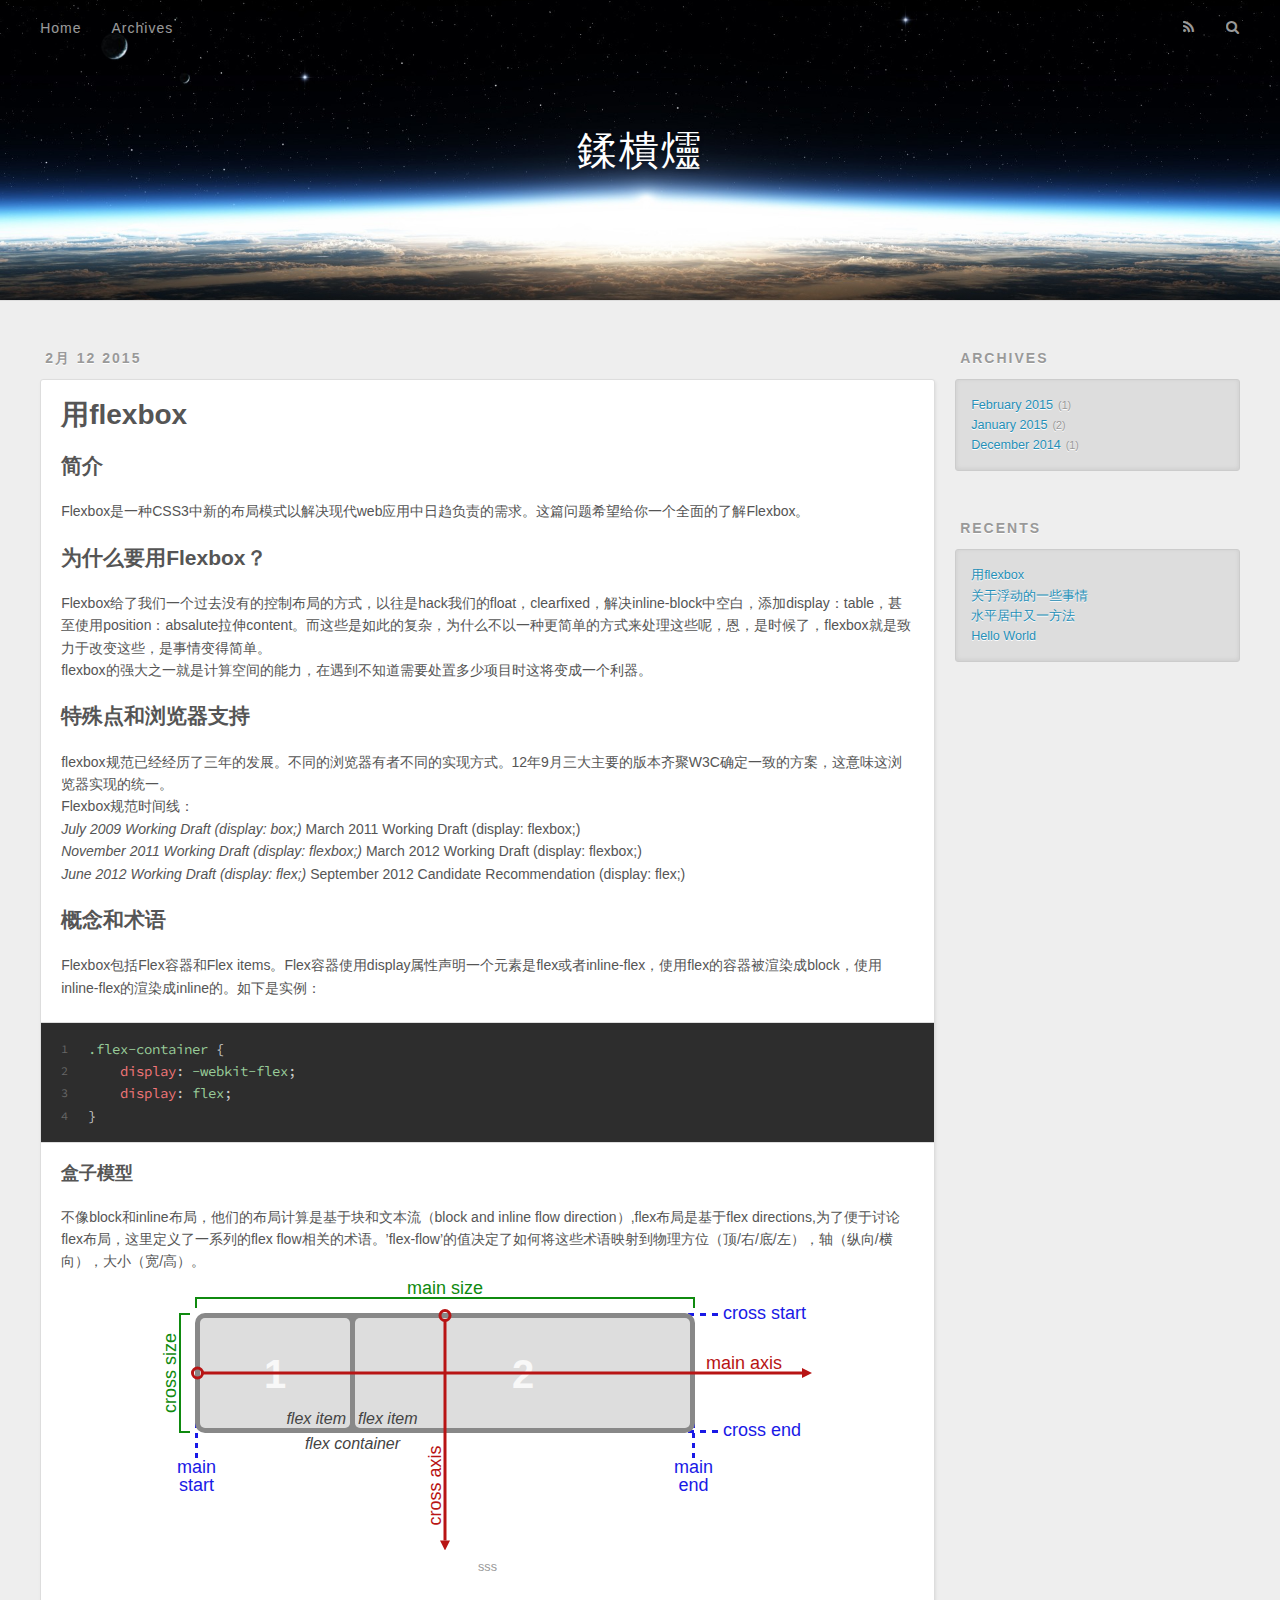
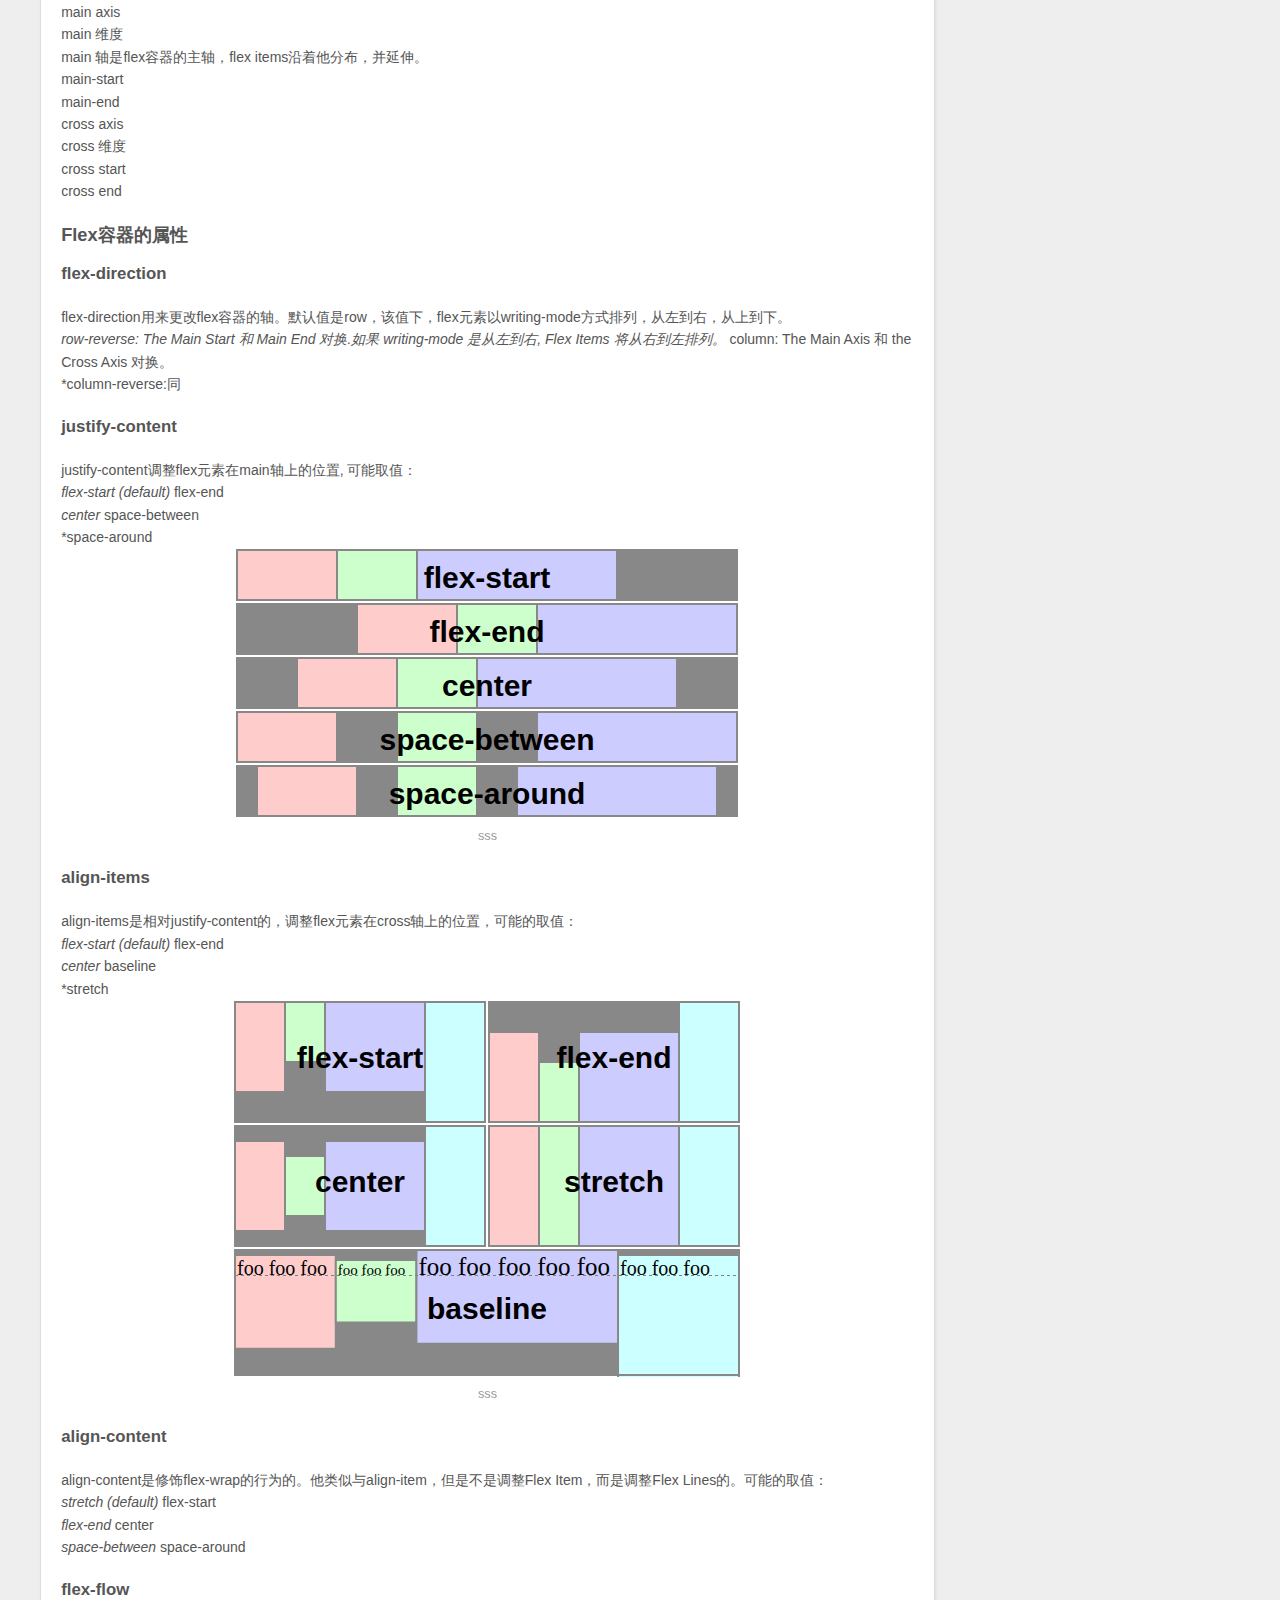
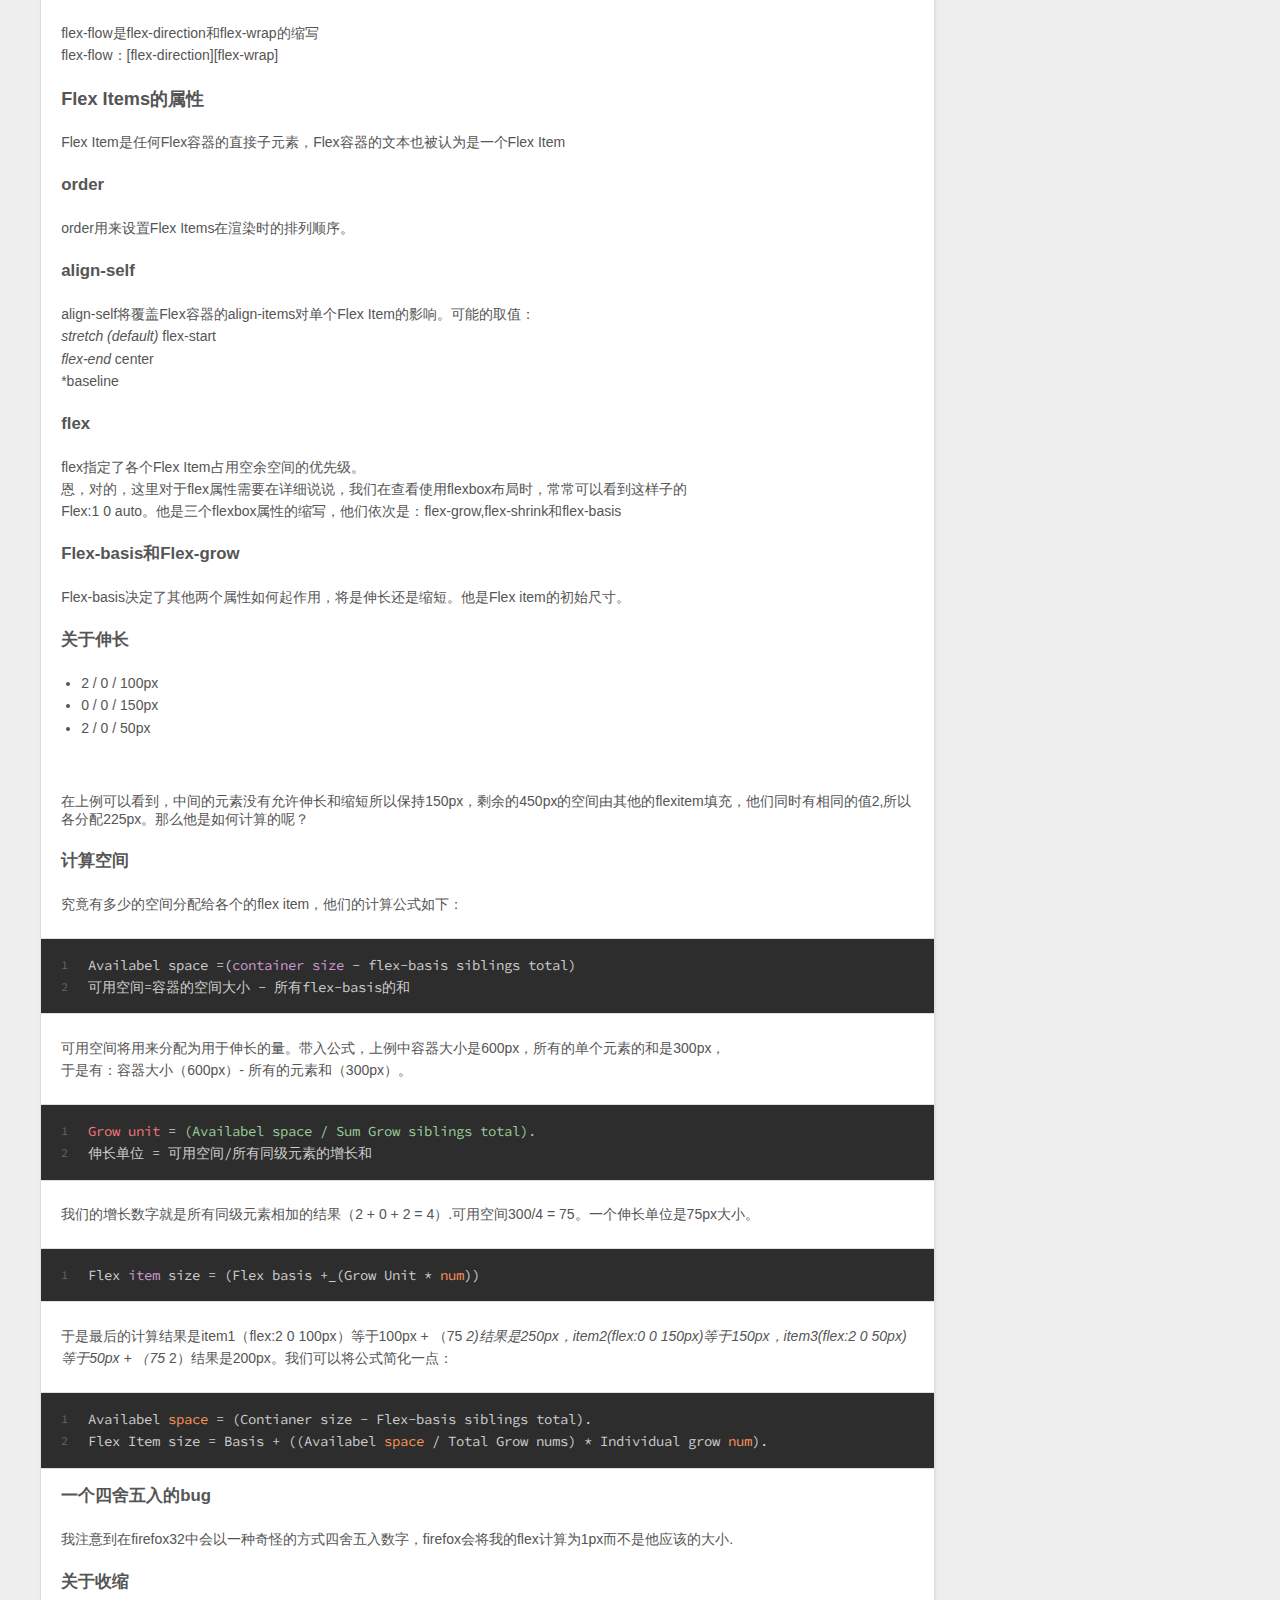
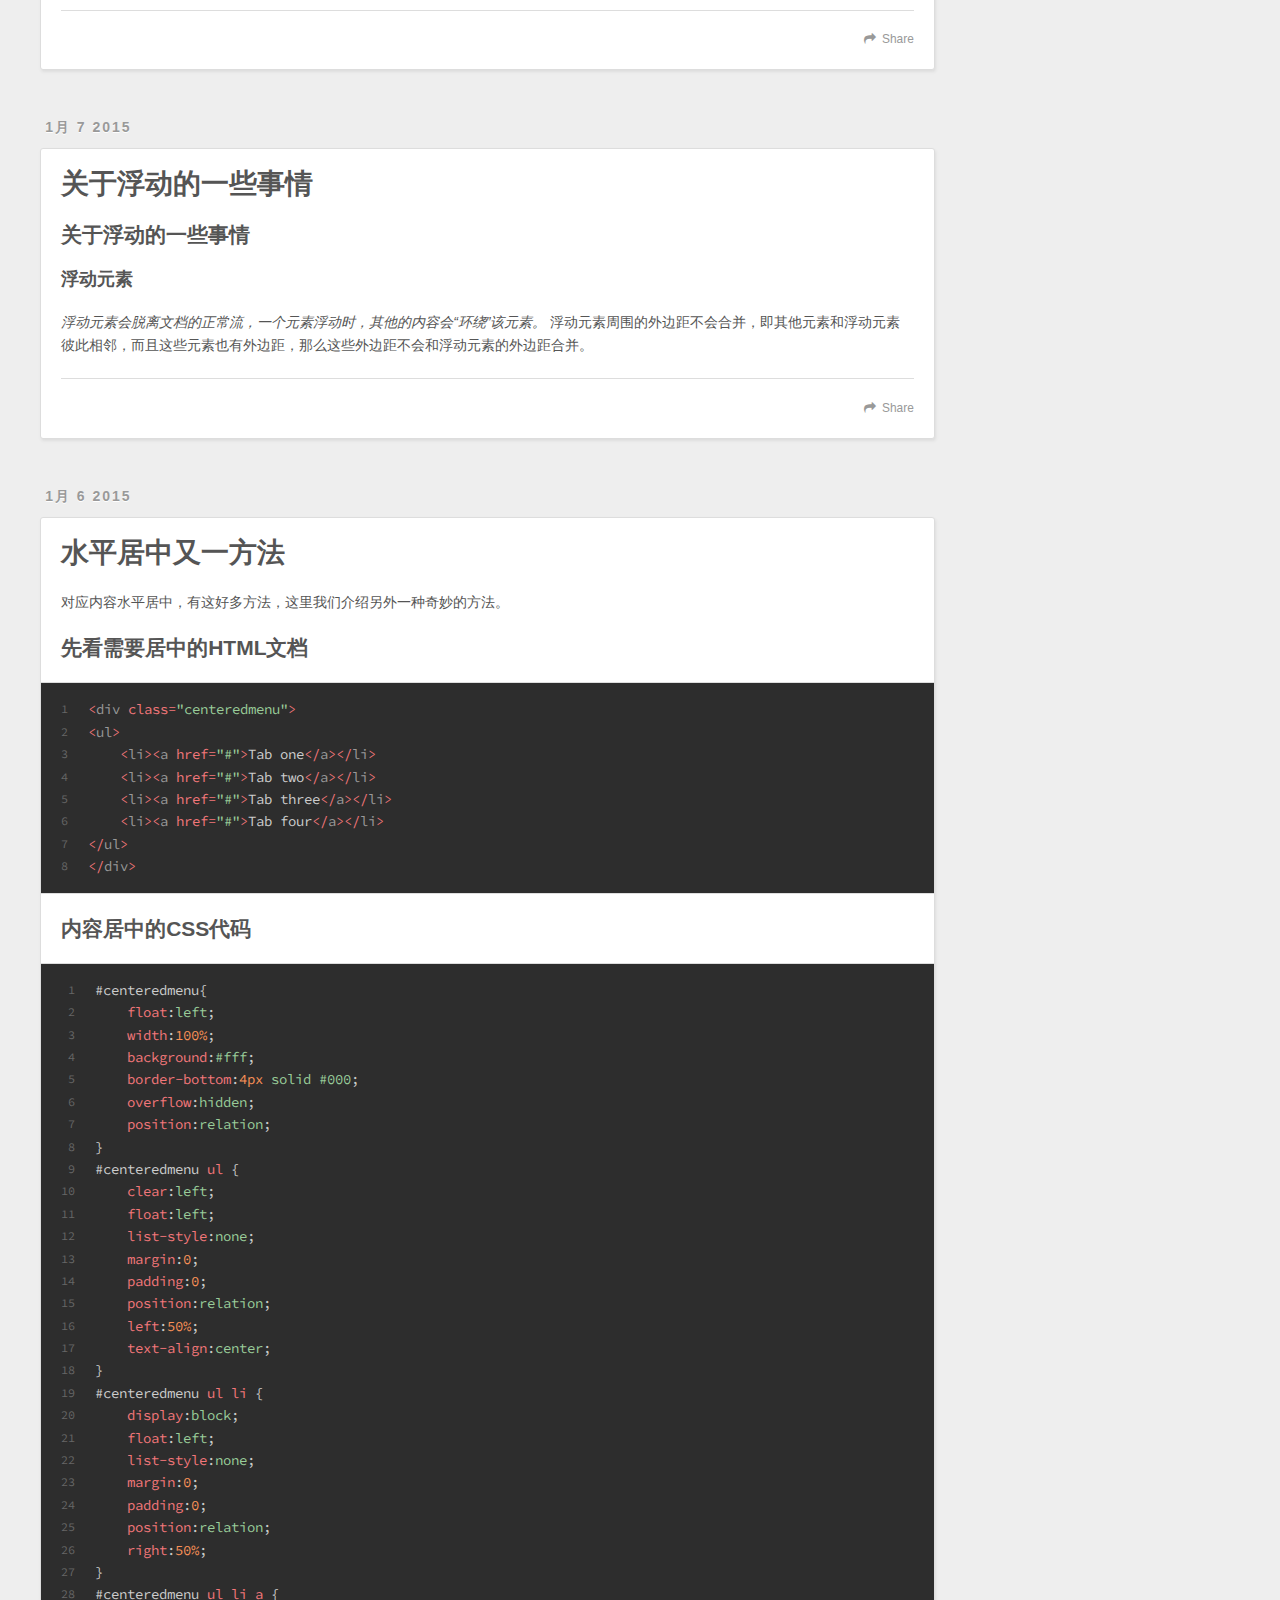
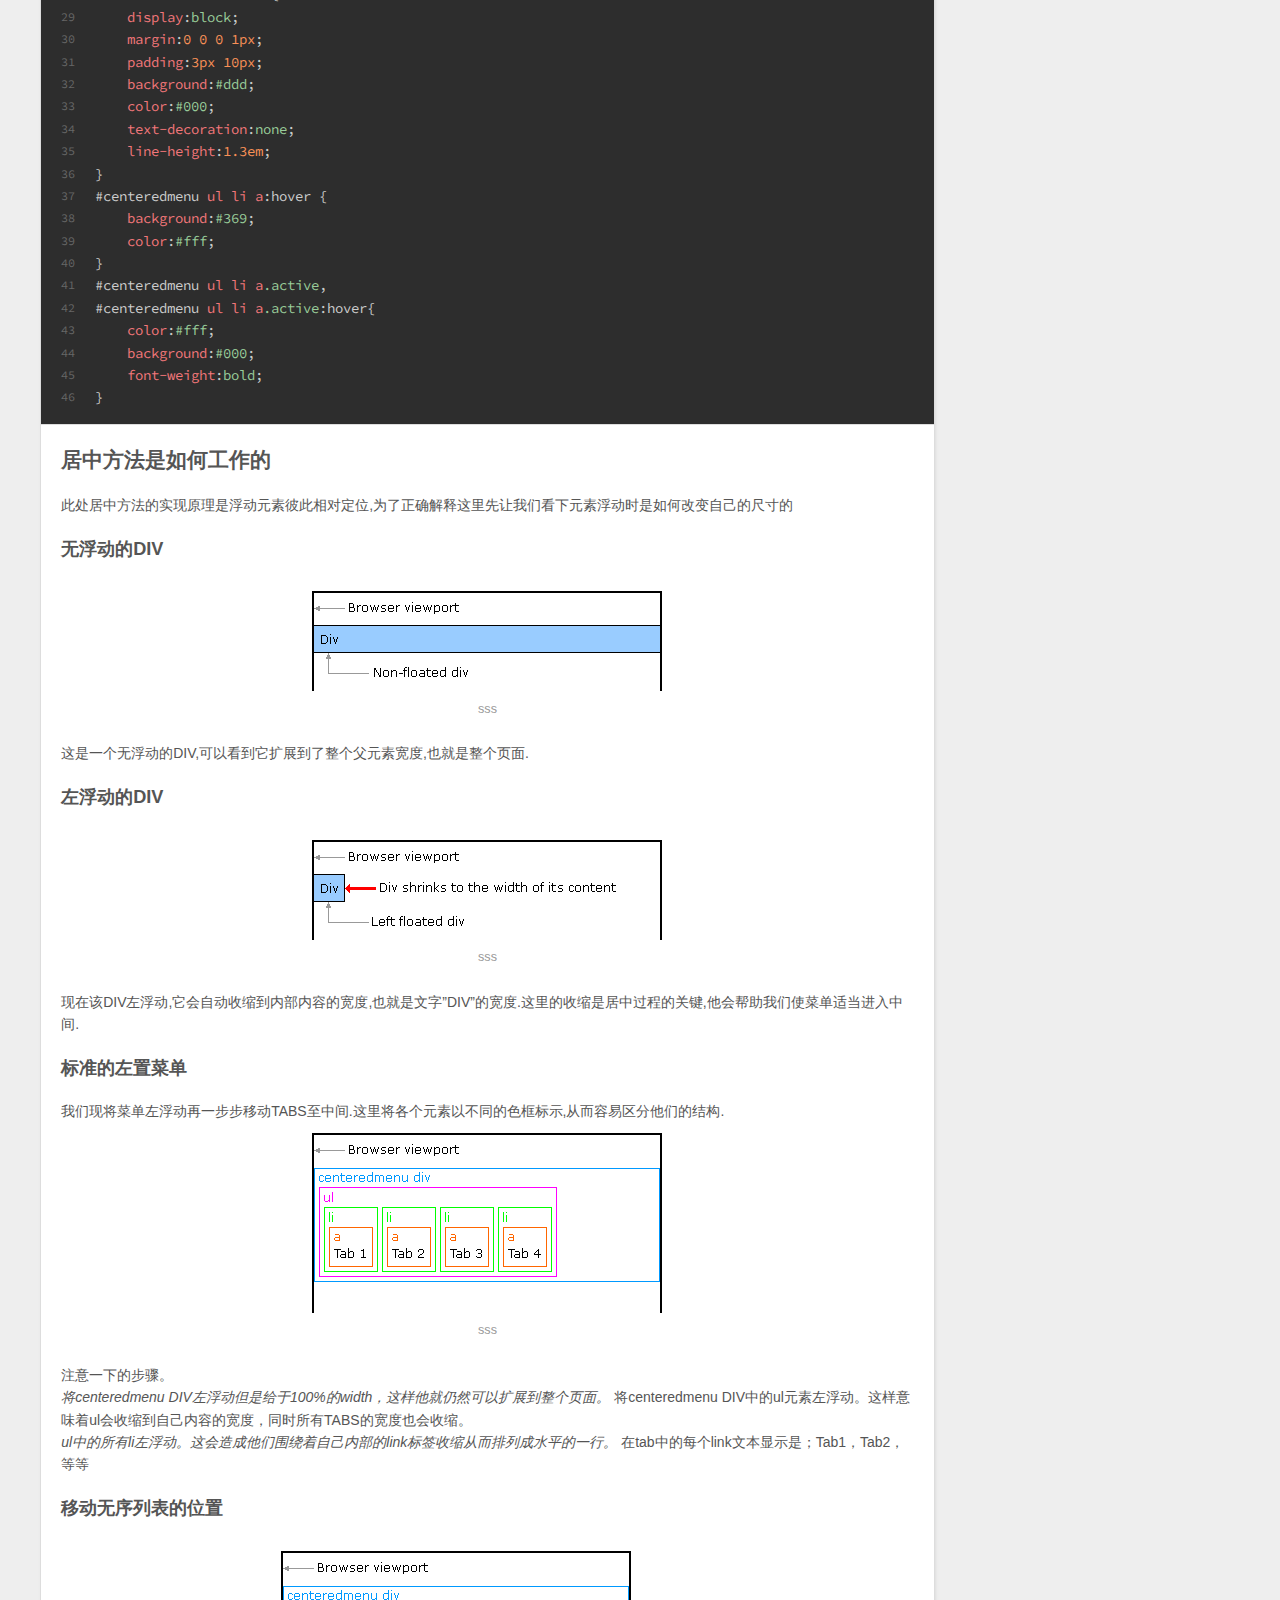
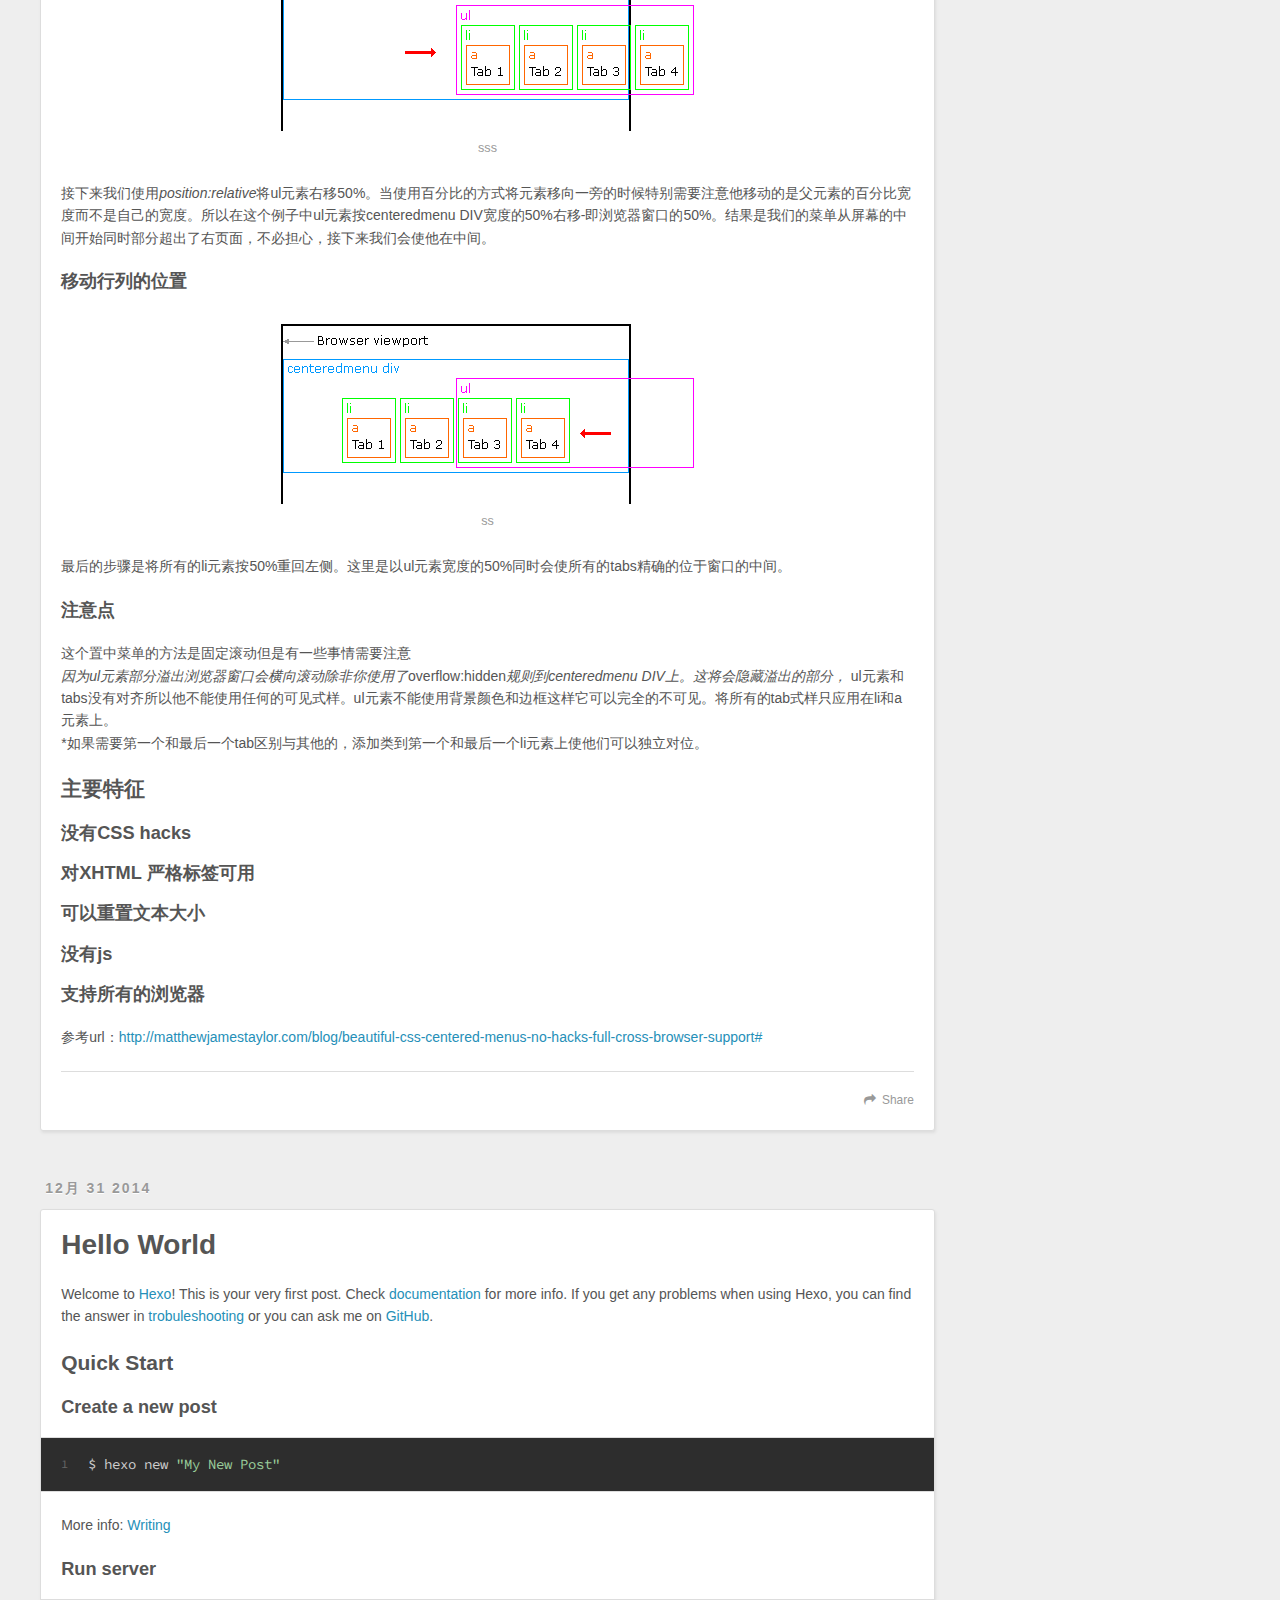
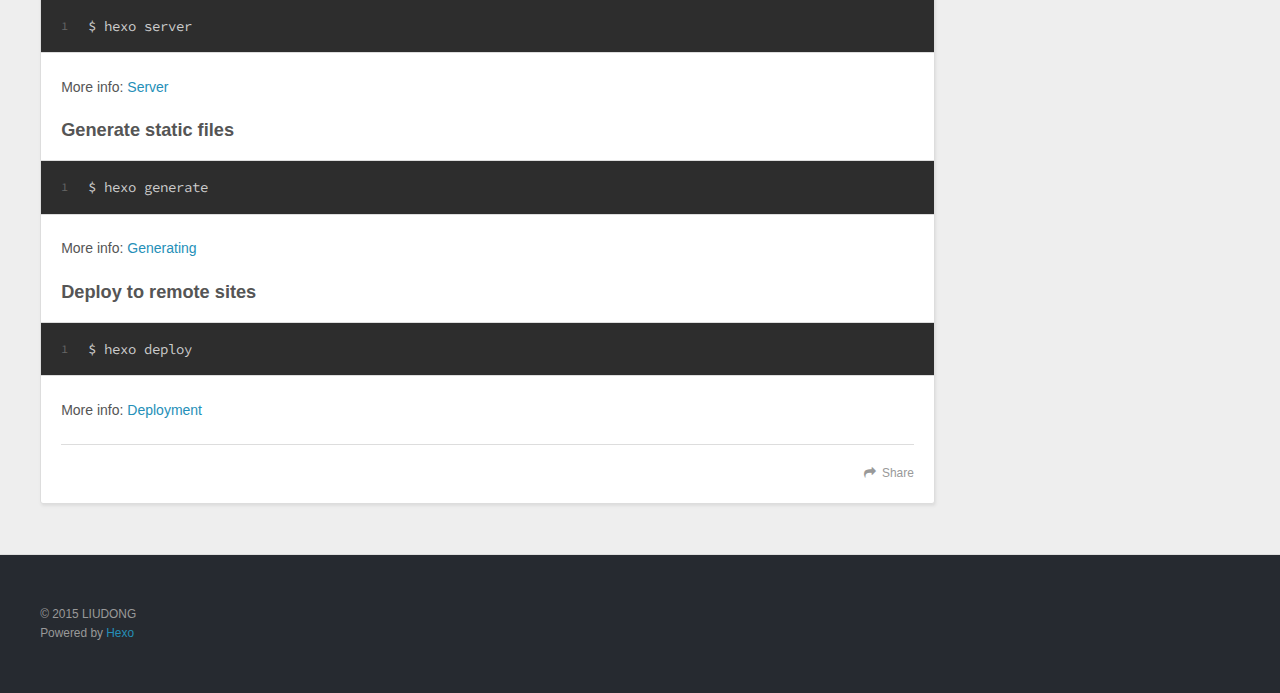
<file: index.html>
<!DOCTYPE html>
<html>
<head>
  <meta charset="utf-8">
  
  <title>鍒樻爧</title>
  <meta name="viewport" content="width=device-width, initial-scale=1, maximum-scale=1">
  <meta name="description">
<meta property="og:type" content="website">
<meta property="og:title" content="鍒樻爧">
<meta property="og:url" content="http://gliudong.github.io/">
<meta property="og:site_name" content="鍒樻爧">
<meta property="og:description">
<meta name="twitter:card" content="summary">
<meta name="twitter:title" content="鍒樻爧">
<meta name="twitter:description">

  
    <link rel="alternative" href="/atom.xml" title="鍒樻爧" type="application/atom+xml">
  
  
    <link rel="icon" href="/favicon.png">
  
  <link href="//fonts.googleapis.com/css?family=Source+Code+Pro" rel="stylesheet" type="text/css">
  <link rel="stylesheet" href="/css/style.css" type="text/css">

  

</head>
<body>
  <div id="container">
    <div id="wrap">
      <header id="header">
  <div id="banner"></div>
  <div id="header-outer" class="outer">
    <div id="header-title" class="inner">
      <h1 id="logo-wrap">
        <a href="/" id="logo">鍒樻爧</a>
      </h1>
      
    </div>
    <div id="header-inner" class="inner">
      <nav id="main-nav">
        <a id="main-nav-toggle" class="nav-icon"></a>
        
          <a class="main-nav-link" href="/">Home</a>
        
          <a class="main-nav-link" href="/archives">Archives</a>
        
      </nav>
      <nav id="sub-nav">
        
          <a id="nav-rss-link" class="nav-icon" href="/atom.xml" title="RSS Feed"></a>
        
        <a id="nav-search-btn" class="nav-icon" title="Search"></a>
      </nav>
      <div id="search-form-wrap">
        <form action="//google.com/search" method="get" accept-charset="UTF-8" class="search-form"><input type="search" name="q" results="0" class="search-form-input" placeholder="Search"><input type="submit" value="&#xF002;" class="search-form-submit"><input type="hidden" name="q" value="site:http://gliudong.github.io"></form>
      </div>
    </div>
  </div>
</header>
      <div class="outer">
        <section id="main">
  
    <article id="post-用flexbox" class="article article-type-post" itemscope itemprop="blogPost">
  <div class="article-meta">
    <a href="/2015/02/12/用flexbox/" class="article-date">
  <time datetime="2015-02-12T09:00:38.000Z" itemprop="datePublished">2月 12 2015</time>
</a>
    
  </div>
  <div class="article-inner">
    
    
      <header class="article-header">
        
  
    <h1 itemprop="name">
      <a class="article-title" href="/2015/02/12/用flexbox/">用flexbox</a>
    </h1>
  

      </header>
    
    <div class="article-entry" itemprop="articleBody">
      
        <h2 id="简介">简介</h2>
<p>Flexbox是一种CSS3中新的布局模式以解决现代web应用中日趋负责的需求。这篇问题希望给你一个全面的了解Flexbox。</p>
<h2 id="为什么要用Flexbox？">为什么要用Flexbox？</h2>
<p>Flexbox给了我们一个过去没有的控制布局的方式，以往是hack我们的float，clearfixed，解决inline-block中空白，添加display：table，甚至使用position：absalute拉伸content。而这些是如此的复杂，为什么不以一种更简单的方式来处理这些呢，恩，是时候了，flexbox就是致力于改变这些，是事情变得简单。<br>flexbox的强大之一就是计算空间的能力，在遇到不知道需要处置多少项目时这将变成一个利器。</p>
<h2 id="特殊点和浏览器支持">特殊点和浏览器支持</h2>
<p>flexbox规范已经经历了三年的发展。不同的浏览器有者不同的实现方式。12年9月三大主要的版本齐聚W3C确定一致的方案，这意味这浏览器实现的统一。<br>Flexbox规范时间线：<br><em>July 2009 Working Draft (display: box;)
</em>March 2011 Working Draft (display: flexbox;)<br><em>November 2011 Working Draft (display: flexbox;)
</em>March 2012 Working Draft (display: flexbox;)<br><em>June 2012 Working Draft (display: flex;)
</em>September 2012 Candidate Recommendation (display: flex;)</p>
<h2 id="概念和术语">概念和术语</h2>
<p>Flexbox包括Flex容器和Flex items。Flex容器使用display属性声明一个元素是flex或者inline-flex，使用flex的容器被渲染成block，使用inline-flex的渲染成inline的。如下是实例：</p>
<figure class="highlight"><table><tr><td class="gutter"><pre><div class="line">1</div><div class="line">2</div><div class="line">3</div><div class="line">4</div></pre></td><td class="code"><pre><div class="line"><span class="class">.flex-container</span> <span class="rules">{</span></div><div class="line">    <span class="rule"><span class="attribute">display</span>:<span class="value"> -webkit-flex</span></span>;</div><div class="line">    <span class="rule"><span class="attribute">display</span>:<span class="value"> flex</span></span>;</div><div class="line"><span class="rule">}</span></div></pre></td></tr></table></figure>

<h3 id="盒子模型">盒子模型</h3>
<p>不像block和inline布局，他们的布局计算是基于块和文本流（block and inline flow direction）,flex布局是基于flex directions,为了便于讨论flex布局，这里定义了一系列的flex flow相关的术语。’flex-flow’的值决定了如何将这些术语映射到物理方位（顶/右/底/左），轴（纵向/横向），大小（宽/高）。<br><img src="/flex-direction-terms.svg" alt="sss"><br>main axis<br>main 维度<br>main 轴是flex容器的主轴，flex items沿着他分布，并延伸。<br>main-start<br>main-end<br>cross axis<br>cross 维度<br>cross start<br>cross end</p>
<h3 id="Flex容器的属性">Flex容器的属性</h3>
<h4 id="flex-direction">flex-direction</h4>
<p>flex-direction用来更改flex容器的轴。默认值是row，该值下，flex元素以writing-mode方式排列，从左到右，从上到下。<br><em>row-reverse: The Main Start 和 Main End 对换.如果 writing-mode 是从左到右, Flex Items 将从右到左排列。
</em>column: The Main Axis 和 the Cross Axis 对换。<br>*column-reverse:同 </p>
<h4 id="justify-content">justify-content</h4>
<p>justify-content调整flex元素在main轴上的位置, 可能取值：<br><em>flex-start (default)
</em>flex-end<br><em>center
</em>space-between<br>*space-around<br><img src="/flex-pack.svg" alt="sss"></p>
<h4 id="align-items">align-items</h4>
<p>align-items是相对justify-content的，调整flex元素在cross轴上的位置，可能的取值：<br><em>flex-start (default)
</em>flex-end<br><em>center
</em>baseline<br>*stretch<br><img src="/flex-align.svg" alt="sss"></p>
<h4 id="align-content">align-content</h4>
<p>align-content是修饰flex-wrap的行为的。他类似与align-item，但是不是调整Flex Item，而是调整Flex Lines的。可能的取值：<br><em>stretch (default)
</em>flex-start<br><em>flex-end
</em>center<br><em>space-between
</em>space-around</p>
<h4 id="flex-flow">flex-flow</h4>
<p>flex-flow是flex-direction和flex-wrap的缩写<br>flex-flow：[flex-direction][flex-wrap]</p>
<h3 id="Flex_Items的属性">Flex Items的属性</h3>
<p>Flex Item是任何Flex容器的直接子元素，Flex容器的文本也被认为是一个Flex Item</p>
<h4 id="order">order</h4>
<p>order用来设置Flex Items在渲染时的排列顺序。</p>
<h4 id="align-self">align-self</h4>
<p>align-self将覆盖Flex容器的align-items对单个Flex Item的影响。可能的取值：<br><em>stretch (default)
</em>flex-start<br><em>flex-end
</em>center<br>*baseline</p>
<h4 id="flex">flex</h4>
<p>flex指定了各个Flex Item占用空余空间的优先级。<br>恩，对的，这里对于flex属性需要在详细说说，我们在查看使用flexbox布局时，常常可以看到这样子的<br>Flex:1 0 auto。他是三个flexbox属性的缩写，他们依次是：flex-grow,flex-shrink和flex-basis</p>
<h4 id="Flex-basis和Flex-grow">Flex-basis和Flex-grow</h4>
<p>Flex-basis决定了其他两个属性如何起作用，将是伸长还是缩短。他是Flex item的初始尺寸。</p>
<h4 id="关于伸长">关于伸长</h4>
<div class="d-container"><p><ul class="d-flex d-ex2"><li>2 / 0 / 100px</li><li>0 / 0 / 150px</li>    <li>2 / 0 / 50px</li></ul></div><br><br>在上例可以看到，中间的元素没有允许伸长和缩短所以保持150px，剩余的450px的空间由其他的flexitem填充，他们同时有相同的值2,所以各分配225px。那么他是如何计算的呢？</p>
<h4 id="计算空间">计算空间</h4>
<p>究竟有多少的空间分配给各个的flex item，他们的计算公式如下：</p>
<figure class="highlight"><table><tr><td class="gutter"><pre><div class="line">1</div><div class="line">2</div></pre></td><td class="code"><pre><div class="line">Availabel space =(<span class="keyword">container</span> <span class="keyword">size</span> - flex-basis siblings total)</div><div class="line">可用空间=容器的空间大小 - 所有flex-basis的和</div></pre></td></tr></table></figure>

<p>可用空间将用来分配为用于伸长的量。带入公式，上例中容器大小是600px，所有的单个元素的和是300px，<br>于是有：容器大小（600px）- 所有的元素和（300px）。</p>
<figure class="highlight"><table><tr><td class="gutter"><pre><div class="line">1</div><div class="line">2</div></pre></td><td class="code"><pre><div class="line"><span class="attribute">Grow unit </span>=<span class="string"> (Availabel space / Sum Grow siblings total).</span></div><div class="line">伸长单位 = 可用空间/所有同级元素的增长和</div></pre></td></tr></table></figure>

<p>我们的增长数字就是所有同级元素相加的结果（2 + 0 + 2 = 4）.可用空间300/4 = 75。一个伸长单位是75px大小。</p>
<figure class="highlight"><table><tr><td class="gutter"><pre><div class="line">1</div></pre></td><td class="code"><pre><div class="line">Flex <span class="keyword">item</span> size = (Flex basis +_(Grow Unit * <span class="built_in">num</span>))</div></pre></td></tr></table></figure>

<p>于是最后的计算结果是item1（flex:2 0 100px）等于100px + （75 <em>2)结果是250px，item2(flex:0 0 150px)等于150px，item3(flex:2 0 50px)等于50px + （75 </em> 2）结果是200px。我们可以将公式简化一点：</p>
<figure class="highlight"><table><tr><td class="gutter"><pre><div class="line">1</div><div class="line">2</div></pre></td><td class="code"><pre><div class="line">Availabel <span class="constant">space</span> = (Contianer size - Flex-basis siblings total).</div><div class="line">Flex Item size = Basis + ((Availabel <span class="constant">space</span> / Total Grow nums) * Individual grow <span class="built_in">num</span>).</div></pre></td></tr></table></figure>

<h4 id="一个四舍五入的bug">一个四舍五入的bug</h4>
<p>我注意到在firefox32中会以一种奇怪的方式四舍五入数字，firefox会将我的flex计算为1px而不是他应该的大小.</p>
<h4 id="关于收缩">关于收缩</h4>

      
    </div>
    <footer class="article-footer">
      <a data-url="http://gliudong.github.io/2015/02/12/用flexbox/" data-id="mi177kusduvtq7qt" class="article-share-link">Share</a>
      
      
    </footer>
  </div>
  
</article>


  
    <article id="post-关于浮动的一些事情" class="article article-type-post" itemscope itemprop="blogPost">
  <div class="article-meta">
    <a href="/2015/01/07/关于浮动的一些事情/" class="article-date">
  <time datetime="2015-01-07T06:37:54.000Z" itemprop="datePublished">1月 7 2015</time>
</a>
    
  </div>
  <div class="article-inner">
    
    
      <header class="article-header">
        
  
    <h1 itemprop="name">
      <a class="article-title" href="/2015/01/07/关于浮动的一些事情/">关于浮动的一些事情</a>
    </h1>
  

      </header>
    
    <div class="article-entry" itemprop="articleBody">
      
        <h2 id="关于浮动的一些事情">关于浮动的一些事情</h2>
<h3 id="浮动元素">浮动元素</h3>
<p><em>浮动元素会脱离文档的正常流，一个元素浮动时，其他的内容会“环绕”该元素。
</em>浮动元素周围的外边距不会合并，即其他元素和浮动元素彼此相邻，而且这些元素也有外边距，那么这些外边距不会和浮动元素的外边距合并。</p>

      
    </div>
    <footer class="article-footer">
      <a data-url="http://gliudong.github.io/2015/01/07/关于浮动的一些事情/" data-id="ilaswt11ouo6qkfy" class="article-share-link">Share</a>
      
      
    </footer>
  </div>
  
</article>


  
    <article id="post-水平居中又一方法" class="article article-type-post" itemscope itemprop="blogPost">
  <div class="article-meta">
    <a href="/2015/01/06/水平居中又一方法/" class="article-date">
  <time datetime="2015-01-06T09:37:47.000Z" itemprop="datePublished">1月 6 2015</time>
</a>
    
  </div>
  <div class="article-inner">
    
    
      <header class="article-header">
        
  
    <h1 itemprop="name">
      <a class="article-title" href="/2015/01/06/水平居中又一方法/">水平居中又一方法</a>
    </h1>
  

      </header>
    
    <div class="article-entry" itemprop="articleBody">
      
        <p>对应内容水平居中，有这好多方法，这里我们介绍另外一种奇妙的方法。</p>
<h2 id="先看需要居中的HTML文档">先看需要居中的HTML文档</h2>
<figure class="highlight"><table><tr><td class="gutter"><pre><div class="line">1</div><div class="line">2</div><div class="line">3</div><div class="line">4</div><div class="line">5</div><div class="line">6</div><div class="line">7</div><div class="line">8</div></pre></td><td class="code"><pre><div class="line"><span class="tag">&lt;<span class="title">div</span> <span class="attribute">class</span>=<span class="value">"centeredmenu"</span>&gt;</span></div><div class="line"><span class="tag">&lt;<span class="title">ul</span>&gt;</span></div><div class="line">    <span class="tag">&lt;<span class="title">li</span>&gt;</span><span class="tag">&lt;<span class="title">a</span> <span class="attribute">href</span>=<span class="value">"#"</span>&gt;</span>Tab one<span class="tag">&lt;/<span class="title">a</span>&gt;</span><span class="tag">&lt;/<span class="title">li</span>&gt;</span></div><div class="line">    <span class="tag">&lt;<span class="title">li</span>&gt;</span><span class="tag">&lt;<span class="title">a</span> <span class="attribute">href</span>=<span class="value">"#"</span>&gt;</span>Tab two<span class="tag">&lt;/<span class="title">a</span>&gt;</span><span class="tag">&lt;/<span class="title">li</span>&gt;</span></div><div class="line">    <span class="tag">&lt;<span class="title">li</span>&gt;</span><span class="tag">&lt;<span class="title">a</span> <span class="attribute">href</span>=<span class="value">"#"</span>&gt;</span>Tab three<span class="tag">&lt;/<span class="title">a</span>&gt;</span><span class="tag">&lt;/<span class="title">li</span>&gt;</span></div><div class="line">    <span class="tag">&lt;<span class="title">li</span>&gt;</span><span class="tag">&lt;<span class="title">a</span> <span class="attribute">href</span>=<span class="value">"#"</span>&gt;</span>Tab four<span class="tag">&lt;/<span class="title">a</span>&gt;</span><span class="tag">&lt;/<span class="title">li</span>&gt;</span></div><div class="line"><span class="tag">&lt;/<span class="title">ul</span>&gt;</span></div><div class="line"><span class="tag">&lt;/<span class="title">div</span>&gt;</span></div></pre></td></tr></table></figure>

<h2 id="内容居中的CSS代码">内容居中的CSS代码</h2>
<figure class="highlight"><table><tr><td class="gutter"><pre><div class="line">1</div><div class="line">2</div><div class="line">3</div><div class="line">4</div><div class="line">5</div><div class="line">6</div><div class="line">7</div><div class="line">8</div><div class="line">9</div><div class="line">10</div><div class="line">11</div><div class="line">12</div><div class="line">13</div><div class="line">14</div><div class="line">15</div><div class="line">16</div><div class="line">17</div><div class="line">18</div><div class="line">19</div><div class="line">20</div><div class="line">21</div><div class="line">22</div><div class="line">23</div><div class="line">24</div><div class="line">25</div><div class="line">26</div><div class="line">27</div><div class="line">28</div><div class="line">29</div><div class="line">30</div><div class="line">31</div><div class="line">32</div><div class="line">33</div><div class="line">34</div><div class="line">35</div><div class="line">36</div><div class="line">37</div><div class="line">38</div><div class="line">39</div><div class="line">40</div><div class="line">41</div><div class="line">42</div><div class="line">43</div><div class="line">44</div><div class="line">45</div><div class="line">46</div></pre></td><td class="code"><pre><div class="line"><span class="id">#centeredmenu</span><span class="rules">{</span></div><div class="line">    <span class="rule"><span class="attribute">float</span>:<span class="value">left</span></span>;</div><div class="line">    <span class="rule"><span class="attribute">width</span>:<span class="value"><span class="number">100%</span></span></span>;</div><div class="line">    <span class="rule"><span class="attribute">background</span>:<span class="value"><span class="hexcolor">#fff</span></span></span>;</div><div class="line">    <span class="rule"><span class="attribute">border-bottom</span>:<span class="value"><span class="number">4px</span> solid <span class="hexcolor">#000</span></span></span>;</div><div class="line">    <span class="rule"><span class="attribute">overflow</span>:<span class="value">hidden</span></span>;</div><div class="line">    <span class="rule"><span class="attribute">position</span>:<span class="value">relation</span></span>;</div><div class="line"><span class="rule">}</span></div><div class="line"><span class="id">#centeredmenu</span> <span class="tag">ul</span> <span class="rules">{</span></div><div class="line">    <span class="rule"><span class="attribute">clear</span>:<span class="value">left</span></span>;</div><div class="line">    <span class="rule"><span class="attribute">float</span>:<span class="value">left</span></span>;</div><div class="line">    <span class="rule"><span class="attribute">list-style</span>:<span class="value">none</span></span>;</div><div class="line">    <span class="rule"><span class="attribute">margin</span>:<span class="value"><span class="number">0</span></span></span>;</div><div class="line">    <span class="rule"><span class="attribute">padding</span>:<span class="value"><span class="number">0</span></span></span>;</div><div class="line">    <span class="rule"><span class="attribute">position</span>:<span class="value">relation</span></span>;</div><div class="line">    <span class="rule"><span class="attribute">left</span>:<span class="value"><span class="number">50%</span></span></span>;</div><div class="line">    <span class="rule"><span class="attribute">text-align</span>:<span class="value">center</span></span>;</div><div class="line"><span class="rule">}</span></div><div class="line"><span class="id">#centeredmenu</span> <span class="tag">ul</span> <span class="tag">li</span> <span class="rules">{</span></div><div class="line">    <span class="rule"><span class="attribute">display</span>:<span class="value">block</span></span>;</div><div class="line">    <span class="rule"><span class="attribute">float</span>:<span class="value">left</span></span>;</div><div class="line">    <span class="rule"><span class="attribute">list-style</span>:<span class="value">none</span></span>;</div><div class="line">    <span class="rule"><span class="attribute">margin</span>:<span class="value"><span class="number">0</span></span></span>;</div><div class="line">    <span class="rule"><span class="attribute">padding</span>:<span class="value"><span class="number">0</span></span></span>;</div><div class="line">    <span class="rule"><span class="attribute">position</span>:<span class="value">relation</span></span>;</div><div class="line">    <span class="rule"><span class="attribute">right</span>:<span class="value"><span class="number">50%</span></span></span>;</div><div class="line"><span class="rule">}</span></div><div class="line"><span class="id">#centeredmenu</span> <span class="tag">ul</span> <span class="tag">li</span> <span class="tag">a</span> <span class="rules">{</span></div><div class="line">    <span class="rule"><span class="attribute">display</span>:<span class="value">block</span></span>;</div><div class="line">    <span class="rule"><span class="attribute">margin</span>:<span class="value"><span class="number">0</span> <span class="number">0</span> <span class="number">0</span> <span class="number">1px</span></span></span>;</div><div class="line">    <span class="rule"><span class="attribute">padding</span>:<span class="value"><span class="number">3px</span> <span class="number">10px</span></span></span>;</div><div class="line">    <span class="rule"><span class="attribute">background</span>:<span class="value"><span class="hexcolor">#ddd</span></span></span>;</div><div class="line">    <span class="rule"><span class="attribute">color</span>:<span class="value"><span class="hexcolor">#000</span></span></span>;</div><div class="line">    <span class="rule"><span class="attribute">text-decoration</span>:<span class="value">none</span></span>;</div><div class="line">    <span class="rule"><span class="attribute">line-height</span>:<span class="value"><span class="number">1.3em</span></span></span>;</div><div class="line"><span class="rule">}</span></div><div class="line"><span class="id">#centeredmenu</span> <span class="tag">ul</span> <span class="tag">li</span> <span class="tag">a</span><span class="pseudo">:hover</span> <span class="rules">{</span></div><div class="line">    <span class="rule"><span class="attribute">background</span>:<span class="value"><span class="hexcolor">#369</span></span></span>;</div><div class="line">    <span class="rule"><span class="attribute">color</span>:<span class="value"><span class="hexcolor">#fff</span></span></span>;</div><div class="line"><span class="rule">}</span></div><div class="line"><span class="id">#centeredmenu</span> <span class="tag">ul</span> <span class="tag">li</span> <span class="tag">a</span><span class="class">.active</span>,</div><div class="line"><span class="id">#centeredmenu</span> <span class="tag">ul</span> <span class="tag">li</span> <span class="tag">a</span><span class="class">.active</span><span class="pseudo">:hover</span><span class="rules">{</span></div><div class="line">    <span class="rule"><span class="attribute">color</span>:<span class="value"><span class="hexcolor">#fff</span></span></span>;</div><div class="line">    <span class="rule"><span class="attribute">background</span>:<span class="value"><span class="hexcolor">#000</span></span></span>;</div><div class="line">    <span class="rule"><span class="attribute">font-weight</span>:<span class="value">bold</span></span>;</div><div class="line"><span class="rule">}</span></div></pre></td></tr></table></figure>

<h2 id="居中方法是如何工作的">居中方法是如何工作的</h2>
<p>此处居中方法的实现原理是浮动元素彼此相对定位,为了正确解释这里先让我们看下元素浮动时是如何改变自己的尺寸的</p>
<h3 id="无浮动的DIV">无浮动的DIV</h3>
<p><img src="/centered-menus-non-floated-div.gif" alt="sss"><br>这是一个无浮动的DIV,可以看到它扩展到了整个父元素宽度,也就是整个页面.</p>
<h3 id="左浮动的DIV">左浮动的DIV</h3>
<p><img src="/centered-menus-left-floated-div.gif" alt="sss"><br>现在该DIV左浮动,它会自动收缩到内部内容的宽度,也就是文字”DIV”的宽度.这里的收缩是居中过程的关键,他会帮助我们使菜单适当进入中间.</p>
<h3 id="标准的左置菜单">标准的左置菜单</h3>
<p>我们现将菜单左浮动再一步步移动TABS至中间.这里将各个元素以不同的色框标示,从而容易区分他们的结构.<br><img src="/centered-menus-left-tabs.gif" alt="sss"><br>注意一下的步骤。<br><em>将centeredmenu DIV左浮动但是给于100%的width，这样他就仍然可以扩展到整个页面。
</em>将centeredmenu DIV中的ul元素左浮动。这样意味着ul会收缩到自己内容的宽度，同时所有TABS的宽度也会收缩。<br><em>ul中的所有li左浮动。这会造成他们围绕着自己内部的link标签收缩从而排列成水平的一行。
</em>在tab中的每个link文本显示是；Tab1，Tab2，等等</p>
<h3 id="移动无序列表的位置">移动无序列表的位置</h3>
<p><img src="/centered-menus-shifted-tabs.gif" alt="sss"><br>接下来我们使用<em>position:relative</em>将ul元素右移50%。当使用百分比的方式将元素移向一旁的时候特别需要注意他移动的是父元素的百分比宽度而不是自己的宽度。所以在这个例子中ul元素按centeredmenu DIV宽度的50%右移-即浏览器窗口的50%。结果是我们的菜单从屏幕的中间开始同时部分超出了右页面，不必担心，接下来我们会使他在中间。</p>
<h3 id="移动行列的位置">移动行列的位置</h3>
<p><img src="/centered-menus-centered-tabs.gif" alt="ss"><br>最后的步骤是将所有的li元素按50%重回左侧。这里是以ul元素宽度的50%同时会使所有的tabs精确的位于窗口的中间。</p>
<h3 id="注意点">注意点</h3>
<p>这个置中菜单的方法是固定滚动但是有一些事情需要注意<br><em>因为ul元素部分溢出浏览器窗口会横向滚动除非你使用了</em>overflow:hidden<em>规则到centeredmenu DIV上。这将会隐藏溢出的部分，
</em>ul元素和tabs没有对齐所以他不能使用任何的可见式样。ul元素不能使用背景颜色和边框这样它可以完全的不可见。将所有的tab式样只应用在li和a元素上。<br>*如果需要第一个和最后一个tab区别与其他的，添加类到第一个和最后一个li元素上使他们可以独立对位。</p>
<h2 id="主要特征">主要特征</h2>
<h3 id="没有CSS_hacks">没有CSS hacks</h3>
<h3 id="对XHTML_严格标签可用">对XHTML 严格标签可用</h3>
<h3 id="可以重置文本大小">可以重置文本大小</h3>
<h3 id="没有js">没有js</h3>
<h3 id="支持所有的浏览器">支持所有的浏览器</h3>
<p>参考url：<a href="http://matthewjamestaylor.com/blog/beautiful-css-centered-menus-no-hacks-full-cross-browser-support#" target="_blank" rel="external">http://matthewjamestaylor.com/blog/beautiful-css-centered-menus-no-hacks-full-cross-browser-support#</a></p>

      
    </div>
    <footer class="article-footer">
      <a data-url="http://gliudong.github.io/2015/01/06/水平居中又一方法/" data-id="dngagw16526lreyf" class="article-share-link">Share</a>
      
      
    </footer>
  </div>
  
</article>


  
    <article id="post-hello-world" class="article article-type-post" itemscope itemprop="blogPost">
  <div class="article-meta">
    <a href="/2014/12/31/hello-world/" class="article-date">
  <time datetime="2014-12-31T03:03:23.000Z" itemprop="datePublished">12月 31 2014</time>
</a>
    
  </div>
  <div class="article-inner">
    
    
      <header class="article-header">
        
  
    <h1 itemprop="name">
      <a class="article-title" href="/2014/12/31/hello-world/">Hello World</a>
    </h1>
  

      </header>
    
    <div class="article-entry" itemprop="articleBody">
      
        <p>Welcome to <a href="http://hexo.io/" target="_blank" rel="external">Hexo</a>! This is your very first post. Check <a href="http://hexo.io/docs/" target="_blank" rel="external">documentation</a> for more info. If you get any problems when using Hexo, you can find the answer in <a href="http://hexo.io/docs/troubleshooting.html" target="_blank" rel="external">trobuleshooting</a> or you can ask me on <a href="https://github.com/hexojs/hexo/issues" target="_blank" rel="external">GitHub</a>.</p>
<h2 id="Quick_Start">Quick Start</h2>
<h3 id="Create_a_new_post">Create a new post</h3>
<figure class="highlight bash"><table><tr><td class="gutter"><pre><div class="line">1</div></pre></td><td class="code"><pre><div class="line">$ hexo new <span class="string">"My New Post"</span></div></pre></td></tr></table></figure>

<p>More info: <a href="http://hexo.io/docs/writing.html" target="_blank" rel="external">Writing</a></p>
<h3 id="Run_server">Run server</h3>
<figure class="highlight bash"><table><tr><td class="gutter"><pre><div class="line">1</div></pre></td><td class="code"><pre><div class="line">$ hexo server</div></pre></td></tr></table></figure>

<p>More info: <a href="http://hexo.io/docs/server.html" target="_blank" rel="external">Server</a></p>
<h3 id="Generate_static_files">Generate static files</h3>
<figure class="highlight bash"><table><tr><td class="gutter"><pre><div class="line">1</div></pre></td><td class="code"><pre><div class="line">$ hexo generate</div></pre></td></tr></table></figure>

<p>More info: <a href="http://hexo.io/docs/generating.html" target="_blank" rel="external">Generating</a></p>
<h3 id="Deploy_to_remote_sites">Deploy to remote sites</h3>
<figure class="highlight bash"><table><tr><td class="gutter"><pre><div class="line">1</div></pre></td><td class="code"><pre><div class="line">$ hexo deploy</div></pre></td></tr></table></figure>

<p>More info: <a href="http://hexo.io/docs/deployment.html" target="_blank" rel="external">Deployment</a></p>

      
    </div>
    <footer class="article-footer">
      <a data-url="http://gliudong.github.io/2014/12/31/hello-world/" data-id="ctnn8s45njopjuly" class="article-share-link">Share</a>
      
      
    </footer>
  </div>
  
</article>


  
  
</section>
        
          <aside id="sidebar">
  
    
  
    
  
    
  
    
  <div class="widget-wrap">
    <h3 class="widget-title">Archives</h3>
    <div class="widget">
      <ul class="archive-list"><li class="archive-list-item"><a class="archive-list-link" href="/archives/2015/02/">February 2015</a><span class="archive-list-count">1</span></li><li class="archive-list-item"><a class="archive-list-link" href="/archives/2015/01/">January 2015</a><span class="archive-list-count">2</span></li><li class="archive-list-item"><a class="archive-list-link" href="/archives/2014/12/">December 2014</a><span class="archive-list-count">1</span></li></ul>
    </div>
  </div>

  
    
  <div class="widget-wrap">
    <h3 class="widget-title">Recents</h3>
    <div class="widget">
      <ul>
        
          <li>
            <a href="/2015/02/12/用flexbox/">用flexbox</a>
          </li>
        
          <li>
            <a href="/2015/01/07/关于浮动的一些事情/">关于浮动的一些事情</a>
          </li>
        
          <li>
            <a href="/2015/01/06/水平居中又一方法/">水平居中又一方法</a>
          </li>
        
          <li>
            <a href="/2014/12/31/hello-world/">Hello World</a>
          </li>
        
      </ul>
    </div>
  </div>

  
</aside>
        
      </div>
      <footer id="footer">
  
  <div class="outer">
    <div id="footer-info" class="inner">
      &copy; 2015 LIUDONG<br>
      Powered by <a href="http://hexo.io/" target="_blank">Hexo</a>
    </div>
  </div>
</footer>
    </div>
    <nav id="mobile-nav">
  
    <a href="/" class="mobile-nav-link">Home</a>
  
    <a href="/archives" class="mobile-nav-link">Archives</a>
  
</nav>
    

<script src="//ajax.googleapis.com/ajax/libs/jquery/2.0.3/jquery.min.js"></script>


  <link rel="stylesheet" href="/fancybox/jquery.fancybox.css" type="text/css">

  <script src="/fancybox/jquery.fancybox.pack.js" type="text/javascript"></script>



<script src="/js/script.js" type="text/javascript"></script>


  </div>
</body>
</html>
</file>
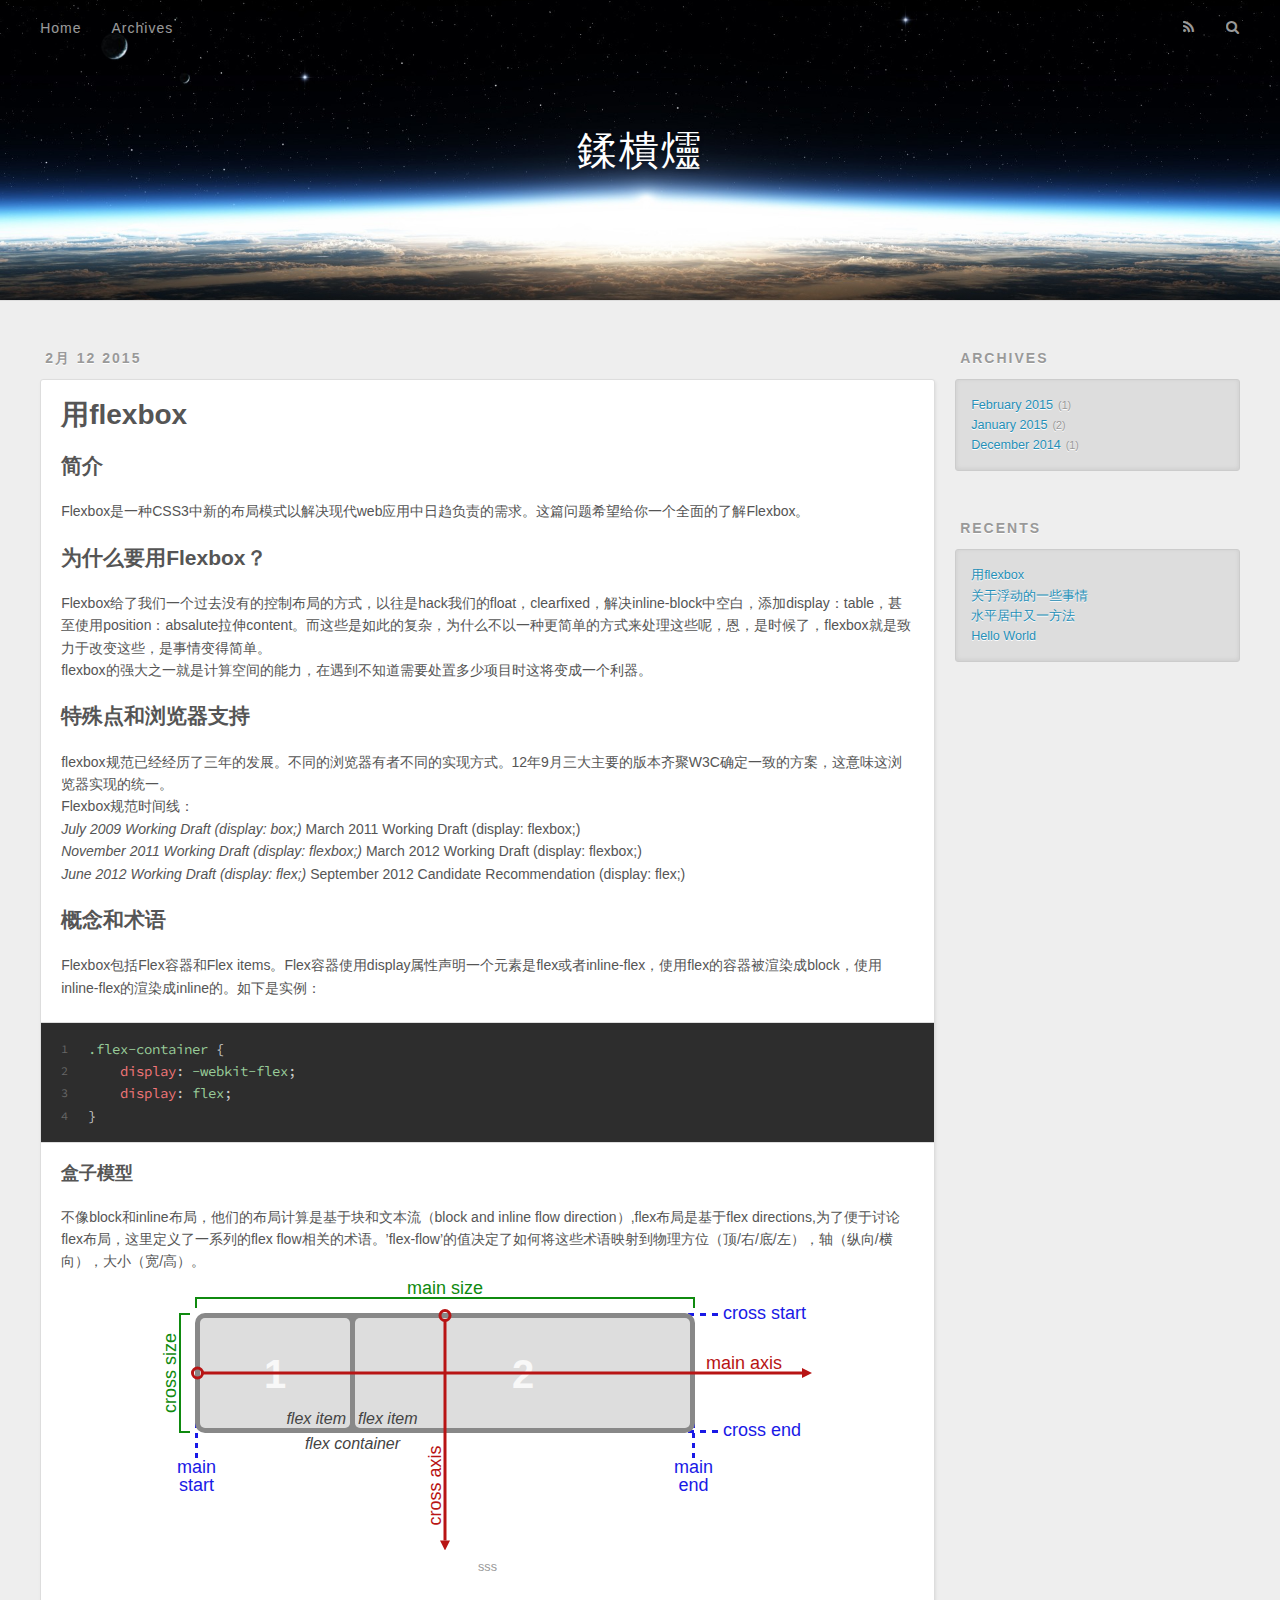
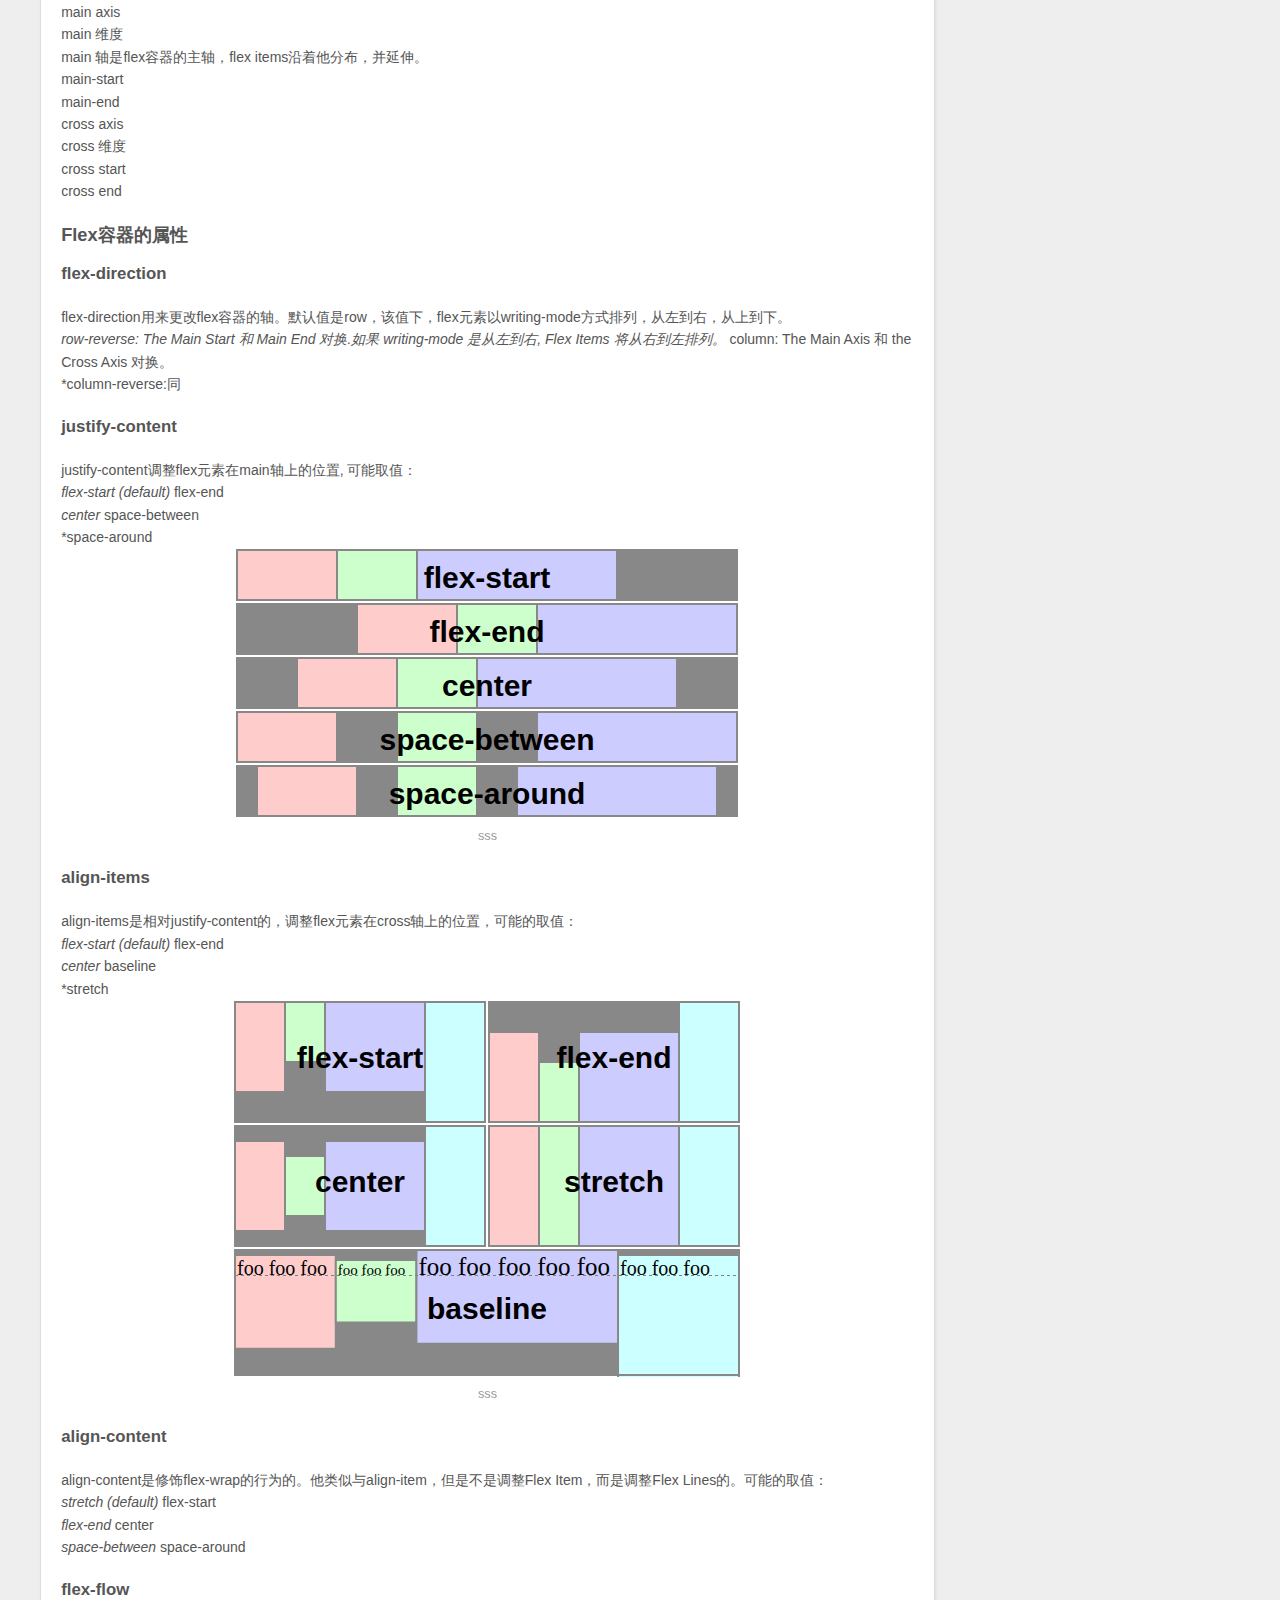
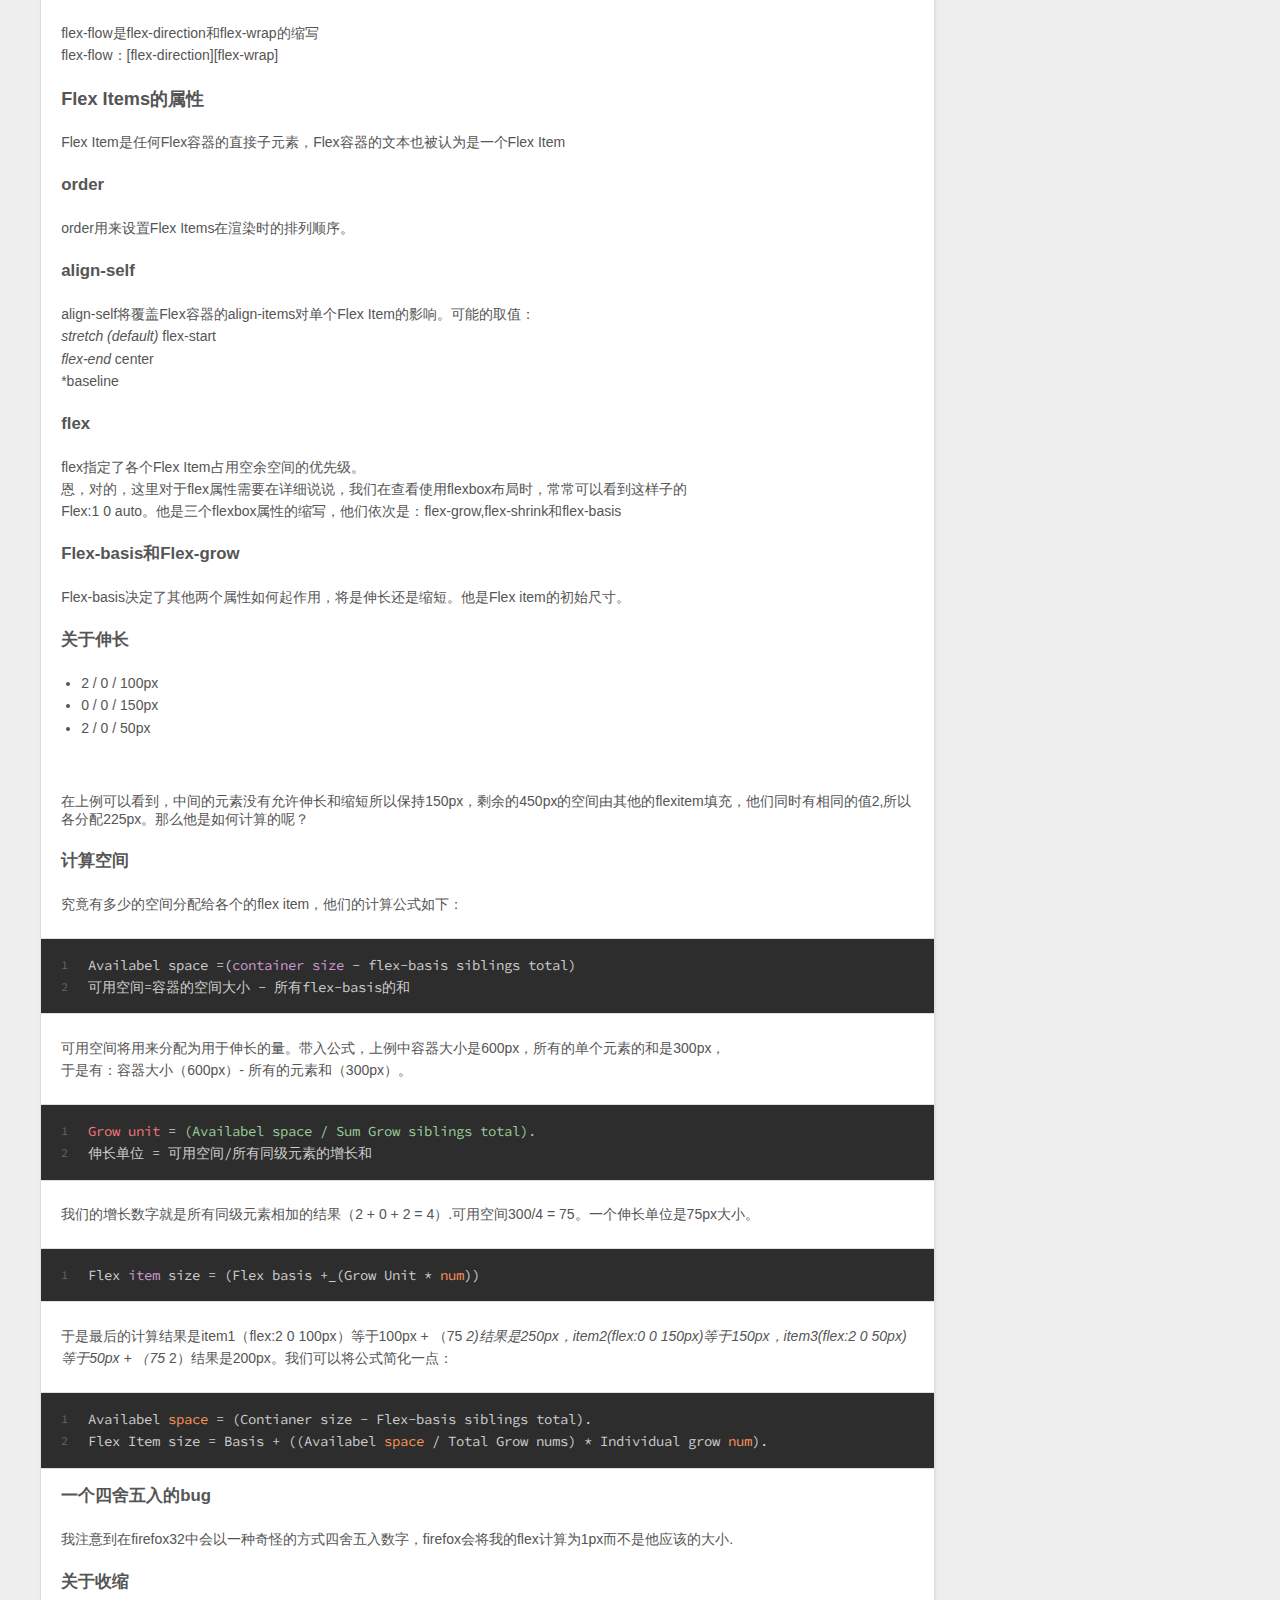
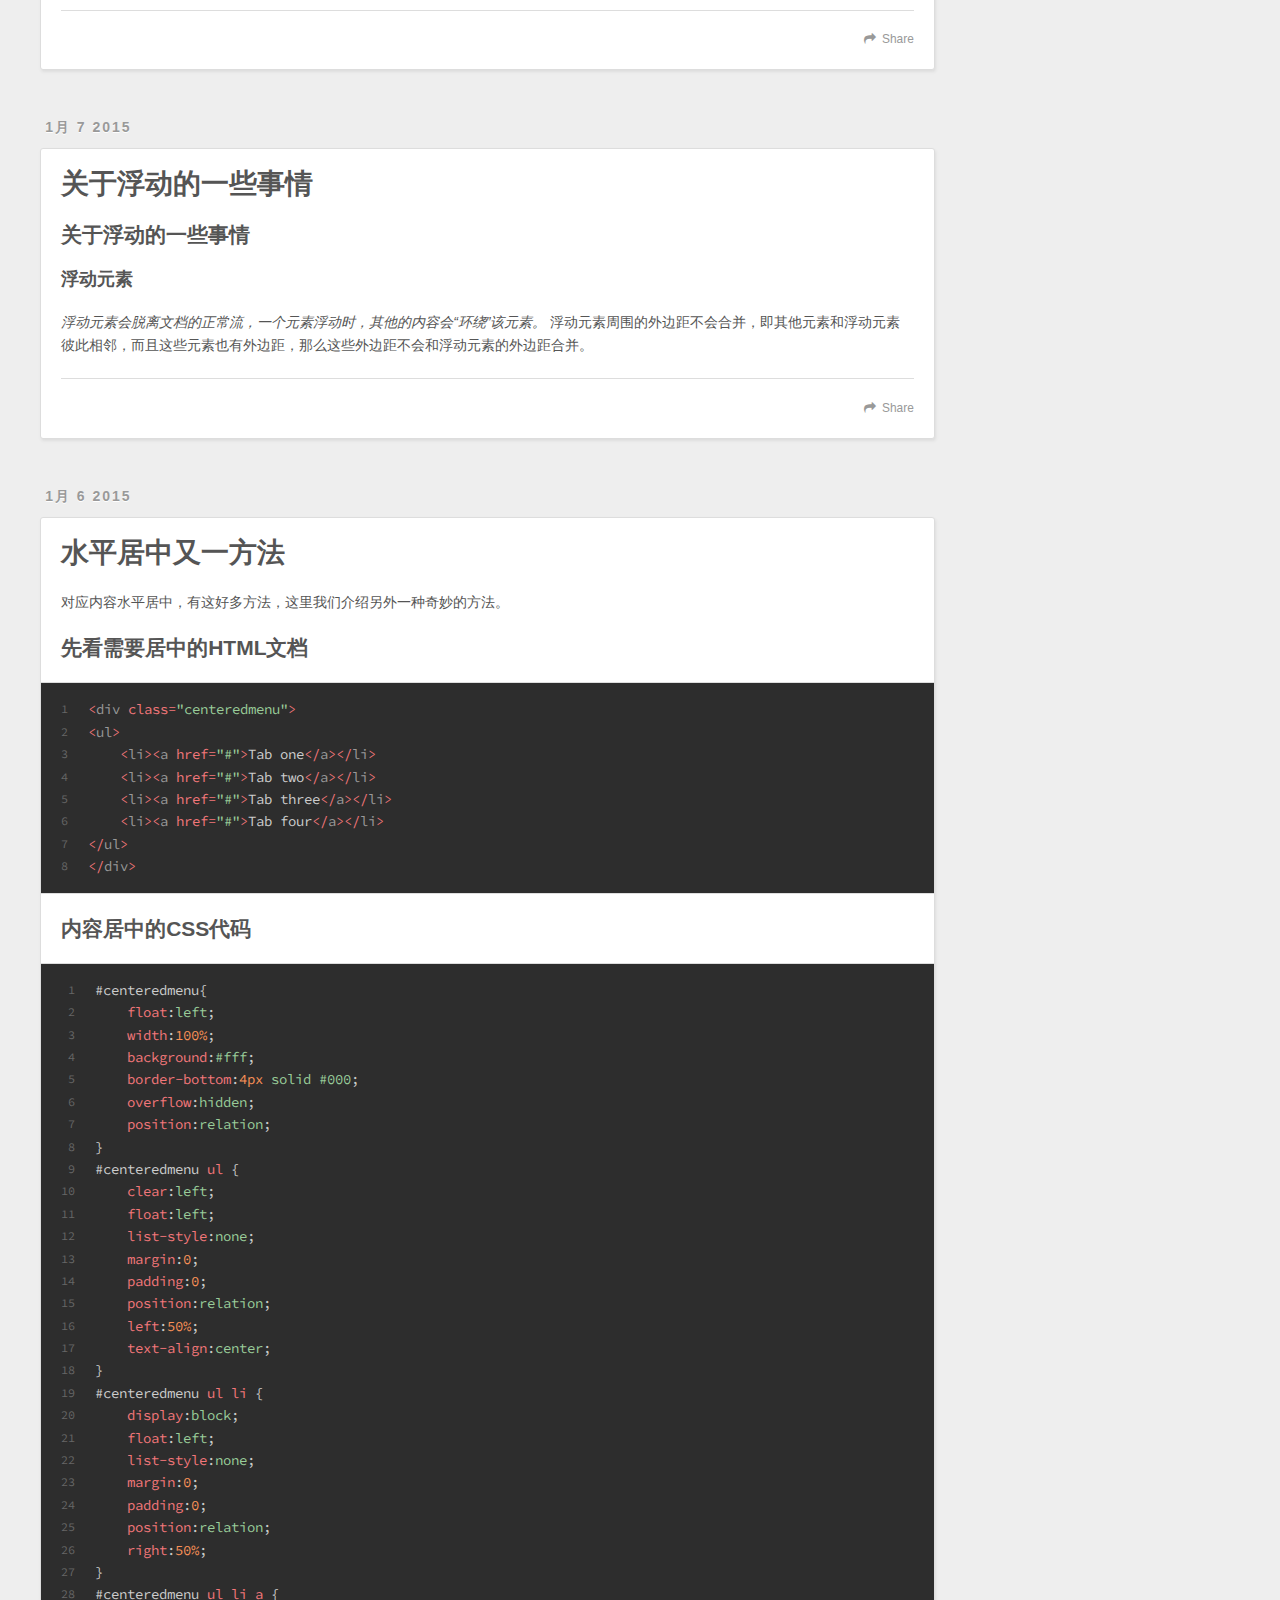
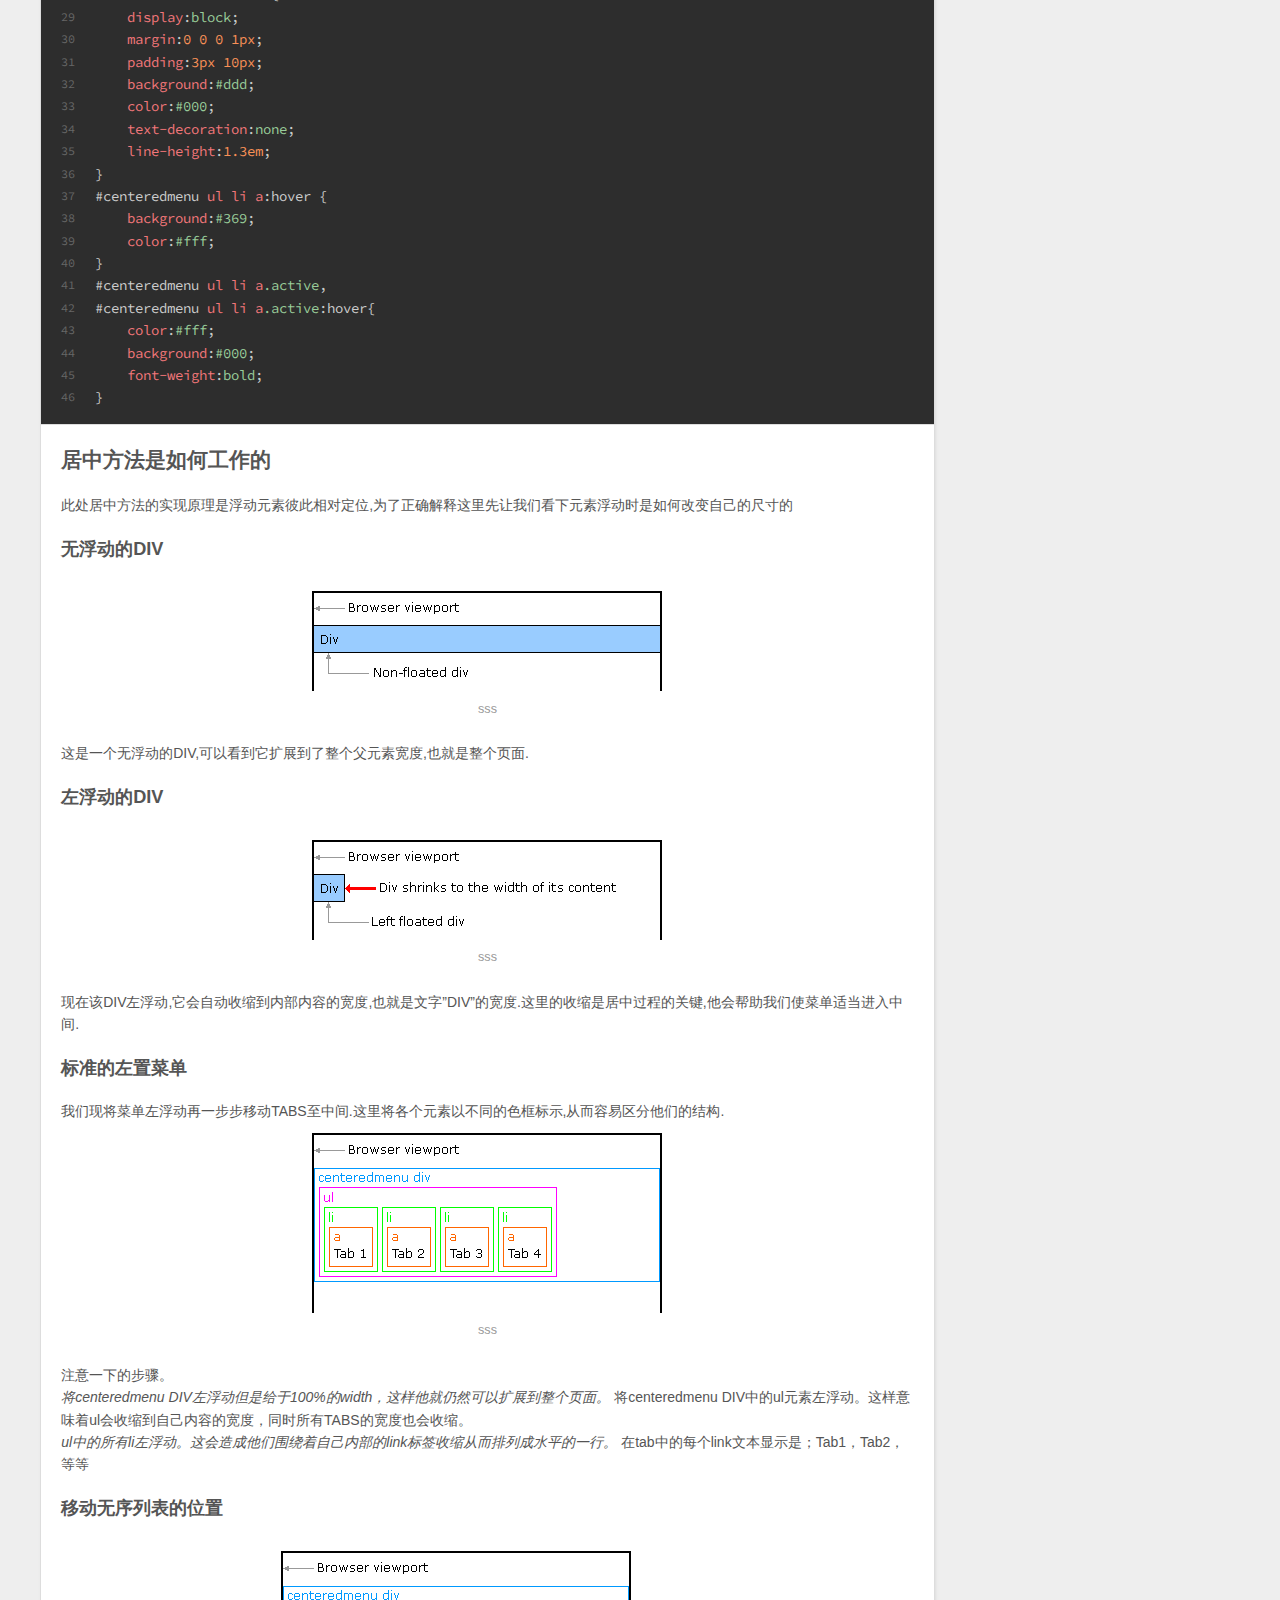
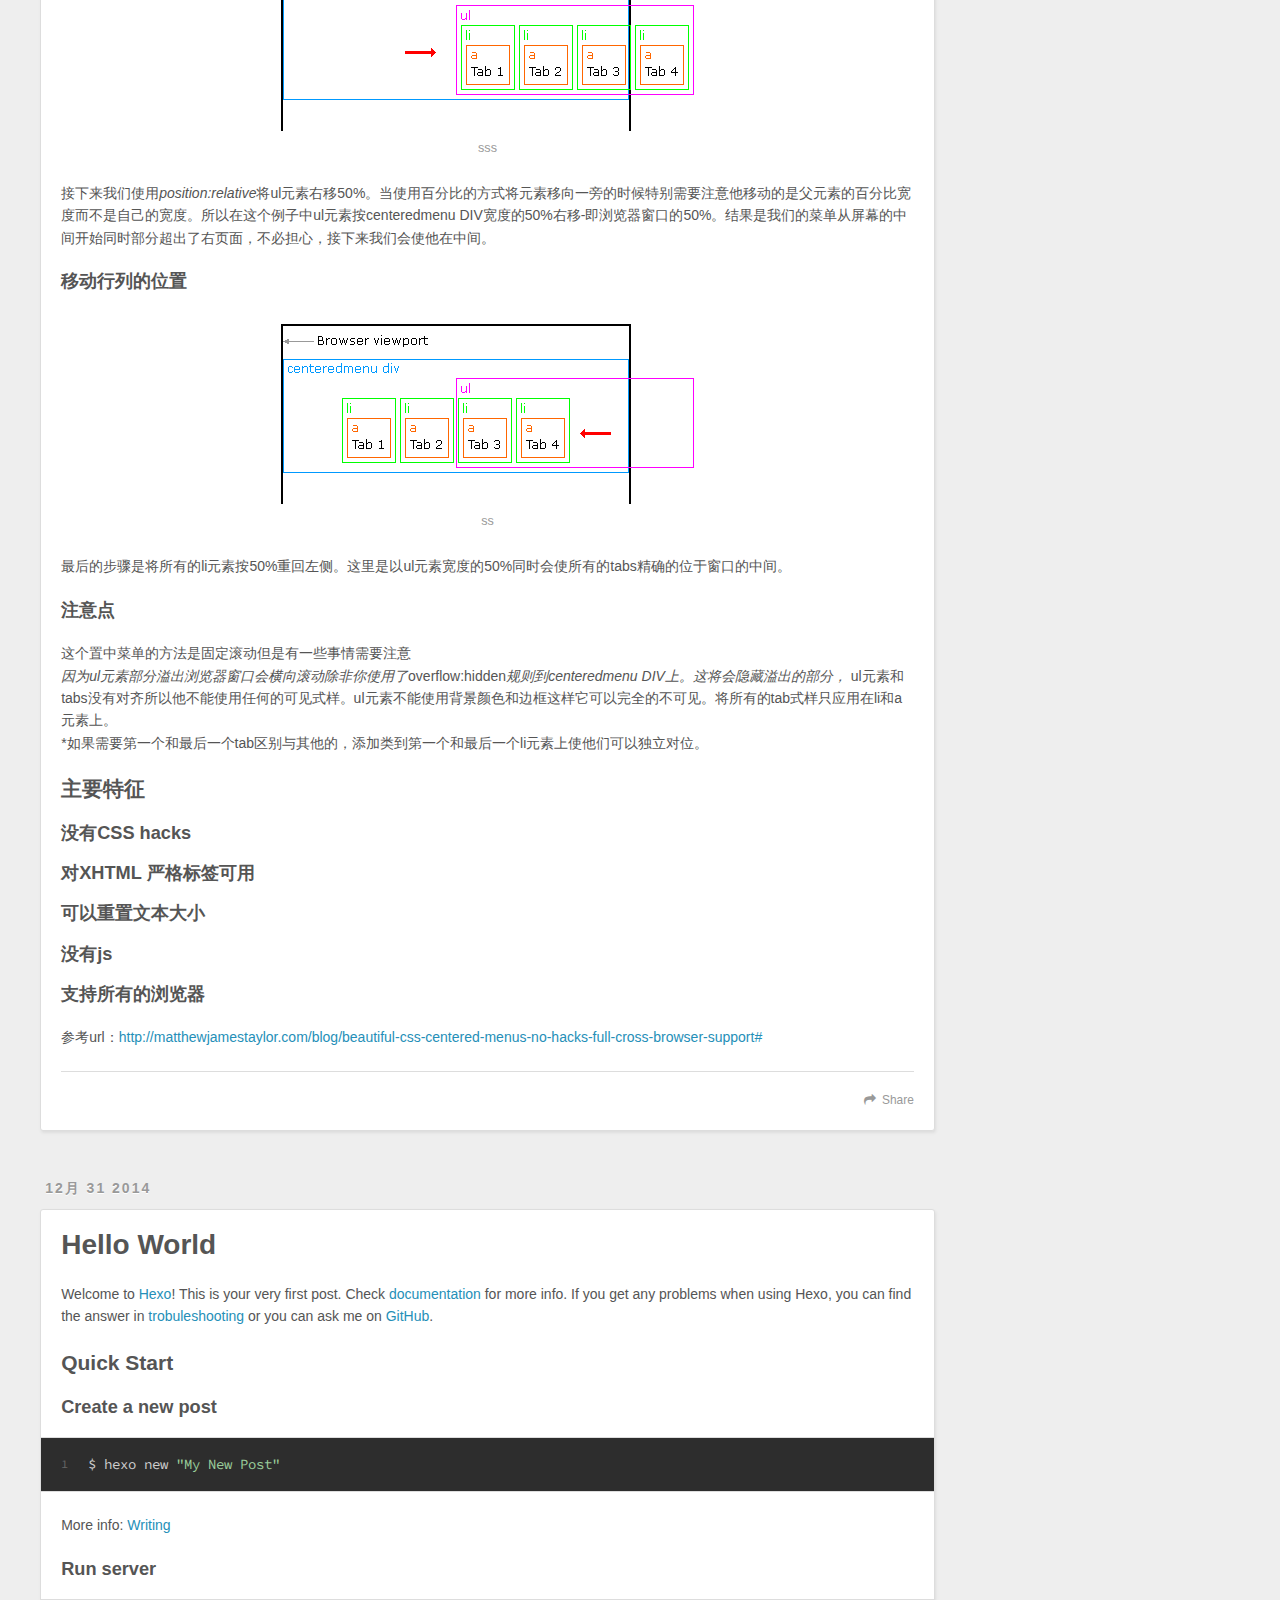
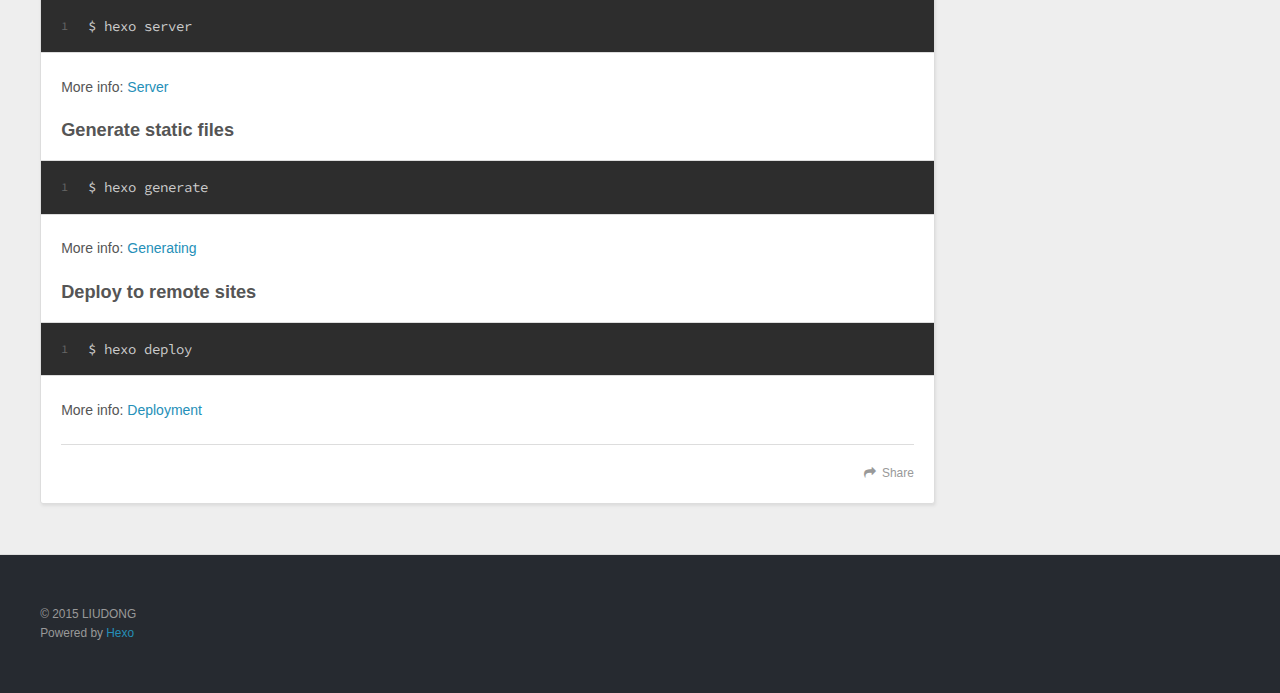
<file: archives/index.html>
<!DOCTYPE html>
<html>
<head>
  <meta charset="utf-8">
  
  <title>Archives | 鍒樻爧</title>
  <meta name="viewport" content="width=device-width, initial-scale=1, maximum-scale=1">
  <meta name="description">
<meta property="og:type" content="website">
<meta property="og:title" content="鍒樻爧">
<meta property="og:url" content="http://gliudong.github.io/archives/">
<meta property="og:site_name" content="鍒樻爧">
<meta property="og:description">
<meta name="twitter:card" content="summary">
<meta name="twitter:title" content="鍒樻爧">
<meta name="twitter:description">

  
    <link rel="alternative" href="/atom.xml" title="鍒樻爧" type="application/atom+xml">
  
  
    <link rel="icon" href="/favicon.png">
  
  <link href="//fonts.googleapis.com/css?family=Source+Code+Pro" rel="stylesheet" type="text/css">
  <link rel="stylesheet" href="/css/style.css" type="text/css">

  

</head>
<body>
  <div id="container">
    <div id="wrap">
      <header id="header">
  <div id="banner"></div>
  <div id="header-outer" class="outer">
    <div id="header-title" class="inner">
      <h1 id="logo-wrap">
        <a href="/" id="logo">鍒樻爧</a>
      </h1>
      
    </div>
    <div id="header-inner" class="inner">
      <nav id="main-nav">
        <a id="main-nav-toggle" class="nav-icon"></a>
        
          <a class="main-nav-link" href="/">Home</a>
        
          <a class="main-nav-link" href="/archives">Archives</a>
        
      </nav>
      <nav id="sub-nav">
        
          <a id="nav-rss-link" class="nav-icon" href="/atom.xml" title="RSS Feed"></a>
        
        <a id="nav-search-btn" class="nav-icon" title="Search"></a>
      </nav>
      <div id="search-form-wrap">
        <form action="//google.com/search" method="get" accept-charset="UTF-8" class="search-form"><input type="search" name="q" results="0" class="search-form-input" placeholder="Search"><input type="submit" value="&#xF002;" class="search-form-submit"><input type="hidden" name="q" value="site:http://gliudong.github.io"></form>
      </div>
    </div>
  </div>
</header>
      <div class="outer">
        <section id="main">
  
    <article id="post-用flexbox" class="article article-type-post" itemscope itemprop="blogPost">
  <div class="article-meta">
    <a href="/2015/02/12/用flexbox/" class="article-date">
  <time datetime="2015-02-12T09:00:38.000Z" itemprop="datePublished">2月 12 2015</time>
</a>
    
  </div>
  <div class="article-inner">
    
    
      <header class="article-header">
        
  
    <h1 itemprop="name">
      <a class="article-title" href="/2015/02/12/用flexbox/">用flexbox</a>
    </h1>
  

      </header>
    
    <div class="article-entry" itemprop="articleBody">
      
        <h2 id="简介">简介</h2>
<p>Flexbox是一种CSS3中新的布局模式以解决现代web应用中日趋负责的需求。这篇问题希望给你一个全面的了解Flexbox。</p>
<h2 id="为什么要用Flexbox？">为什么要用Flexbox？</h2>
<p>Flexbox给了我们一个过去没有的控制布局的方式，以往是hack我们的float，clearfixed，解决inline-block中空白，添加display：table，甚至使用position：absalute拉伸content。而这些是如此的复杂，为什么不以一种更简单的方式来处理这些呢，恩，是时候了，flexbox就是致力于改变这些，是事情变得简单。<br>flexbox的强大之一就是计算空间的能力，在遇到不知道需要处置多少项目时这将变成一个利器。</p>
<h2 id="特殊点和浏览器支持">特殊点和浏览器支持</h2>
<p>flexbox规范已经经历了三年的发展。不同的浏览器有者不同的实现方式。12年9月三大主要的版本齐聚W3C确定一致的方案，这意味这浏览器实现的统一。<br>Flexbox规范时间线：<br><em>July 2009 Working Draft (display: box;)
</em>March 2011 Working Draft (display: flexbox;)<br><em>November 2011 Working Draft (display: flexbox;)
</em>March 2012 Working Draft (display: flexbox;)<br><em>June 2012 Working Draft (display: flex;)
</em>September 2012 Candidate Recommendation (display: flex;)</p>
<h2 id="概念和术语">概念和术语</h2>
<p>Flexbox包括Flex容器和Flex items。Flex容器使用display属性声明一个元素是flex或者inline-flex，使用flex的容器被渲染成block，使用inline-flex的渲染成inline的。如下是实例：</p>
<figure class="highlight"><table><tr><td class="gutter"><pre><div class="line">1</div><div class="line">2</div><div class="line">3</div><div class="line">4</div></pre></td><td class="code"><pre><div class="line"><span class="class">.flex-container</span> <span class="rules">{</span></div><div class="line">    <span class="rule"><span class="attribute">display</span>:<span class="value"> -webkit-flex</span></span>;</div><div class="line">    <span class="rule"><span class="attribute">display</span>:<span class="value"> flex</span></span>;</div><div class="line"><span class="rule">}</span></div></pre></td></tr></table></figure>

<h3 id="盒子模型">盒子模型</h3>
<p>不像block和inline布局，他们的布局计算是基于块和文本流（block and inline flow direction）,flex布局是基于flex directions,为了便于讨论flex布局，这里定义了一系列的flex flow相关的术语。’flex-flow’的值决定了如何将这些术语映射到物理方位（顶/右/底/左），轴（纵向/横向），大小（宽/高）。<br><img src="/flex-direction-terms.svg" alt="sss"><br>main axis<br>main 维度<br>main 轴是flex容器的主轴，flex items沿着他分布，并延伸。<br>main-start<br>main-end<br>cross axis<br>cross 维度<br>cross start<br>cross end</p>
<h3 id="Flex容器的属性">Flex容器的属性</h3>
<h4 id="flex-direction">flex-direction</h4>
<p>flex-direction用来更改flex容器的轴。默认值是row，该值下，flex元素以writing-mode方式排列，从左到右，从上到下。<br><em>row-reverse: The Main Start 和 Main End 对换.如果 writing-mode 是从左到右, Flex Items 将从右到左排列。
</em>column: The Main Axis 和 the Cross Axis 对换。<br>*column-reverse:同 </p>
<h4 id="justify-content">justify-content</h4>
<p>justify-content调整flex元素在main轴上的位置, 可能取值：<br><em>flex-start (default)
</em>flex-end<br><em>center
</em>space-between<br>*space-around<br><img src="/flex-pack.svg" alt="sss"></p>
<h4 id="align-items">align-items</h4>
<p>align-items是相对justify-content的，调整flex元素在cross轴上的位置，可能的取值：<br><em>flex-start (default)
</em>flex-end<br><em>center
</em>baseline<br>*stretch<br><img src="/flex-align.svg" alt="sss"></p>
<h4 id="align-content">align-content</h4>
<p>align-content是修饰flex-wrap的行为的。他类似与align-item，但是不是调整Flex Item，而是调整Flex Lines的。可能的取值：<br><em>stretch (default)
</em>flex-start<br><em>flex-end
</em>center<br><em>space-between
</em>space-around</p>
<h4 id="flex-flow">flex-flow</h4>
<p>flex-flow是flex-direction和flex-wrap的缩写<br>flex-flow：[flex-direction][flex-wrap]</p>
<h3 id="Flex_Items的属性">Flex Items的属性</h3>
<p>Flex Item是任何Flex容器的直接子元素，Flex容器的文本也被认为是一个Flex Item</p>
<h4 id="order">order</h4>
<p>order用来设置Flex Items在渲染时的排列顺序。</p>
<h4 id="align-self">align-self</h4>
<p>align-self将覆盖Flex容器的align-items对单个Flex Item的影响。可能的取值：<br><em>stretch (default)
</em>flex-start<br><em>flex-end
</em>center<br>*baseline</p>
<h4 id="flex">flex</h4>
<p>flex指定了各个Flex Item占用空余空间的优先级。<br>恩，对的，这里对于flex属性需要在详细说说，我们在查看使用flexbox布局时，常常可以看到这样子的<br>Flex:1 0 auto。他是三个flexbox属性的缩写，他们依次是：flex-grow,flex-shrink和flex-basis</p>
<h4 id="Flex-basis和Flex-grow">Flex-basis和Flex-grow</h4>
<p>Flex-basis决定了其他两个属性如何起作用，将是伸长还是缩短。他是Flex item的初始尺寸。</p>
<h4 id="关于伸长">关于伸长</h4>
<div class="d-container"><p><ul class="d-flex d-ex2"><li>2 / 0 / 100px</li><li>0 / 0 / 150px</li>    <li>2 / 0 / 50px</li></ul></div><br><br>在上例可以看到，中间的元素没有允许伸长和缩短所以保持150px，剩余的450px的空间由其他的flexitem填充，他们同时有相同的值2,所以各分配225px。那么他是如何计算的呢？</p>
<h4 id="计算空间">计算空间</h4>
<p>究竟有多少的空间分配给各个的flex item，他们的计算公式如下：</p>
<figure class="highlight"><table><tr><td class="gutter"><pre><div class="line">1</div><div class="line">2</div></pre></td><td class="code"><pre><div class="line">Availabel space =(<span class="keyword">container</span> <span class="keyword">size</span> - flex-basis siblings total)</div><div class="line">可用空间=容器的空间大小 - 所有flex-basis的和</div></pre></td></tr></table></figure>

<p>可用空间将用来分配为用于伸长的量。带入公式，上例中容器大小是600px，所有的单个元素的和是300px，<br>于是有：容器大小（600px）- 所有的元素和（300px）。</p>
<figure class="highlight"><table><tr><td class="gutter"><pre><div class="line">1</div><div class="line">2</div></pre></td><td class="code"><pre><div class="line"><span class="attribute">Grow unit </span>=<span class="string"> (Availabel space / Sum Grow siblings total).</span></div><div class="line">伸长单位 = 可用空间/所有同级元素的增长和</div></pre></td></tr></table></figure>

<p>我们的增长数字就是所有同级元素相加的结果（2 + 0 + 2 = 4）.可用空间300/4 = 75。一个伸长单位是75px大小。</p>
<figure class="highlight"><table><tr><td class="gutter"><pre><div class="line">1</div></pre></td><td class="code"><pre><div class="line">Flex <span class="keyword">item</span> size = (Flex basis +_(Grow Unit * <span class="built_in">num</span>))</div></pre></td></tr></table></figure>

<p>于是最后的计算结果是item1（flex:2 0 100px）等于100px + （75 <em>2)结果是250px，item2(flex:0 0 150px)等于150px，item3(flex:2 0 50px)等于50px + （75 </em> 2）结果是200px。我们可以将公式简化一点：</p>
<figure class="highlight"><table><tr><td class="gutter"><pre><div class="line">1</div><div class="line">2</div></pre></td><td class="code"><pre><div class="line">Availabel <span class="constant">space</span> = (Contianer size - Flex-basis siblings total).</div><div class="line">Flex Item size = Basis + ((Availabel <span class="constant">space</span> / Total Grow nums) * Individual grow <span class="built_in">num</span>).</div></pre></td></tr></table></figure>

<h4 id="一个四舍五入的bug">一个四舍五入的bug</h4>
<p>我注意到在firefox32中会以一种奇怪的方式四舍五入数字，firefox会将我的flex计算为1px而不是他应该的大小.</p>
<h4 id="关于收缩">关于收缩</h4>

      
    </div>
    <footer class="article-footer">
      <a data-url="http://gliudong.github.io/2015/02/12/用flexbox/" data-id="mi177kusduvtq7qt" class="article-share-link">Share</a>
      
      
    </footer>
  </div>
  
</article>


  
    <article id="post-关于浮动的一些事情" class="article article-type-post" itemscope itemprop="blogPost">
  <div class="article-meta">
    <a href="/2015/01/07/关于浮动的一些事情/" class="article-date">
  <time datetime="2015-01-07T06:37:54.000Z" itemprop="datePublished">1月 7 2015</time>
</a>
    
  </div>
  <div class="article-inner">
    
    
      <header class="article-header">
        
  
    <h1 itemprop="name">
      <a class="article-title" href="/2015/01/07/关于浮动的一些事情/">关于浮动的一些事情</a>
    </h1>
  

      </header>
    
    <div class="article-entry" itemprop="articleBody">
      
        <h2 id="关于浮动的一些事情">关于浮动的一些事情</h2>
<h3 id="浮动元素">浮动元素</h3>
<p><em>浮动元素会脱离文档的正常流，一个元素浮动时，其他的内容会“环绕”该元素。
</em>浮动元素周围的外边距不会合并，即其他元素和浮动元素彼此相邻，而且这些元素也有外边距，那么这些外边距不会和浮动元素的外边距合并。</p>

      
    </div>
    <footer class="article-footer">
      <a data-url="http://gliudong.github.io/2015/01/07/关于浮动的一些事情/" data-id="ilaswt11ouo6qkfy" class="article-share-link">Share</a>
      
      
    </footer>
  </div>
  
</article>


  
    <article id="post-水平居中又一方法" class="article article-type-post" itemscope itemprop="blogPost">
  <div class="article-meta">
    <a href="/2015/01/06/水平居中又一方法/" class="article-date">
  <time datetime="2015-01-06T09:37:47.000Z" itemprop="datePublished">1月 6 2015</time>
</a>
    
  </div>
  <div class="article-inner">
    
    
      <header class="article-header">
        
  
    <h1 itemprop="name">
      <a class="article-title" href="/2015/01/06/水平居中又一方法/">水平居中又一方法</a>
    </h1>
  

      </header>
    
    <div class="article-entry" itemprop="articleBody">
      
        <p>对应内容水平居中，有这好多方法，这里我们介绍另外一种奇妙的方法。</p>
<h2 id="先看需要居中的HTML文档">先看需要居中的HTML文档</h2>
<figure class="highlight"><table><tr><td class="gutter"><pre><div class="line">1</div><div class="line">2</div><div class="line">3</div><div class="line">4</div><div class="line">5</div><div class="line">6</div><div class="line">7</div><div class="line">8</div></pre></td><td class="code"><pre><div class="line"><span class="tag">&lt;<span class="title">div</span> <span class="attribute">class</span>=<span class="value">"centeredmenu"</span>&gt;</span></div><div class="line"><span class="tag">&lt;<span class="title">ul</span>&gt;</span></div><div class="line">    <span class="tag">&lt;<span class="title">li</span>&gt;</span><span class="tag">&lt;<span class="title">a</span> <span class="attribute">href</span>=<span class="value">"#"</span>&gt;</span>Tab one<span class="tag">&lt;/<span class="title">a</span>&gt;</span><span class="tag">&lt;/<span class="title">li</span>&gt;</span></div><div class="line">    <span class="tag">&lt;<span class="title">li</span>&gt;</span><span class="tag">&lt;<span class="title">a</span> <span class="attribute">href</span>=<span class="value">"#"</span>&gt;</span>Tab two<span class="tag">&lt;/<span class="title">a</span>&gt;</span><span class="tag">&lt;/<span class="title">li</span>&gt;</span></div><div class="line">    <span class="tag">&lt;<span class="title">li</span>&gt;</span><span class="tag">&lt;<span class="title">a</span> <span class="attribute">href</span>=<span class="value">"#"</span>&gt;</span>Tab three<span class="tag">&lt;/<span class="title">a</span>&gt;</span><span class="tag">&lt;/<span class="title">li</span>&gt;</span></div><div class="line">    <span class="tag">&lt;<span class="title">li</span>&gt;</span><span class="tag">&lt;<span class="title">a</span> <span class="attribute">href</span>=<span class="value">"#"</span>&gt;</span>Tab four<span class="tag">&lt;/<span class="title">a</span>&gt;</span><span class="tag">&lt;/<span class="title">li</span>&gt;</span></div><div class="line"><span class="tag">&lt;/<span class="title">ul</span>&gt;</span></div><div class="line"><span class="tag">&lt;/<span class="title">div</span>&gt;</span></div></pre></td></tr></table></figure>

<h2 id="内容居中的CSS代码">内容居中的CSS代码</h2>
<figure class="highlight"><table><tr><td class="gutter"><pre><div class="line">1</div><div class="line">2</div><div class="line">3</div><div class="line">4</div><div class="line">5</div><div class="line">6</div><div class="line">7</div><div class="line">8</div><div class="line">9</div><div class="line">10</div><div class="line">11</div><div class="line">12</div><div class="line">13</div><div class="line">14</div><div class="line">15</div><div class="line">16</div><div class="line">17</div><div class="line">18</div><div class="line">19</div><div class="line">20</div><div class="line">21</div><div class="line">22</div><div class="line">23</div><div class="line">24</div><div class="line">25</div><div class="line">26</div><div class="line">27</div><div class="line">28</div><div class="line">29</div><div class="line">30</div><div class="line">31</div><div class="line">32</div><div class="line">33</div><div class="line">34</div><div class="line">35</div><div class="line">36</div><div class="line">37</div><div class="line">38</div><div class="line">39</div><div class="line">40</div><div class="line">41</div><div class="line">42</div><div class="line">43</div><div class="line">44</div><div class="line">45</div><div class="line">46</div></pre></td><td class="code"><pre><div class="line"><span class="id">#centeredmenu</span><span class="rules">{</span></div><div class="line">    <span class="rule"><span class="attribute">float</span>:<span class="value">left</span></span>;</div><div class="line">    <span class="rule"><span class="attribute">width</span>:<span class="value"><span class="number">100%</span></span></span>;</div><div class="line">    <span class="rule"><span class="attribute">background</span>:<span class="value"><span class="hexcolor">#fff</span></span></span>;</div><div class="line">    <span class="rule"><span class="attribute">border-bottom</span>:<span class="value"><span class="number">4px</span> solid <span class="hexcolor">#000</span></span></span>;</div><div class="line">    <span class="rule"><span class="attribute">overflow</span>:<span class="value">hidden</span></span>;</div><div class="line">    <span class="rule"><span class="attribute">position</span>:<span class="value">relation</span></span>;</div><div class="line"><span class="rule">}</span></div><div class="line"><span class="id">#centeredmenu</span> <span class="tag">ul</span> <span class="rules">{</span></div><div class="line">    <span class="rule"><span class="attribute">clear</span>:<span class="value">left</span></span>;</div><div class="line">    <span class="rule"><span class="attribute">float</span>:<span class="value">left</span></span>;</div><div class="line">    <span class="rule"><span class="attribute">list-style</span>:<span class="value">none</span></span>;</div><div class="line">    <span class="rule"><span class="attribute">margin</span>:<span class="value"><span class="number">0</span></span></span>;</div><div class="line">    <span class="rule"><span class="attribute">padding</span>:<span class="value"><span class="number">0</span></span></span>;</div><div class="line">    <span class="rule"><span class="attribute">position</span>:<span class="value">relation</span></span>;</div><div class="line">    <span class="rule"><span class="attribute">left</span>:<span class="value"><span class="number">50%</span></span></span>;</div><div class="line">    <span class="rule"><span class="attribute">text-align</span>:<span class="value">center</span></span>;</div><div class="line"><span class="rule">}</span></div><div class="line"><span class="id">#centeredmenu</span> <span class="tag">ul</span> <span class="tag">li</span> <span class="rules">{</span></div><div class="line">    <span class="rule"><span class="attribute">display</span>:<span class="value">block</span></span>;</div><div class="line">    <span class="rule"><span class="attribute">float</span>:<span class="value">left</span></span>;</div><div class="line">    <span class="rule"><span class="attribute">list-style</span>:<span class="value">none</span></span>;</div><div class="line">    <span class="rule"><span class="attribute">margin</span>:<span class="value"><span class="number">0</span></span></span>;</div><div class="line">    <span class="rule"><span class="attribute">padding</span>:<span class="value"><span class="number">0</span></span></span>;</div><div class="line">    <span class="rule"><span class="attribute">position</span>:<span class="value">relation</span></span>;</div><div class="line">    <span class="rule"><span class="attribute">right</span>:<span class="value"><span class="number">50%</span></span></span>;</div><div class="line"><span class="rule">}</span></div><div class="line"><span class="id">#centeredmenu</span> <span class="tag">ul</span> <span class="tag">li</span> <span class="tag">a</span> <span class="rules">{</span></div><div class="line">    <span class="rule"><span class="attribute">display</span>:<span class="value">block</span></span>;</div><div class="line">    <span class="rule"><span class="attribute">margin</span>:<span class="value"><span class="number">0</span> <span class="number">0</span> <span class="number">0</span> <span class="number">1px</span></span></span>;</div><div class="line">    <span class="rule"><span class="attribute">padding</span>:<span class="value"><span class="number">3px</span> <span class="number">10px</span></span></span>;</div><div class="line">    <span class="rule"><span class="attribute">background</span>:<span class="value"><span class="hexcolor">#ddd</span></span></span>;</div><div class="line">    <span class="rule"><span class="attribute">color</span>:<span class="value"><span class="hexcolor">#000</span></span></span>;</div><div class="line">    <span class="rule"><span class="attribute">text-decoration</span>:<span class="value">none</span></span>;</div><div class="line">    <span class="rule"><span class="attribute">line-height</span>:<span class="value"><span class="number">1.3em</span></span></span>;</div><div class="line"><span class="rule">}</span></div><div class="line"><span class="id">#centeredmenu</span> <span class="tag">ul</span> <span class="tag">li</span> <span class="tag">a</span><span class="pseudo">:hover</span> <span class="rules">{</span></div><div class="line">    <span class="rule"><span class="attribute">background</span>:<span class="value"><span class="hexcolor">#369</span></span></span>;</div><div class="line">    <span class="rule"><span class="attribute">color</span>:<span class="value"><span class="hexcolor">#fff</span></span></span>;</div><div class="line"><span class="rule">}</span></div><div class="line"><span class="id">#centeredmenu</span> <span class="tag">ul</span> <span class="tag">li</span> <span class="tag">a</span><span class="class">.active</span>,</div><div class="line"><span class="id">#centeredmenu</span> <span class="tag">ul</span> <span class="tag">li</span> <span class="tag">a</span><span class="class">.active</span><span class="pseudo">:hover</span><span class="rules">{</span></div><div class="line">    <span class="rule"><span class="attribute">color</span>:<span class="value"><span class="hexcolor">#fff</span></span></span>;</div><div class="line">    <span class="rule"><span class="attribute">background</span>:<span class="value"><span class="hexcolor">#000</span></span></span>;</div><div class="line">    <span class="rule"><span class="attribute">font-weight</span>:<span class="value">bold</span></span>;</div><div class="line"><span class="rule">}</span></div></pre></td></tr></table></figure>

<h2 id="居中方法是如何工作的">居中方法是如何工作的</h2>
<p>此处居中方法的实现原理是浮动元素彼此相对定位,为了正确解释这里先让我们看下元素浮动时是如何改变自己的尺寸的</p>
<h3 id="无浮动的DIV">无浮动的DIV</h3>
<p><img src="/centered-menus-non-floated-div.gif" alt="sss"><br>这是一个无浮动的DIV,可以看到它扩展到了整个父元素宽度,也就是整个页面.</p>
<h3 id="左浮动的DIV">左浮动的DIV</h3>
<p><img src="/centered-menus-left-floated-div.gif" alt="sss"><br>现在该DIV左浮动,它会自动收缩到内部内容的宽度,也就是文字”DIV”的宽度.这里的收缩是居中过程的关键,他会帮助我们使菜单适当进入中间.</p>
<h3 id="标准的左置菜单">标准的左置菜单</h3>
<p>我们现将菜单左浮动再一步步移动TABS至中间.这里将各个元素以不同的色框标示,从而容易区分他们的结构.<br><img src="/centered-menus-left-tabs.gif" alt="sss"><br>注意一下的步骤。<br><em>将centeredmenu DIV左浮动但是给于100%的width，这样他就仍然可以扩展到整个页面。
</em>将centeredmenu DIV中的ul元素左浮动。这样意味着ul会收缩到自己内容的宽度，同时所有TABS的宽度也会收缩。<br><em>ul中的所有li左浮动。这会造成他们围绕着自己内部的link标签收缩从而排列成水平的一行。
</em>在tab中的每个link文本显示是；Tab1，Tab2，等等</p>
<h3 id="移动无序列表的位置">移动无序列表的位置</h3>
<p><img src="/centered-menus-shifted-tabs.gif" alt="sss"><br>接下来我们使用<em>position:relative</em>将ul元素右移50%。当使用百分比的方式将元素移向一旁的时候特别需要注意他移动的是父元素的百分比宽度而不是自己的宽度。所以在这个例子中ul元素按centeredmenu DIV宽度的50%右移-即浏览器窗口的50%。结果是我们的菜单从屏幕的中间开始同时部分超出了右页面，不必担心，接下来我们会使他在中间。</p>
<h3 id="移动行列的位置">移动行列的位置</h3>
<p><img src="/centered-menus-centered-tabs.gif" alt="ss"><br>最后的步骤是将所有的li元素按50%重回左侧。这里是以ul元素宽度的50%同时会使所有的tabs精确的位于窗口的中间。</p>
<h3 id="注意点">注意点</h3>
<p>这个置中菜单的方法是固定滚动但是有一些事情需要注意<br><em>因为ul元素部分溢出浏览器窗口会横向滚动除非你使用了</em>overflow:hidden<em>规则到centeredmenu DIV上。这将会隐藏溢出的部分，
</em>ul元素和tabs没有对齐所以他不能使用任何的可见式样。ul元素不能使用背景颜色和边框这样它可以完全的不可见。将所有的tab式样只应用在li和a元素上。<br>*如果需要第一个和最后一个tab区别与其他的，添加类到第一个和最后一个li元素上使他们可以独立对位。</p>
<h2 id="主要特征">主要特征</h2>
<h3 id="没有CSS_hacks">没有CSS hacks</h3>
<h3 id="对XHTML_严格标签可用">对XHTML 严格标签可用</h3>
<h3 id="可以重置文本大小">可以重置文本大小</h3>
<h3 id="没有js">没有js</h3>
<h3 id="支持所有的浏览器">支持所有的浏览器</h3>
<p>参考url：<a href="http://matthewjamestaylor.com/blog/beautiful-css-centered-menus-no-hacks-full-cross-browser-support#" target="_blank" rel="external">http://matthewjamestaylor.com/blog/beautiful-css-centered-menus-no-hacks-full-cross-browser-support#</a></p>

      
    </div>
    <footer class="article-footer">
      <a data-url="http://gliudong.github.io/2015/01/06/水平居中又一方法/" data-id="dngagw16526lreyf" class="article-share-link">Share</a>
      
      
    </footer>
  </div>
  
</article>


  
    <article id="post-hello-world" class="article article-type-post" itemscope itemprop="blogPost">
  <div class="article-meta">
    <a href="/2014/12/31/hello-world/" class="article-date">
  <time datetime="2014-12-31T03:03:23.000Z" itemprop="datePublished">12月 31 2014</time>
</a>
    
  </div>
  <div class="article-inner">
    
    
      <header class="article-header">
        
  
    <h1 itemprop="name">
      <a class="article-title" href="/2014/12/31/hello-world/">Hello World</a>
    </h1>
  

      </header>
    
    <div class="article-entry" itemprop="articleBody">
      
        <p>Welcome to <a href="http://hexo.io/" target="_blank" rel="external">Hexo</a>! This is your very first post. Check <a href="http://hexo.io/docs/" target="_blank" rel="external">documentation</a> for more info. If you get any problems when using Hexo, you can find the answer in <a href="http://hexo.io/docs/troubleshooting.html" target="_blank" rel="external">trobuleshooting</a> or you can ask me on <a href="https://github.com/hexojs/hexo/issues" target="_blank" rel="external">GitHub</a>.</p>
<h2 id="Quick_Start">Quick Start</h2>
<h3 id="Create_a_new_post">Create a new post</h3>
<figure class="highlight bash"><table><tr><td class="gutter"><pre><div class="line">1</div></pre></td><td class="code"><pre><div class="line">$ hexo new <span class="string">"My New Post"</span></div></pre></td></tr></table></figure>

<p>More info: <a href="http://hexo.io/docs/writing.html" target="_blank" rel="external">Writing</a></p>
<h3 id="Run_server">Run server</h3>
<figure class="highlight bash"><table><tr><td class="gutter"><pre><div class="line">1</div></pre></td><td class="code"><pre><div class="line">$ hexo server</div></pre></td></tr></table></figure>

<p>More info: <a href="http://hexo.io/docs/server.html" target="_blank" rel="external">Server</a></p>
<h3 id="Generate_static_files">Generate static files</h3>
<figure class="highlight bash"><table><tr><td class="gutter"><pre><div class="line">1</div></pre></td><td class="code"><pre><div class="line">$ hexo generate</div></pre></td></tr></table></figure>

<p>More info: <a href="http://hexo.io/docs/generating.html" target="_blank" rel="external">Generating</a></p>
<h3 id="Deploy_to_remote_sites">Deploy to remote sites</h3>
<figure class="highlight bash"><table><tr><td class="gutter"><pre><div class="line">1</div></pre></td><td class="code"><pre><div class="line">$ hexo deploy</div></pre></td></tr></table></figure>

<p>More info: <a href="http://hexo.io/docs/deployment.html" target="_blank" rel="external">Deployment</a></p>

      
    </div>
    <footer class="article-footer">
      <a data-url="http://gliudong.github.io/2014/12/31/hello-world/" data-id="ctnn8s45njopjuly" class="article-share-link">Share</a>
      
      
    </footer>
  </div>
  
</article>


  
  
</section>
        
          <aside id="sidebar">
  
    
  
    
  
    
  
    
  <div class="widget-wrap">
    <h3 class="widget-title">Archives</h3>
    <div class="widget">
      <ul class="archive-list"><li class="archive-list-item"><a class="archive-list-link" href="/archives/2015/02/">February 2015</a><span class="archive-list-count">1</span></li><li class="archive-list-item"><a class="archive-list-link" href="/archives/2015/01/">January 2015</a><span class="archive-list-count">2</span></li><li class="archive-list-item"><a class="archive-list-link" href="/archives/2014/12/">December 2014</a><span class="archive-list-count">1</span></li></ul>
    </div>
  </div>

  
    
  <div class="widget-wrap">
    <h3 class="widget-title">Recents</h3>
    <div class="widget">
      <ul>
        
          <li>
            <a href="/2015/02/12/用flexbox/">用flexbox</a>
          </li>
        
          <li>
            <a href="/2015/01/07/关于浮动的一些事情/">关于浮动的一些事情</a>
          </li>
        
          <li>
            <a href="/2015/01/06/水平居中又一方法/">水平居中又一方法</a>
          </li>
        
          <li>
            <a href="/2014/12/31/hello-world/">Hello World</a>
          </li>
        
      </ul>
    </div>
  </div>

  
</aside>
        
      </div>
      <footer id="footer">
  
  <div class="outer">
    <div id="footer-info" class="inner">
      &copy; 2015 LIUDONG<br>
      Powered by <a href="http://hexo.io/" target="_blank">Hexo</a>
    </div>
  </div>
</footer>
    </div>
    <nav id="mobile-nav">
  
    <a href="/" class="mobile-nav-link">Home</a>
  
    <a href="/archives" class="mobile-nav-link">Archives</a>
  
</nav>
    

<script src="//ajax.googleapis.com/ajax/libs/jquery/2.0.3/jquery.min.js"></script>


  <link rel="stylesheet" href="/fancybox/jquery.fancybox.css" type="text/css">

  <script src="/fancybox/jquery.fancybox.pack.js" type="text/javascript"></script>



<script src="/js/script.js" type="text/javascript"></script>


  </div>
</body>
</html>
</file>
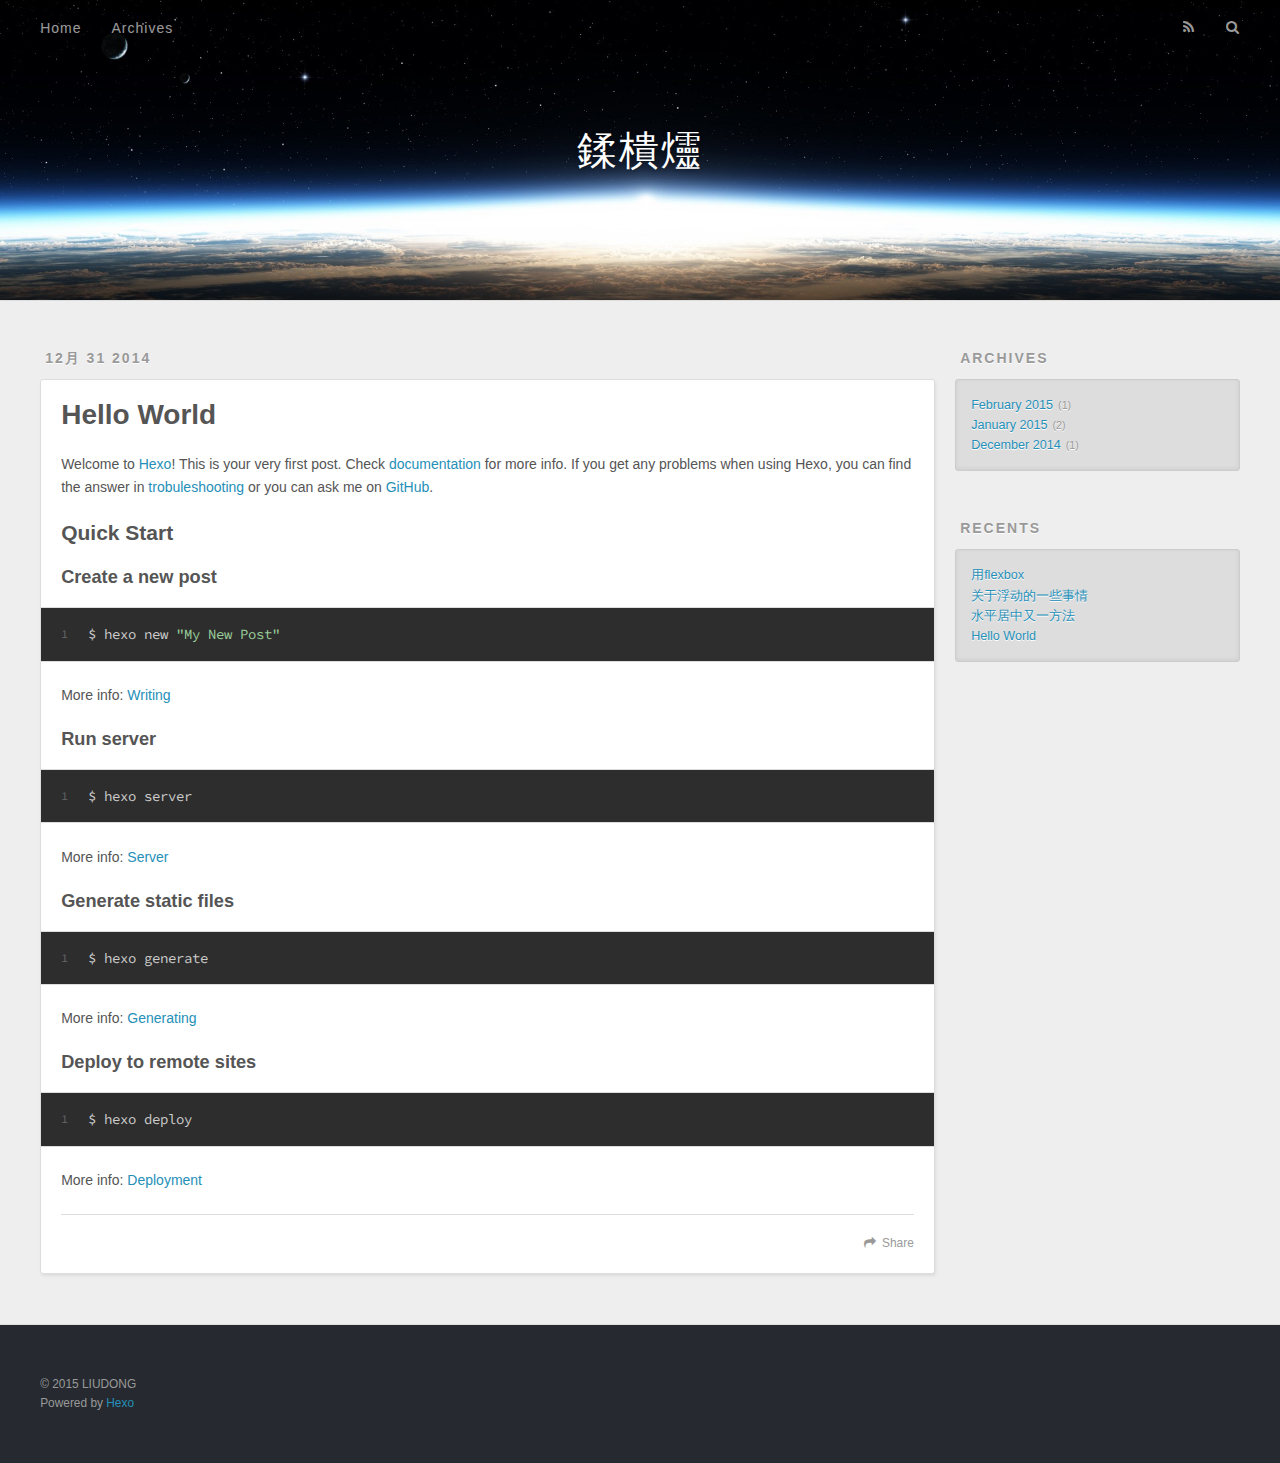
<file: archives/2014/index.html>
<!DOCTYPE html>
<html>
<head>
  <meta charset="utf-8">
  
  <title>Archives: 2014 | 鍒樻爧</title>
  <meta name="viewport" content="width=device-width, initial-scale=1, maximum-scale=1">
  <meta name="description">
<meta property="og:type" content="website">
<meta property="og:title" content="鍒樻爧">
<meta property="og:url" content="http://gliudong.github.io/archives/2014/">
<meta property="og:site_name" content="鍒樻爧">
<meta property="og:description">
<meta name="twitter:card" content="summary">
<meta name="twitter:title" content="鍒樻爧">
<meta name="twitter:description">

  
    <link rel="alternative" href="/atom.xml" title="鍒樻爧" type="application/atom+xml">
  
  
    <link rel="icon" href="/favicon.png">
  
  <link href="//fonts.googleapis.com/css?family=Source+Code+Pro" rel="stylesheet" type="text/css">
  <link rel="stylesheet" href="/css/style.css" type="text/css">

  

</head>
<body>
  <div id="container">
    <div id="wrap">
      <header id="header">
  <div id="banner"></div>
  <div id="header-outer" class="outer">
    <div id="header-title" class="inner">
      <h1 id="logo-wrap">
        <a href="/" id="logo">鍒樻爧</a>
      </h1>
      
    </div>
    <div id="header-inner" class="inner">
      <nav id="main-nav">
        <a id="main-nav-toggle" class="nav-icon"></a>
        
          <a class="main-nav-link" href="/">Home</a>
        
          <a class="main-nav-link" href="/archives">Archives</a>
        
      </nav>
      <nav id="sub-nav">
        
          <a id="nav-rss-link" class="nav-icon" href="/atom.xml" title="RSS Feed"></a>
        
        <a id="nav-search-btn" class="nav-icon" title="Search"></a>
      </nav>
      <div id="search-form-wrap">
        <form action="//google.com/search" method="get" accept-charset="UTF-8" class="search-form"><input type="search" name="q" results="0" class="search-form-input" placeholder="Search"><input type="submit" value="&#xF002;" class="search-form-submit"><input type="hidden" name="q" value="site:http://gliudong.github.io"></form>
      </div>
    </div>
  </div>
</header>
      <div class="outer">
        <section id="main">
  
    <article id="post-hello-world" class="article article-type-post" itemscope itemprop="blogPost">
  <div class="article-meta">
    <a href="/2014/12/31/hello-world/" class="article-date">
  <time datetime="2014-12-31T03:03:23.000Z" itemprop="datePublished">12月 31 2014</time>
</a>
    
  </div>
  <div class="article-inner">
    
    
      <header class="article-header">
        
  
    <h1 itemprop="name">
      <a class="article-title" href="/2014/12/31/hello-world/">Hello World</a>
    </h1>
  

      </header>
    
    <div class="article-entry" itemprop="articleBody">
      
        <p>Welcome to <a href="http://hexo.io/" target="_blank" rel="external">Hexo</a>! This is your very first post. Check <a href="http://hexo.io/docs/" target="_blank" rel="external">documentation</a> for more info. If you get any problems when using Hexo, you can find the answer in <a href="http://hexo.io/docs/troubleshooting.html" target="_blank" rel="external">trobuleshooting</a> or you can ask me on <a href="https://github.com/hexojs/hexo/issues" target="_blank" rel="external">GitHub</a>.</p>
<h2 id="Quick_Start">Quick Start</h2>
<h3 id="Create_a_new_post">Create a new post</h3>
<figure class="highlight bash"><table><tr><td class="gutter"><pre><div class="line">1</div></pre></td><td class="code"><pre><div class="line">$ hexo new <span class="string">"My New Post"</span></div></pre></td></tr></table></figure>

<p>More info: <a href="http://hexo.io/docs/writing.html" target="_blank" rel="external">Writing</a></p>
<h3 id="Run_server">Run server</h3>
<figure class="highlight bash"><table><tr><td class="gutter"><pre><div class="line">1</div></pre></td><td class="code"><pre><div class="line">$ hexo server</div></pre></td></tr></table></figure>

<p>More info: <a href="http://hexo.io/docs/server.html" target="_blank" rel="external">Server</a></p>
<h3 id="Generate_static_files">Generate static files</h3>
<figure class="highlight bash"><table><tr><td class="gutter"><pre><div class="line">1</div></pre></td><td class="code"><pre><div class="line">$ hexo generate</div></pre></td></tr></table></figure>

<p>More info: <a href="http://hexo.io/docs/generating.html" target="_blank" rel="external">Generating</a></p>
<h3 id="Deploy_to_remote_sites">Deploy to remote sites</h3>
<figure class="highlight bash"><table><tr><td class="gutter"><pre><div class="line">1</div></pre></td><td class="code"><pre><div class="line">$ hexo deploy</div></pre></td></tr></table></figure>

<p>More info: <a href="http://hexo.io/docs/deployment.html" target="_blank" rel="external">Deployment</a></p>

      
    </div>
    <footer class="article-footer">
      <a data-url="http://gliudong.github.io/2014/12/31/hello-world/" data-id="ctnn8s45njopjuly" class="article-share-link">Share</a>
      
      
    </footer>
  </div>
  
</article>


  
  
</section>
        
          <aside id="sidebar">
  
    
  
    
  
    
  
    
  <div class="widget-wrap">
    <h3 class="widget-title">Archives</h3>
    <div class="widget">
      <ul class="archive-list"><li class="archive-list-item"><a class="archive-list-link" href="/archives/2015/02/">February 2015</a><span class="archive-list-count">1</span></li><li class="archive-list-item"><a class="archive-list-link" href="/archives/2015/01/">January 2015</a><span class="archive-list-count">2</span></li><li class="archive-list-item"><a class="archive-list-link" href="/archives/2014/12/">December 2014</a><span class="archive-list-count">1</span></li></ul>
    </div>
  </div>

  
    
  <div class="widget-wrap">
    <h3 class="widget-title">Recents</h3>
    <div class="widget">
      <ul>
        
          <li>
            <a href="/2015/02/12/用flexbox/">用flexbox</a>
          </li>
        
          <li>
            <a href="/2015/01/07/关于浮动的一些事情/">关于浮动的一些事情</a>
          </li>
        
          <li>
            <a href="/2015/01/06/水平居中又一方法/">水平居中又一方法</a>
          </li>
        
          <li>
            <a href="/2014/12/31/hello-world/">Hello World</a>
          </li>
        
      </ul>
    </div>
  </div>

  
</aside>
        
      </div>
      <footer id="footer">
  
  <div class="outer">
    <div id="footer-info" class="inner">
      &copy; 2015 LIUDONG<br>
      Powered by <a href="http://hexo.io/" target="_blank">Hexo</a>
    </div>
  </div>
</footer>
    </div>
    <nav id="mobile-nav">
  
    <a href="/" class="mobile-nav-link">Home</a>
  
    <a href="/archives" class="mobile-nav-link">Archives</a>
  
</nav>
    

<script src="//ajax.googleapis.com/ajax/libs/jquery/2.0.3/jquery.min.js"></script>


  <link rel="stylesheet" href="/fancybox/jquery.fancybox.css" type="text/css">

  <script src="/fancybox/jquery.fancybox.pack.js" type="text/javascript"></script>



<script src="/js/script.js" type="text/javascript"></script>


  </div>
</body>
</html>
</file>
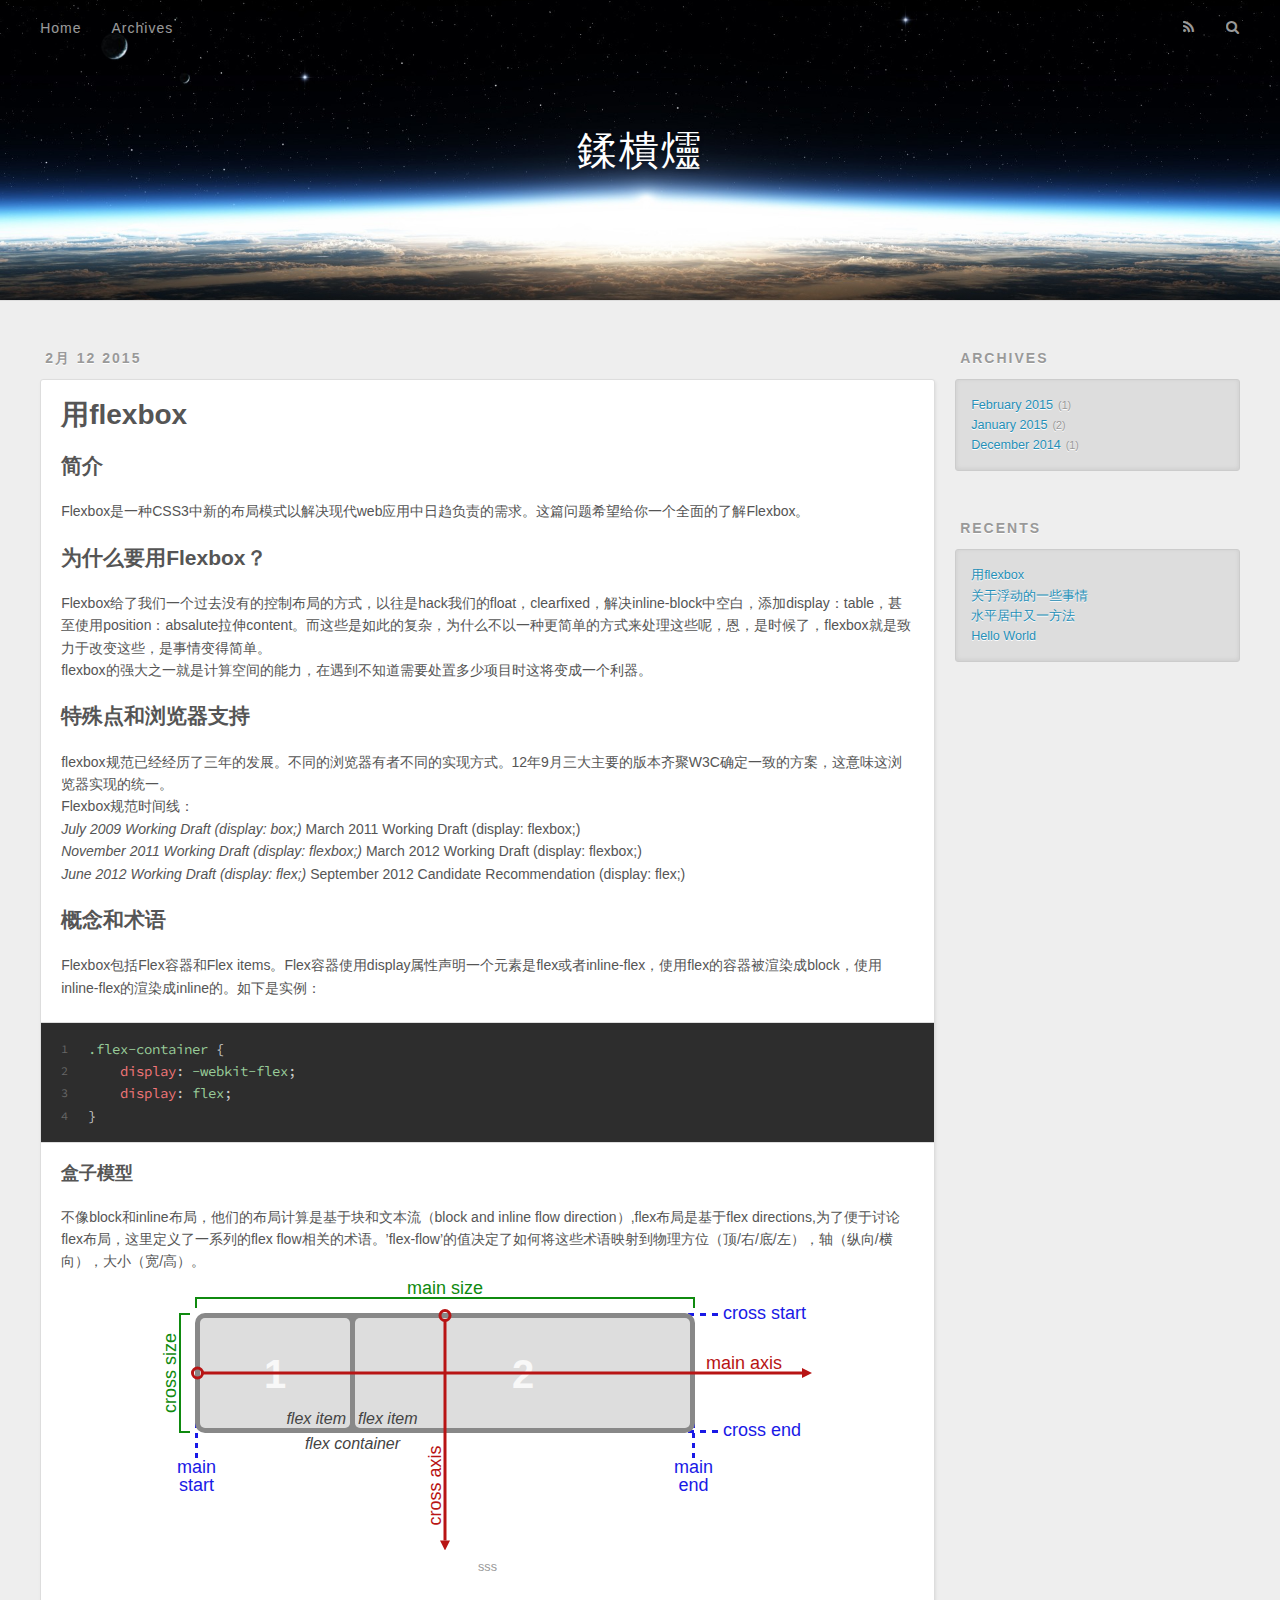
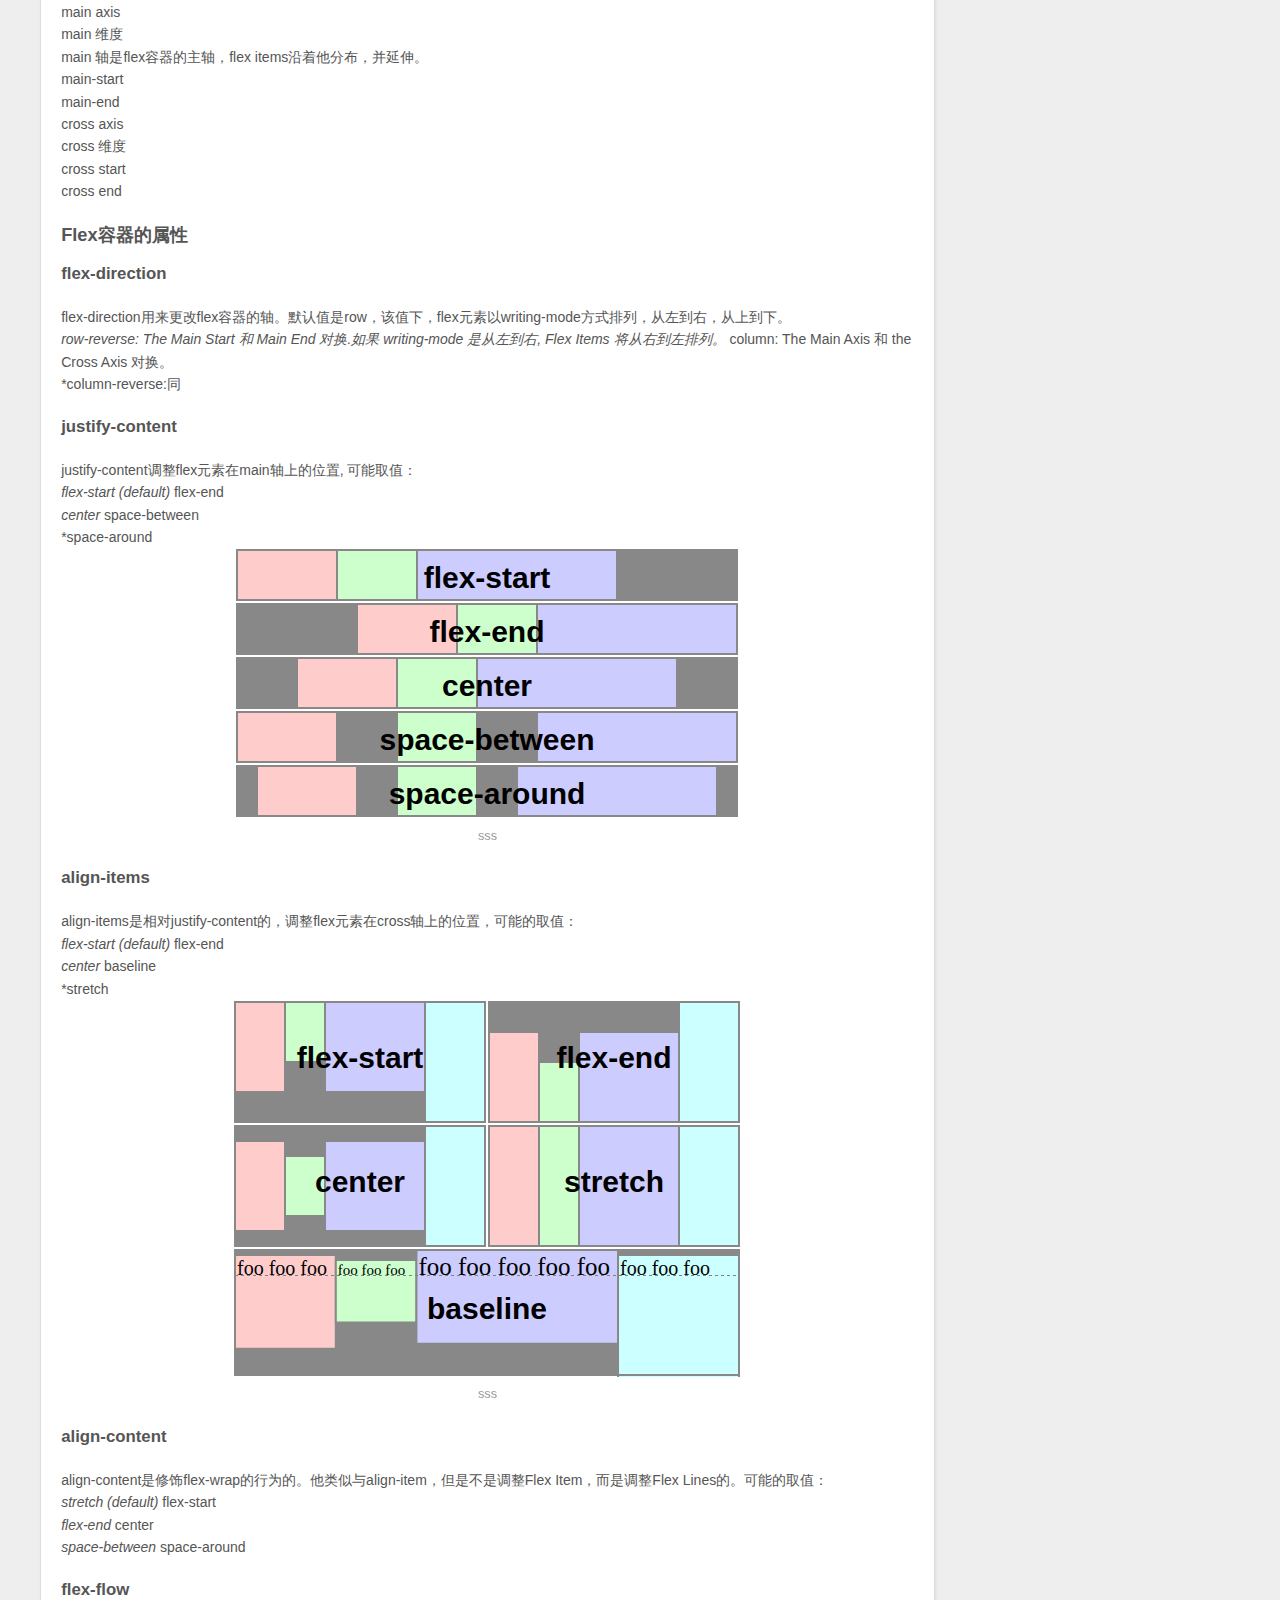
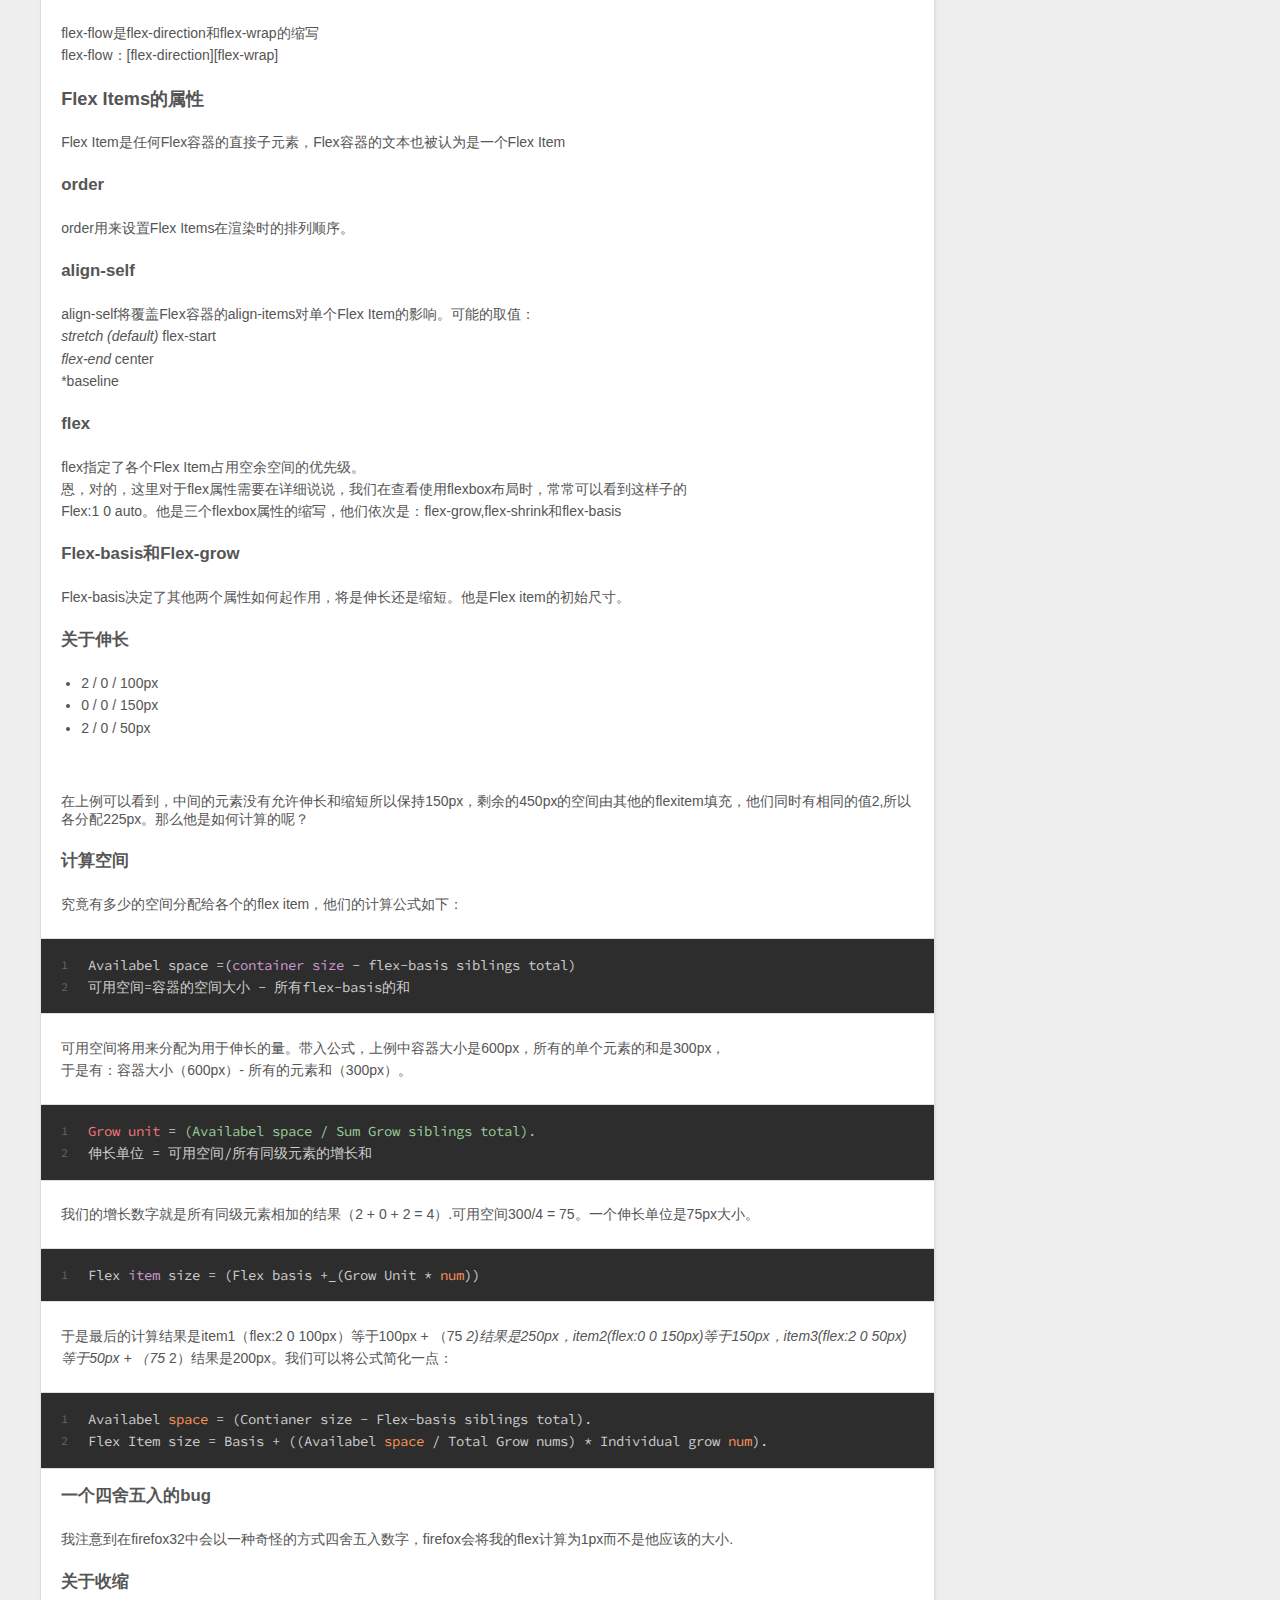
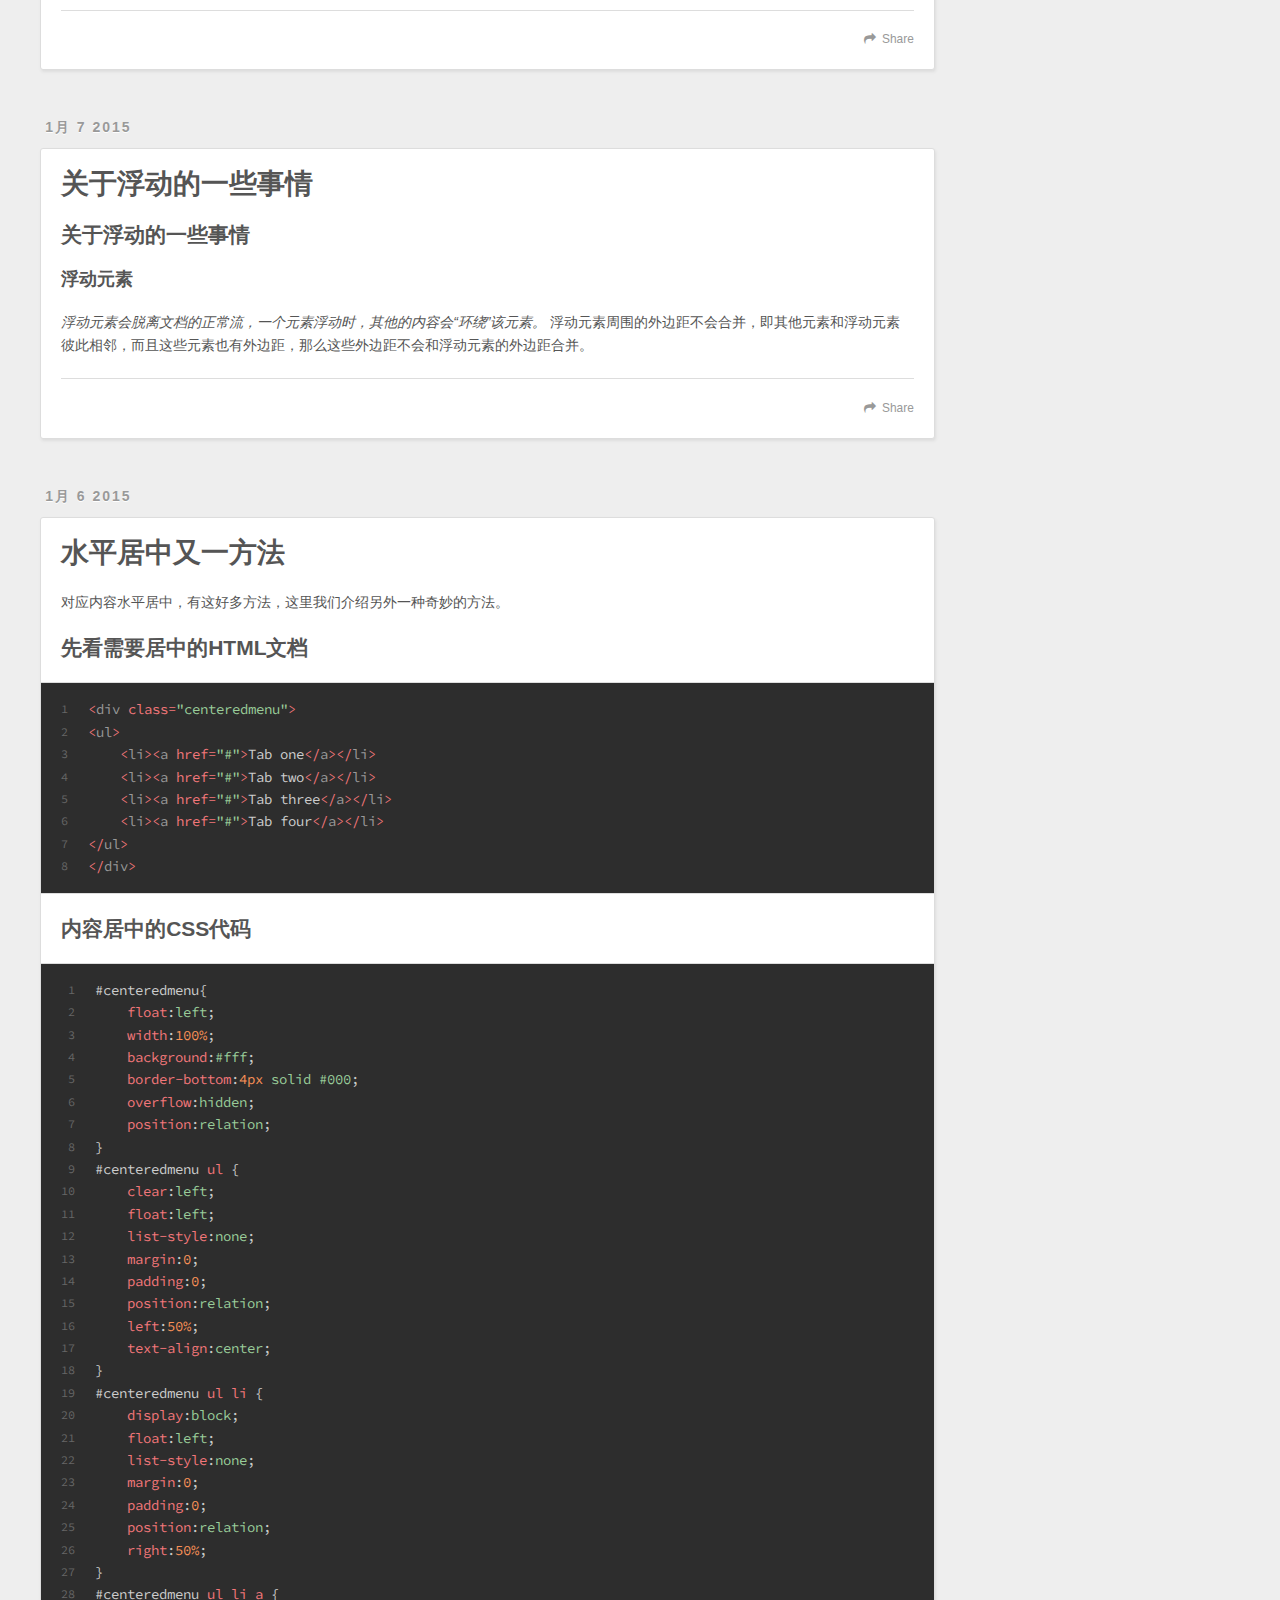
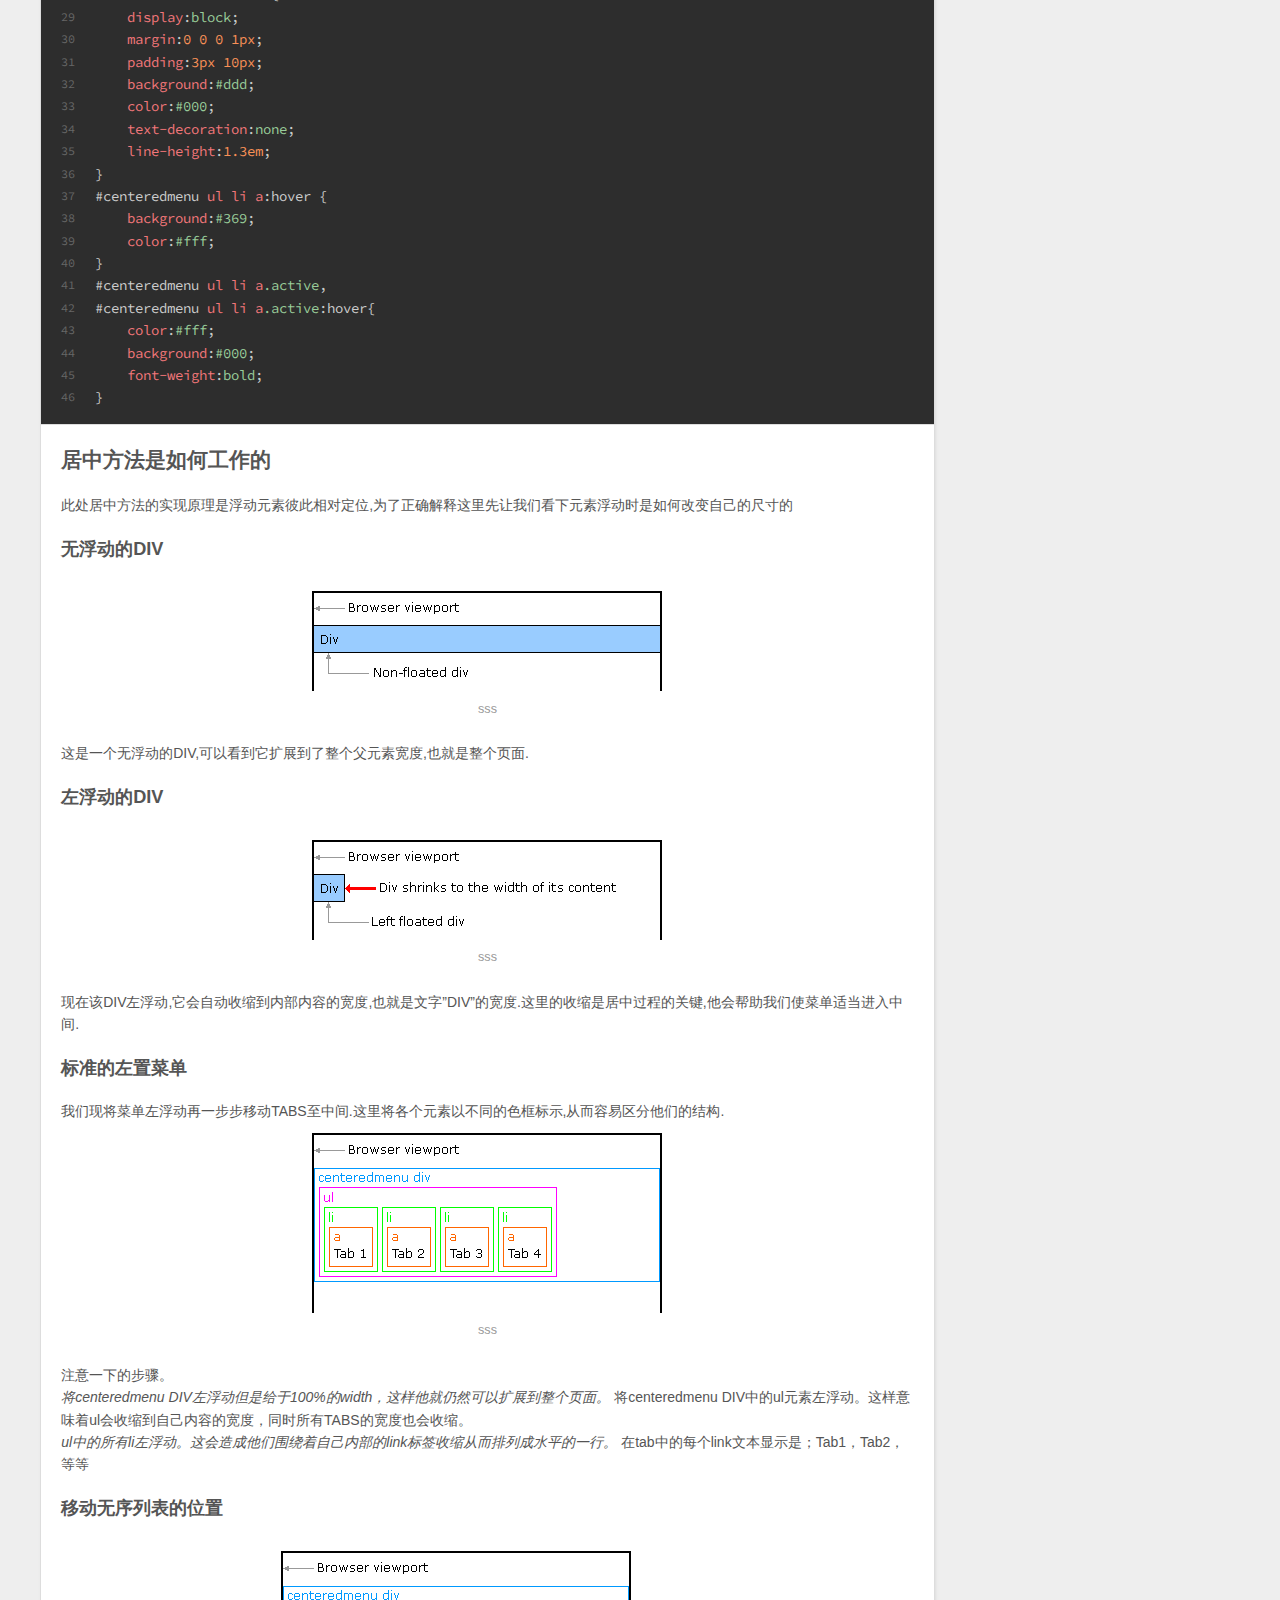
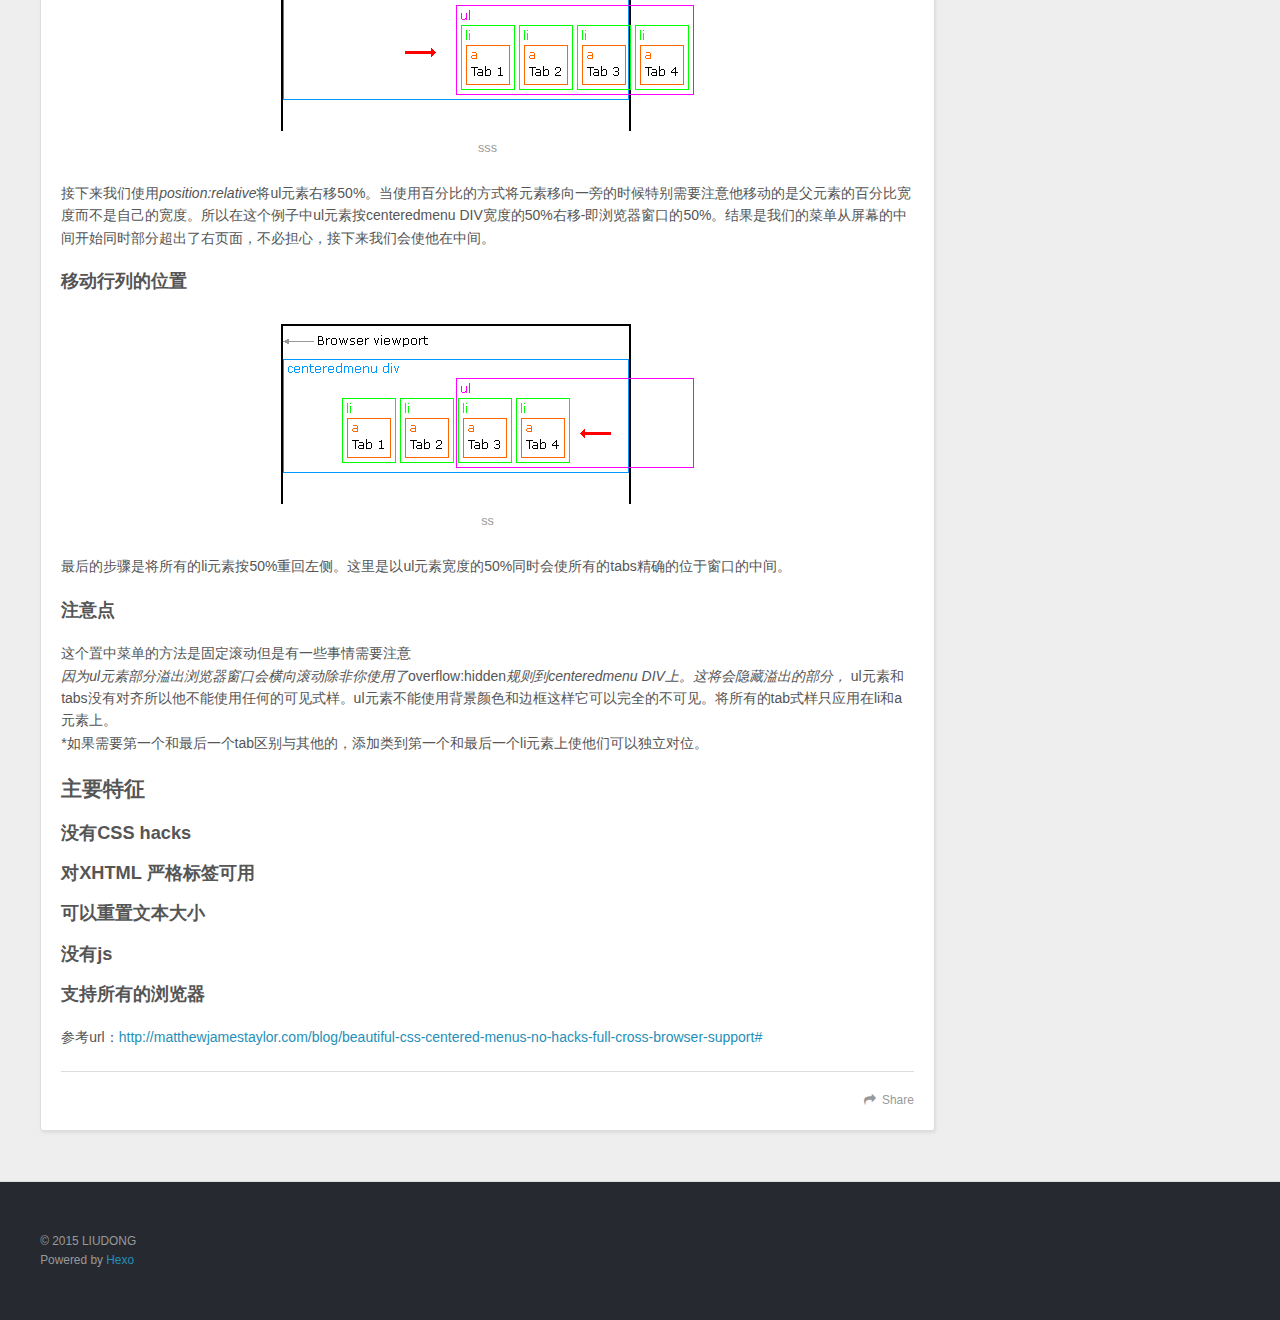
<file: archives/2015/index.html>
<!DOCTYPE html>
<html>
<head>
  <meta charset="utf-8">
  
  <title>Archives: 2015 | 鍒樻爧</title>
  <meta name="viewport" content="width=device-width, initial-scale=1, maximum-scale=1">
  <meta name="description">
<meta property="og:type" content="website">
<meta property="og:title" content="鍒樻爧">
<meta property="og:url" content="http://gliudong.github.io/archives/2015/">
<meta property="og:site_name" content="鍒樻爧">
<meta property="og:description">
<meta name="twitter:card" content="summary">
<meta name="twitter:title" content="鍒樻爧">
<meta name="twitter:description">

  
    <link rel="alternative" href="/atom.xml" title="鍒樻爧" type="application/atom+xml">
  
  
    <link rel="icon" href="/favicon.png">
  
  <link href="//fonts.googleapis.com/css?family=Source+Code+Pro" rel="stylesheet" type="text/css">
  <link rel="stylesheet" href="/css/style.css" type="text/css">

  

</head>
<body>
  <div id="container">
    <div id="wrap">
      <header id="header">
  <div id="banner"></div>
  <div id="header-outer" class="outer">
    <div id="header-title" class="inner">
      <h1 id="logo-wrap">
        <a href="/" id="logo">鍒樻爧</a>
      </h1>
      
    </div>
    <div id="header-inner" class="inner">
      <nav id="main-nav">
        <a id="main-nav-toggle" class="nav-icon"></a>
        
          <a class="main-nav-link" href="/">Home</a>
        
          <a class="main-nav-link" href="/archives">Archives</a>
        
      </nav>
      <nav id="sub-nav">
        
          <a id="nav-rss-link" class="nav-icon" href="/atom.xml" title="RSS Feed"></a>
        
        <a id="nav-search-btn" class="nav-icon" title="Search"></a>
      </nav>
      <div id="search-form-wrap">
        <form action="//google.com/search" method="get" accept-charset="UTF-8" class="search-form"><input type="search" name="q" results="0" class="search-form-input" placeholder="Search"><input type="submit" value="&#xF002;" class="search-form-submit"><input type="hidden" name="q" value="site:http://gliudong.github.io"></form>
      </div>
    </div>
  </div>
</header>
      <div class="outer">
        <section id="main">
  
    <article id="post-用flexbox" class="article article-type-post" itemscope itemprop="blogPost">
  <div class="article-meta">
    <a href="/2015/02/12/用flexbox/" class="article-date">
  <time datetime="2015-02-12T09:00:38.000Z" itemprop="datePublished">2月 12 2015</time>
</a>
    
  </div>
  <div class="article-inner">
    
    
      <header class="article-header">
        
  
    <h1 itemprop="name">
      <a class="article-title" href="/2015/02/12/用flexbox/">用flexbox</a>
    </h1>
  

      </header>
    
    <div class="article-entry" itemprop="articleBody">
      
        <h2 id="简介">简介</h2>
<p>Flexbox是一种CSS3中新的布局模式以解决现代web应用中日趋负责的需求。这篇问题希望给你一个全面的了解Flexbox。</p>
<h2 id="为什么要用Flexbox？">为什么要用Flexbox？</h2>
<p>Flexbox给了我们一个过去没有的控制布局的方式，以往是hack我们的float，clearfixed，解决inline-block中空白，添加display：table，甚至使用position：absalute拉伸content。而这些是如此的复杂，为什么不以一种更简单的方式来处理这些呢，恩，是时候了，flexbox就是致力于改变这些，是事情变得简单。<br>flexbox的强大之一就是计算空间的能力，在遇到不知道需要处置多少项目时这将变成一个利器。</p>
<h2 id="特殊点和浏览器支持">特殊点和浏览器支持</h2>
<p>flexbox规范已经经历了三年的发展。不同的浏览器有者不同的实现方式。12年9月三大主要的版本齐聚W3C确定一致的方案，这意味这浏览器实现的统一。<br>Flexbox规范时间线：<br><em>July 2009 Working Draft (display: box;)
</em>March 2011 Working Draft (display: flexbox;)<br><em>November 2011 Working Draft (display: flexbox;)
</em>March 2012 Working Draft (display: flexbox;)<br><em>June 2012 Working Draft (display: flex;)
</em>September 2012 Candidate Recommendation (display: flex;)</p>
<h2 id="概念和术语">概念和术语</h2>
<p>Flexbox包括Flex容器和Flex items。Flex容器使用display属性声明一个元素是flex或者inline-flex，使用flex的容器被渲染成block，使用inline-flex的渲染成inline的。如下是实例：</p>
<figure class="highlight"><table><tr><td class="gutter"><pre><div class="line">1</div><div class="line">2</div><div class="line">3</div><div class="line">4</div></pre></td><td class="code"><pre><div class="line"><span class="class">.flex-container</span> <span class="rules">{</span></div><div class="line">    <span class="rule"><span class="attribute">display</span>:<span class="value"> -webkit-flex</span></span>;</div><div class="line">    <span class="rule"><span class="attribute">display</span>:<span class="value"> flex</span></span>;</div><div class="line"><span class="rule">}</span></div></pre></td></tr></table></figure>

<h3 id="盒子模型">盒子模型</h3>
<p>不像block和inline布局，他们的布局计算是基于块和文本流（block and inline flow direction）,flex布局是基于flex directions,为了便于讨论flex布局，这里定义了一系列的flex flow相关的术语。’flex-flow’的值决定了如何将这些术语映射到物理方位（顶/右/底/左），轴（纵向/横向），大小（宽/高）。<br><img src="/flex-direction-terms.svg" alt="sss"><br>main axis<br>main 维度<br>main 轴是flex容器的主轴，flex items沿着他分布，并延伸。<br>main-start<br>main-end<br>cross axis<br>cross 维度<br>cross start<br>cross end</p>
<h3 id="Flex容器的属性">Flex容器的属性</h3>
<h4 id="flex-direction">flex-direction</h4>
<p>flex-direction用来更改flex容器的轴。默认值是row，该值下，flex元素以writing-mode方式排列，从左到右，从上到下。<br><em>row-reverse: The Main Start 和 Main End 对换.如果 writing-mode 是从左到右, Flex Items 将从右到左排列。
</em>column: The Main Axis 和 the Cross Axis 对换。<br>*column-reverse:同 </p>
<h4 id="justify-content">justify-content</h4>
<p>justify-content调整flex元素在main轴上的位置, 可能取值：<br><em>flex-start (default)
</em>flex-end<br><em>center
</em>space-between<br>*space-around<br><img src="/flex-pack.svg" alt="sss"></p>
<h4 id="align-items">align-items</h4>
<p>align-items是相对justify-content的，调整flex元素在cross轴上的位置，可能的取值：<br><em>flex-start (default)
</em>flex-end<br><em>center
</em>baseline<br>*stretch<br><img src="/flex-align.svg" alt="sss"></p>
<h4 id="align-content">align-content</h4>
<p>align-content是修饰flex-wrap的行为的。他类似与align-item，但是不是调整Flex Item，而是调整Flex Lines的。可能的取值：<br><em>stretch (default)
</em>flex-start<br><em>flex-end
</em>center<br><em>space-between
</em>space-around</p>
<h4 id="flex-flow">flex-flow</h4>
<p>flex-flow是flex-direction和flex-wrap的缩写<br>flex-flow：[flex-direction][flex-wrap]</p>
<h3 id="Flex_Items的属性">Flex Items的属性</h3>
<p>Flex Item是任何Flex容器的直接子元素，Flex容器的文本也被认为是一个Flex Item</p>
<h4 id="order">order</h4>
<p>order用来设置Flex Items在渲染时的排列顺序。</p>
<h4 id="align-self">align-self</h4>
<p>align-self将覆盖Flex容器的align-items对单个Flex Item的影响。可能的取值：<br><em>stretch (default)
</em>flex-start<br><em>flex-end
</em>center<br>*baseline</p>
<h4 id="flex">flex</h4>
<p>flex指定了各个Flex Item占用空余空间的优先级。<br>恩，对的，这里对于flex属性需要在详细说说，我们在查看使用flexbox布局时，常常可以看到这样子的<br>Flex:1 0 auto。他是三个flexbox属性的缩写，他们依次是：flex-grow,flex-shrink和flex-basis</p>
<h4 id="Flex-basis和Flex-grow">Flex-basis和Flex-grow</h4>
<p>Flex-basis决定了其他两个属性如何起作用，将是伸长还是缩短。他是Flex item的初始尺寸。</p>
<h4 id="关于伸长">关于伸长</h4>
<div class="d-container"><p><ul class="d-flex d-ex2"><li>2 / 0 / 100px</li><li>0 / 0 / 150px</li>    <li>2 / 0 / 50px</li></ul></div><br><br>在上例可以看到，中间的元素没有允许伸长和缩短所以保持150px，剩余的450px的空间由其他的flexitem填充，他们同时有相同的值2,所以各分配225px。那么他是如何计算的呢？</p>
<h4 id="计算空间">计算空间</h4>
<p>究竟有多少的空间分配给各个的flex item，他们的计算公式如下：</p>
<figure class="highlight"><table><tr><td class="gutter"><pre><div class="line">1</div><div class="line">2</div></pre></td><td class="code"><pre><div class="line">Availabel space =(<span class="keyword">container</span> <span class="keyword">size</span> - flex-basis siblings total)</div><div class="line">可用空间=容器的空间大小 - 所有flex-basis的和</div></pre></td></tr></table></figure>

<p>可用空间将用来分配为用于伸长的量。带入公式，上例中容器大小是600px，所有的单个元素的和是300px，<br>于是有：容器大小（600px）- 所有的元素和（300px）。</p>
<figure class="highlight"><table><tr><td class="gutter"><pre><div class="line">1</div><div class="line">2</div></pre></td><td class="code"><pre><div class="line"><span class="attribute">Grow unit </span>=<span class="string"> (Availabel space / Sum Grow siblings total).</span></div><div class="line">伸长单位 = 可用空间/所有同级元素的增长和</div></pre></td></tr></table></figure>

<p>我们的增长数字就是所有同级元素相加的结果（2 + 0 + 2 = 4）.可用空间300/4 = 75。一个伸长单位是75px大小。</p>
<figure class="highlight"><table><tr><td class="gutter"><pre><div class="line">1</div></pre></td><td class="code"><pre><div class="line">Flex <span class="keyword">item</span> size = (Flex basis +_(Grow Unit * <span class="built_in">num</span>))</div></pre></td></tr></table></figure>

<p>于是最后的计算结果是item1（flex:2 0 100px）等于100px + （75 <em>2)结果是250px，item2(flex:0 0 150px)等于150px，item3(flex:2 0 50px)等于50px + （75 </em> 2）结果是200px。我们可以将公式简化一点：</p>
<figure class="highlight"><table><tr><td class="gutter"><pre><div class="line">1</div><div class="line">2</div></pre></td><td class="code"><pre><div class="line">Availabel <span class="constant">space</span> = (Contianer size - Flex-basis siblings total).</div><div class="line">Flex Item size = Basis + ((Availabel <span class="constant">space</span> / Total Grow nums) * Individual grow <span class="built_in">num</span>).</div></pre></td></tr></table></figure>

<h4 id="一个四舍五入的bug">一个四舍五入的bug</h4>
<p>我注意到在firefox32中会以一种奇怪的方式四舍五入数字，firefox会将我的flex计算为1px而不是他应该的大小.</p>
<h4 id="关于收缩">关于收缩</h4>

      
    </div>
    <footer class="article-footer">
      <a data-url="http://gliudong.github.io/2015/02/12/用flexbox/" data-id="mi177kusduvtq7qt" class="article-share-link">Share</a>
      
      
    </footer>
  </div>
  
</article>


  
    <article id="post-关于浮动的一些事情" class="article article-type-post" itemscope itemprop="blogPost">
  <div class="article-meta">
    <a href="/2015/01/07/关于浮动的一些事情/" class="article-date">
  <time datetime="2015-01-07T06:37:54.000Z" itemprop="datePublished">1月 7 2015</time>
</a>
    
  </div>
  <div class="article-inner">
    
    
      <header class="article-header">
        
  
    <h1 itemprop="name">
      <a class="article-title" href="/2015/01/07/关于浮动的一些事情/">关于浮动的一些事情</a>
    </h1>
  

      </header>
    
    <div class="article-entry" itemprop="articleBody">
      
        <h2 id="关于浮动的一些事情">关于浮动的一些事情</h2>
<h3 id="浮动元素">浮动元素</h3>
<p><em>浮动元素会脱离文档的正常流，一个元素浮动时，其他的内容会“环绕”该元素。
</em>浮动元素周围的外边距不会合并，即其他元素和浮动元素彼此相邻，而且这些元素也有外边距，那么这些外边距不会和浮动元素的外边距合并。</p>

      
    </div>
    <footer class="article-footer">
      <a data-url="http://gliudong.github.io/2015/01/07/关于浮动的一些事情/" data-id="ilaswt11ouo6qkfy" class="article-share-link">Share</a>
      
      
    </footer>
  </div>
  
</article>


  
    <article id="post-水平居中又一方法" class="article article-type-post" itemscope itemprop="blogPost">
  <div class="article-meta">
    <a href="/2015/01/06/水平居中又一方法/" class="article-date">
  <time datetime="2015-01-06T09:37:47.000Z" itemprop="datePublished">1月 6 2015</time>
</a>
    
  </div>
  <div class="article-inner">
    
    
      <header class="article-header">
        
  
    <h1 itemprop="name">
      <a class="article-title" href="/2015/01/06/水平居中又一方法/">水平居中又一方法</a>
    </h1>
  

      </header>
    
    <div class="article-entry" itemprop="articleBody">
      
        <p>对应内容水平居中，有这好多方法，这里我们介绍另外一种奇妙的方法。</p>
<h2 id="先看需要居中的HTML文档">先看需要居中的HTML文档</h2>
<figure class="highlight"><table><tr><td class="gutter"><pre><div class="line">1</div><div class="line">2</div><div class="line">3</div><div class="line">4</div><div class="line">5</div><div class="line">6</div><div class="line">7</div><div class="line">8</div></pre></td><td class="code"><pre><div class="line"><span class="tag">&lt;<span class="title">div</span> <span class="attribute">class</span>=<span class="value">"centeredmenu"</span>&gt;</span></div><div class="line"><span class="tag">&lt;<span class="title">ul</span>&gt;</span></div><div class="line">    <span class="tag">&lt;<span class="title">li</span>&gt;</span><span class="tag">&lt;<span class="title">a</span> <span class="attribute">href</span>=<span class="value">"#"</span>&gt;</span>Tab one<span class="tag">&lt;/<span class="title">a</span>&gt;</span><span class="tag">&lt;/<span class="title">li</span>&gt;</span></div><div class="line">    <span class="tag">&lt;<span class="title">li</span>&gt;</span><span class="tag">&lt;<span class="title">a</span> <span class="attribute">href</span>=<span class="value">"#"</span>&gt;</span>Tab two<span class="tag">&lt;/<span class="title">a</span>&gt;</span><span class="tag">&lt;/<span class="title">li</span>&gt;</span></div><div class="line">    <span class="tag">&lt;<span class="title">li</span>&gt;</span><span class="tag">&lt;<span class="title">a</span> <span class="attribute">href</span>=<span class="value">"#"</span>&gt;</span>Tab three<span class="tag">&lt;/<span class="title">a</span>&gt;</span><span class="tag">&lt;/<span class="title">li</span>&gt;</span></div><div class="line">    <span class="tag">&lt;<span class="title">li</span>&gt;</span><span class="tag">&lt;<span class="title">a</span> <span class="attribute">href</span>=<span class="value">"#"</span>&gt;</span>Tab four<span class="tag">&lt;/<span class="title">a</span>&gt;</span><span class="tag">&lt;/<span class="title">li</span>&gt;</span></div><div class="line"><span class="tag">&lt;/<span class="title">ul</span>&gt;</span></div><div class="line"><span class="tag">&lt;/<span class="title">div</span>&gt;</span></div></pre></td></tr></table></figure>

<h2 id="内容居中的CSS代码">内容居中的CSS代码</h2>
<figure class="highlight"><table><tr><td class="gutter"><pre><div class="line">1</div><div class="line">2</div><div class="line">3</div><div class="line">4</div><div class="line">5</div><div class="line">6</div><div class="line">7</div><div class="line">8</div><div class="line">9</div><div class="line">10</div><div class="line">11</div><div class="line">12</div><div class="line">13</div><div class="line">14</div><div class="line">15</div><div class="line">16</div><div class="line">17</div><div class="line">18</div><div class="line">19</div><div class="line">20</div><div class="line">21</div><div class="line">22</div><div class="line">23</div><div class="line">24</div><div class="line">25</div><div class="line">26</div><div class="line">27</div><div class="line">28</div><div class="line">29</div><div class="line">30</div><div class="line">31</div><div class="line">32</div><div class="line">33</div><div class="line">34</div><div class="line">35</div><div class="line">36</div><div class="line">37</div><div class="line">38</div><div class="line">39</div><div class="line">40</div><div class="line">41</div><div class="line">42</div><div class="line">43</div><div class="line">44</div><div class="line">45</div><div class="line">46</div></pre></td><td class="code"><pre><div class="line"><span class="id">#centeredmenu</span><span class="rules">{</span></div><div class="line">    <span class="rule"><span class="attribute">float</span>:<span class="value">left</span></span>;</div><div class="line">    <span class="rule"><span class="attribute">width</span>:<span class="value"><span class="number">100%</span></span></span>;</div><div class="line">    <span class="rule"><span class="attribute">background</span>:<span class="value"><span class="hexcolor">#fff</span></span></span>;</div><div class="line">    <span class="rule"><span class="attribute">border-bottom</span>:<span class="value"><span class="number">4px</span> solid <span class="hexcolor">#000</span></span></span>;</div><div class="line">    <span class="rule"><span class="attribute">overflow</span>:<span class="value">hidden</span></span>;</div><div class="line">    <span class="rule"><span class="attribute">position</span>:<span class="value">relation</span></span>;</div><div class="line"><span class="rule">}</span></div><div class="line"><span class="id">#centeredmenu</span> <span class="tag">ul</span> <span class="rules">{</span></div><div class="line">    <span class="rule"><span class="attribute">clear</span>:<span class="value">left</span></span>;</div><div class="line">    <span class="rule"><span class="attribute">float</span>:<span class="value">left</span></span>;</div><div class="line">    <span class="rule"><span class="attribute">list-style</span>:<span class="value">none</span></span>;</div><div class="line">    <span class="rule"><span class="attribute">margin</span>:<span class="value"><span class="number">0</span></span></span>;</div><div class="line">    <span class="rule"><span class="attribute">padding</span>:<span class="value"><span class="number">0</span></span></span>;</div><div class="line">    <span class="rule"><span class="attribute">position</span>:<span class="value">relation</span></span>;</div><div class="line">    <span class="rule"><span class="attribute">left</span>:<span class="value"><span class="number">50%</span></span></span>;</div><div class="line">    <span class="rule"><span class="attribute">text-align</span>:<span class="value">center</span></span>;</div><div class="line"><span class="rule">}</span></div><div class="line"><span class="id">#centeredmenu</span> <span class="tag">ul</span> <span class="tag">li</span> <span class="rules">{</span></div><div class="line">    <span class="rule"><span class="attribute">display</span>:<span class="value">block</span></span>;</div><div class="line">    <span class="rule"><span class="attribute">float</span>:<span class="value">left</span></span>;</div><div class="line">    <span class="rule"><span class="attribute">list-style</span>:<span class="value">none</span></span>;</div><div class="line">    <span class="rule"><span class="attribute">margin</span>:<span class="value"><span class="number">0</span></span></span>;</div><div class="line">    <span class="rule"><span class="attribute">padding</span>:<span class="value"><span class="number">0</span></span></span>;</div><div class="line">    <span class="rule"><span class="attribute">position</span>:<span class="value">relation</span></span>;</div><div class="line">    <span class="rule"><span class="attribute">right</span>:<span class="value"><span class="number">50%</span></span></span>;</div><div class="line"><span class="rule">}</span></div><div class="line"><span class="id">#centeredmenu</span> <span class="tag">ul</span> <span class="tag">li</span> <span class="tag">a</span> <span class="rules">{</span></div><div class="line">    <span class="rule"><span class="attribute">display</span>:<span class="value">block</span></span>;</div><div class="line">    <span class="rule"><span class="attribute">margin</span>:<span class="value"><span class="number">0</span> <span class="number">0</span> <span class="number">0</span> <span class="number">1px</span></span></span>;</div><div class="line">    <span class="rule"><span class="attribute">padding</span>:<span class="value"><span class="number">3px</span> <span class="number">10px</span></span></span>;</div><div class="line">    <span class="rule"><span class="attribute">background</span>:<span class="value"><span class="hexcolor">#ddd</span></span></span>;</div><div class="line">    <span class="rule"><span class="attribute">color</span>:<span class="value"><span class="hexcolor">#000</span></span></span>;</div><div class="line">    <span class="rule"><span class="attribute">text-decoration</span>:<span class="value">none</span></span>;</div><div class="line">    <span class="rule"><span class="attribute">line-height</span>:<span class="value"><span class="number">1.3em</span></span></span>;</div><div class="line"><span class="rule">}</span></div><div class="line"><span class="id">#centeredmenu</span> <span class="tag">ul</span> <span class="tag">li</span> <span class="tag">a</span><span class="pseudo">:hover</span> <span class="rules">{</span></div><div class="line">    <span class="rule"><span class="attribute">background</span>:<span class="value"><span class="hexcolor">#369</span></span></span>;</div><div class="line">    <span class="rule"><span class="attribute">color</span>:<span class="value"><span class="hexcolor">#fff</span></span></span>;</div><div class="line"><span class="rule">}</span></div><div class="line"><span class="id">#centeredmenu</span> <span class="tag">ul</span> <span class="tag">li</span> <span class="tag">a</span><span class="class">.active</span>,</div><div class="line"><span class="id">#centeredmenu</span> <span class="tag">ul</span> <span class="tag">li</span> <span class="tag">a</span><span class="class">.active</span><span class="pseudo">:hover</span><span class="rules">{</span></div><div class="line">    <span class="rule"><span class="attribute">color</span>:<span class="value"><span class="hexcolor">#fff</span></span></span>;</div><div class="line">    <span class="rule"><span class="attribute">background</span>:<span class="value"><span class="hexcolor">#000</span></span></span>;</div><div class="line">    <span class="rule"><span class="attribute">font-weight</span>:<span class="value">bold</span></span>;</div><div class="line"><span class="rule">}</span></div></pre></td></tr></table></figure>

<h2 id="居中方法是如何工作的">居中方法是如何工作的</h2>
<p>此处居中方法的实现原理是浮动元素彼此相对定位,为了正确解释这里先让我们看下元素浮动时是如何改变自己的尺寸的</p>
<h3 id="无浮动的DIV">无浮动的DIV</h3>
<p><img src="/centered-menus-non-floated-div.gif" alt="sss"><br>这是一个无浮动的DIV,可以看到它扩展到了整个父元素宽度,也就是整个页面.</p>
<h3 id="左浮动的DIV">左浮动的DIV</h3>
<p><img src="/centered-menus-left-floated-div.gif" alt="sss"><br>现在该DIV左浮动,它会自动收缩到内部内容的宽度,也就是文字”DIV”的宽度.这里的收缩是居中过程的关键,他会帮助我们使菜单适当进入中间.</p>
<h3 id="标准的左置菜单">标准的左置菜单</h3>
<p>我们现将菜单左浮动再一步步移动TABS至中间.这里将各个元素以不同的色框标示,从而容易区分他们的结构.<br><img src="/centered-menus-left-tabs.gif" alt="sss"><br>注意一下的步骤。<br><em>将centeredmenu DIV左浮动但是给于100%的width，这样他就仍然可以扩展到整个页面。
</em>将centeredmenu DIV中的ul元素左浮动。这样意味着ul会收缩到自己内容的宽度，同时所有TABS的宽度也会收缩。<br><em>ul中的所有li左浮动。这会造成他们围绕着自己内部的link标签收缩从而排列成水平的一行。
</em>在tab中的每个link文本显示是；Tab1，Tab2，等等</p>
<h3 id="移动无序列表的位置">移动无序列表的位置</h3>
<p><img src="/centered-menus-shifted-tabs.gif" alt="sss"><br>接下来我们使用<em>position:relative</em>将ul元素右移50%。当使用百分比的方式将元素移向一旁的时候特别需要注意他移动的是父元素的百分比宽度而不是自己的宽度。所以在这个例子中ul元素按centeredmenu DIV宽度的50%右移-即浏览器窗口的50%。结果是我们的菜单从屏幕的中间开始同时部分超出了右页面，不必担心，接下来我们会使他在中间。</p>
<h3 id="移动行列的位置">移动行列的位置</h3>
<p><img src="/centered-menus-centered-tabs.gif" alt="ss"><br>最后的步骤是将所有的li元素按50%重回左侧。这里是以ul元素宽度的50%同时会使所有的tabs精确的位于窗口的中间。</p>
<h3 id="注意点">注意点</h3>
<p>这个置中菜单的方法是固定滚动但是有一些事情需要注意<br><em>因为ul元素部分溢出浏览器窗口会横向滚动除非你使用了</em>overflow:hidden<em>规则到centeredmenu DIV上。这将会隐藏溢出的部分，
</em>ul元素和tabs没有对齐所以他不能使用任何的可见式样。ul元素不能使用背景颜色和边框这样它可以完全的不可见。将所有的tab式样只应用在li和a元素上。<br>*如果需要第一个和最后一个tab区别与其他的，添加类到第一个和最后一个li元素上使他们可以独立对位。</p>
<h2 id="主要特征">主要特征</h2>
<h3 id="没有CSS_hacks">没有CSS hacks</h3>
<h3 id="对XHTML_严格标签可用">对XHTML 严格标签可用</h3>
<h3 id="可以重置文本大小">可以重置文本大小</h3>
<h3 id="没有js">没有js</h3>
<h3 id="支持所有的浏览器">支持所有的浏览器</h3>
<p>参考url：<a href="http://matthewjamestaylor.com/blog/beautiful-css-centered-menus-no-hacks-full-cross-browser-support#" target="_blank" rel="external">http://matthewjamestaylor.com/blog/beautiful-css-centered-menus-no-hacks-full-cross-browser-support#</a></p>

      
    </div>
    <footer class="article-footer">
      <a data-url="http://gliudong.github.io/2015/01/06/水平居中又一方法/" data-id="dngagw16526lreyf" class="article-share-link">Share</a>
      
      
    </footer>
  </div>
  
</article>


  
  
</section>
        
          <aside id="sidebar">
  
    
  
    
  
    
  
    
  <div class="widget-wrap">
    <h3 class="widget-title">Archives</h3>
    <div class="widget">
      <ul class="archive-list"><li class="archive-list-item"><a class="archive-list-link" href="/archives/2015/02/">February 2015</a><span class="archive-list-count">1</span></li><li class="archive-list-item"><a class="archive-list-link" href="/archives/2015/01/">January 2015</a><span class="archive-list-count">2</span></li><li class="archive-list-item"><a class="archive-list-link" href="/archives/2014/12/">December 2014</a><span class="archive-list-count">1</span></li></ul>
    </div>
  </div>

  
    
  <div class="widget-wrap">
    <h3 class="widget-title">Recents</h3>
    <div class="widget">
      <ul>
        
          <li>
            <a href="/2015/02/12/用flexbox/">用flexbox</a>
          </li>
        
          <li>
            <a href="/2015/01/07/关于浮动的一些事情/">关于浮动的一些事情</a>
          </li>
        
          <li>
            <a href="/2015/01/06/水平居中又一方法/">水平居中又一方法</a>
          </li>
        
          <li>
            <a href="/2014/12/31/hello-world/">Hello World</a>
          </li>
        
      </ul>
    </div>
  </div>

  
</aside>
        
      </div>
      <footer id="footer">
  
  <div class="outer">
    <div id="footer-info" class="inner">
      &copy; 2015 LIUDONG<br>
      Powered by <a href="http://hexo.io/" target="_blank">Hexo</a>
    </div>
  </div>
</footer>
    </div>
    <nav id="mobile-nav">
  
    <a href="/" class="mobile-nav-link">Home</a>
  
    <a href="/archives" class="mobile-nav-link">Archives</a>
  
</nav>
    

<script src="//ajax.googleapis.com/ajax/libs/jquery/2.0.3/jquery.min.js"></script>


  <link rel="stylesheet" href="/fancybox/jquery.fancybox.css" type="text/css">

  <script src="/fancybox/jquery.fancybox.pack.js" type="text/javascript"></script>



<script src="/js/script.js" type="text/javascript"></script>


  </div>
</body>
</html>
</file>
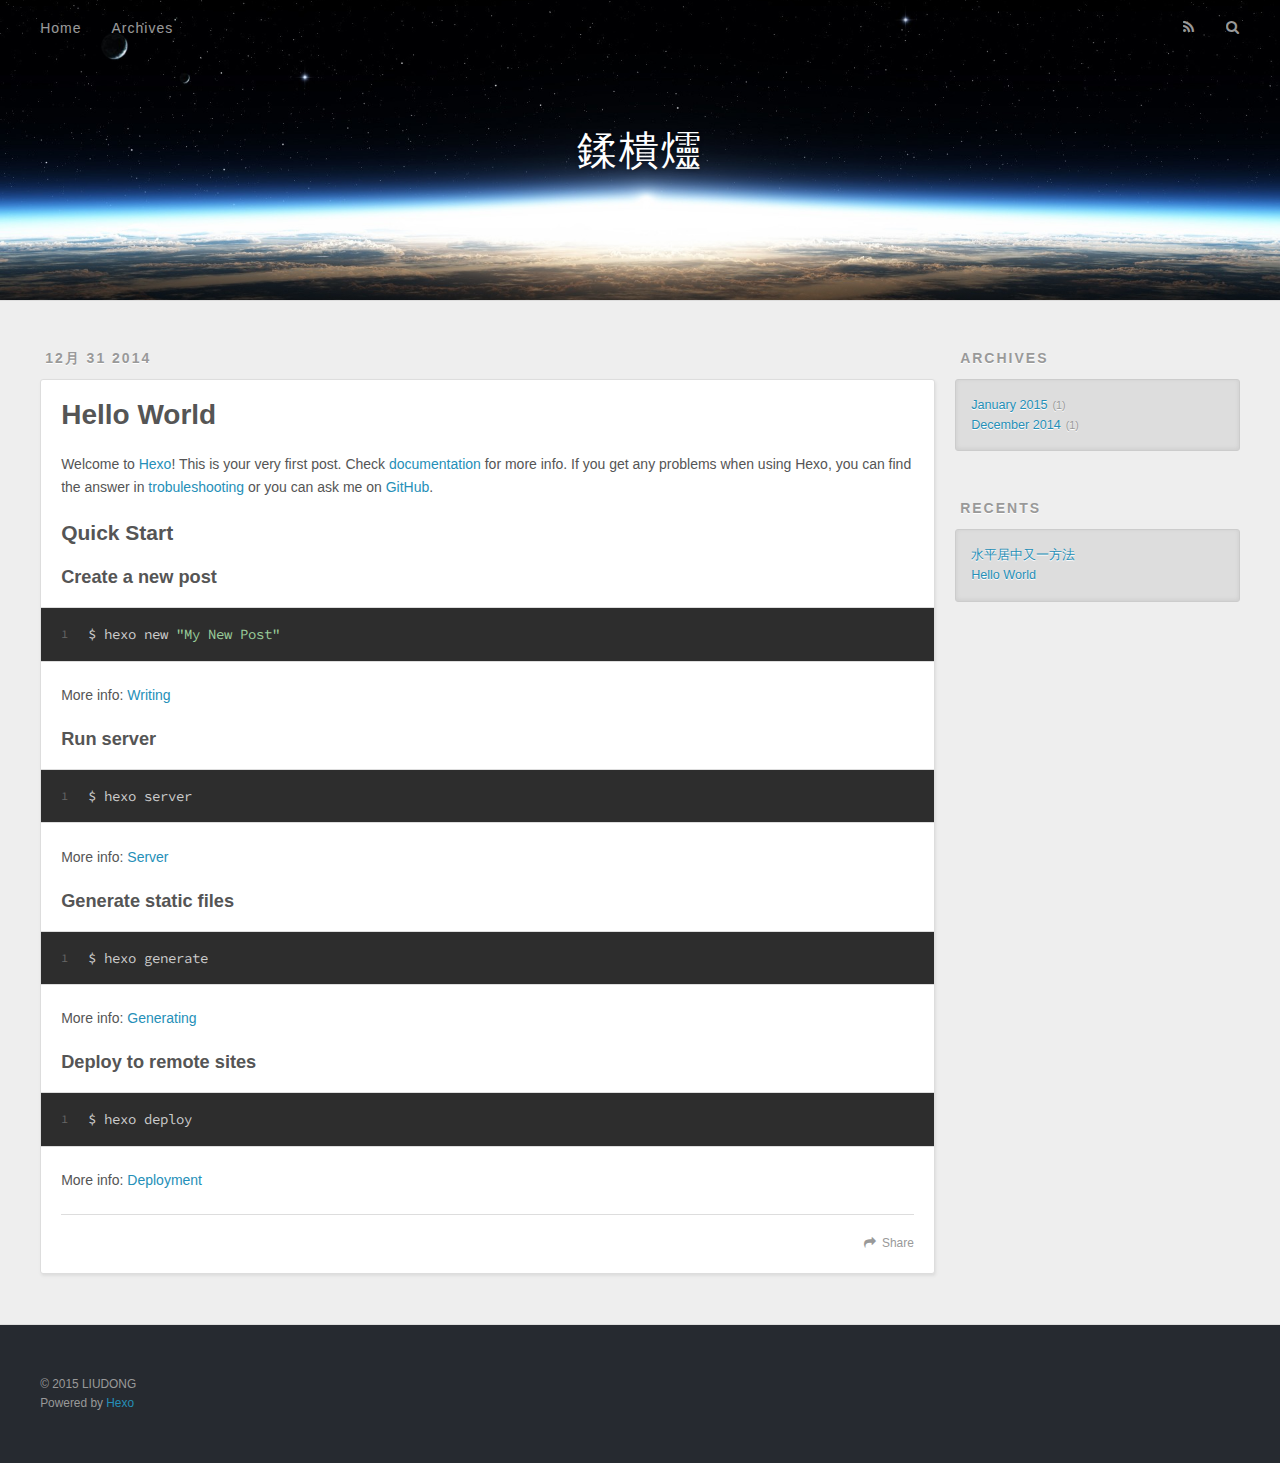
<file: archives/2014/12/index.html>
<!DOCTYPE html>
<html>
<head>
  <meta charset="utf-8">
  
  <title>Archives: 2014/12 | 鍒樻爧</title>
  <meta name="viewport" content="width=device-width, initial-scale=1, maximum-scale=1">
  <meta name="description">
<meta property="og:type" content="website">
<meta property="og:title" content="鍒樻爧">
<meta property="og:url" content="http://gliudong.github.io/archives/2014/12/">
<meta property="og:site_name" content="鍒樻爧">
<meta property="og:description">
<meta name="twitter:card" content="summary">
<meta name="twitter:title" content="鍒樻爧">
<meta name="twitter:description">

  
    <link rel="alternative" href="/atom.xml" title="鍒樻爧" type="application/atom+xml">
  
  
    <link rel="icon" href="/favicon.png">
  
  <link href="//fonts.googleapis.com/css?family=Source+Code+Pro" rel="stylesheet" type="text/css">
  <link rel="stylesheet" href="/css/style.css" type="text/css">

  

</head>
<body>
  <div id="container">
    <div id="wrap">
      <header id="header">
  <div id="banner"></div>
  <div id="header-outer" class="outer">
    <div id="header-title" class="inner">
      <h1 id="logo-wrap">
        <a href="/" id="logo">鍒樻爧</a>
      </h1>
      
    </div>
    <div id="header-inner" class="inner">
      <nav id="main-nav">
        <a id="main-nav-toggle" class="nav-icon"></a>
        
          <a class="main-nav-link" href="/">Home</a>
        
          <a class="main-nav-link" href="/archives">Archives</a>
        
      </nav>
      <nav id="sub-nav">
        
          <a id="nav-rss-link" class="nav-icon" href="/atom.xml" title="RSS Feed"></a>
        
        <a id="nav-search-btn" class="nav-icon" title="Search"></a>
      </nav>
      <div id="search-form-wrap">
        <form action="//google.com/search" method="get" accept-charset="UTF-8" class="search-form"><input type="search" name="q" results="0" class="search-form-input" placeholder="Search"><input type="submit" value="&#xF002;" class="search-form-submit"><input type="hidden" name="q" value="site:http://gliudong.github.io"></form>
      </div>
    </div>
  </div>
</header>
      <div class="outer">
        <section id="main">
  
    <article id="post-hello-world" class="article article-type-post" itemscope itemprop="blogPost">
  <div class="article-meta">
    <a href="/2014/12/31/hello-world/" class="article-date">
  <time datetime="2014-12-31T03:03:23.000Z" itemprop="datePublished">12月 31 2014</time>
</a>
    
  </div>
  <div class="article-inner">
    
    
      <header class="article-header">
        
  
    <h1 itemprop="name">
      <a class="article-title" href="/2014/12/31/hello-world/">Hello World</a>
    </h1>
  

      </header>
    
    <div class="article-entry" itemprop="articleBody">
      
        <p>Welcome to <a href="http://hexo.io/" target="_blank" rel="external">Hexo</a>! This is your very first post. Check <a href="http://hexo.io/docs/" target="_blank" rel="external">documentation</a> for more info. If you get any problems when using Hexo, you can find the answer in <a href="http://hexo.io/docs/troubleshooting.html" target="_blank" rel="external">trobuleshooting</a> or you can ask me on <a href="https://github.com/hexojs/hexo/issues" target="_blank" rel="external">GitHub</a>.</p>
<h2 id="Quick_Start">Quick Start</h2>
<h3 id="Create_a_new_post">Create a new post</h3>
<figure class="highlight bash"><table><tr><td class="gutter"><pre><div class="line">1</div></pre></td><td class="code"><pre><div class="line">$ hexo new <span class="string">"My New Post"</span></div></pre></td></tr></table></figure>

<p>More info: <a href="http://hexo.io/docs/writing.html" target="_blank" rel="external">Writing</a></p>
<h3 id="Run_server">Run server</h3>
<figure class="highlight bash"><table><tr><td class="gutter"><pre><div class="line">1</div></pre></td><td class="code"><pre><div class="line">$ hexo server</div></pre></td></tr></table></figure>

<p>More info: <a href="http://hexo.io/docs/server.html" target="_blank" rel="external">Server</a></p>
<h3 id="Generate_static_files">Generate static files</h3>
<figure class="highlight bash"><table><tr><td class="gutter"><pre><div class="line">1</div></pre></td><td class="code"><pre><div class="line">$ hexo generate</div></pre></td></tr></table></figure>

<p>More info: <a href="http://hexo.io/docs/generating.html" target="_blank" rel="external">Generating</a></p>
<h3 id="Deploy_to_remote_sites">Deploy to remote sites</h3>
<figure class="highlight bash"><table><tr><td class="gutter"><pre><div class="line">1</div></pre></td><td class="code"><pre><div class="line">$ hexo deploy</div></pre></td></tr></table></figure>

<p>More info: <a href="http://hexo.io/docs/deployment.html" target="_blank" rel="external">Deployment</a></p>

      
    </div>
    <footer class="article-footer">
      <a data-url="http://gliudong.github.io/2014/12/31/hello-world/" data-id="ctnn8s45njopjuly" class="article-share-link">Share</a>
      
      
    </footer>
  </div>
  
</article>


  
  
</section>
        
          <aside id="sidebar">
  
    
  
    
  
    
  
    
  <div class="widget-wrap">
    <h3 class="widget-title">Archives</h3>
    <div class="widget">
      <ul class="archive-list"><li class="archive-list-item"><a class="archive-list-link" href="/archives/2015/01/">January 2015</a><span class="archive-list-count">1</span></li><li class="archive-list-item"><a class="archive-list-link" href="/archives/2014/12/">December 2014</a><span class="archive-list-count">1</span></li></ul>
    </div>
  </div>

  
    
  <div class="widget-wrap">
    <h3 class="widget-title">Recents</h3>
    <div class="widget">
      <ul>
        
          <li>
            <a href="/2015/01/06/水平居中又一方法/">水平居中又一方法</a>
          </li>
        
          <li>
            <a href="/2014/12/31/hello-world/">Hello World</a>
          </li>
        
      </ul>
    </div>
  </div>

  
</aside>
        
      </div>
      <footer id="footer">
  
  <div class="outer">
    <div id="footer-info" class="inner">
      &copy; 2015 LIUDONG<br>
      Powered by <a href="http://hexo.io/" target="_blank">Hexo</a>
    </div>
  </div>
</footer>
    </div>
    <nav id="mobile-nav">
  
    <a href="/" class="mobile-nav-link">Home</a>
  
    <a href="/archives" class="mobile-nav-link">Archives</a>
  
</nav>
    

<script src="//ajax.googleapis.com/ajax/libs/jquery/2.0.3/jquery.min.js"></script>


  <link rel="stylesheet" href="/fancybox/jquery.fancybox.css" type="text/css">

  <script src="/fancybox/jquery.fancybox.pack.js" type="text/javascript"></script>



<script src="/js/script.js" type="text/javascript"></script>


  </div>
</body>
</html>
</file>
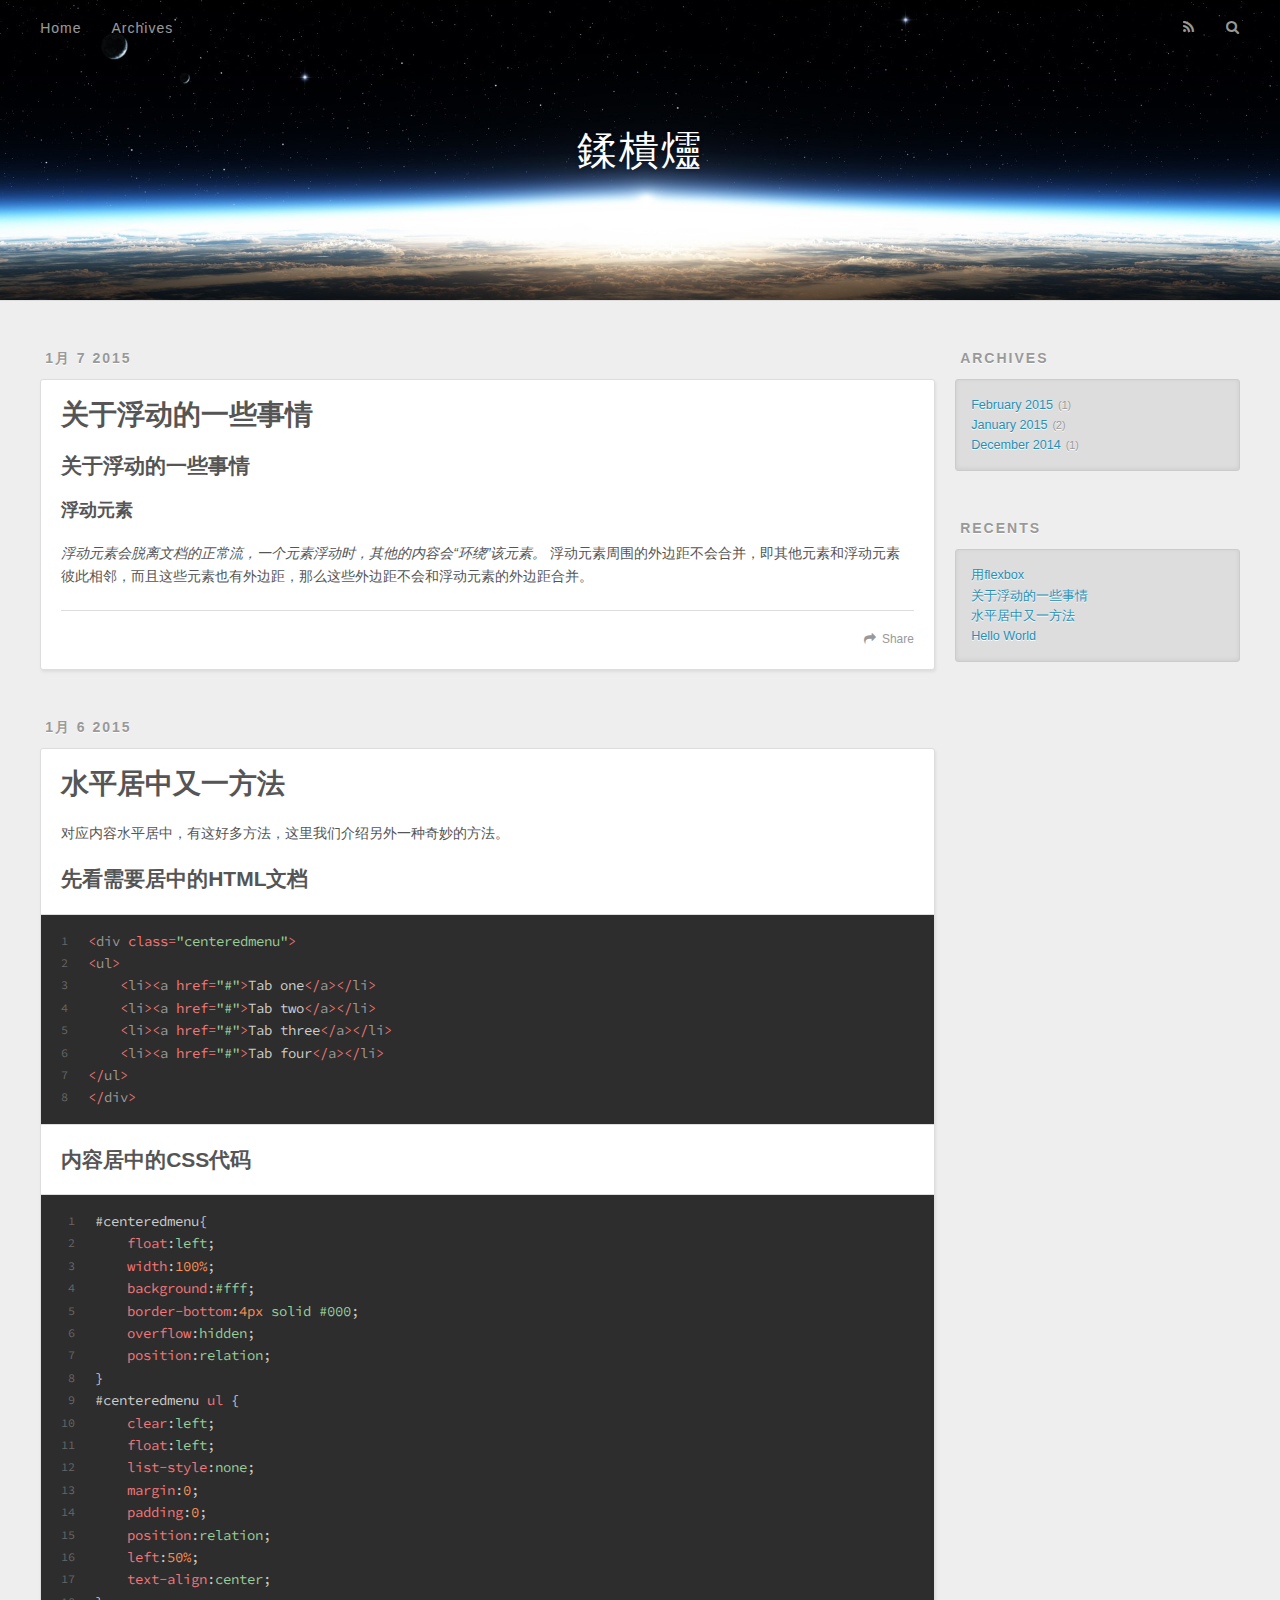
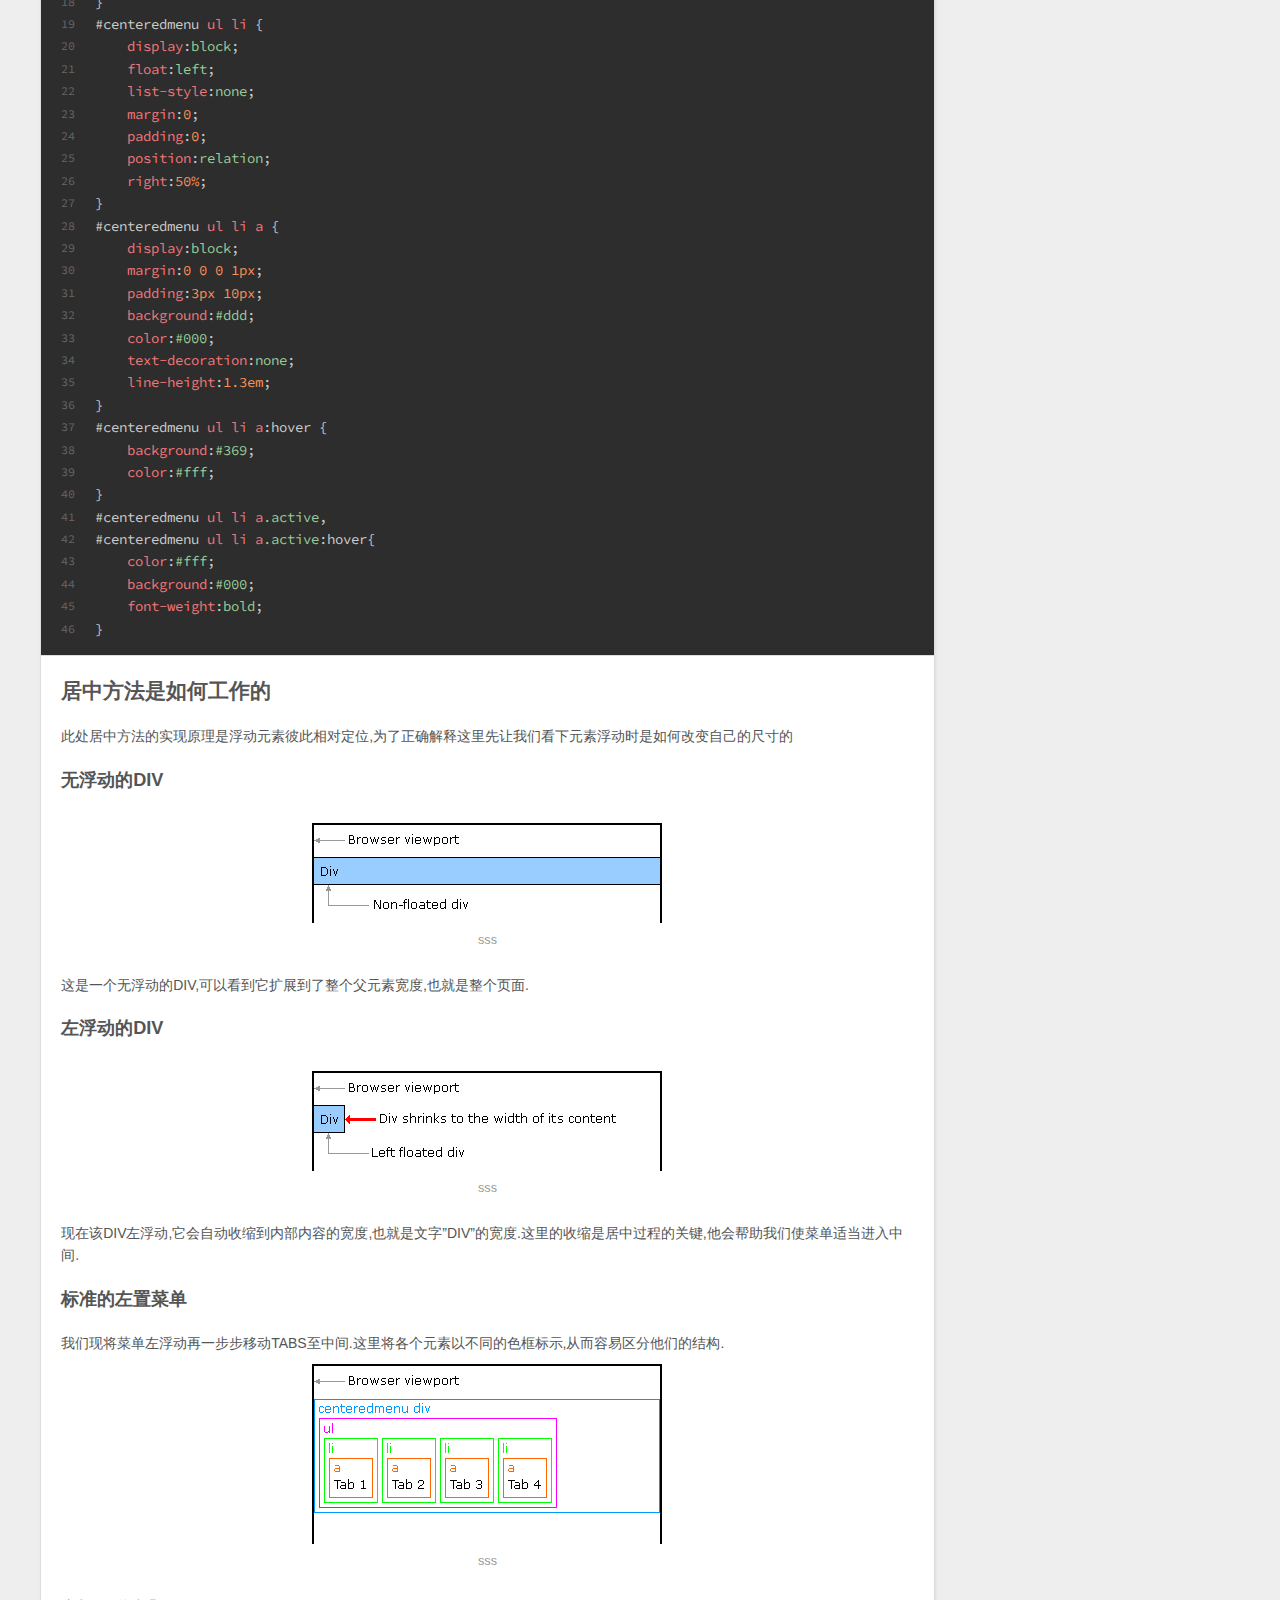
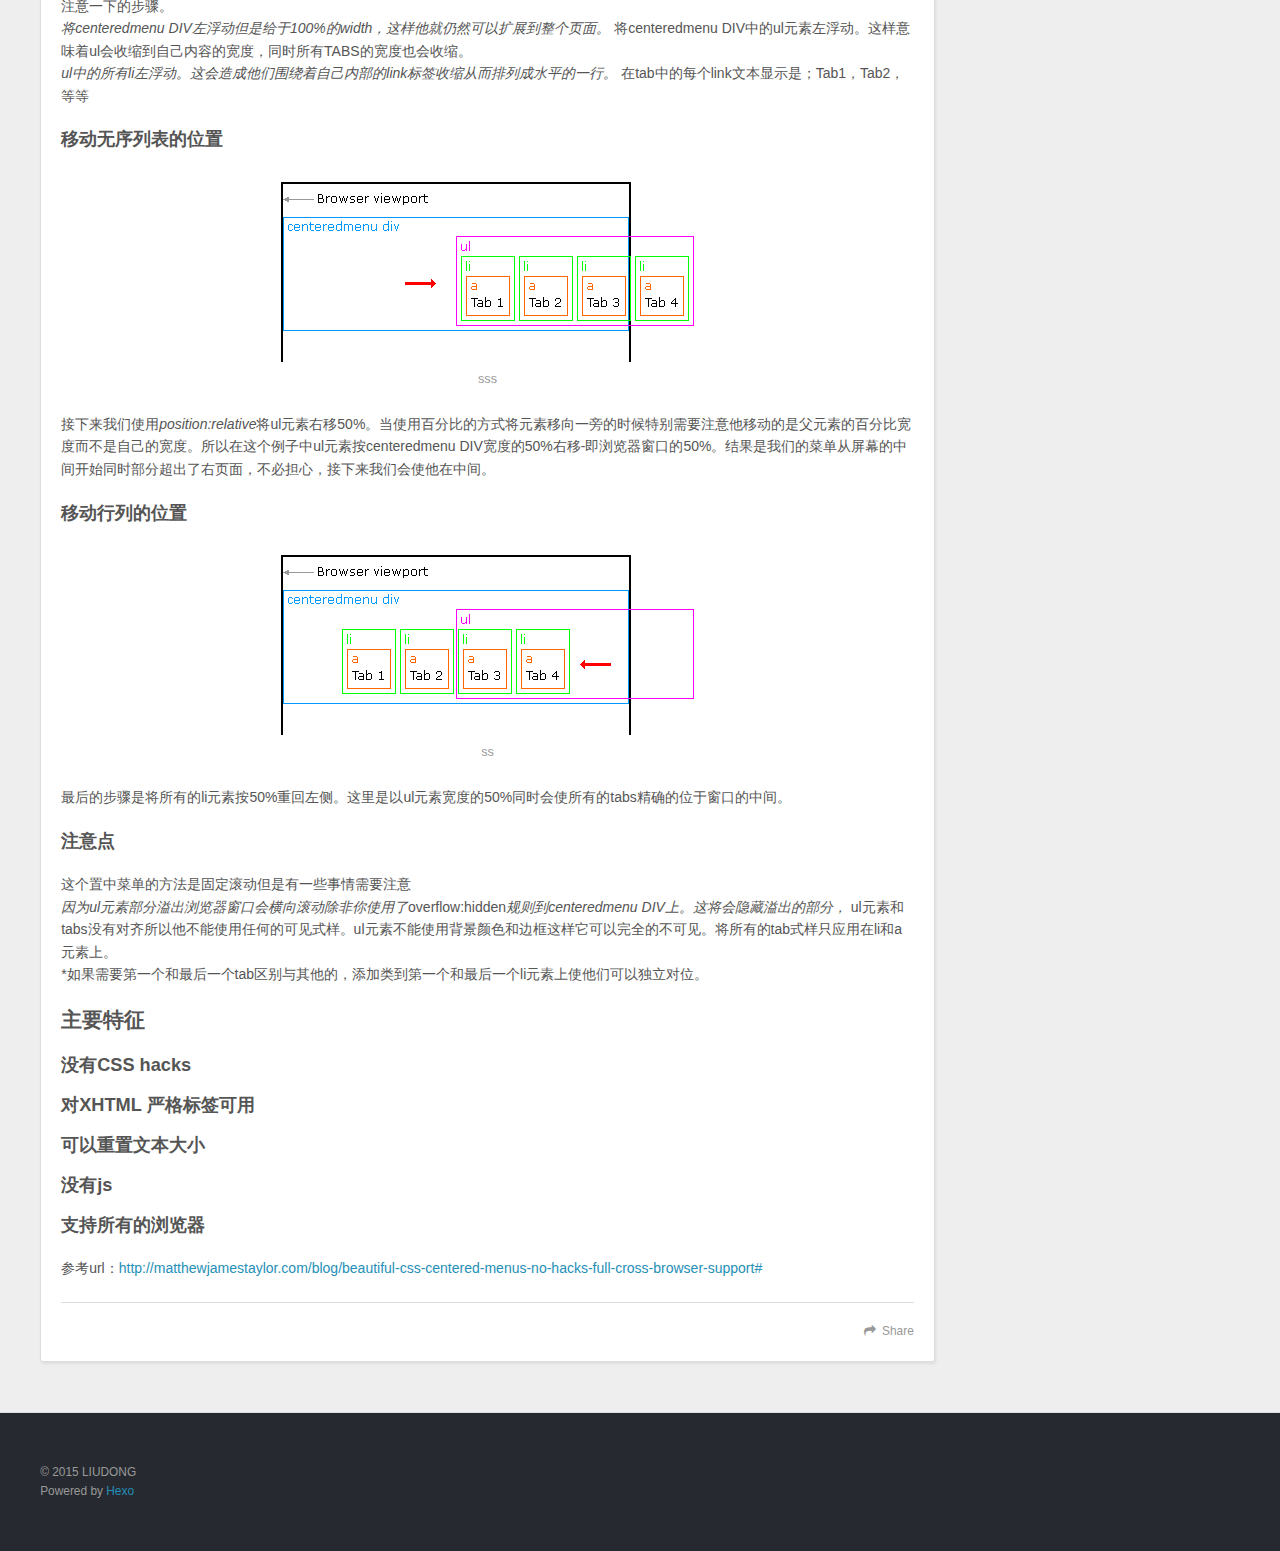
<file: archives/2015/01/index.html>
<!DOCTYPE html>
<html>
<head>
  <meta charset="utf-8">
  
  <title>Archives: 2015/1 | 鍒樻爧</title>
  <meta name="viewport" content="width=device-width, initial-scale=1, maximum-scale=1">
  <meta name="description">
<meta property="og:type" content="website">
<meta property="og:title" content="鍒樻爧">
<meta property="og:url" content="http://gliudong.github.io/archives/2015/01/">
<meta property="og:site_name" content="鍒樻爧">
<meta property="og:description">
<meta name="twitter:card" content="summary">
<meta name="twitter:title" content="鍒樻爧">
<meta name="twitter:description">

  
    <link rel="alternative" href="/atom.xml" title="鍒樻爧" type="application/atom+xml">
  
  
    <link rel="icon" href="/favicon.png">
  
  <link href="//fonts.googleapis.com/css?family=Source+Code+Pro" rel="stylesheet" type="text/css">
  <link rel="stylesheet" href="/css/style.css" type="text/css">

  

</head>
<body>
  <div id="container">
    <div id="wrap">
      <header id="header">
  <div id="banner"></div>
  <div id="header-outer" class="outer">
    <div id="header-title" class="inner">
      <h1 id="logo-wrap">
        <a href="/" id="logo">鍒樻爧</a>
      </h1>
      
    </div>
    <div id="header-inner" class="inner">
      <nav id="main-nav">
        <a id="main-nav-toggle" class="nav-icon"></a>
        
          <a class="main-nav-link" href="/">Home</a>
        
          <a class="main-nav-link" href="/archives">Archives</a>
        
      </nav>
      <nav id="sub-nav">
        
          <a id="nav-rss-link" class="nav-icon" href="/atom.xml" title="RSS Feed"></a>
        
        <a id="nav-search-btn" class="nav-icon" title="Search"></a>
      </nav>
      <div id="search-form-wrap">
        <form action="//google.com/search" method="get" accept-charset="UTF-8" class="search-form"><input type="search" name="q" results="0" class="search-form-input" placeholder="Search"><input type="submit" value="&#xF002;" class="search-form-submit"><input type="hidden" name="q" value="site:http://gliudong.github.io"></form>
      </div>
    </div>
  </div>
</header>
      <div class="outer">
        <section id="main">
  
    <article id="post-关于浮动的一些事情" class="article article-type-post" itemscope itemprop="blogPost">
  <div class="article-meta">
    <a href="/2015/01/07/关于浮动的一些事情/" class="article-date">
  <time datetime="2015-01-07T06:37:54.000Z" itemprop="datePublished">1月 7 2015</time>
</a>
    
  </div>
  <div class="article-inner">
    
    
      <header class="article-header">
        
  
    <h1 itemprop="name">
      <a class="article-title" href="/2015/01/07/关于浮动的一些事情/">关于浮动的一些事情</a>
    </h1>
  

      </header>
    
    <div class="article-entry" itemprop="articleBody">
      
        <h2 id="关于浮动的一些事情">关于浮动的一些事情</h2>
<h3 id="浮动元素">浮动元素</h3>
<p><em>浮动元素会脱离文档的正常流，一个元素浮动时，其他的内容会“环绕”该元素。
</em>浮动元素周围的外边距不会合并，即其他元素和浮动元素彼此相邻，而且这些元素也有外边距，那么这些外边距不会和浮动元素的外边距合并。</p>

      
    </div>
    <footer class="article-footer">
      <a data-url="http://gliudong.github.io/2015/01/07/关于浮动的一些事情/" data-id="ilaswt11ouo6qkfy" class="article-share-link">Share</a>
      
      
    </footer>
  </div>
  
</article>


  
    <article id="post-水平居中又一方法" class="article article-type-post" itemscope itemprop="blogPost">
  <div class="article-meta">
    <a href="/2015/01/06/水平居中又一方法/" class="article-date">
  <time datetime="2015-01-06T09:37:47.000Z" itemprop="datePublished">1月 6 2015</time>
</a>
    
  </div>
  <div class="article-inner">
    
    
      <header class="article-header">
        
  
    <h1 itemprop="name">
      <a class="article-title" href="/2015/01/06/水平居中又一方法/">水平居中又一方法</a>
    </h1>
  

      </header>
    
    <div class="article-entry" itemprop="articleBody">
      
        <p>对应内容水平居中，有这好多方法，这里我们介绍另外一种奇妙的方法。</p>
<h2 id="先看需要居中的HTML文档">先看需要居中的HTML文档</h2>
<figure class="highlight"><table><tr><td class="gutter"><pre><div class="line">1</div><div class="line">2</div><div class="line">3</div><div class="line">4</div><div class="line">5</div><div class="line">6</div><div class="line">7</div><div class="line">8</div></pre></td><td class="code"><pre><div class="line"><span class="tag">&lt;<span class="title">div</span> <span class="attribute">class</span>=<span class="value">"centeredmenu"</span>&gt;</span></div><div class="line"><span class="tag">&lt;<span class="title">ul</span>&gt;</span></div><div class="line">    <span class="tag">&lt;<span class="title">li</span>&gt;</span><span class="tag">&lt;<span class="title">a</span> <span class="attribute">href</span>=<span class="value">"#"</span>&gt;</span>Tab one<span class="tag">&lt;/<span class="title">a</span>&gt;</span><span class="tag">&lt;/<span class="title">li</span>&gt;</span></div><div class="line">    <span class="tag">&lt;<span class="title">li</span>&gt;</span><span class="tag">&lt;<span class="title">a</span> <span class="attribute">href</span>=<span class="value">"#"</span>&gt;</span>Tab two<span class="tag">&lt;/<span class="title">a</span>&gt;</span><span class="tag">&lt;/<span class="title">li</span>&gt;</span></div><div class="line">    <span class="tag">&lt;<span class="title">li</span>&gt;</span><span class="tag">&lt;<span class="title">a</span> <span class="attribute">href</span>=<span class="value">"#"</span>&gt;</span>Tab three<span class="tag">&lt;/<span class="title">a</span>&gt;</span><span class="tag">&lt;/<span class="title">li</span>&gt;</span></div><div class="line">    <span class="tag">&lt;<span class="title">li</span>&gt;</span><span class="tag">&lt;<span class="title">a</span> <span class="attribute">href</span>=<span class="value">"#"</span>&gt;</span>Tab four<span class="tag">&lt;/<span class="title">a</span>&gt;</span><span class="tag">&lt;/<span class="title">li</span>&gt;</span></div><div class="line"><span class="tag">&lt;/<span class="title">ul</span>&gt;</span></div><div class="line"><span class="tag">&lt;/<span class="title">div</span>&gt;</span></div></pre></td></tr></table></figure>

<h2 id="内容居中的CSS代码">内容居中的CSS代码</h2>
<figure class="highlight"><table><tr><td class="gutter"><pre><div class="line">1</div><div class="line">2</div><div class="line">3</div><div class="line">4</div><div class="line">5</div><div class="line">6</div><div class="line">7</div><div class="line">8</div><div class="line">9</div><div class="line">10</div><div class="line">11</div><div class="line">12</div><div class="line">13</div><div class="line">14</div><div class="line">15</div><div class="line">16</div><div class="line">17</div><div class="line">18</div><div class="line">19</div><div class="line">20</div><div class="line">21</div><div class="line">22</div><div class="line">23</div><div class="line">24</div><div class="line">25</div><div class="line">26</div><div class="line">27</div><div class="line">28</div><div class="line">29</div><div class="line">30</div><div class="line">31</div><div class="line">32</div><div class="line">33</div><div class="line">34</div><div class="line">35</div><div class="line">36</div><div class="line">37</div><div class="line">38</div><div class="line">39</div><div class="line">40</div><div class="line">41</div><div class="line">42</div><div class="line">43</div><div class="line">44</div><div class="line">45</div><div class="line">46</div></pre></td><td class="code"><pre><div class="line"><span class="id">#centeredmenu</span><span class="rules">{</span></div><div class="line">    <span class="rule"><span class="attribute">float</span>:<span class="value">left</span></span>;</div><div class="line">    <span class="rule"><span class="attribute">width</span>:<span class="value"><span class="number">100%</span></span></span>;</div><div class="line">    <span class="rule"><span class="attribute">background</span>:<span class="value"><span class="hexcolor">#fff</span></span></span>;</div><div class="line">    <span class="rule"><span class="attribute">border-bottom</span>:<span class="value"><span class="number">4px</span> solid <span class="hexcolor">#000</span></span></span>;</div><div class="line">    <span class="rule"><span class="attribute">overflow</span>:<span class="value">hidden</span></span>;</div><div class="line">    <span class="rule"><span class="attribute">position</span>:<span class="value">relation</span></span>;</div><div class="line"><span class="rule">}</span></div><div class="line"><span class="id">#centeredmenu</span> <span class="tag">ul</span> <span class="rules">{</span></div><div class="line">    <span class="rule"><span class="attribute">clear</span>:<span class="value">left</span></span>;</div><div class="line">    <span class="rule"><span class="attribute">float</span>:<span class="value">left</span></span>;</div><div class="line">    <span class="rule"><span class="attribute">list-style</span>:<span class="value">none</span></span>;</div><div class="line">    <span class="rule"><span class="attribute">margin</span>:<span class="value"><span class="number">0</span></span></span>;</div><div class="line">    <span class="rule"><span class="attribute">padding</span>:<span class="value"><span class="number">0</span></span></span>;</div><div class="line">    <span class="rule"><span class="attribute">position</span>:<span class="value">relation</span></span>;</div><div class="line">    <span class="rule"><span class="attribute">left</span>:<span class="value"><span class="number">50%</span></span></span>;</div><div class="line">    <span class="rule"><span class="attribute">text-align</span>:<span class="value">center</span></span>;</div><div class="line"><span class="rule">}</span></div><div class="line"><span class="id">#centeredmenu</span> <span class="tag">ul</span> <span class="tag">li</span> <span class="rules">{</span></div><div class="line">    <span class="rule"><span class="attribute">display</span>:<span class="value">block</span></span>;</div><div class="line">    <span class="rule"><span class="attribute">float</span>:<span class="value">left</span></span>;</div><div class="line">    <span class="rule"><span class="attribute">list-style</span>:<span class="value">none</span></span>;</div><div class="line">    <span class="rule"><span class="attribute">margin</span>:<span class="value"><span class="number">0</span></span></span>;</div><div class="line">    <span class="rule"><span class="attribute">padding</span>:<span class="value"><span class="number">0</span></span></span>;</div><div class="line">    <span class="rule"><span class="attribute">position</span>:<span class="value">relation</span></span>;</div><div class="line">    <span class="rule"><span class="attribute">right</span>:<span class="value"><span class="number">50%</span></span></span>;</div><div class="line"><span class="rule">}</span></div><div class="line"><span class="id">#centeredmenu</span> <span class="tag">ul</span> <span class="tag">li</span> <span class="tag">a</span> <span class="rules">{</span></div><div class="line">    <span class="rule"><span class="attribute">display</span>:<span class="value">block</span></span>;</div><div class="line">    <span class="rule"><span class="attribute">margin</span>:<span class="value"><span class="number">0</span> <span class="number">0</span> <span class="number">0</span> <span class="number">1px</span></span></span>;</div><div class="line">    <span class="rule"><span class="attribute">padding</span>:<span class="value"><span class="number">3px</span> <span class="number">10px</span></span></span>;</div><div class="line">    <span class="rule"><span class="attribute">background</span>:<span class="value"><span class="hexcolor">#ddd</span></span></span>;</div><div class="line">    <span class="rule"><span class="attribute">color</span>:<span class="value"><span class="hexcolor">#000</span></span></span>;</div><div class="line">    <span class="rule"><span class="attribute">text-decoration</span>:<span class="value">none</span></span>;</div><div class="line">    <span class="rule"><span class="attribute">line-height</span>:<span class="value"><span class="number">1.3em</span></span></span>;</div><div class="line"><span class="rule">}</span></div><div class="line"><span class="id">#centeredmenu</span> <span class="tag">ul</span> <span class="tag">li</span> <span class="tag">a</span><span class="pseudo">:hover</span> <span class="rules">{</span></div><div class="line">    <span class="rule"><span class="attribute">background</span>:<span class="value"><span class="hexcolor">#369</span></span></span>;</div><div class="line">    <span class="rule"><span class="attribute">color</span>:<span class="value"><span class="hexcolor">#fff</span></span></span>;</div><div class="line"><span class="rule">}</span></div><div class="line"><span class="id">#centeredmenu</span> <span class="tag">ul</span> <span class="tag">li</span> <span class="tag">a</span><span class="class">.active</span>,</div><div class="line"><span class="id">#centeredmenu</span> <span class="tag">ul</span> <span class="tag">li</span> <span class="tag">a</span><span class="class">.active</span><span class="pseudo">:hover</span><span class="rules">{</span></div><div class="line">    <span class="rule"><span class="attribute">color</span>:<span class="value"><span class="hexcolor">#fff</span></span></span>;</div><div class="line">    <span class="rule"><span class="attribute">background</span>:<span class="value"><span class="hexcolor">#000</span></span></span>;</div><div class="line">    <span class="rule"><span class="attribute">font-weight</span>:<span class="value">bold</span></span>;</div><div class="line"><span class="rule">}</span></div></pre></td></tr></table></figure>

<h2 id="居中方法是如何工作的">居中方法是如何工作的</h2>
<p>此处居中方法的实现原理是浮动元素彼此相对定位,为了正确解释这里先让我们看下元素浮动时是如何改变自己的尺寸的</p>
<h3 id="无浮动的DIV">无浮动的DIV</h3>
<p><img src="/centered-menus-non-floated-div.gif" alt="sss"><br>这是一个无浮动的DIV,可以看到它扩展到了整个父元素宽度,也就是整个页面.</p>
<h3 id="左浮动的DIV">左浮动的DIV</h3>
<p><img src="/centered-menus-left-floated-div.gif" alt="sss"><br>现在该DIV左浮动,它会自动收缩到内部内容的宽度,也就是文字”DIV”的宽度.这里的收缩是居中过程的关键,他会帮助我们使菜单适当进入中间.</p>
<h3 id="标准的左置菜单">标准的左置菜单</h3>
<p>我们现将菜单左浮动再一步步移动TABS至中间.这里将各个元素以不同的色框标示,从而容易区分他们的结构.<br><img src="/centered-menus-left-tabs.gif" alt="sss"><br>注意一下的步骤。<br><em>将centeredmenu DIV左浮动但是给于100%的width，这样他就仍然可以扩展到整个页面。
</em>将centeredmenu DIV中的ul元素左浮动。这样意味着ul会收缩到自己内容的宽度，同时所有TABS的宽度也会收缩。<br><em>ul中的所有li左浮动。这会造成他们围绕着自己内部的link标签收缩从而排列成水平的一行。
</em>在tab中的每个link文本显示是；Tab1，Tab2，等等</p>
<h3 id="移动无序列表的位置">移动无序列表的位置</h3>
<p><img src="/centered-menus-shifted-tabs.gif" alt="sss"><br>接下来我们使用<em>position:relative</em>将ul元素右移50%。当使用百分比的方式将元素移向一旁的时候特别需要注意他移动的是父元素的百分比宽度而不是自己的宽度。所以在这个例子中ul元素按centeredmenu DIV宽度的50%右移-即浏览器窗口的50%。结果是我们的菜单从屏幕的中间开始同时部分超出了右页面，不必担心，接下来我们会使他在中间。</p>
<h3 id="移动行列的位置">移动行列的位置</h3>
<p><img src="/centered-menus-centered-tabs.gif" alt="ss"><br>最后的步骤是将所有的li元素按50%重回左侧。这里是以ul元素宽度的50%同时会使所有的tabs精确的位于窗口的中间。</p>
<h3 id="注意点">注意点</h3>
<p>这个置中菜单的方法是固定滚动但是有一些事情需要注意<br><em>因为ul元素部分溢出浏览器窗口会横向滚动除非你使用了</em>overflow:hidden<em>规则到centeredmenu DIV上。这将会隐藏溢出的部分，
</em>ul元素和tabs没有对齐所以他不能使用任何的可见式样。ul元素不能使用背景颜色和边框这样它可以完全的不可见。将所有的tab式样只应用在li和a元素上。<br>*如果需要第一个和最后一个tab区别与其他的，添加类到第一个和最后一个li元素上使他们可以独立对位。</p>
<h2 id="主要特征">主要特征</h2>
<h3 id="没有CSS_hacks">没有CSS hacks</h3>
<h3 id="对XHTML_严格标签可用">对XHTML 严格标签可用</h3>
<h3 id="可以重置文本大小">可以重置文本大小</h3>
<h3 id="没有js">没有js</h3>
<h3 id="支持所有的浏览器">支持所有的浏览器</h3>
<p>参考url：<a href="http://matthewjamestaylor.com/blog/beautiful-css-centered-menus-no-hacks-full-cross-browser-support#" target="_blank" rel="external">http://matthewjamestaylor.com/blog/beautiful-css-centered-menus-no-hacks-full-cross-browser-support#</a></p>

      
    </div>
    <footer class="article-footer">
      <a data-url="http://gliudong.github.io/2015/01/06/水平居中又一方法/" data-id="dngagw16526lreyf" class="article-share-link">Share</a>
      
      
    </footer>
  </div>
  
</article>


  
  
</section>
        
          <aside id="sidebar">
  
    
  
    
  
    
  
    
  <div class="widget-wrap">
    <h3 class="widget-title">Archives</h3>
    <div class="widget">
      <ul class="archive-list"><li class="archive-list-item"><a class="archive-list-link" href="/archives/2015/02/">February 2015</a><span class="archive-list-count">1</span></li><li class="archive-list-item"><a class="archive-list-link" href="/archives/2015/01/">January 2015</a><span class="archive-list-count">2</span></li><li class="archive-list-item"><a class="archive-list-link" href="/archives/2014/12/">December 2014</a><span class="archive-list-count">1</span></li></ul>
    </div>
  </div>

  
    
  <div class="widget-wrap">
    <h3 class="widget-title">Recents</h3>
    <div class="widget">
      <ul>
        
          <li>
            <a href="/2015/02/12/用flexbox/">用flexbox</a>
          </li>
        
          <li>
            <a href="/2015/01/07/关于浮动的一些事情/">关于浮动的一些事情</a>
          </li>
        
          <li>
            <a href="/2015/01/06/水平居中又一方法/">水平居中又一方法</a>
          </li>
        
          <li>
            <a href="/2014/12/31/hello-world/">Hello World</a>
          </li>
        
      </ul>
    </div>
  </div>

  
</aside>
        
      </div>
      <footer id="footer">
  
  <div class="outer">
    <div id="footer-info" class="inner">
      &copy; 2015 LIUDONG<br>
      Powered by <a href="http://hexo.io/" target="_blank">Hexo</a>
    </div>
  </div>
</footer>
    </div>
    <nav id="mobile-nav">
  
    <a href="/" class="mobile-nav-link">Home</a>
  
    <a href="/archives" class="mobile-nav-link">Archives</a>
  
</nav>
    

<script src="//ajax.googleapis.com/ajax/libs/jquery/2.0.3/jquery.min.js"></script>


  <link rel="stylesheet" href="/fancybox/jquery.fancybox.css" type="text/css">

  <script src="/fancybox/jquery.fancybox.pack.js" type="text/javascript"></script>



<script src="/js/script.js" type="text/javascript"></script>


  </div>
</body>
</html>
</file>
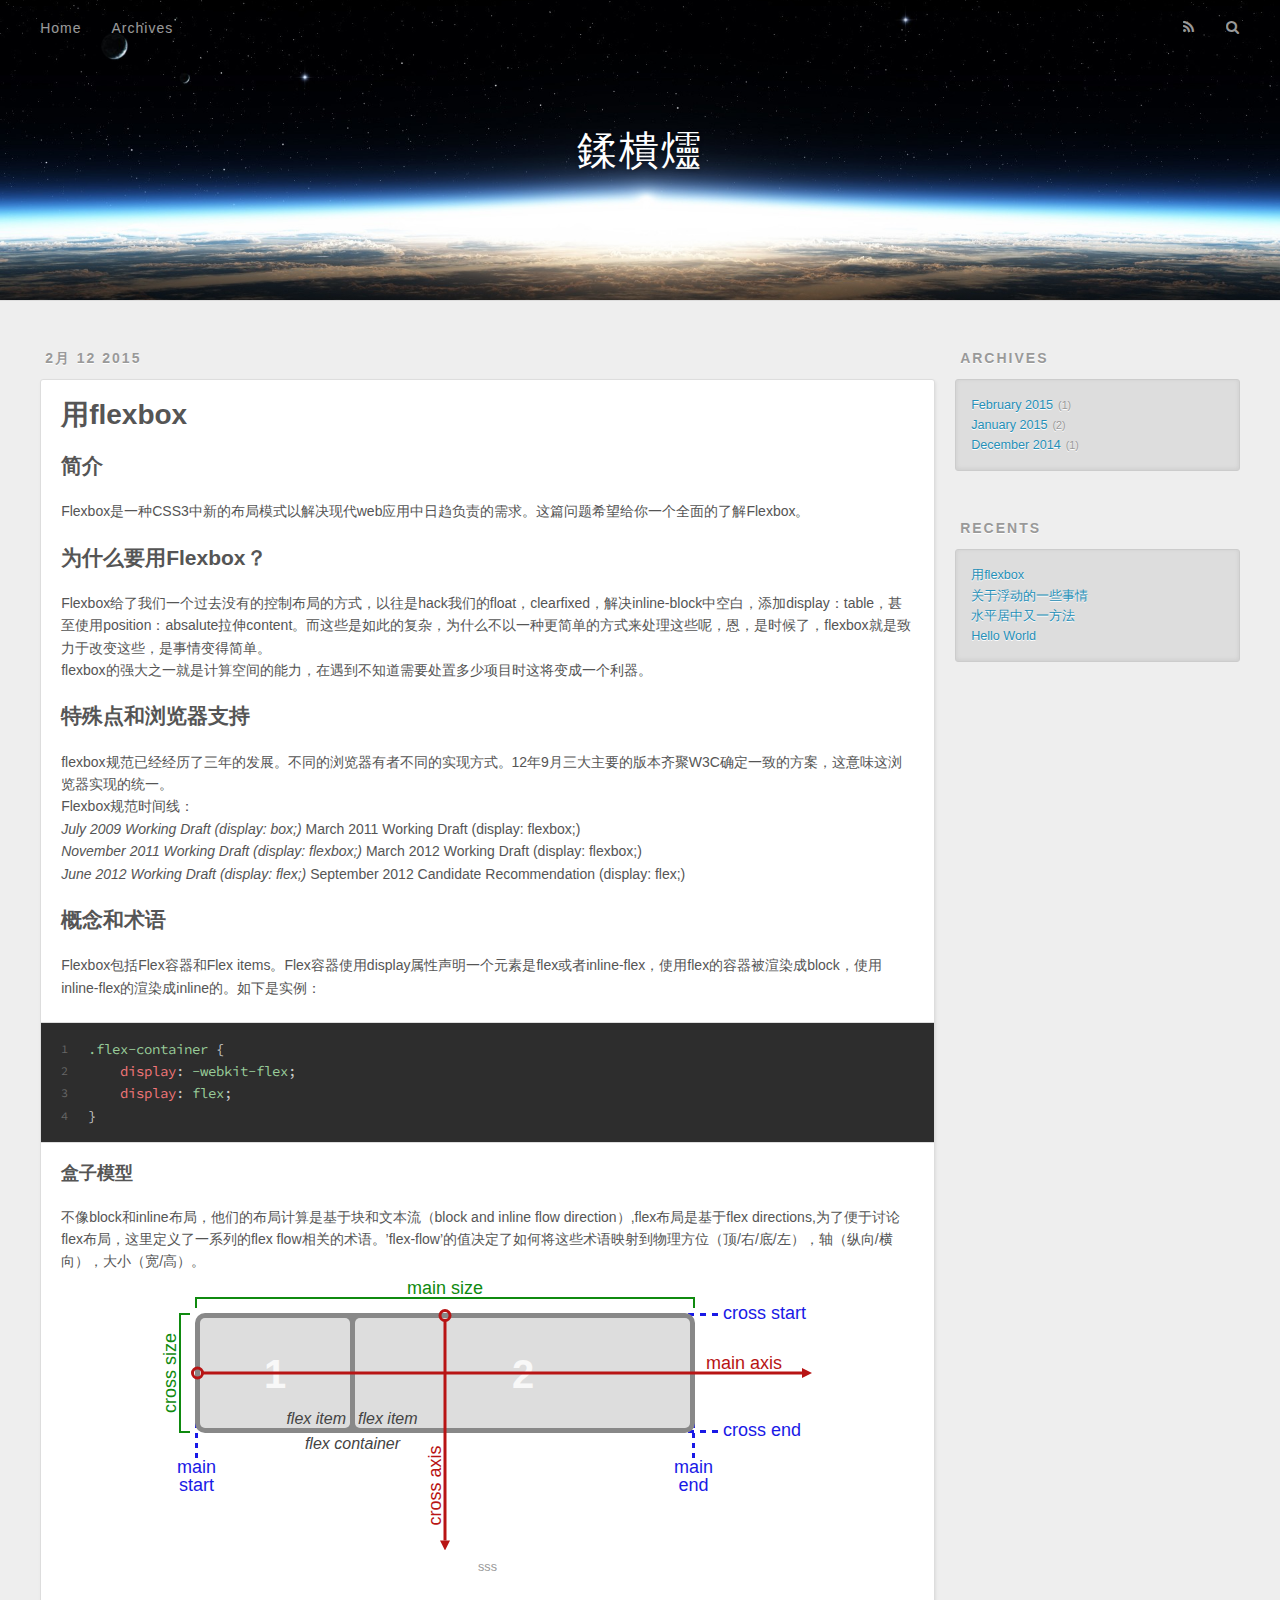
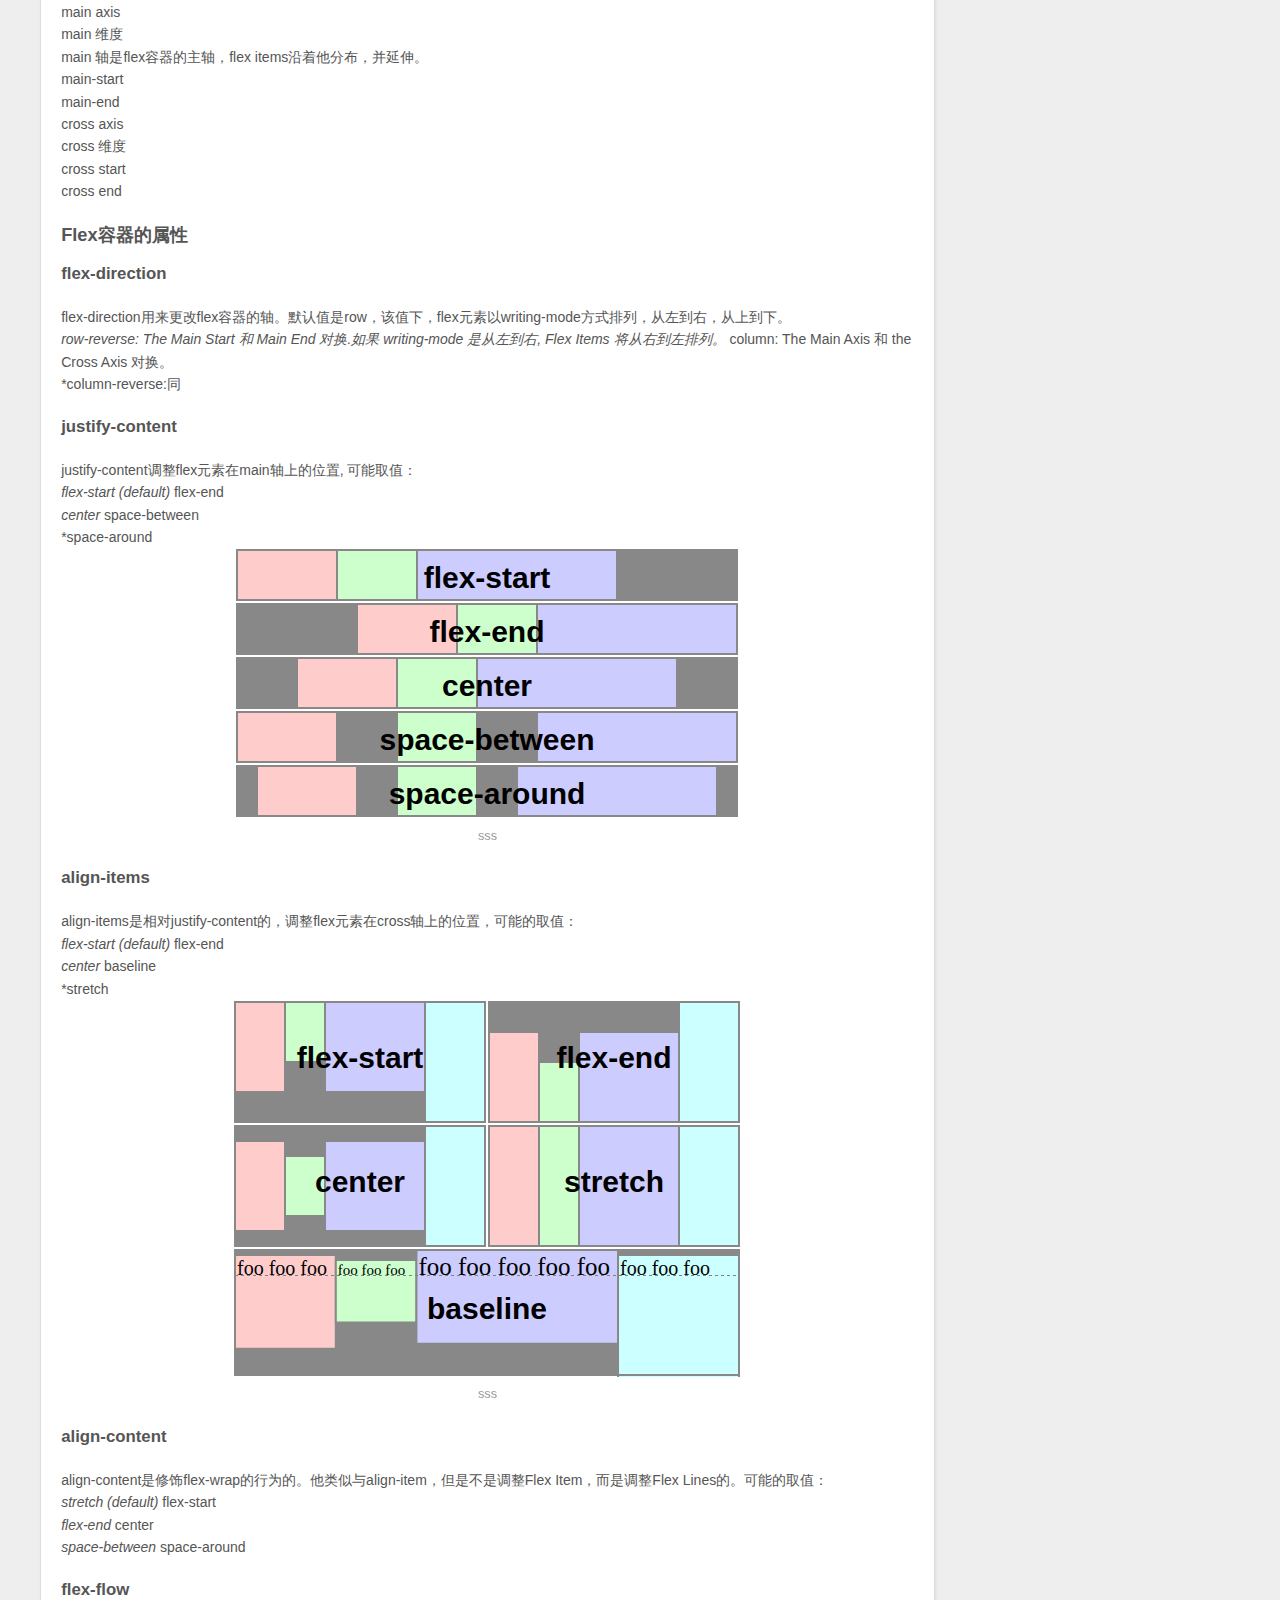
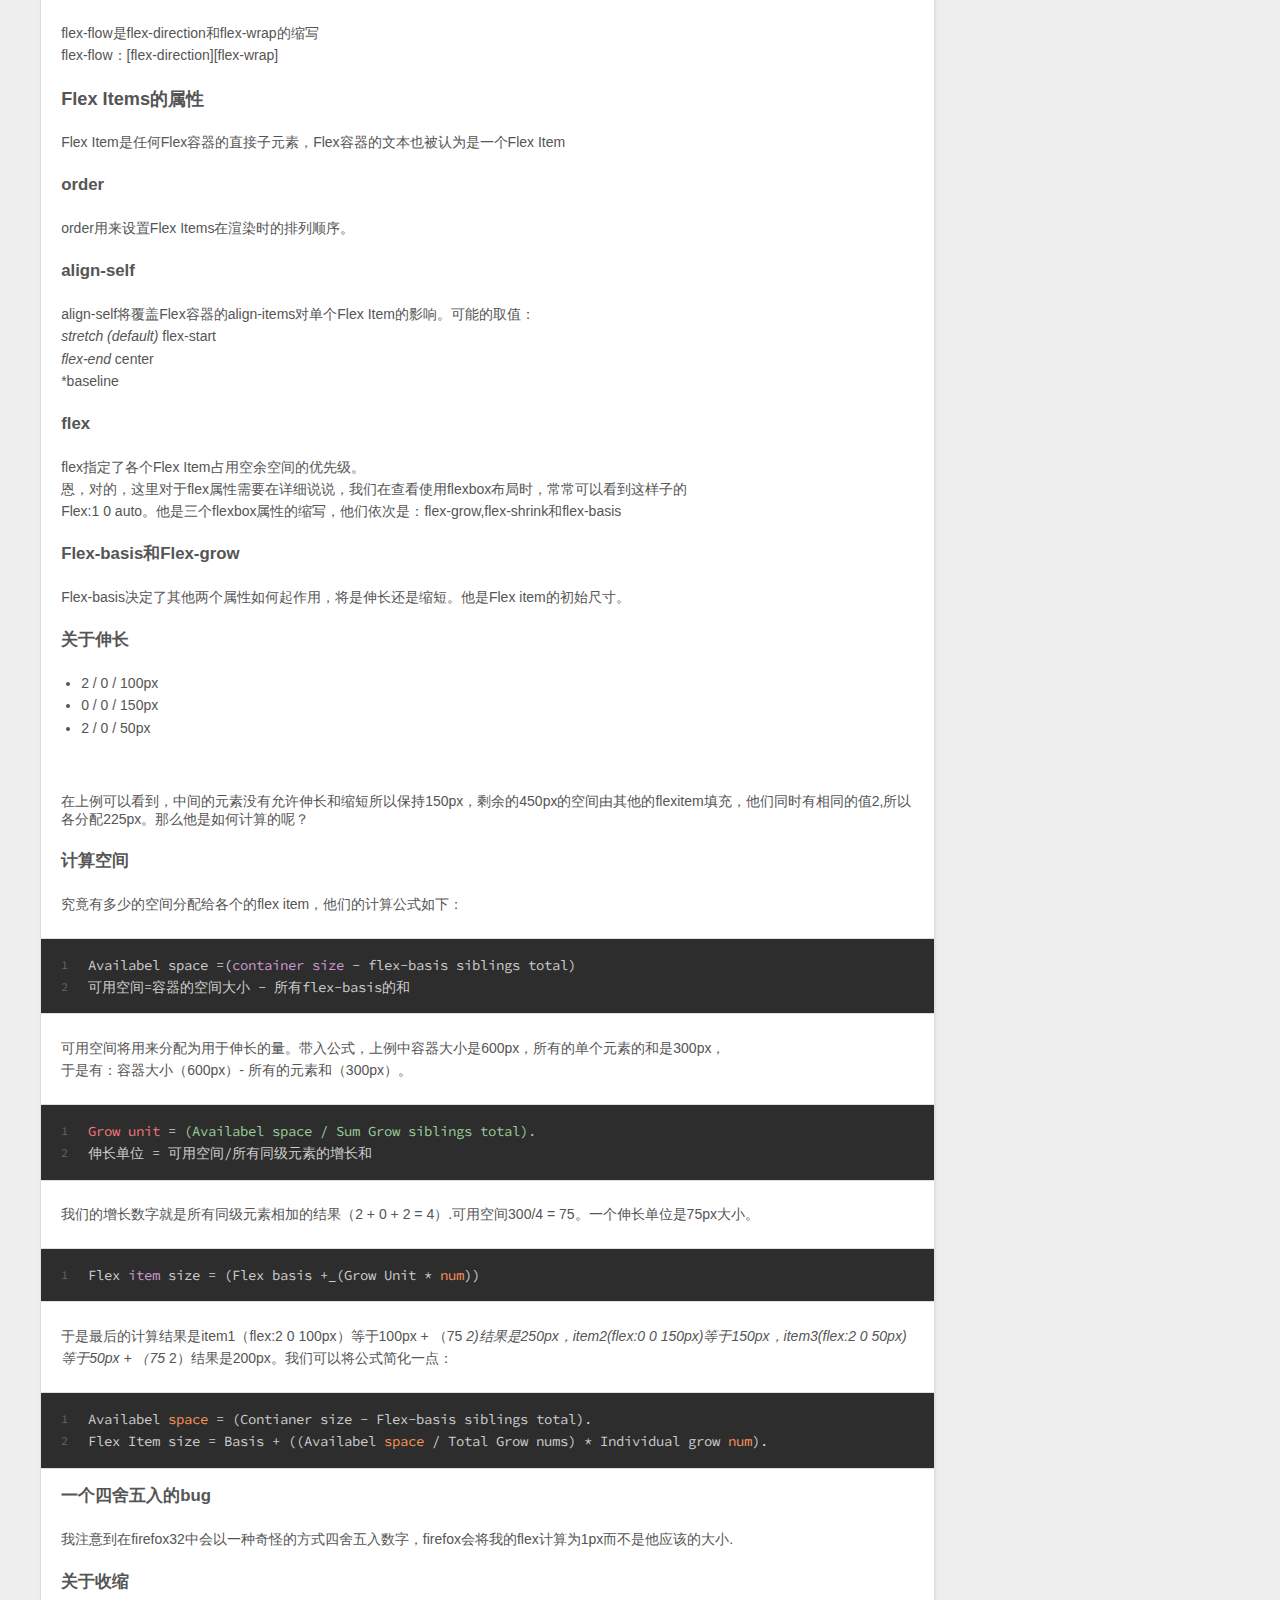
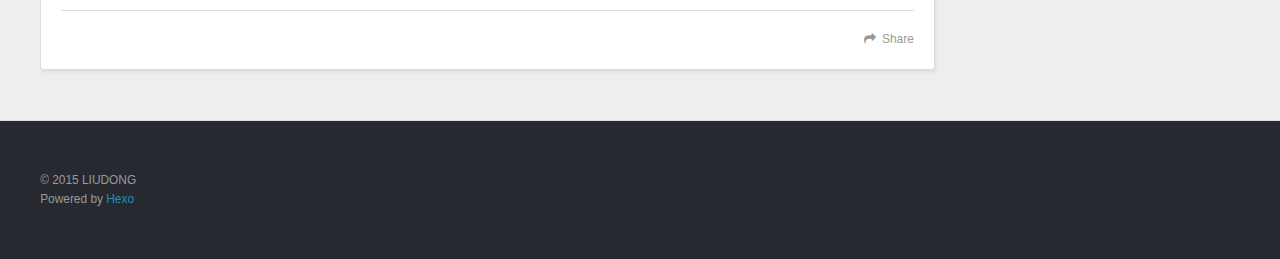
<file: archives/2015/02/index.html>
<!DOCTYPE html>
<html>
<head>
  <meta charset="utf-8">
  
  <title>Archives: 2015/2 | 鍒樻爧</title>
  <meta name="viewport" content="width=device-width, initial-scale=1, maximum-scale=1">
  <meta name="description">
<meta property="og:type" content="website">
<meta property="og:title" content="鍒樻爧">
<meta property="og:url" content="http://gliudong.github.io/archives/2015/02/">
<meta property="og:site_name" content="鍒樻爧">
<meta property="og:description">
<meta name="twitter:card" content="summary">
<meta name="twitter:title" content="鍒樻爧">
<meta name="twitter:description">

  
    <link rel="alternative" href="/atom.xml" title="鍒樻爧" type="application/atom+xml">
  
  
    <link rel="icon" href="/favicon.png">
  
  <link href="//fonts.googleapis.com/css?family=Source+Code+Pro" rel="stylesheet" type="text/css">
  <link rel="stylesheet" href="/css/style.css" type="text/css">

  

</head>
<body>
  <div id="container">
    <div id="wrap">
      <header id="header">
  <div id="banner"></div>
  <div id="header-outer" class="outer">
    <div id="header-title" class="inner">
      <h1 id="logo-wrap">
        <a href="/" id="logo">鍒樻爧</a>
      </h1>
      
    </div>
    <div id="header-inner" class="inner">
      <nav id="main-nav">
        <a id="main-nav-toggle" class="nav-icon"></a>
        
          <a class="main-nav-link" href="/">Home</a>
        
          <a class="main-nav-link" href="/archives">Archives</a>
        
      </nav>
      <nav id="sub-nav">
        
          <a id="nav-rss-link" class="nav-icon" href="/atom.xml" title="RSS Feed"></a>
        
        <a id="nav-search-btn" class="nav-icon" title="Search"></a>
      </nav>
      <div id="search-form-wrap">
        <form action="//google.com/search" method="get" accept-charset="UTF-8" class="search-form"><input type="search" name="q" results="0" class="search-form-input" placeholder="Search"><input type="submit" value="&#xF002;" class="search-form-submit"><input type="hidden" name="q" value="site:http://gliudong.github.io"></form>
      </div>
    </div>
  </div>
</header>
      <div class="outer">
        <section id="main">
  
    <article id="post-用flexbox" class="article article-type-post" itemscope itemprop="blogPost">
  <div class="article-meta">
    <a href="/2015/02/12/用flexbox/" class="article-date">
  <time datetime="2015-02-12T09:00:38.000Z" itemprop="datePublished">2月 12 2015</time>
</a>
    
  </div>
  <div class="article-inner">
    
    
      <header class="article-header">
        
  
    <h1 itemprop="name">
      <a class="article-title" href="/2015/02/12/用flexbox/">用flexbox</a>
    </h1>
  

      </header>
    
    <div class="article-entry" itemprop="articleBody">
      
        <h2 id="简介">简介</h2>
<p>Flexbox是一种CSS3中新的布局模式以解决现代web应用中日趋负责的需求。这篇问题希望给你一个全面的了解Flexbox。</p>
<h2 id="为什么要用Flexbox？">为什么要用Flexbox？</h2>
<p>Flexbox给了我们一个过去没有的控制布局的方式，以往是hack我们的float，clearfixed，解决inline-block中空白，添加display：table，甚至使用position：absalute拉伸content。而这些是如此的复杂，为什么不以一种更简单的方式来处理这些呢，恩，是时候了，flexbox就是致力于改变这些，是事情变得简单。<br>flexbox的强大之一就是计算空间的能力，在遇到不知道需要处置多少项目时这将变成一个利器。</p>
<h2 id="特殊点和浏览器支持">特殊点和浏览器支持</h2>
<p>flexbox规范已经经历了三年的发展。不同的浏览器有者不同的实现方式。12年9月三大主要的版本齐聚W3C确定一致的方案，这意味这浏览器实现的统一。<br>Flexbox规范时间线：<br><em>July 2009 Working Draft (display: box;)
</em>March 2011 Working Draft (display: flexbox;)<br><em>November 2011 Working Draft (display: flexbox;)
</em>March 2012 Working Draft (display: flexbox;)<br><em>June 2012 Working Draft (display: flex;)
</em>September 2012 Candidate Recommendation (display: flex;)</p>
<h2 id="概念和术语">概念和术语</h2>
<p>Flexbox包括Flex容器和Flex items。Flex容器使用display属性声明一个元素是flex或者inline-flex，使用flex的容器被渲染成block，使用inline-flex的渲染成inline的。如下是实例：</p>
<figure class="highlight"><table><tr><td class="gutter"><pre><div class="line">1</div><div class="line">2</div><div class="line">3</div><div class="line">4</div></pre></td><td class="code"><pre><div class="line"><span class="class">.flex-container</span> <span class="rules">{</span></div><div class="line">    <span class="rule"><span class="attribute">display</span>:<span class="value"> -webkit-flex</span></span>;</div><div class="line">    <span class="rule"><span class="attribute">display</span>:<span class="value"> flex</span></span>;</div><div class="line"><span class="rule">}</span></div></pre></td></tr></table></figure>

<h3 id="盒子模型">盒子模型</h3>
<p>不像block和inline布局，他们的布局计算是基于块和文本流（block and inline flow direction）,flex布局是基于flex directions,为了便于讨论flex布局，这里定义了一系列的flex flow相关的术语。’flex-flow’的值决定了如何将这些术语映射到物理方位（顶/右/底/左），轴（纵向/横向），大小（宽/高）。<br><img src="/flex-direction-terms.svg" alt="sss"><br>main axis<br>main 维度<br>main 轴是flex容器的主轴，flex items沿着他分布，并延伸。<br>main-start<br>main-end<br>cross axis<br>cross 维度<br>cross start<br>cross end</p>
<h3 id="Flex容器的属性">Flex容器的属性</h3>
<h4 id="flex-direction">flex-direction</h4>
<p>flex-direction用来更改flex容器的轴。默认值是row，该值下，flex元素以writing-mode方式排列，从左到右，从上到下。<br><em>row-reverse: The Main Start 和 Main End 对换.如果 writing-mode 是从左到右, Flex Items 将从右到左排列。
</em>column: The Main Axis 和 the Cross Axis 对换。<br>*column-reverse:同 </p>
<h4 id="justify-content">justify-content</h4>
<p>justify-content调整flex元素在main轴上的位置, 可能取值：<br><em>flex-start (default)
</em>flex-end<br><em>center
</em>space-between<br>*space-around<br><img src="/flex-pack.svg" alt="sss"></p>
<h4 id="align-items">align-items</h4>
<p>align-items是相对justify-content的，调整flex元素在cross轴上的位置，可能的取值：<br><em>flex-start (default)
</em>flex-end<br><em>center
</em>baseline<br>*stretch<br><img src="/flex-align.svg" alt="sss"></p>
<h4 id="align-content">align-content</h4>
<p>align-content是修饰flex-wrap的行为的。他类似与align-item，但是不是调整Flex Item，而是调整Flex Lines的。可能的取值：<br><em>stretch (default)
</em>flex-start<br><em>flex-end
</em>center<br><em>space-between
</em>space-around</p>
<h4 id="flex-flow">flex-flow</h4>
<p>flex-flow是flex-direction和flex-wrap的缩写<br>flex-flow：[flex-direction][flex-wrap]</p>
<h3 id="Flex_Items的属性">Flex Items的属性</h3>
<p>Flex Item是任何Flex容器的直接子元素，Flex容器的文本也被认为是一个Flex Item</p>
<h4 id="order">order</h4>
<p>order用来设置Flex Items在渲染时的排列顺序。</p>
<h4 id="align-self">align-self</h4>
<p>align-self将覆盖Flex容器的align-items对单个Flex Item的影响。可能的取值：<br><em>stretch (default)
</em>flex-start<br><em>flex-end
</em>center<br>*baseline</p>
<h4 id="flex">flex</h4>
<p>flex指定了各个Flex Item占用空余空间的优先级。<br>恩，对的，这里对于flex属性需要在详细说说，我们在查看使用flexbox布局时，常常可以看到这样子的<br>Flex:1 0 auto。他是三个flexbox属性的缩写，他们依次是：flex-grow,flex-shrink和flex-basis</p>
<h4 id="Flex-basis和Flex-grow">Flex-basis和Flex-grow</h4>
<p>Flex-basis决定了其他两个属性如何起作用，将是伸长还是缩短。他是Flex item的初始尺寸。</p>
<h4 id="关于伸长">关于伸长</h4>
<div class="d-container"><p><ul class="d-flex d-ex2"><li>2 / 0 / 100px</li><li>0 / 0 / 150px</li>    <li>2 / 0 / 50px</li></ul></div><br><br>在上例可以看到，中间的元素没有允许伸长和缩短所以保持150px，剩余的450px的空间由其他的flexitem填充，他们同时有相同的值2,所以各分配225px。那么他是如何计算的呢？</p>
<h4 id="计算空间">计算空间</h4>
<p>究竟有多少的空间分配给各个的flex item，他们的计算公式如下：</p>
<figure class="highlight"><table><tr><td class="gutter"><pre><div class="line">1</div><div class="line">2</div></pre></td><td class="code"><pre><div class="line">Availabel space =(<span class="keyword">container</span> <span class="keyword">size</span> - flex-basis siblings total)</div><div class="line">可用空间=容器的空间大小 - 所有flex-basis的和</div></pre></td></tr></table></figure>

<p>可用空间将用来分配为用于伸长的量。带入公式，上例中容器大小是600px，所有的单个元素的和是300px，<br>于是有：容器大小（600px）- 所有的元素和（300px）。</p>
<figure class="highlight"><table><tr><td class="gutter"><pre><div class="line">1</div><div class="line">2</div></pre></td><td class="code"><pre><div class="line"><span class="attribute">Grow unit </span>=<span class="string"> (Availabel space / Sum Grow siblings total).</span></div><div class="line">伸长单位 = 可用空间/所有同级元素的增长和</div></pre></td></tr></table></figure>

<p>我们的增长数字就是所有同级元素相加的结果（2 + 0 + 2 = 4）.可用空间300/4 = 75。一个伸长单位是75px大小。</p>
<figure class="highlight"><table><tr><td class="gutter"><pre><div class="line">1</div></pre></td><td class="code"><pre><div class="line">Flex <span class="keyword">item</span> size = (Flex basis +_(Grow Unit * <span class="built_in">num</span>))</div></pre></td></tr></table></figure>

<p>于是最后的计算结果是item1（flex:2 0 100px）等于100px + （75 <em>2)结果是250px，item2(flex:0 0 150px)等于150px，item3(flex:2 0 50px)等于50px + （75 </em> 2）结果是200px。我们可以将公式简化一点：</p>
<figure class="highlight"><table><tr><td class="gutter"><pre><div class="line">1</div><div class="line">2</div></pre></td><td class="code"><pre><div class="line">Availabel <span class="constant">space</span> = (Contianer size - Flex-basis siblings total).</div><div class="line">Flex Item size = Basis + ((Availabel <span class="constant">space</span> / Total Grow nums) * Individual grow <span class="built_in">num</span>).</div></pre></td></tr></table></figure>

<h4 id="一个四舍五入的bug">一个四舍五入的bug</h4>
<p>我注意到在firefox32中会以一种奇怪的方式四舍五入数字，firefox会将我的flex计算为1px而不是他应该的大小.</p>
<h4 id="关于收缩">关于收缩</h4>

      
    </div>
    <footer class="article-footer">
      <a data-url="http://gliudong.github.io/2015/02/12/用flexbox/" data-id="mi177kusduvtq7qt" class="article-share-link">Share</a>
      
      
    </footer>
  </div>
  
</article>


  
  
</section>
        
          <aside id="sidebar">
  
    
  
    
  
    
  
    
  <div class="widget-wrap">
    <h3 class="widget-title">Archives</h3>
    <div class="widget">
      <ul class="archive-list"><li class="archive-list-item"><a class="archive-list-link" href="/archives/2015/02/">February 2015</a><span class="archive-list-count">1</span></li><li class="archive-list-item"><a class="archive-list-link" href="/archives/2015/01/">January 2015</a><span class="archive-list-count">2</span></li><li class="archive-list-item"><a class="archive-list-link" href="/archives/2014/12/">December 2014</a><span class="archive-list-count">1</span></li></ul>
    </div>
  </div>

  
    
  <div class="widget-wrap">
    <h3 class="widget-title">Recents</h3>
    <div class="widget">
      <ul>
        
          <li>
            <a href="/2015/02/12/用flexbox/">用flexbox</a>
          </li>
        
          <li>
            <a href="/2015/01/07/关于浮动的一些事情/">关于浮动的一些事情</a>
          </li>
        
          <li>
            <a href="/2015/01/06/水平居中又一方法/">水平居中又一方法</a>
          </li>
        
          <li>
            <a href="/2014/12/31/hello-world/">Hello World</a>
          </li>
        
      </ul>
    </div>
  </div>

  
</aside>
        
      </div>
      <footer id="footer">
  
  <div class="outer">
    <div id="footer-info" class="inner">
      &copy; 2015 LIUDONG<br>
      Powered by <a href="http://hexo.io/" target="_blank">Hexo</a>
    </div>
  </div>
</footer>
    </div>
    <nav id="mobile-nav">
  
    <a href="/" class="mobile-nav-link">Home</a>
  
    <a href="/archives" class="mobile-nav-link">Archives</a>
  
</nav>
    

<script src="//ajax.googleapis.com/ajax/libs/jquery/2.0.3/jquery.min.js"></script>


  <link rel="stylesheet" href="/fancybox/jquery.fancybox.css" type="text/css">

  <script src="/fancybox/jquery.fancybox.pack.js" type="text/javascript"></script>



<script src="/js/script.js" type="text/javascript"></script>


  </div>
</body>
</html>
</file>
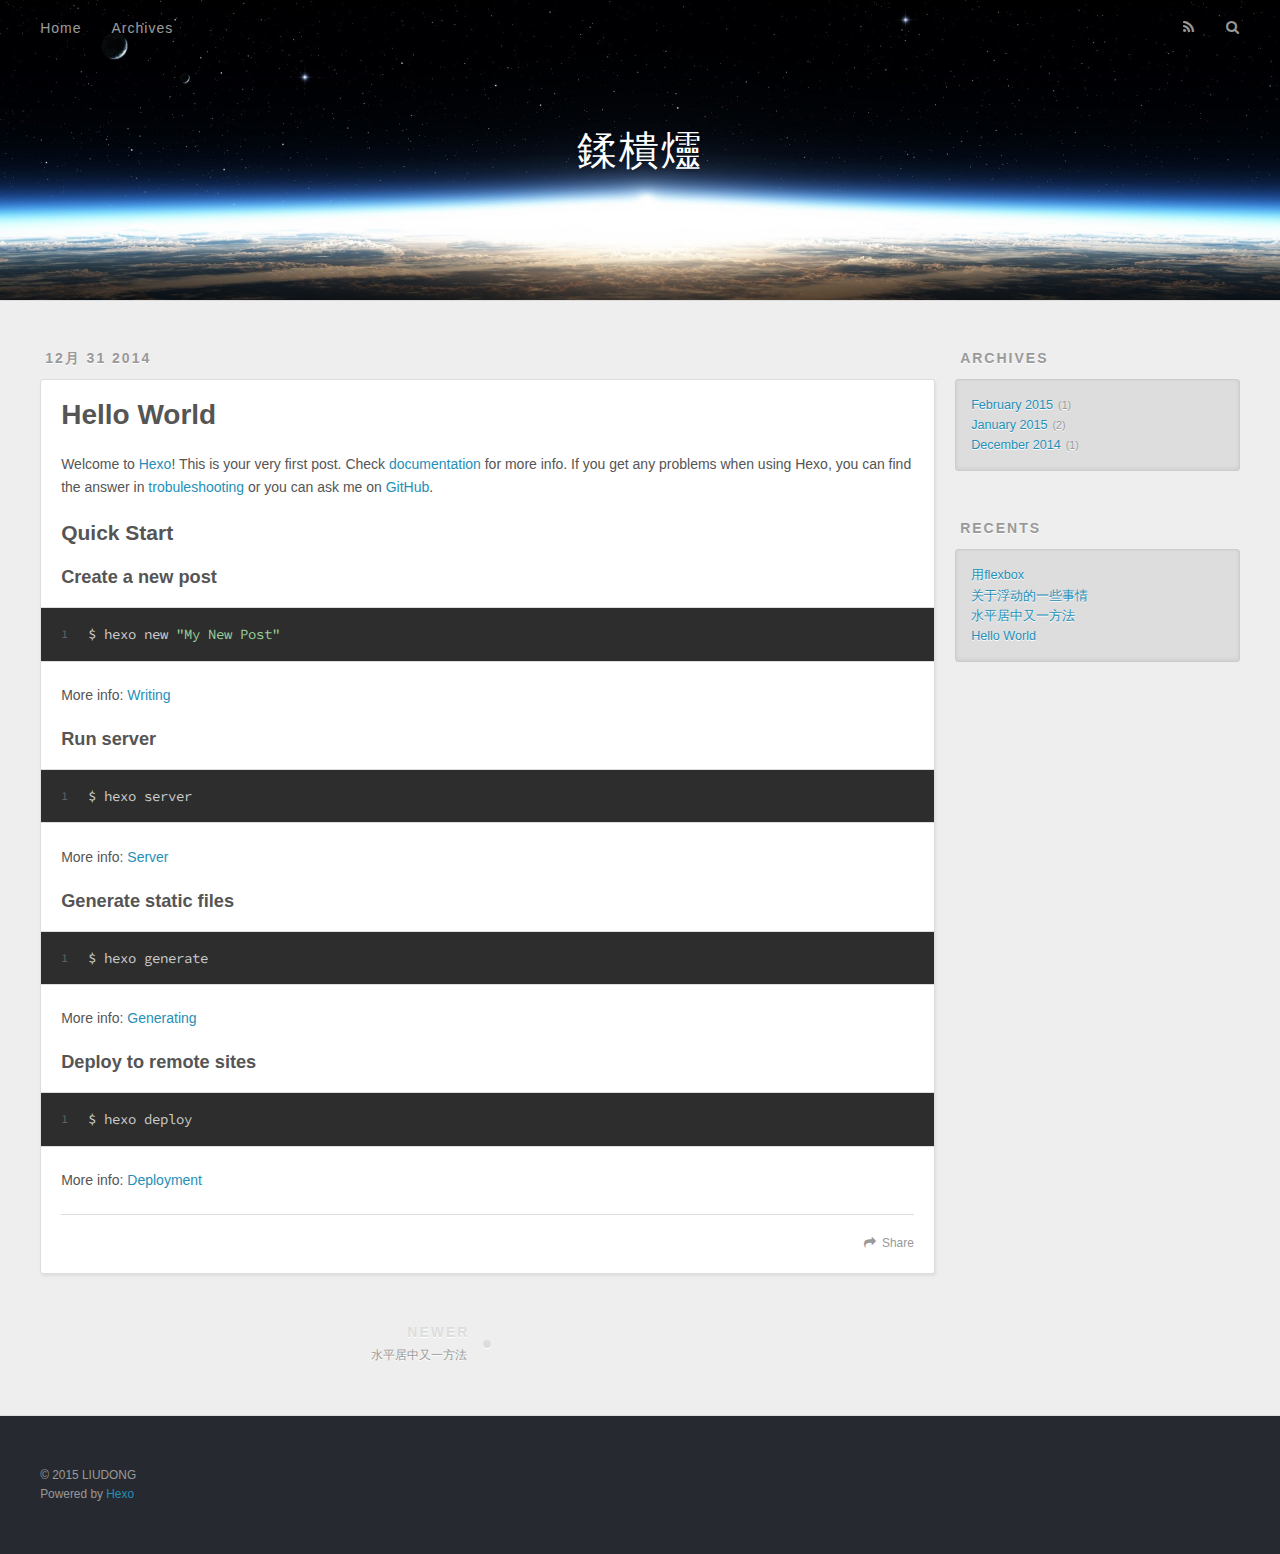
<file: 2014/12/31/hello-world/index.html>
<!DOCTYPE html>
<html>
<head>
  <meta charset="utf-8">
  
  <title>Hello World | 鍒樻爧</title>
  <meta name="viewport" content="width=device-width, initial-scale=1, maximum-scale=1">
  <meta name="description" content="Welcome to Hexo! This is your very first post. Check documentation for more info. If you get any problems when using Hexo, you can find the answer in trobuleshooting or you can ask me on GitHub.
Quick">
<meta property="og:type" content="article">
<meta property="og:title" content="Hello World">
<meta property="og:url" content="http://gliudong.github.io/2014/12/31/hello-world/">
<meta property="og:site_name" content="鍒樻爧">
<meta property="og:description" content="Welcome to Hexo! This is your very first post. Check documentation for more info. If you get any problems when using Hexo, you can find the answer in trobuleshooting or you can ask me on GitHub.
Quick">
<meta name="twitter:card" content="summary">
<meta name="twitter:title" content="Hello World">
<meta name="twitter:description" content="Welcome to Hexo! This is your very first post. Check documentation for more info. If you get any problems when using Hexo, you can find the answer in trobuleshooting or you can ask me on GitHub.
Quick">

  
    <link rel="alternative" href="/atom.xml" title="鍒樻爧" type="application/atom+xml">
  
  
    <link rel="icon" href="/favicon.png">
  
  <link href="//fonts.googleapis.com/css?family=Source+Code+Pro" rel="stylesheet" type="text/css">
  <link rel="stylesheet" href="/css/style.css" type="text/css">

  

</head>
<body>
  <div id="container">
    <div id="wrap">
      <header id="header">
  <div id="banner"></div>
  <div id="header-outer" class="outer">
    <div id="header-title" class="inner">
      <h1 id="logo-wrap">
        <a href="/" id="logo">鍒樻爧</a>
      </h1>
      
    </div>
    <div id="header-inner" class="inner">
      <nav id="main-nav">
        <a id="main-nav-toggle" class="nav-icon"></a>
        
          <a class="main-nav-link" href="/">Home</a>
        
          <a class="main-nav-link" href="/archives">Archives</a>
        
      </nav>
      <nav id="sub-nav">
        
          <a id="nav-rss-link" class="nav-icon" href="/atom.xml" title="RSS Feed"></a>
        
        <a id="nav-search-btn" class="nav-icon" title="Search"></a>
      </nav>
      <div id="search-form-wrap">
        <form action="//google.com/search" method="get" accept-charset="UTF-8" class="search-form"><input type="search" name="q" results="0" class="search-form-input" placeholder="Search"><input type="submit" value="&#xF002;" class="search-form-submit"><input type="hidden" name="q" value="site:http://gliudong.github.io"></form>
      </div>
    </div>
  </div>
</header>
      <div class="outer">
        <section id="main"><article id="post-hello-world" class="article article-type-post" itemscope itemprop="blogPost">
  <div class="article-meta">
    <a href="/2014/12/31/hello-world/" class="article-date">
  <time datetime="2014-12-31T03:03:23.000Z" itemprop="datePublished">12月 31 2014</time>
</a>
    
  </div>
  <div class="article-inner">
    
    
      <header class="article-header">
        
  
    <h1 class="article-title" itemprop="name">
      Hello World
    </h1>
  

      </header>
    
    <div class="article-entry" itemprop="articleBody">
      
        <p>Welcome to <a href="http://hexo.io/" target="_blank" rel="external">Hexo</a>! This is your very first post. Check <a href="http://hexo.io/docs/" target="_blank" rel="external">documentation</a> for more info. If you get any problems when using Hexo, you can find the answer in <a href="http://hexo.io/docs/troubleshooting.html" target="_blank" rel="external">trobuleshooting</a> or you can ask me on <a href="https://github.com/hexojs/hexo/issues" target="_blank" rel="external">GitHub</a>.</p>
<h2 id="Quick_Start">Quick Start</h2>
<h3 id="Create_a_new_post">Create a new post</h3>
<figure class="highlight bash"><table><tr><td class="gutter"><pre><div class="line">1</div></pre></td><td class="code"><pre><div class="line">$ hexo new <span class="string">"My New Post"</span></div></pre></td></tr></table></figure>

<p>More info: <a href="http://hexo.io/docs/writing.html" target="_blank" rel="external">Writing</a></p>
<h3 id="Run_server">Run server</h3>
<figure class="highlight bash"><table><tr><td class="gutter"><pre><div class="line">1</div></pre></td><td class="code"><pre><div class="line">$ hexo server</div></pre></td></tr></table></figure>

<p>More info: <a href="http://hexo.io/docs/server.html" target="_blank" rel="external">Server</a></p>
<h3 id="Generate_static_files">Generate static files</h3>
<figure class="highlight bash"><table><tr><td class="gutter"><pre><div class="line">1</div></pre></td><td class="code"><pre><div class="line">$ hexo generate</div></pre></td></tr></table></figure>

<p>More info: <a href="http://hexo.io/docs/generating.html" target="_blank" rel="external">Generating</a></p>
<h3 id="Deploy_to_remote_sites">Deploy to remote sites</h3>
<figure class="highlight bash"><table><tr><td class="gutter"><pre><div class="line">1</div></pre></td><td class="code"><pre><div class="line">$ hexo deploy</div></pre></td></tr></table></figure>

<p>More info: <a href="http://hexo.io/docs/deployment.html" target="_blank" rel="external">Deployment</a></p>

      
    </div>
    <footer class="article-footer">
      <a data-url="http://gliudong.github.io/2014/12/31/hello-world/" data-id="ctnn8s45njopjuly" class="article-share-link">Share</a>
      
      
    </footer>
  </div>
  
    
<nav id="article-nav">
  
    <a href="/2015/01/06/水平居中又一方法/" id="article-nav-newer" class="article-nav-link-wrap">
      <strong class="article-nav-caption">Newer</strong>
      <div class="article-nav-title">
        
          水平居中又一方法
        
      </div>
    </a>
  
  
</nav>

  
</article>

</section>
        
          <aside id="sidebar">
  
    
  
    
  
    
  
    
  <div class="widget-wrap">
    <h3 class="widget-title">Archives</h3>
    <div class="widget">
      <ul class="archive-list"><li class="archive-list-item"><a class="archive-list-link" href="/archives/2015/02/">February 2015</a><span class="archive-list-count">1</span></li><li class="archive-list-item"><a class="archive-list-link" href="/archives/2015/01/">January 2015</a><span class="archive-list-count">2</span></li><li class="archive-list-item"><a class="archive-list-link" href="/archives/2014/12/">December 2014</a><span class="archive-list-count">1</span></li></ul>
    </div>
  </div>

  
    
  <div class="widget-wrap">
    <h3 class="widget-title">Recents</h3>
    <div class="widget">
      <ul>
        
          <li>
            <a href="/2015/02/12/用flexbox/">用flexbox</a>
          </li>
        
          <li>
            <a href="/2015/01/07/关于浮动的一些事情/">关于浮动的一些事情</a>
          </li>
        
          <li>
            <a href="/2015/01/06/水平居中又一方法/">水平居中又一方法</a>
          </li>
        
          <li>
            <a href="/2014/12/31/hello-world/">Hello World</a>
          </li>
        
      </ul>
    </div>
  </div>

  
</aside>
        
      </div>
      <footer id="footer">
  
  <div class="outer">
    <div id="footer-info" class="inner">
      &copy; 2015 LIUDONG<br>
      Powered by <a href="http://hexo.io/" target="_blank">Hexo</a>
    </div>
  </div>
</footer>
    </div>
    <nav id="mobile-nav">
  
    <a href="/" class="mobile-nav-link">Home</a>
  
    <a href="/archives" class="mobile-nav-link">Archives</a>
  
</nav>
    

<script src="//ajax.googleapis.com/ajax/libs/jquery/2.0.3/jquery.min.js"></script>


  <link rel="stylesheet" href="/fancybox/jquery.fancybox.css" type="text/css">

  <script src="/fancybox/jquery.fancybox.pack.js" type="text/javascript"></script>



<script src="/js/script.js" type="text/javascript"></script>


  </div>
</body>
</html>
</file>
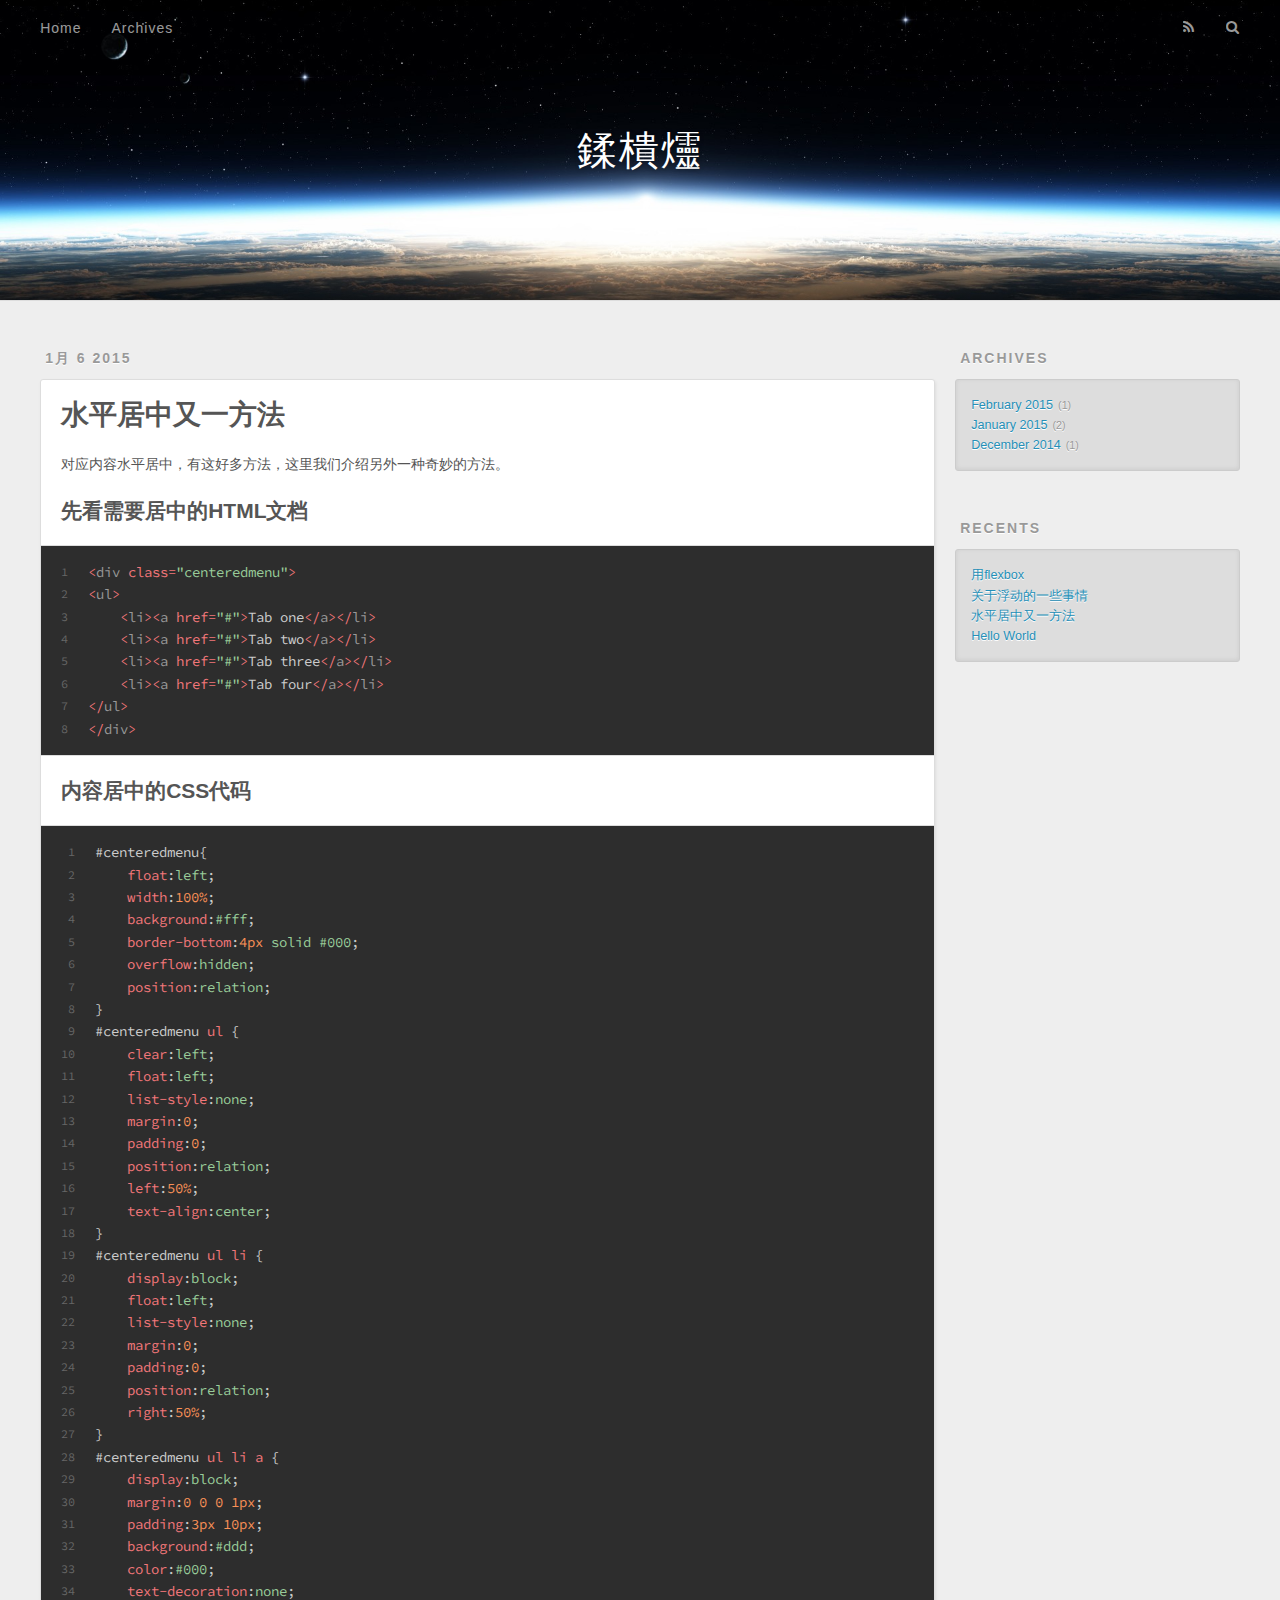
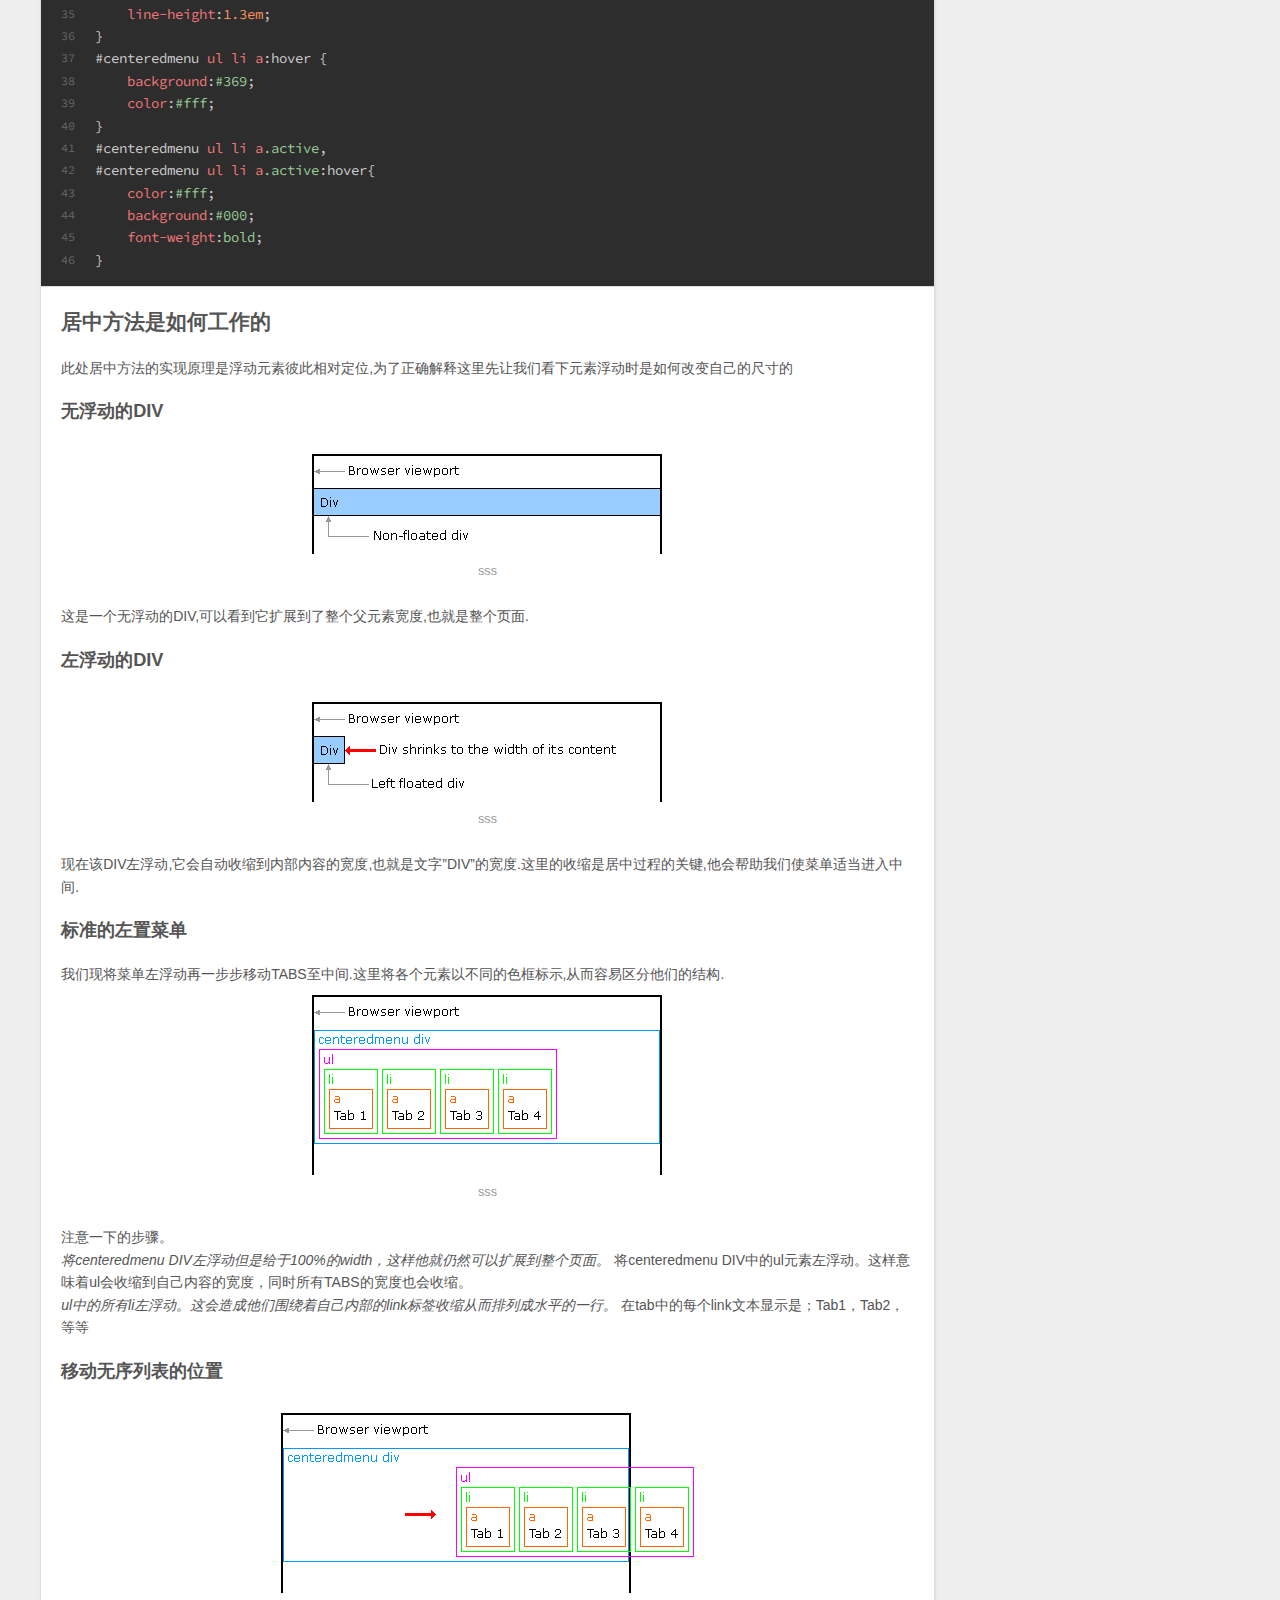
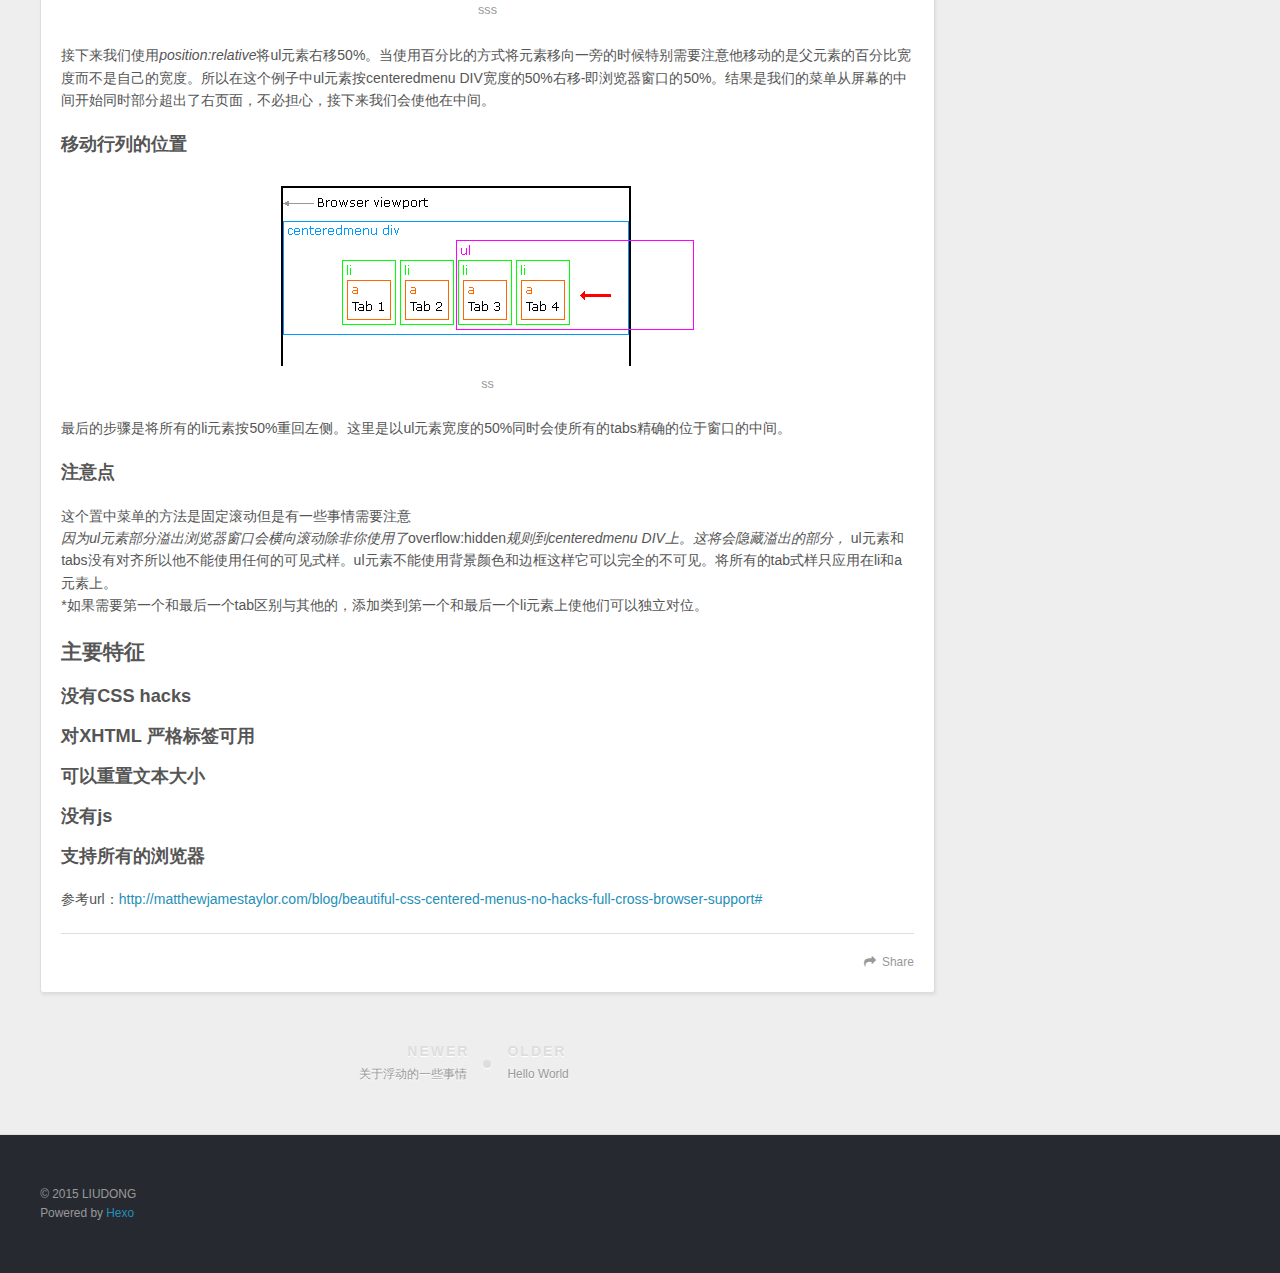
<file: 2015/01/06/水平居中又一方法/index.html>
<!DOCTYPE html>
<html>
<head>
  <meta charset="utf-8">
  
  <title>水平居中又一方法 | 鍒樻爧</title>
  <meta name="viewport" content="width=device-width, initial-scale=1, maximum-scale=1">
  <meta name="description" content="对应内容水平居中，有这好多方法，这里我们介绍另外一种奇妙的方法。
先看需要居中的HTML文档
12345678&lt;div class='centeredmenu'&gt;&lt;ul&gt;    &lt;li&gt;&lt;a href='#'&gt;Tab one&lt;/a&gt;&lt;/li&gt;    &lt;li&gt;&lt;a href='#'&gt;Tab two&lt;">
<meta property="og:type" content="article">
<meta property="og:title" content="水平居中又一方法">
<meta property="og:url" content="http://gliudong.github.io/2015/01/06/水平居中又一方法/">
<meta property="og:site_name" content="鍒樻爧">
<meta property="og:description" content="对应内容水平居中，有这好多方法，这里我们介绍另外一种奇妙的方法。
先看需要居中的HTML文档
12345678&lt;div class='centeredmenu'&gt;&lt;ul&gt;    &lt;li&gt;&lt;a href='#'&gt;Tab one&lt;/a&gt;&lt;/li&gt;    &lt;li&gt;&lt;a href='#'&gt;Tab two&lt;">
<meta property="og:image" content="/centered-menus-non-floated-div.gif">
<meta property="og:image" content="/centered-menus-left-floated-div.gif">
<meta property="og:image" content="/centered-menus-left-tabs.gif">
<meta property="og:image" content="/centered-menus-shifted-tabs.gif">
<meta property="og:image" content="/centered-menus-centered-tabs.gif">
<meta name="twitter:card" content="summary">
<meta name="twitter:title" content="水平居中又一方法">
<meta name="twitter:description" content="对应内容水平居中，有这好多方法，这里我们介绍另外一种奇妙的方法。
先看需要居中的HTML文档
12345678&lt;div class='centeredmenu'&gt;&lt;ul&gt;    &lt;li&gt;&lt;a href='#'&gt;Tab one&lt;/a&gt;&lt;/li&gt;    &lt;li&gt;&lt;a href='#'&gt;Tab two&lt;">

  
    <link rel="alternative" href="/atom.xml" title="鍒樻爧" type="application/atom+xml">
  
  
    <link rel="icon" href="/favicon.png">
  
  <link href="//fonts.googleapis.com/css?family=Source+Code+Pro" rel="stylesheet" type="text/css">
  <link rel="stylesheet" href="/css/style.css" type="text/css">

  

</head>
<body>
  <div id="container">
    <div id="wrap">
      <header id="header">
  <div id="banner"></div>
  <div id="header-outer" class="outer">
    <div id="header-title" class="inner">
      <h1 id="logo-wrap">
        <a href="/" id="logo">鍒樻爧</a>
      </h1>
      
    </div>
    <div id="header-inner" class="inner">
      <nav id="main-nav">
        <a id="main-nav-toggle" class="nav-icon"></a>
        
          <a class="main-nav-link" href="/">Home</a>
        
          <a class="main-nav-link" href="/archives">Archives</a>
        
      </nav>
      <nav id="sub-nav">
        
          <a id="nav-rss-link" class="nav-icon" href="/atom.xml" title="RSS Feed"></a>
        
        <a id="nav-search-btn" class="nav-icon" title="Search"></a>
      </nav>
      <div id="search-form-wrap">
        <form action="//google.com/search" method="get" accept-charset="UTF-8" class="search-form"><input type="search" name="q" results="0" class="search-form-input" placeholder="Search"><input type="submit" value="&#xF002;" class="search-form-submit"><input type="hidden" name="q" value="site:http://gliudong.github.io"></form>
      </div>
    </div>
  </div>
</header>
      <div class="outer">
        <section id="main"><article id="post-水平居中又一方法" class="article article-type-post" itemscope itemprop="blogPost">
  <div class="article-meta">
    <a href="/2015/01/06/水平居中又一方法/" class="article-date">
  <time datetime="2015-01-06T09:37:47.000Z" itemprop="datePublished">1月 6 2015</time>
</a>
    
  </div>
  <div class="article-inner">
    
    
      <header class="article-header">
        
  
    <h1 class="article-title" itemprop="name">
      水平居中又一方法
    </h1>
  

      </header>
    
    <div class="article-entry" itemprop="articleBody">
      
        <p>对应内容水平居中，有这好多方法，这里我们介绍另外一种奇妙的方法。</p>
<h2 id="先看需要居中的HTML文档">先看需要居中的HTML文档</h2>
<figure class="highlight"><table><tr><td class="gutter"><pre><div class="line">1</div><div class="line">2</div><div class="line">3</div><div class="line">4</div><div class="line">5</div><div class="line">6</div><div class="line">7</div><div class="line">8</div></pre></td><td class="code"><pre><div class="line"><span class="tag">&lt;<span class="title">div</span> <span class="attribute">class</span>=<span class="value">"centeredmenu"</span>&gt;</span></div><div class="line"><span class="tag">&lt;<span class="title">ul</span>&gt;</span></div><div class="line">    <span class="tag">&lt;<span class="title">li</span>&gt;</span><span class="tag">&lt;<span class="title">a</span> <span class="attribute">href</span>=<span class="value">"#"</span>&gt;</span>Tab one<span class="tag">&lt;/<span class="title">a</span>&gt;</span><span class="tag">&lt;/<span class="title">li</span>&gt;</span></div><div class="line">    <span class="tag">&lt;<span class="title">li</span>&gt;</span><span class="tag">&lt;<span class="title">a</span> <span class="attribute">href</span>=<span class="value">"#"</span>&gt;</span>Tab two<span class="tag">&lt;/<span class="title">a</span>&gt;</span><span class="tag">&lt;/<span class="title">li</span>&gt;</span></div><div class="line">    <span class="tag">&lt;<span class="title">li</span>&gt;</span><span class="tag">&lt;<span class="title">a</span> <span class="attribute">href</span>=<span class="value">"#"</span>&gt;</span>Tab three<span class="tag">&lt;/<span class="title">a</span>&gt;</span><span class="tag">&lt;/<span class="title">li</span>&gt;</span></div><div class="line">    <span class="tag">&lt;<span class="title">li</span>&gt;</span><span class="tag">&lt;<span class="title">a</span> <span class="attribute">href</span>=<span class="value">"#"</span>&gt;</span>Tab four<span class="tag">&lt;/<span class="title">a</span>&gt;</span><span class="tag">&lt;/<span class="title">li</span>&gt;</span></div><div class="line"><span class="tag">&lt;/<span class="title">ul</span>&gt;</span></div><div class="line"><span class="tag">&lt;/<span class="title">div</span>&gt;</span></div></pre></td></tr></table></figure>

<h2 id="内容居中的CSS代码">内容居中的CSS代码</h2>
<figure class="highlight"><table><tr><td class="gutter"><pre><div class="line">1</div><div class="line">2</div><div class="line">3</div><div class="line">4</div><div class="line">5</div><div class="line">6</div><div class="line">7</div><div class="line">8</div><div class="line">9</div><div class="line">10</div><div class="line">11</div><div class="line">12</div><div class="line">13</div><div class="line">14</div><div class="line">15</div><div class="line">16</div><div class="line">17</div><div class="line">18</div><div class="line">19</div><div class="line">20</div><div class="line">21</div><div class="line">22</div><div class="line">23</div><div class="line">24</div><div class="line">25</div><div class="line">26</div><div class="line">27</div><div class="line">28</div><div class="line">29</div><div class="line">30</div><div class="line">31</div><div class="line">32</div><div class="line">33</div><div class="line">34</div><div class="line">35</div><div class="line">36</div><div class="line">37</div><div class="line">38</div><div class="line">39</div><div class="line">40</div><div class="line">41</div><div class="line">42</div><div class="line">43</div><div class="line">44</div><div class="line">45</div><div class="line">46</div></pre></td><td class="code"><pre><div class="line"><span class="id">#centeredmenu</span><span class="rules">{</span></div><div class="line">    <span class="rule"><span class="attribute">float</span>:<span class="value">left</span></span>;</div><div class="line">    <span class="rule"><span class="attribute">width</span>:<span class="value"><span class="number">100%</span></span></span>;</div><div class="line">    <span class="rule"><span class="attribute">background</span>:<span class="value"><span class="hexcolor">#fff</span></span></span>;</div><div class="line">    <span class="rule"><span class="attribute">border-bottom</span>:<span class="value"><span class="number">4px</span> solid <span class="hexcolor">#000</span></span></span>;</div><div class="line">    <span class="rule"><span class="attribute">overflow</span>:<span class="value">hidden</span></span>;</div><div class="line">    <span class="rule"><span class="attribute">position</span>:<span class="value">relation</span></span>;</div><div class="line"><span class="rule">}</span></div><div class="line"><span class="id">#centeredmenu</span> <span class="tag">ul</span> <span class="rules">{</span></div><div class="line">    <span class="rule"><span class="attribute">clear</span>:<span class="value">left</span></span>;</div><div class="line">    <span class="rule"><span class="attribute">float</span>:<span class="value">left</span></span>;</div><div class="line">    <span class="rule"><span class="attribute">list-style</span>:<span class="value">none</span></span>;</div><div class="line">    <span class="rule"><span class="attribute">margin</span>:<span class="value"><span class="number">0</span></span></span>;</div><div class="line">    <span class="rule"><span class="attribute">padding</span>:<span class="value"><span class="number">0</span></span></span>;</div><div class="line">    <span class="rule"><span class="attribute">position</span>:<span class="value">relation</span></span>;</div><div class="line">    <span class="rule"><span class="attribute">left</span>:<span class="value"><span class="number">50%</span></span></span>;</div><div class="line">    <span class="rule"><span class="attribute">text-align</span>:<span class="value">center</span></span>;</div><div class="line"><span class="rule">}</span></div><div class="line"><span class="id">#centeredmenu</span> <span class="tag">ul</span> <span class="tag">li</span> <span class="rules">{</span></div><div class="line">    <span class="rule"><span class="attribute">display</span>:<span class="value">block</span></span>;</div><div class="line">    <span class="rule"><span class="attribute">float</span>:<span class="value">left</span></span>;</div><div class="line">    <span class="rule"><span class="attribute">list-style</span>:<span class="value">none</span></span>;</div><div class="line">    <span class="rule"><span class="attribute">margin</span>:<span class="value"><span class="number">0</span></span></span>;</div><div class="line">    <span class="rule"><span class="attribute">padding</span>:<span class="value"><span class="number">0</span></span></span>;</div><div class="line">    <span class="rule"><span class="attribute">position</span>:<span class="value">relation</span></span>;</div><div class="line">    <span class="rule"><span class="attribute">right</span>:<span class="value"><span class="number">50%</span></span></span>;</div><div class="line"><span class="rule">}</span></div><div class="line"><span class="id">#centeredmenu</span> <span class="tag">ul</span> <span class="tag">li</span> <span class="tag">a</span> <span class="rules">{</span></div><div class="line">    <span class="rule"><span class="attribute">display</span>:<span class="value">block</span></span>;</div><div class="line">    <span class="rule"><span class="attribute">margin</span>:<span class="value"><span class="number">0</span> <span class="number">0</span> <span class="number">0</span> <span class="number">1px</span></span></span>;</div><div class="line">    <span class="rule"><span class="attribute">padding</span>:<span class="value"><span class="number">3px</span> <span class="number">10px</span></span></span>;</div><div class="line">    <span class="rule"><span class="attribute">background</span>:<span class="value"><span class="hexcolor">#ddd</span></span></span>;</div><div class="line">    <span class="rule"><span class="attribute">color</span>:<span class="value"><span class="hexcolor">#000</span></span></span>;</div><div class="line">    <span class="rule"><span class="attribute">text-decoration</span>:<span class="value">none</span></span>;</div><div class="line">    <span class="rule"><span class="attribute">line-height</span>:<span class="value"><span class="number">1.3em</span></span></span>;</div><div class="line"><span class="rule">}</span></div><div class="line"><span class="id">#centeredmenu</span> <span class="tag">ul</span> <span class="tag">li</span> <span class="tag">a</span><span class="pseudo">:hover</span> <span class="rules">{</span></div><div class="line">    <span class="rule"><span class="attribute">background</span>:<span class="value"><span class="hexcolor">#369</span></span></span>;</div><div class="line">    <span class="rule"><span class="attribute">color</span>:<span class="value"><span class="hexcolor">#fff</span></span></span>;</div><div class="line"><span class="rule">}</span></div><div class="line"><span class="id">#centeredmenu</span> <span class="tag">ul</span> <span class="tag">li</span> <span class="tag">a</span><span class="class">.active</span>,</div><div class="line"><span class="id">#centeredmenu</span> <span class="tag">ul</span> <span class="tag">li</span> <span class="tag">a</span><span class="class">.active</span><span class="pseudo">:hover</span><span class="rules">{</span></div><div class="line">    <span class="rule"><span class="attribute">color</span>:<span class="value"><span class="hexcolor">#fff</span></span></span>;</div><div class="line">    <span class="rule"><span class="attribute">background</span>:<span class="value"><span class="hexcolor">#000</span></span></span>;</div><div class="line">    <span class="rule"><span class="attribute">font-weight</span>:<span class="value">bold</span></span>;</div><div class="line"><span class="rule">}</span></div></pre></td></tr></table></figure>

<h2 id="居中方法是如何工作的">居中方法是如何工作的</h2>
<p>此处居中方法的实现原理是浮动元素彼此相对定位,为了正确解释这里先让我们看下元素浮动时是如何改变自己的尺寸的</p>
<h3 id="无浮动的DIV">无浮动的DIV</h3>
<p><img src="/centered-menus-non-floated-div.gif" alt="sss"><br>这是一个无浮动的DIV,可以看到它扩展到了整个父元素宽度,也就是整个页面.</p>
<h3 id="左浮动的DIV">左浮动的DIV</h3>
<p><img src="/centered-menus-left-floated-div.gif" alt="sss"><br>现在该DIV左浮动,它会自动收缩到内部内容的宽度,也就是文字”DIV”的宽度.这里的收缩是居中过程的关键,他会帮助我们使菜单适当进入中间.</p>
<h3 id="标准的左置菜单">标准的左置菜单</h3>
<p>我们现将菜单左浮动再一步步移动TABS至中间.这里将各个元素以不同的色框标示,从而容易区分他们的结构.<br><img src="/centered-menus-left-tabs.gif" alt="sss"><br>注意一下的步骤。<br><em>将centeredmenu DIV左浮动但是给于100%的width，这样他就仍然可以扩展到整个页面。
</em>将centeredmenu DIV中的ul元素左浮动。这样意味着ul会收缩到自己内容的宽度，同时所有TABS的宽度也会收缩。<br><em>ul中的所有li左浮动。这会造成他们围绕着自己内部的link标签收缩从而排列成水平的一行。
</em>在tab中的每个link文本显示是；Tab1，Tab2，等等</p>
<h3 id="移动无序列表的位置">移动无序列表的位置</h3>
<p><img src="/centered-menus-shifted-tabs.gif" alt="sss"><br>接下来我们使用<em>position:relative</em>将ul元素右移50%。当使用百分比的方式将元素移向一旁的时候特别需要注意他移动的是父元素的百分比宽度而不是自己的宽度。所以在这个例子中ul元素按centeredmenu DIV宽度的50%右移-即浏览器窗口的50%。结果是我们的菜单从屏幕的中间开始同时部分超出了右页面，不必担心，接下来我们会使他在中间。</p>
<h3 id="移动行列的位置">移动行列的位置</h3>
<p><img src="/centered-menus-centered-tabs.gif" alt="ss"><br>最后的步骤是将所有的li元素按50%重回左侧。这里是以ul元素宽度的50%同时会使所有的tabs精确的位于窗口的中间。</p>
<h3 id="注意点">注意点</h3>
<p>这个置中菜单的方法是固定滚动但是有一些事情需要注意<br><em>因为ul元素部分溢出浏览器窗口会横向滚动除非你使用了</em>overflow:hidden<em>规则到centeredmenu DIV上。这将会隐藏溢出的部分，
</em>ul元素和tabs没有对齐所以他不能使用任何的可见式样。ul元素不能使用背景颜色和边框这样它可以完全的不可见。将所有的tab式样只应用在li和a元素上。<br>*如果需要第一个和最后一个tab区别与其他的，添加类到第一个和最后一个li元素上使他们可以独立对位。</p>
<h2 id="主要特征">主要特征</h2>
<h3 id="没有CSS_hacks">没有CSS hacks</h3>
<h3 id="对XHTML_严格标签可用">对XHTML 严格标签可用</h3>
<h3 id="可以重置文本大小">可以重置文本大小</h3>
<h3 id="没有js">没有js</h3>
<h3 id="支持所有的浏览器">支持所有的浏览器</h3>
<p>参考url：<a href="http://matthewjamestaylor.com/blog/beautiful-css-centered-menus-no-hacks-full-cross-browser-support#" target="_blank" rel="external">http://matthewjamestaylor.com/blog/beautiful-css-centered-menus-no-hacks-full-cross-browser-support#</a></p>

      
    </div>
    <footer class="article-footer">
      <a data-url="http://gliudong.github.io/2015/01/06/水平居中又一方法/" data-id="dngagw16526lreyf" class="article-share-link">Share</a>
      
      
    </footer>
  </div>
  
    
<nav id="article-nav">
  
    <a href="/2015/01/07/关于浮动的一些事情/" id="article-nav-newer" class="article-nav-link-wrap">
      <strong class="article-nav-caption">Newer</strong>
      <div class="article-nav-title">
        
          关于浮动的一些事情
        
      </div>
    </a>
  
  
    <a href="/2014/12/31/hello-world/" id="article-nav-older" class="article-nav-link-wrap">
      <strong class="article-nav-caption">Older</strong>
      <div class="article-nav-title">Hello World</div>
    </a>
  
</nav>

  
</article>

</section>
        
          <aside id="sidebar">
  
    
  
    
  
    
  
    
  <div class="widget-wrap">
    <h3 class="widget-title">Archives</h3>
    <div class="widget">
      <ul class="archive-list"><li class="archive-list-item"><a class="archive-list-link" href="/archives/2015/02/">February 2015</a><span class="archive-list-count">1</span></li><li class="archive-list-item"><a class="archive-list-link" href="/archives/2015/01/">January 2015</a><span class="archive-list-count">2</span></li><li class="archive-list-item"><a class="archive-list-link" href="/archives/2014/12/">December 2014</a><span class="archive-list-count">1</span></li></ul>
    </div>
  </div>

  
    
  <div class="widget-wrap">
    <h3 class="widget-title">Recents</h3>
    <div class="widget">
      <ul>
        
          <li>
            <a href="/2015/02/12/用flexbox/">用flexbox</a>
          </li>
        
          <li>
            <a href="/2015/01/07/关于浮动的一些事情/">关于浮动的一些事情</a>
          </li>
        
          <li>
            <a href="/2015/01/06/水平居中又一方法/">水平居中又一方法</a>
          </li>
        
          <li>
            <a href="/2014/12/31/hello-world/">Hello World</a>
          </li>
        
      </ul>
    </div>
  </div>

  
</aside>
        
      </div>
      <footer id="footer">
  
  <div class="outer">
    <div id="footer-info" class="inner">
      &copy; 2015 LIUDONG<br>
      Powered by <a href="http://hexo.io/" target="_blank">Hexo</a>
    </div>
  </div>
</footer>
    </div>
    <nav id="mobile-nav">
  
    <a href="/" class="mobile-nav-link">Home</a>
  
    <a href="/archives" class="mobile-nav-link">Archives</a>
  
</nav>
    

<script src="//ajax.googleapis.com/ajax/libs/jquery/2.0.3/jquery.min.js"></script>


  <link rel="stylesheet" href="/fancybox/jquery.fancybox.css" type="text/css">

  <script src="/fancybox/jquery.fancybox.pack.js" type="text/javascript"></script>



<script src="/js/script.js" type="text/javascript"></script>


  </div>
</body>
</html>
</file>
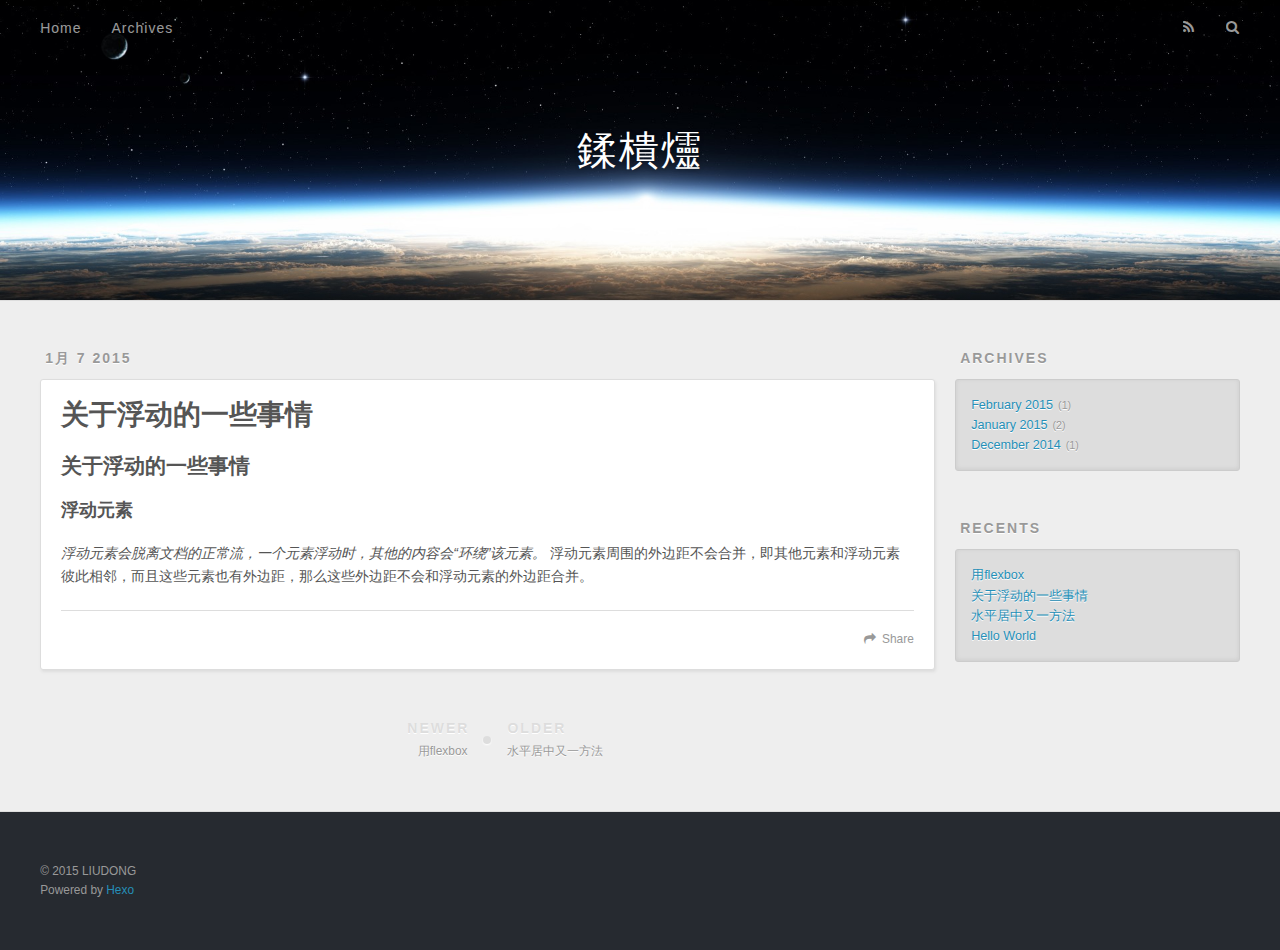
<file: 2015/01/07/关于浮动的一些事情/index.html>
<!DOCTYPE html>
<html>
<head>
  <meta charset="utf-8">
  
  <title>关于浮动的一些事情 | 鍒樻爧</title>
  <meta name="viewport" content="width=device-width, initial-scale=1, maximum-scale=1">
  <meta name="description" content="关于浮动的一些事情
浮动元素
浮动元素会脱离文档的正常流，一个元素浮动时，其他的内容会“环绕”该元素。
浮动元素周围的外边距不会合并，即其他元素和浮动元素彼此相邻，而且这些元素也有外边距，那么这些外边距不会和浮动元素的外边距合并。">
<meta property="og:type" content="article">
<meta property="og:title" content="关于浮动的一些事情">
<meta property="og:url" content="http://gliudong.github.io/2015/01/07/关于浮动的一些事情/">
<meta property="og:site_name" content="鍒樻爧">
<meta property="og:description" content="关于浮动的一些事情
浮动元素
浮动元素会脱离文档的正常流，一个元素浮动时，其他的内容会“环绕”该元素。
浮动元素周围的外边距不会合并，即其他元素和浮动元素彼此相邻，而且这些元素也有外边距，那么这些外边距不会和浮动元素的外边距合并。">
<meta name="twitter:card" content="summary">
<meta name="twitter:title" content="关于浮动的一些事情">
<meta name="twitter:description" content="关于浮动的一些事情
浮动元素
浮动元素会脱离文档的正常流，一个元素浮动时，其他的内容会“环绕”该元素。
浮动元素周围的外边距不会合并，即其他元素和浮动元素彼此相邻，而且这些元素也有外边距，那么这些外边距不会和浮动元素的外边距合并。">

  
    <link rel="alternative" href="/atom.xml" title="鍒樻爧" type="application/atom+xml">
  
  
    <link rel="icon" href="/favicon.png">
  
  <link href="//fonts.googleapis.com/css?family=Source+Code+Pro" rel="stylesheet" type="text/css">
  <link rel="stylesheet" href="/css/style.css" type="text/css">

  

</head>
<body>
  <div id="container">
    <div id="wrap">
      <header id="header">
  <div id="banner"></div>
  <div id="header-outer" class="outer">
    <div id="header-title" class="inner">
      <h1 id="logo-wrap">
        <a href="/" id="logo">鍒樻爧</a>
      </h1>
      
    </div>
    <div id="header-inner" class="inner">
      <nav id="main-nav">
        <a id="main-nav-toggle" class="nav-icon"></a>
        
          <a class="main-nav-link" href="/">Home</a>
        
          <a class="main-nav-link" href="/archives">Archives</a>
        
      </nav>
      <nav id="sub-nav">
        
          <a id="nav-rss-link" class="nav-icon" href="/atom.xml" title="RSS Feed"></a>
        
        <a id="nav-search-btn" class="nav-icon" title="Search"></a>
      </nav>
      <div id="search-form-wrap">
        <form action="//google.com/search" method="get" accept-charset="UTF-8" class="search-form"><input type="search" name="q" results="0" class="search-form-input" placeholder="Search"><input type="submit" value="&#xF002;" class="search-form-submit"><input type="hidden" name="q" value="site:http://gliudong.github.io"></form>
      </div>
    </div>
  </div>
</header>
      <div class="outer">
        <section id="main"><article id="post-关于浮动的一些事情" class="article article-type-post" itemscope itemprop="blogPost">
  <div class="article-meta">
    <a href="/2015/01/07/关于浮动的一些事情/" class="article-date">
  <time datetime="2015-01-07T06:37:54.000Z" itemprop="datePublished">1月 7 2015</time>
</a>
    
  </div>
  <div class="article-inner">
    
    
      <header class="article-header">
        
  
    <h1 class="article-title" itemprop="name">
      关于浮动的一些事情
    </h1>
  

      </header>
    
    <div class="article-entry" itemprop="articleBody">
      
        <h2 id="关于浮动的一些事情">关于浮动的一些事情</h2>
<h3 id="浮动元素">浮动元素</h3>
<p><em>浮动元素会脱离文档的正常流，一个元素浮动时，其他的内容会“环绕”该元素。
</em>浮动元素周围的外边距不会合并，即其他元素和浮动元素彼此相邻，而且这些元素也有外边距，那么这些外边距不会和浮动元素的外边距合并。</p>

      
    </div>
    <footer class="article-footer">
      <a data-url="http://gliudong.github.io/2015/01/07/关于浮动的一些事情/" data-id="ilaswt11ouo6qkfy" class="article-share-link">Share</a>
      
      
    </footer>
  </div>
  
    
<nav id="article-nav">
  
    <a href="/2015/02/12/用flexbox/" id="article-nav-newer" class="article-nav-link-wrap">
      <strong class="article-nav-caption">Newer</strong>
      <div class="article-nav-title">
        
          用flexbox
        
      </div>
    </a>
  
  
    <a href="/2015/01/06/水平居中又一方法/" id="article-nav-older" class="article-nav-link-wrap">
      <strong class="article-nav-caption">Older</strong>
      <div class="article-nav-title">水平居中又一方法</div>
    </a>
  
</nav>

  
</article>

</section>
        
          <aside id="sidebar">
  
    
  
    
  
    
  
    
  <div class="widget-wrap">
    <h3 class="widget-title">Archives</h3>
    <div class="widget">
      <ul class="archive-list"><li class="archive-list-item"><a class="archive-list-link" href="/archives/2015/02/">February 2015</a><span class="archive-list-count">1</span></li><li class="archive-list-item"><a class="archive-list-link" href="/archives/2015/01/">January 2015</a><span class="archive-list-count">2</span></li><li class="archive-list-item"><a class="archive-list-link" href="/archives/2014/12/">December 2014</a><span class="archive-list-count">1</span></li></ul>
    </div>
  </div>

  
    
  <div class="widget-wrap">
    <h3 class="widget-title">Recents</h3>
    <div class="widget">
      <ul>
        
          <li>
            <a href="/2015/02/12/用flexbox/">用flexbox</a>
          </li>
        
          <li>
            <a href="/2015/01/07/关于浮动的一些事情/">关于浮动的一些事情</a>
          </li>
        
          <li>
            <a href="/2015/01/06/水平居中又一方法/">水平居中又一方法</a>
          </li>
        
          <li>
            <a href="/2014/12/31/hello-world/">Hello World</a>
          </li>
        
      </ul>
    </div>
  </div>

  
</aside>
        
      </div>
      <footer id="footer">
  
  <div class="outer">
    <div id="footer-info" class="inner">
      &copy; 2015 LIUDONG<br>
      Powered by <a href="http://hexo.io/" target="_blank">Hexo</a>
    </div>
  </div>
</footer>
    </div>
    <nav id="mobile-nav">
  
    <a href="/" class="mobile-nav-link">Home</a>
  
    <a href="/archives" class="mobile-nav-link">Archives</a>
  
</nav>
    

<script src="//ajax.googleapis.com/ajax/libs/jquery/2.0.3/jquery.min.js"></script>


  <link rel="stylesheet" href="/fancybox/jquery.fancybox.css" type="text/css">

  <script src="/fancybox/jquery.fancybox.pack.js" type="text/javascript"></script>



<script src="/js/script.js" type="text/javascript"></script>


  </div>
</body>
</html>
</file>
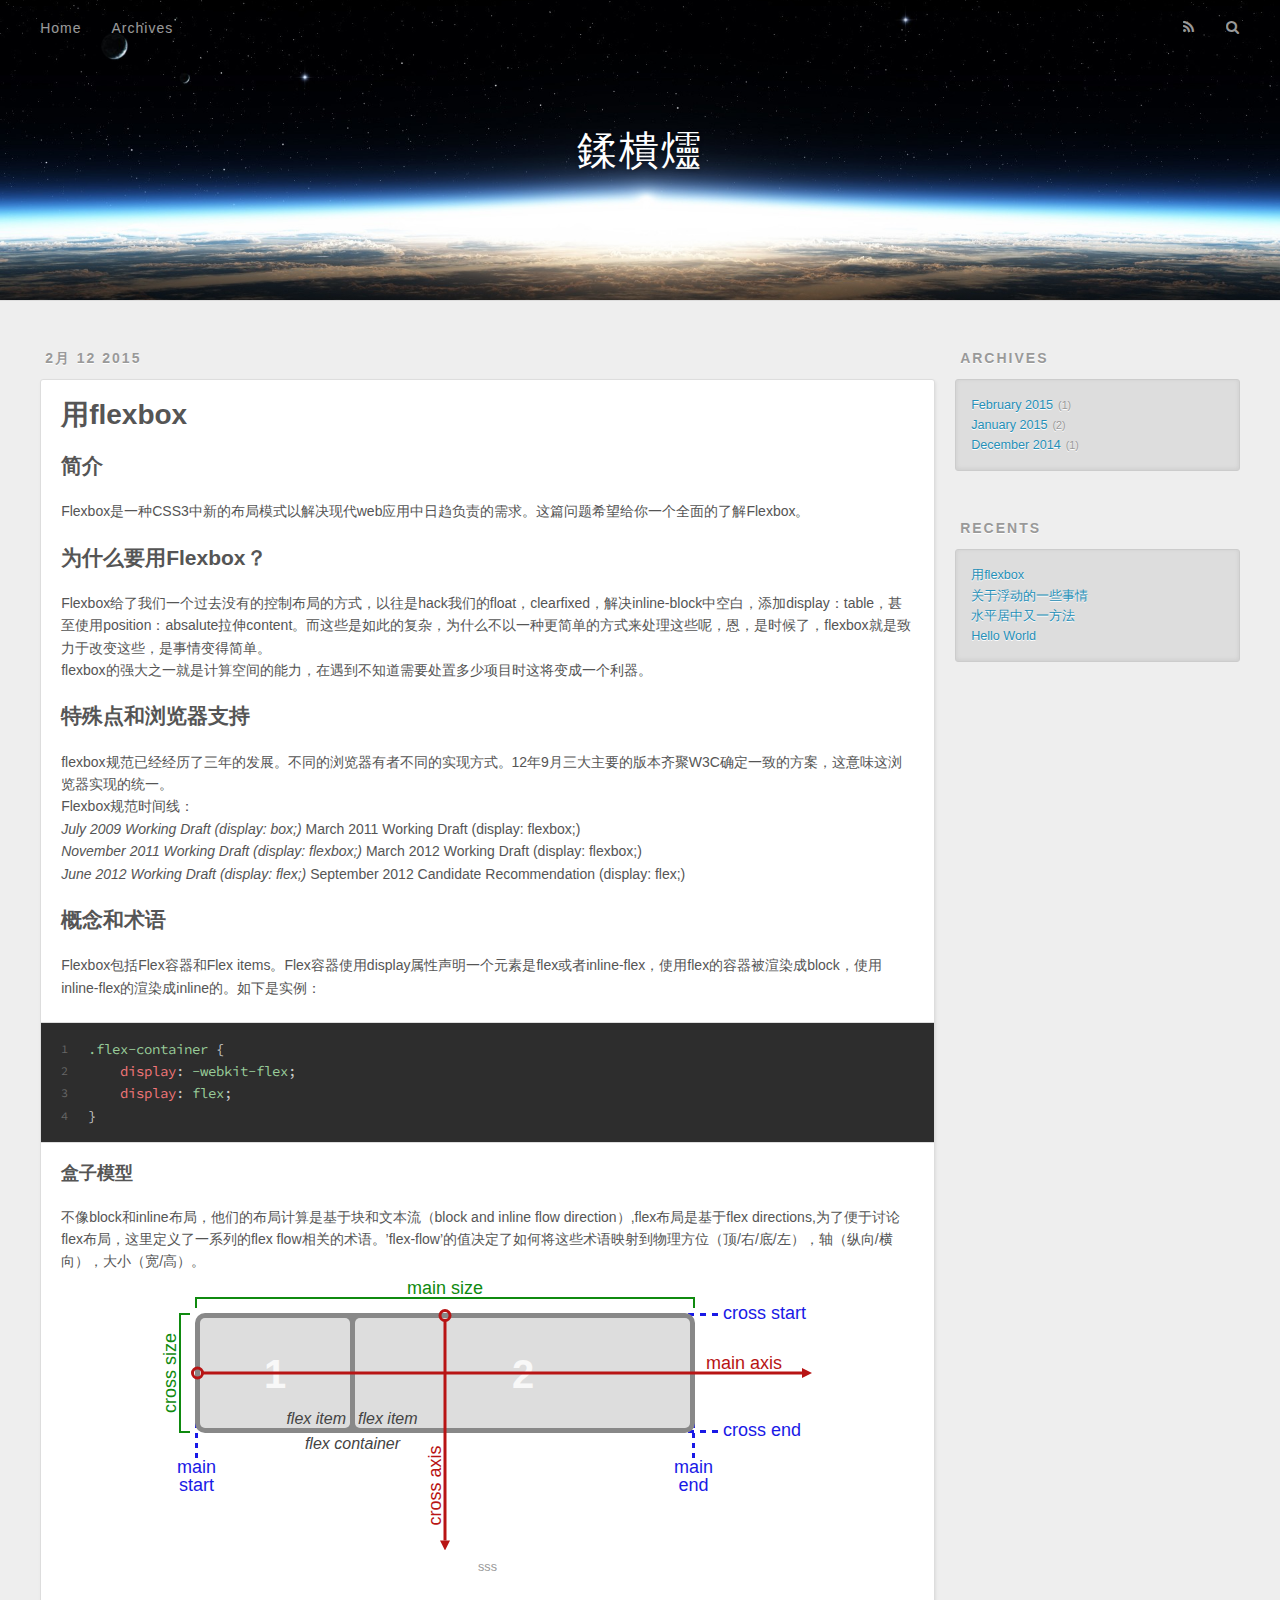
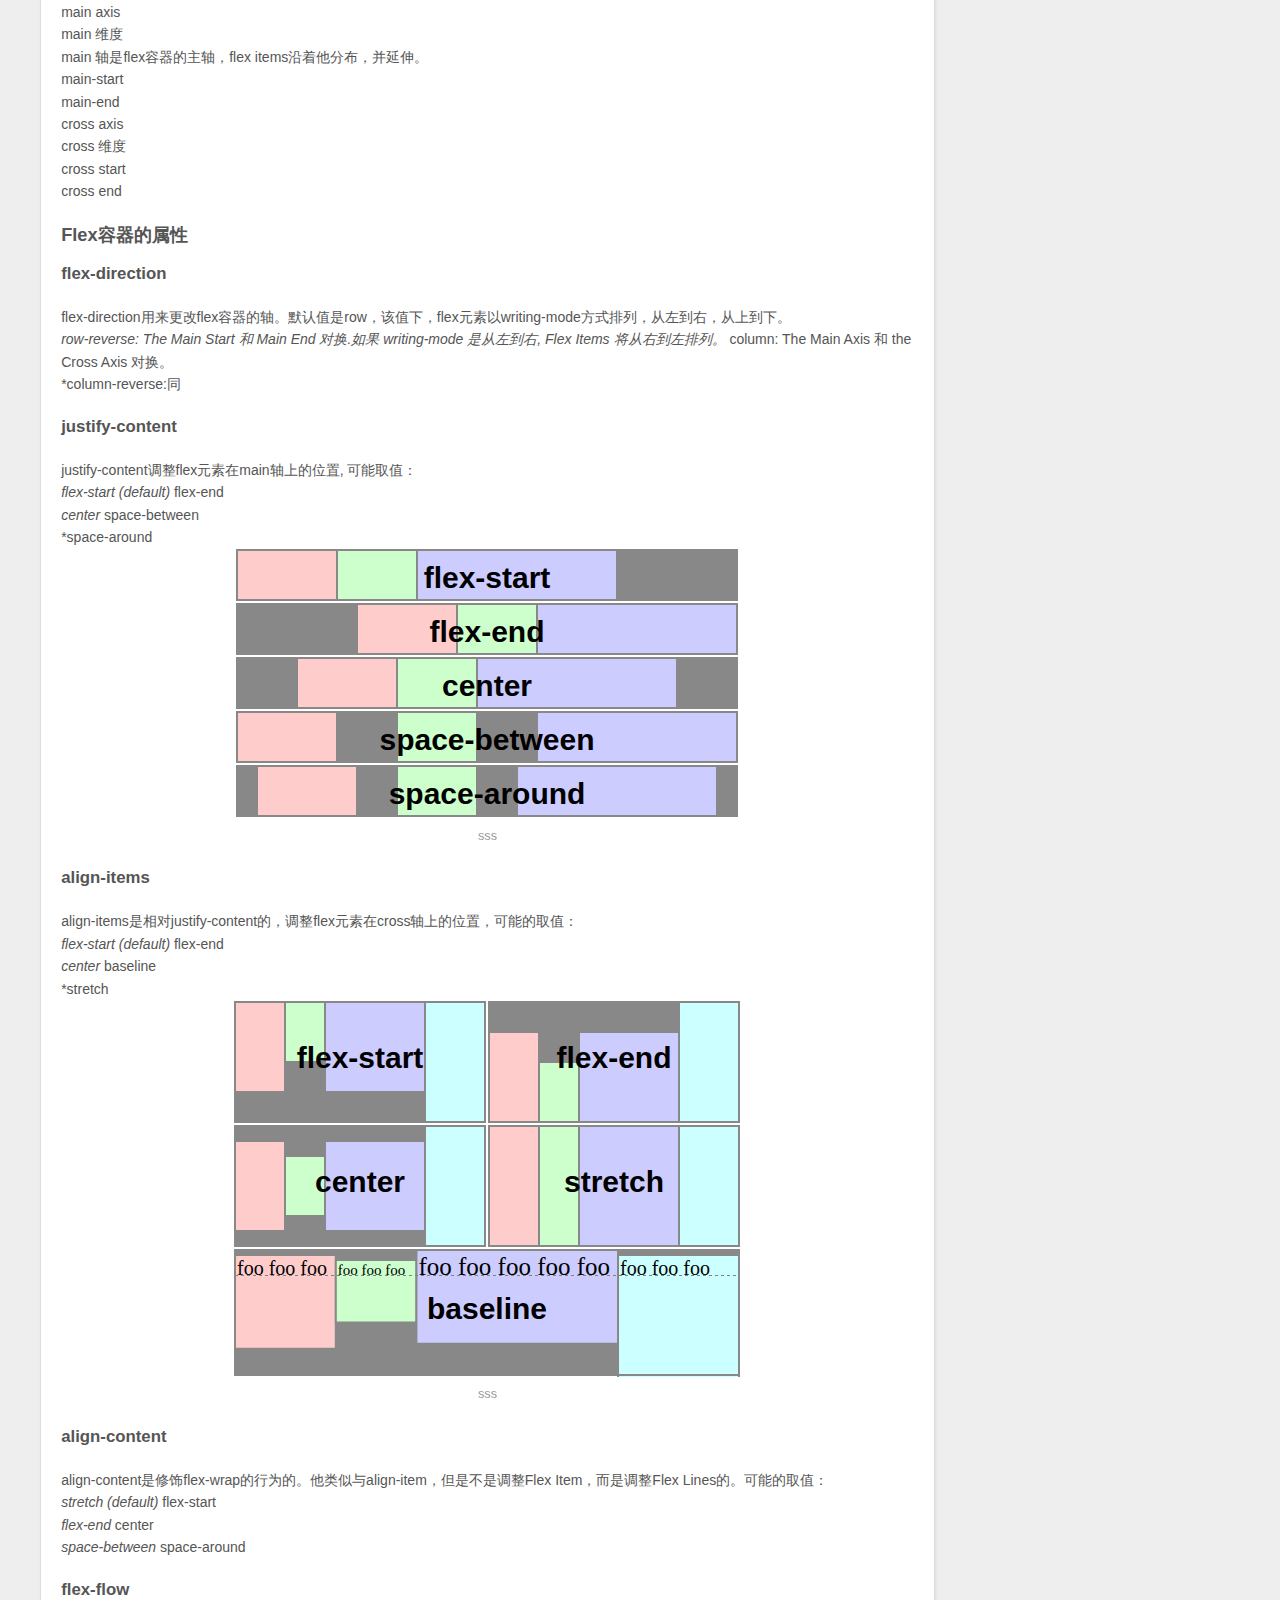
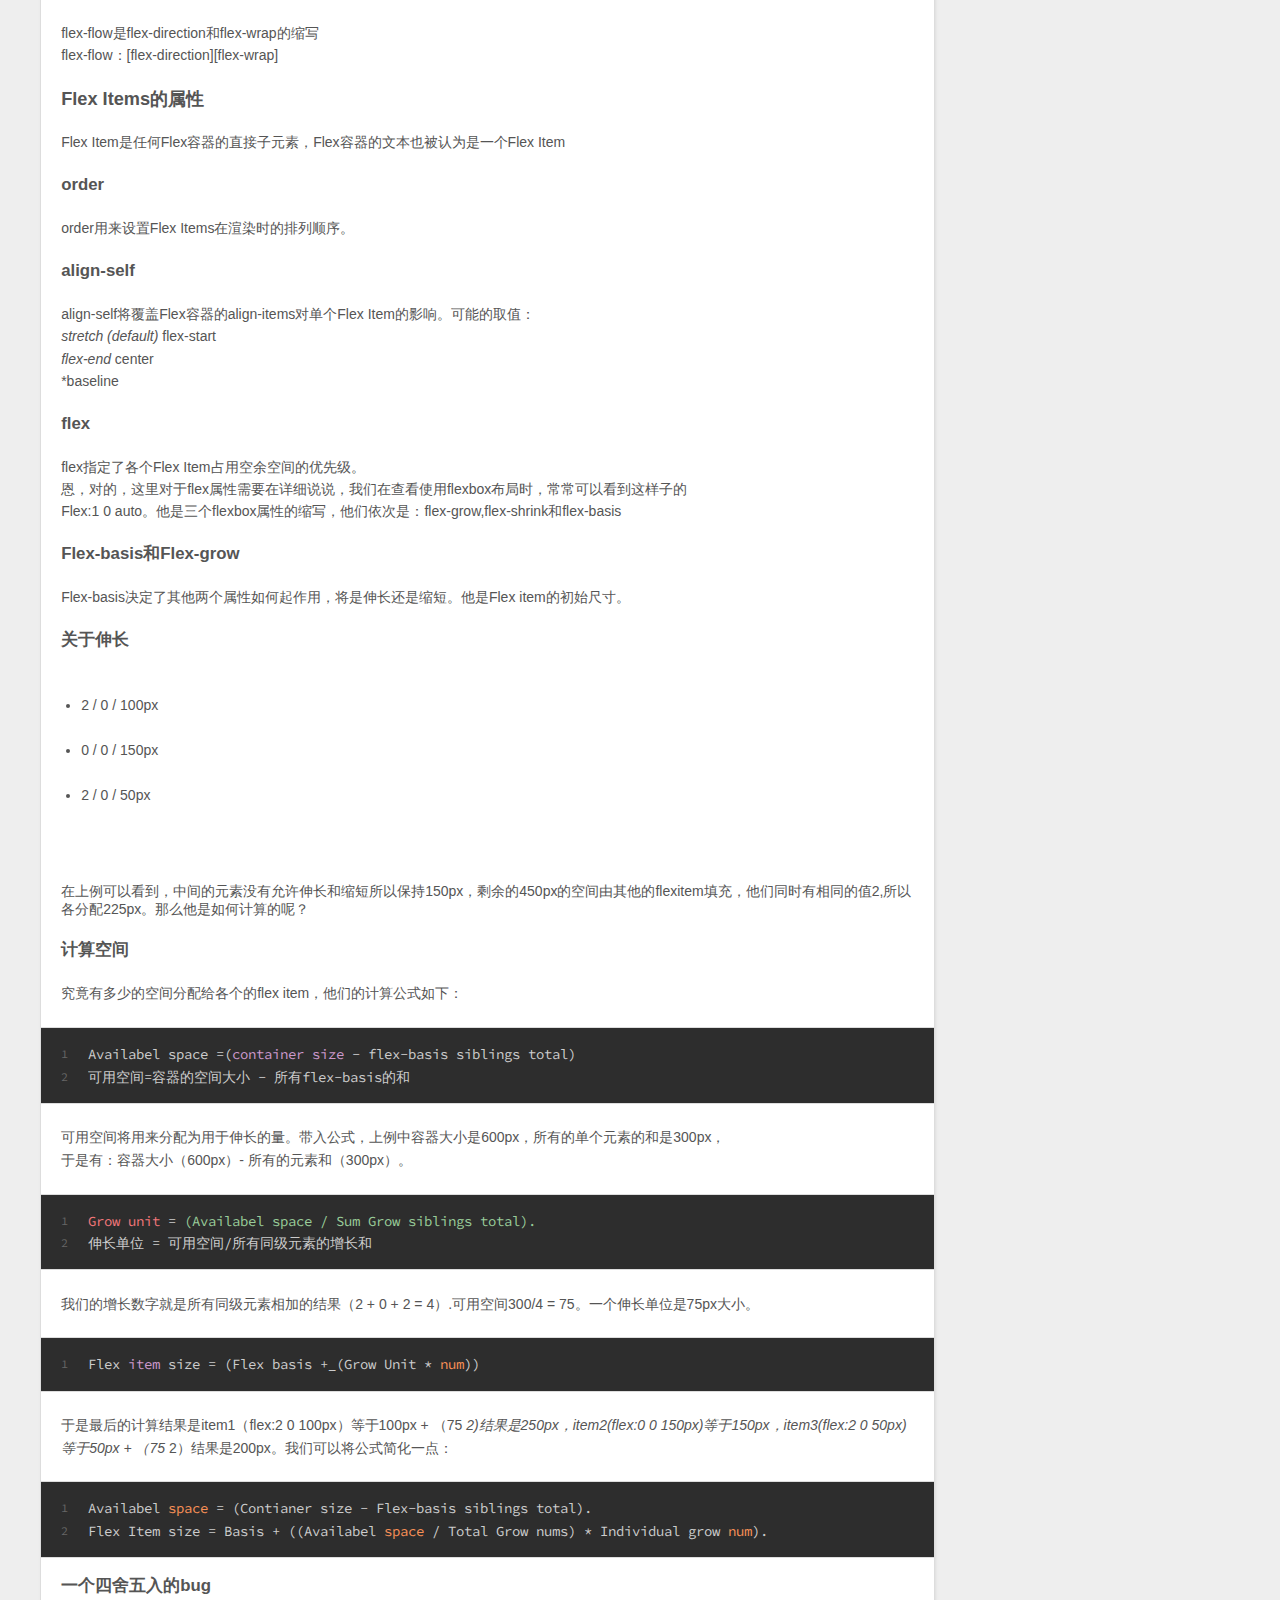
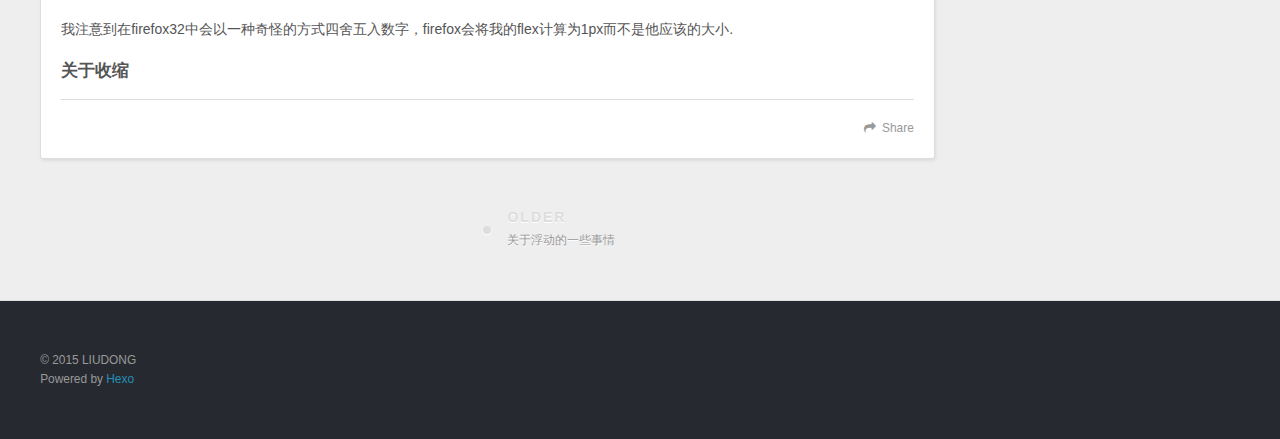
<file: 2015/02/12/用flexbox/index.html>
<!DOCTYPE html>
<html>
<head>
  <meta charset="utf-8">
  
  <title>用flexbox | 鍒樻爧</title>
  <meta name="viewport" content="width=device-width, initial-scale=1, maximum-scale=1">
  <meta name="description" content="简介
Flexbox是一种CSS3中新的布局模式以解决现代web应用中日趋负责的需求。这篇问题希望给你一个全面的了解Flexbox。
为什么要用Flexbox？
Flexbox给了我们一个过去没有的控制布局的方式，以往是hack我们的float，clearfixed，解决inline-block中空白，添加display：table，甚至使用position：absalute拉伸content。而">
<meta property="og:type" content="article">
<meta property="og:title" content="用flexbox">
<meta property="og:url" content="http://gliudong.github.io/2015/02/12/用flexbox/">
<meta property="og:site_name" content="鍒樻爧">
<meta property="og:description" content="简介
Flexbox是一种CSS3中新的布局模式以解决现代web应用中日趋负责的需求。这篇问题希望给你一个全面的了解Flexbox。
为什么要用Flexbox？
Flexbox给了我们一个过去没有的控制布局的方式，以往是hack我们的float，clearfixed，解决inline-block中空白，添加display：table，甚至使用position：absalute拉伸content。而">
<meta property="og:image" content="/flex-direction-terms.svg">
<meta property="og:image" content="/flex-pack.svg">
<meta property="og:image" content="/flex-align.svg">
<meta name="twitter:card" content="summary">
<meta name="twitter:title" content="用flexbox">
<meta name="twitter:description" content="简介
Flexbox是一种CSS3中新的布局模式以解决现代web应用中日趋负责的需求。这篇问题希望给你一个全面的了解Flexbox。
为什么要用Flexbox？
Flexbox给了我们一个过去没有的控制布局的方式，以往是hack我们的float，clearfixed，解决inline-block中空白，添加display：table，甚至使用position：absalute拉伸content。而">

  
    <link rel="alternative" href="/atom.xml" title="鍒樻爧" type="application/atom+xml">
  
  
    <link rel="icon" href="/favicon.png">
  
  <link href="//fonts.googleapis.com/css?family=Source+Code+Pro" rel="stylesheet" type="text/css">
  <link rel="stylesheet" href="/css/style.css" type="text/css">

  

</head>
<body>
  <div id="container">
    <div id="wrap">
      <header id="header">
  <div id="banner"></div>
  <div id="header-outer" class="outer">
    <div id="header-title" class="inner">
      <h1 id="logo-wrap">
        <a href="/" id="logo">鍒樻爧</a>
      </h1>
      
    </div>
    <div id="header-inner" class="inner">
      <nav id="main-nav">
        <a id="main-nav-toggle" class="nav-icon"></a>
        
          <a class="main-nav-link" href="/">Home</a>
        
          <a class="main-nav-link" href="/archives">Archives</a>
        
      </nav>
      <nav id="sub-nav">
        
          <a id="nav-rss-link" class="nav-icon" href="/atom.xml" title="RSS Feed"></a>
        
        <a id="nav-search-btn" class="nav-icon" title="Search"></a>
      </nav>
      <div id="search-form-wrap">
        <form action="//google.com/search" method="get" accept-charset="UTF-8" class="search-form"><input type="search" name="q" results="0" class="search-form-input" placeholder="Search"><input type="submit" value="&#xF002;" class="search-form-submit"><input type="hidden" name="q" value="site:http://gliudong.github.io"></form>
      </div>
    </div>
  </div>
</header>
      <div class="outer">
        <section id="main"><article id="post-用flexbox" class="article article-type-post" itemscope itemprop="blogPost">
  <div class="article-meta">
    <a href="/2015/02/12/用flexbox/" class="article-date">
  <time datetime="2015-02-12T09:00:38.000Z" itemprop="datePublished">2月 12 2015</time>
</a>
    
  </div>
  <div class="article-inner">
    
    
      <header class="article-header">
        
  
    <h1 class="article-title" itemprop="name">
      用flexbox
    </h1>
  

      </header>
    
    <div class="article-entry" itemprop="articleBody">
      
        <h2 id="简介">简介</h2>
<p>Flexbox是一种CSS3中新的布局模式以解决现代web应用中日趋负责的需求。这篇问题希望给你一个全面的了解Flexbox。</p>
<h2 id="为什么要用Flexbox？">为什么要用Flexbox？</h2>
<p>Flexbox给了我们一个过去没有的控制布局的方式，以往是hack我们的float，clearfixed，解决inline-block中空白，添加display：table，甚至使用position：absalute拉伸content。而这些是如此的复杂，为什么不以一种更简单的方式来处理这些呢，恩，是时候了，flexbox就是致力于改变这些，是事情变得简单。<br>flexbox的强大之一就是计算空间的能力，在遇到不知道需要处置多少项目时这将变成一个利器。</p>
<h2 id="特殊点和浏览器支持">特殊点和浏览器支持</h2>
<p>flexbox规范已经经历了三年的发展。不同的浏览器有者不同的实现方式。12年9月三大主要的版本齐聚W3C确定一致的方案，这意味这浏览器实现的统一。<br>Flexbox规范时间线：<br><em>July 2009 Working Draft (display: box;)
</em>March 2011 Working Draft (display: flexbox;)<br><em>November 2011 Working Draft (display: flexbox;)
</em>March 2012 Working Draft (display: flexbox;)<br><em>June 2012 Working Draft (display: flex;)
</em>September 2012 Candidate Recommendation (display: flex;)</p>
<h2 id="概念和术语">概念和术语</h2>
<p>Flexbox包括Flex容器和Flex items。Flex容器使用display属性声明一个元素是flex或者inline-flex，使用flex的容器被渲染成block，使用inline-flex的渲染成inline的。如下是实例：</p>
<figure class="highlight"><table><tr><td class="gutter"><pre><div class="line">1</div><div class="line">2</div><div class="line">3</div><div class="line">4</div></pre></td><td class="code"><pre><div class="line"><span class="class">.flex-container</span> <span class="rules">{</span></div><div class="line">    <span class="rule"><span class="attribute">display</span>:<span class="value"> -webkit-flex</span></span>;</div><div class="line">    <span class="rule"><span class="attribute">display</span>:<span class="value"> flex</span></span>;</div><div class="line"><span class="rule">}</span></div></pre></td></tr></table></figure>

<h3 id="盒子模型">盒子模型</h3>
<p>不像block和inline布局，他们的布局计算是基于块和文本流（block and inline flow direction）,flex布局是基于flex directions,为了便于讨论flex布局，这里定义了一系列的flex flow相关的术语。’flex-flow’的值决定了如何将这些术语映射到物理方位（顶/右/底/左），轴（纵向/横向），大小（宽/高）。<br><img src="/flex-direction-terms.svg" alt="sss"><br>main axis<br>main 维度<br>main 轴是flex容器的主轴，flex items沿着他分布，并延伸。<br>main-start<br>main-end<br>cross axis<br>cross 维度<br>cross start<br>cross end</p>
<h3 id="Flex容器的属性">Flex容器的属性</h3>
<h4 id="flex-direction">flex-direction</h4>
<p>flex-direction用来更改flex容器的轴。默认值是row，该值下，flex元素以writing-mode方式排列，从左到右，从上到下。<br><em>row-reverse: The Main Start 和 Main End 对换.如果 writing-mode 是从左到右, Flex Items 将从右到左排列。
</em>column: The Main Axis 和 the Cross Axis 对换。<br>*column-reverse:同 </p>
<h4 id="justify-content">justify-content</h4>
<p>justify-content调整flex元素在main轴上的位置, 可能取值：<br><em>flex-start (default)
</em>flex-end<br><em>center
</em>space-between<br>*space-around<br><img src="/flex-pack.svg" alt="sss"></p>
<h4 id="align-items">align-items</h4>
<p>align-items是相对justify-content的，调整flex元素在cross轴上的位置，可能的取值：<br><em>flex-start (default)
</em>flex-end<br><em>center
</em>baseline<br>*stretch<br><img src="/flex-align.svg" alt="sss"></p>
<h4 id="align-content">align-content</h4>
<p>align-content是修饰flex-wrap的行为的。他类似与align-item，但是不是调整Flex Item，而是调整Flex Lines的。可能的取值：<br><em>stretch (default)
</em>flex-start<br><em>flex-end
</em>center<br><em>space-between
</em>space-around</p>
<h4 id="flex-flow">flex-flow</h4>
<p>flex-flow是flex-direction和flex-wrap的缩写<br>flex-flow：[flex-direction][flex-wrap]</p>
<h3 id="Flex_Items的属性">Flex Items的属性</h3>
<p>Flex Item是任何Flex容器的直接子元素，Flex容器的文本也被认为是一个Flex Item</p>
<h4 id="order">order</h4>
<p>order用来设置Flex Items在渲染时的排列顺序。</p>
<h4 id="align-self">align-self</h4>
<p>align-self将覆盖Flex容器的align-items对单个Flex Item的影响。可能的取值：<br><em>stretch (default)
</em>flex-start<br><em>flex-end
</em>center<br>*baseline</p>
<h4 id="flex">flex</h4>
<p>flex指定了各个Flex Item占用空余空间的优先级。<br>恩，对的，这里对于flex属性需要在详细说说，我们在查看使用flexbox布局时，常常可以看到这样子的<br>Flex:1 0 auto。他是三个flexbox属性的缩写，他们依次是：flex-grow,flex-shrink和flex-basis</p>
<h4 id="Flex-basis和Flex-grow">Flex-basis和Flex-grow</h4>
<p>Flex-basis决定了其他两个属性如何起作用，将是伸长还是缩短。他是Flex item的初始尺寸。</p>
<h4 id="关于伸长">关于伸长</h4>
<p><div class="d-container"></div></p>
<p><ul class="d-flex d-ex2"><br>    <li>2 / 0 / 100px</li><br>    <li>0 / 0 / 150px</li><br>    <li>2 / 0 / 50px</li><br></ul><br><br>在上例可以看到，中间的元素没有允许伸长和缩短所以保持150px，剩余的450px的空间由其他的flexitem填充，他们同时有相同的值2,所以各分配225px。那么他是如何计算的呢？</p>
<h4 id="计算空间">计算空间</h4>
<p>究竟有多少的空间分配给各个的flex item，他们的计算公式如下：</p>
<figure class="highlight"><table><tr><td class="gutter"><pre><div class="line">1</div><div class="line">2</div></pre></td><td class="code"><pre><div class="line">Availabel space =(<span class="keyword">container</span> <span class="keyword">size</span> - flex-basis siblings total)</div><div class="line">可用空间=容器的空间大小 - 所有flex-basis的和</div></pre></td></tr></table></figure>

<p>可用空间将用来分配为用于伸长的量。带入公式，上例中容器大小是600px，所有的单个元素的和是300px，<br>于是有：容器大小（600px）- 所有的元素和（300px）。</p>
<figure class="highlight"><table><tr><td class="gutter"><pre><div class="line">1</div><div class="line">2</div></pre></td><td class="code"><pre><div class="line"><span class="attribute">Grow unit </span>=<span class="string"> (Availabel space / Sum Grow siblings total).</span></div><div class="line">伸长单位 = 可用空间/所有同级元素的增长和</div></pre></td></tr></table></figure>

<p>我们的增长数字就是所有同级元素相加的结果（2 + 0 + 2 = 4）.可用空间300/4 = 75。一个伸长单位是75px大小。</p>
<figure class="highlight"><table><tr><td class="gutter"><pre><div class="line">1</div></pre></td><td class="code"><pre><div class="line">Flex <span class="keyword">item</span> size = (Flex basis +_(Grow Unit * <span class="built_in">num</span>))</div></pre></td></tr></table></figure>

<p>于是最后的计算结果是item1（flex:2 0 100px）等于100px + （75 <em>2)结果是250px，item2(flex:0 0 150px)等于150px，item3(flex:2 0 50px)等于50px + （75 </em> 2）结果是200px。我们可以将公式简化一点：</p>
<figure class="highlight"><table><tr><td class="gutter"><pre><div class="line">1</div><div class="line">2</div></pre></td><td class="code"><pre><div class="line">Availabel <span class="constant">space</span> = (Contianer size - Flex-basis siblings total).</div><div class="line">Flex Item size = Basis + ((Availabel <span class="constant">space</span> / Total Grow nums) * Individual grow <span class="built_in">num</span>).</div></pre></td></tr></table></figure>

<h4 id="一个四舍五入的bug">一个四舍五入的bug</h4>
<p>我注意到在firefox32中会以一种奇怪的方式四舍五入数字，firefox会将我的flex计算为1px而不是他应该的大小.</p>
<h4 id="关于收缩">关于收缩</h4>

      
    </div>
    <footer class="article-footer">
      <a data-url="http://gliudong.github.io/2015/02/12/用flexbox/" data-id="mi177kusduvtq7qt" class="article-share-link">Share</a>
      
      
    </footer>
  </div>
  
    
<nav id="article-nav">
  
  
    <a href="/2015/01/07/关于浮动的一些事情/" id="article-nav-older" class="article-nav-link-wrap">
      <strong class="article-nav-caption">Older</strong>
      <div class="article-nav-title">关于浮动的一些事情</div>
    </a>
  
</nav>

  
</article>

</section>
        
          <aside id="sidebar">
  
    
  
    
  
    
  
    
  <div class="widget-wrap">
    <h3 class="widget-title">Archives</h3>
    <div class="widget">
      <ul class="archive-list"><li class="archive-list-item"><a class="archive-list-link" href="/archives/2015/02/">February 2015</a><span class="archive-list-count">1</span></li><li class="archive-list-item"><a class="archive-list-link" href="/archives/2015/01/">January 2015</a><span class="archive-list-count">2</span></li><li class="archive-list-item"><a class="archive-list-link" href="/archives/2014/12/">December 2014</a><span class="archive-list-count">1</span></li></ul>
    </div>
  </div>

  
    
  <div class="widget-wrap">
    <h3 class="widget-title">Recents</h3>
    <div class="widget">
      <ul>
        
          <li>
            <a href="/2015/02/12/用flexbox/">用flexbox</a>
          </li>
        
          <li>
            <a href="/2015/01/07/关于浮动的一些事情/">关于浮动的一些事情</a>
          </li>
        
          <li>
            <a href="/2015/01/06/水平居中又一方法/">水平居中又一方法</a>
          </li>
        
          <li>
            <a href="/2014/12/31/hello-world/">Hello World</a>
          </li>
        
      </ul>
    </div>
  </div>

  
</aside>
        
      </div>
      <footer id="footer">
  
  <div class="outer">
    <div id="footer-info" class="inner">
      &copy; 2015 LIUDONG<br>
      Powered by <a href="http://hexo.io/" target="_blank">Hexo</a>
    </div>
  </div>
</footer>
    </div>
    <nav id="mobile-nav">
  
    <a href="/" class="mobile-nav-link">Home</a>
  
    <a href="/archives" class="mobile-nav-link">Archives</a>
  
</nav>
    

<script src="//ajax.googleapis.com/ajax/libs/jquery/2.0.3/jquery.min.js"></script>


  <link rel="stylesheet" href="/fancybox/jquery.fancybox.css" type="text/css">

  <script src="/fancybox/jquery.fancybox.pack.js" type="text/javascript"></script>



<script src="/js/script.js" type="text/javascript"></script>


  </div>
</body>
</html>
</file>
<file: css/style.css>
body {
  width: 100%;
}
body:before,
body:after {
  content: "";
  display: table;
}
body:after {
  clear: both;
}
html,
body,
div,
span,
applet,
object,
iframe,
h1,
h2,
h3,
h4,
h5,
h6,
p,
blockquote,
pre,
a,
abbr,
acronym,
address,
big,
cite,
code,
del,
dfn,
em,
img,
ins,
kbd,
q,
s,
samp,
small,
strike,
strong,
sub,
sup,
tt,
var,
dl,
dt,
dd,
ol,
ul,
li,
fieldset,
form,
label,
legend,
table,
caption,
tbody,
tfoot,
thead,
tr,
th,
td {
  margin: 0;
  padding: 0;
  border: 0;
  outline: 0;
  font-weight: inherit;
  font-style: inherit;
  font-family: inherit;
  font-size: 100%;
  vertical-align: baseline;
}
body {
  line-height: 1;
  color: #000;
  background: #fff;
}
ol,
ul {
  list-style: none;
}
table {
  border-collapse: separate;
  border-spacing: 0;
  vertical-align: middle;
}
caption,
th,
td {
  text-align: left;
  font-weight: normal;
  vertical-align: middle;
}
a img {
  border: none;
}
input,
button {
  margin: 0;
  padding: 0;
}
input::-moz-focus-inner,
button::-moz-focus-inner {
  border: 0;
  padding: 0;
}
@font-face {
  font-family: FontAwesome;
  font-style: normal;
  font-weight: normal;
  src: url("fonts/fontawesome-webfont.eot?v=#4.0.3");
  src: url("fonts/fontawesome-webfont.eot?#iefix&v=#4.0.3") format("embedded-opentype"), url("fonts/fontawesome-webfont.woff?v=#4.0.3") format("woff"), url("fonts/fontawesome-webfont.ttf?v=#4.0.3") format("truetype"), url("fonts/fontawesome-webfont.svg#fontawesomeregular?v=#4.0.3") format("svg");
}
html,
body,
#container {
  height: 100%;
}
body {
  background: #eee;
  font: 14px "Helvetica Neue", Helvetica, Arial, sans-serif;
  -webkit-text-size-adjust: 100%;
}
.outer {
  max-width: 1220px;
  margin: 0 auto;
  padding: 0 20px;
}
.outer:before,
.outer:after {
  content: "";
  display: table;
}
.outer:after {
  clear: both;
}
.inner {
  display: inline;
  float: left;
  width: 98.3333333333333%;
  margin: 0 0.8333333333333%;
}
.left,
.alignleft {
  float: left;
}
.right,
.alignright {
  float: right;
}
.clear {
  clear: both;
}
#container {
  position: relative;
}
.mobile-nav-on {
  overflow: hidden;
}
#wrap {
  height: 100%;
  width: 100%;
  position: absolute;
  top: 0;
  left: 0;
  -webkit-transition: 0.2s ease-out;
  -moz-transition: 0.2s ease-out;
  -ms-transition: 0.2s ease-out;
  transition: 0.2s ease-out;
  z-index: 1;
  background: #eee;
}
.mobile-nav-on #wrap {
  left: 280px;
}
@media screen and (min-width: 768px) {
  #main {
    display: inline;
    float: left;
    width: 73.3333333333333%;
    margin: 0 0.8333333333333%;
  }
}
.article-date,
.article-category-link,
.archive-year,
.widget-title {
  text-decoration: none;
  text-transform: uppercase;
  letter-spacing: 2px;
  color: #999;
  margin-bottom: 1em;
  margin-left: 5px;
  line-height: 1em;
  text-shadow: 0 1px #fff;
  font-weight: bold;
}
.article-inner,
.archive-article-inner {
  background: #fff;
  -webkit-box-shadow: 1px 2px 3px #ddd;
  box-shadow: 1px 2px 3px #ddd;
  border: 1px solid #ddd;
  -webkit-border-radius: 3px;
  border-radius: 3px;
}
.article-entry h1,
.widget h1 {
  font-size: 2em;
}
.article-entry h2,
.widget h2 {
  font-size: 1.5em;
}
.article-entry h3,
.widget h3 {
  font-size: 1.3em;
}
.article-entry h4,
.widget h4 {
  font-size: 1.2em;
}
.article-entry h5,
.widget h5 {
  font-size: 1em;
}
.article-entry h6,
.widget h6 {
  font-size: 1em;
  color: #999;
}
.article-entry hr,
.widget hr {
  border: 1px dashed #ddd;
}
.article-entry strong,
.widget strong {
  font-weight: bold;
}
.article-entry em,
.widget em,
.article-entry cite,
.widget cite {
  font-style: italic;
}
.article-entry sup,
.widget sup,
.article-entry sub,
.widget sub {
  font-size: 0.75em;
  line-height: 0;
  position: relative;
  vertical-align: baseline;
}
.article-entry sup,
.widget sup {
  top: -0.5em;
}
.article-entry sub,
.widget sub {
  bottom: -0.2em;
}
.article-entry small,
.widget small {
  font-size: 0.85em;
}
.article-entry acronym,
.widget acronym,
.article-entry abbr,
.widget abbr {
  border-bottom: 1px dotted;
}
.article-entry ul,
.widget ul,
.article-entry ol,
.widget ol,
.article-entry dl,
.widget dl {
  margin: 0 20px;
  line-height: 1.6em;
}
.article-entry ul ul,
.widget ul ul,
.article-entry ol ul,
.widget ol ul,
.article-entry ul ol,
.widget ul ol,
.article-entry ol ol,
.widget ol ol {
  margin-top: 0;
  margin-bottom: 0;
}
.article-entry ul,
.widget ul {
  list-style: disc;
}
.article-entry ol,
.widget ol {
  list-style: decimal;
}
.article-entry dt,
.widget dt {
  font-weight: bold;
}
#header {
  height: 300px;
  position: relative;
  border-bottom: 1px solid #ddd;
}
#header:before,
#header:after {
  content: "";
  position: absolute;
  left: 0;
  right: 0;
  height: 40px;
}
#header:before {
  top: 0;
  background: -webkit-linear-gradient(rgba(0,0,0,0.2), transparent);
  background: -moz-linear-gradient(rgba(0,0,0,0.2), transparent);
  background: -ms-linear-gradient(rgba(0,0,0,0.2), transparent);
  background: linear-gradient(rgba(0,0,0,0.2), transparent);
}
#header:after {
  bottom: 0;
  background: -webkit-linear-gradient(transparent, rgba(0,0,0,0.2));
  background: -moz-linear-gradient(transparent, rgba(0,0,0,0.2));
  background: -ms-linear-gradient(transparent, rgba(0,0,0,0.2));
  background: linear-gradient(transparent, rgba(0,0,0,0.2));
}
#header-outer {
  height: 100%;
  position: relative;
}
#header-inner {
  position: relative;
  overflow: hidden;
}
#banner {
  position: absolute;
  top: 0;
  left: 0;
  width: 100%;
  height: 100%;
  background: url("images/banner.jpg") center #000;
  -webkit-background-size: cover;
  -moz-background-size: cover;
  background-size: cover;
  z-index: -1;
}
#header-title {
  text-align: center;
  height: 40px;
  position: absolute;
  top: 50%;
  left: 0;
  margin-top: -20px;
}
#logo,
#subtitle {
  text-decoration: none;
  color: #fff;
  font-weight: 300;
  text-shadow: 0 1px 4px rgba(0,0,0,0.3);
}
#logo {
  font-size: 40px;
  line-height: 40px;
  letter-spacing: 2px;
}
#subtitle {
  font-size: 16px;
  line-height: 16px;
  letter-spacing: 1px;
}
#subtitle-wrap {
  margin-top: 16px;
}
#main-nav {
  float: left;
  margin-left: -15px;
}
.nav-icon,
.main-nav-link {
  float: left;
  color: #fff;
  opacity: 0.6;
  text-decoration: none;
  text-shadow: 0 1px rgba(0,0,0,0.2);
  -webkit-transition: opacity 0.2s;
  -moz-transition: opacity 0.2s;
  -ms-transition: opacity 0.2s;
  transition: opacity 0.2s;
  display: block;
  padding: 20px 15px;
}
.nav-icon:hover,
.main-nav-link:hover {
  opacity: 1;
}
.nav-icon {
  font-family: FontAwesome;
  text-align: center;
  font-size: 14px;
  width: 14px;
  height: 14px;
  padding: 20px 15px;
  position: relative;
  cursor: pointer;
}
.main-nav-link {
  font-weight: 300;
  letter-spacing: 1px;
}
@media screen and (max-width: 479px) {
  .main-nav-link {
    display: none;
  }
}
#main-nav-toggle {
  display: none;
}
#main-nav-toggle:before {
  content: "\f0c9";
}
@media screen and (max-width: 479px) {
  #main-nav-toggle {
    display: block;
  }
}
#sub-nav {
  float: right;
  margin-right: -15px;
}
#nav-rss-link:before {
  content: "\f09e";
}
#nav-search-btn:before {
  content: "\f002";
}
#search-form-wrap {
  position: absolute;
  top: 15px;
  width: 150px;
  height: 30px;
  right: -150px;
  opacity: 0;
  -webkit-transition: 0.2s ease-out;
  -moz-transition: 0.2s ease-out;
  -ms-transition: 0.2s ease-out;
  transition: 0.2s ease-out;
}
#search-form-wrap.on {
  opacity: 1;
  right: 0;
}
@media screen and (max-width: 479px) {
  #search-form-wrap {
    width: 100%;
    right: -100%;
  }
}
.search-form {
  position: absolute;
  top: 0;
  left: 0;
  right: 0;
  background: #fff;
  padding: 5px 15px;
  -webkit-border-radius: 15px;
  border-radius: 15px;
  -webkit-box-shadow: 0 0 10px rgba(0,0,0,0.3);
  box-shadow: 0 0 10px rgba(0,0,0,0.3);
}
.search-form-input {
  border: none;
  background: none;
  color: #555;
  width: 100%;
  font: 13px "Helvetica Neue", Helvetica, Arial, sans-serif;
  outline: none;
}
.search-form-input::-webkit-search-results-decoration,
.search-form-input::-webkit-search-cancel-button {
  -webkit-appearance: none;
}
.search-form-submit {
  position: absolute;
  top: 50%;
  right: 10px;
  margin-top: -7px;
  font: 13px FontAwesome;
  border: none;
  background: none;
  color: #bbb;
  cursor: pointer;
}
.search-form-submit:hover,
.search-form-submit:focus {
  color: #777;
}
.article {
  margin: 50px 0;
}
.article-inner {
  overflow: hidden;
}
.article-meta:before,
.article-meta:after {
  content: "";
  display: table;
}
.article-meta:after {
  clear: both;
}
.article-date {
  float: left;
}
.article-category {
  float: left;
  line-height: 1em;
  color: #ccc;
  text-shadow: 0 1px #fff;
  margin-left: 8px;
}
.article-category:before {
  content: "\2022";
}
.article-category-link {
  margin: 0 12px 1em;
}
.article-header {
  padding: 20px 20px 0;
}
.article-title {
  text-decoration: none;
  font-size: 2em;
  font-weight: bold;
  color: #555;
  line-height: 1.1em;
  -webkit-transition: color 0.2s;
  -moz-transition: color 0.2s;
  -ms-transition: color 0.2s;
  transition: color 0.2s;
}
a.article-title:hover {
  color: #258fb8;
}
.article-entry {
  color: #555;
  padding: 0 20px;
}
.article-entry:before,
.article-entry:after {
  content: "";
  display: table;
}
.article-entry:after {
  clear: both;
}
.article-entry p,
.article-entry table {
  line-height: 1.6em;
  margin: 1.6em 0;
}
.article-entry h1,
.article-entry h2,
.article-entry h3,
.article-entry h4,
.article-entry h5,
.article-entry h6 {
  font-weight: bold;
}
.article-entry h1,
.article-entry h2,
.article-entry h3,
.article-entry h4,
.article-entry h5,
.article-entry h6 {
  line-height: 1.1em;
  margin: 1.1em 0;
}
.article-entry a {
  color: #258fb8;
  text-decoration: none;
}
.article-entry a:hover {
  text-decoration: underline;
}
.article-entry ul,
.article-entry ol,
.article-entry dl {
  margin-top: 1.6em;
  margin-bottom: 1.6em;
}
.article-entry img,
.article-entry video {
  max-width: 100%;
  height: auto;
  display: block;
  margin: auto;
}
.article-entry iframe {
  border: none;
}
.article-entry table {
  width: 100%;
  border-collapse: collapse;
  border-spacing: 0;
}
.article-entry th {
  font-weight: bold;
  border-bottom: 3px solid #ddd;
  padding-bottom: 0.5em;
}
.article-entry td {
  border-bottom: 1px solid #ddd;
  padding: 10px 0;
}
.article-entry blockquote {
  font-family: Georgia, "Times New Roman", serif;
  font-size: 1.4em;
  margin: 1.6em 20px;
  text-align: center;
}
.article-entry blockquote footer {
  font-size: 14px;
  margin: 1.6em 0;
  font-family: "Helvetica Neue", Helvetica, Arial, sans-serif;
}
.article-entry blockquote footer cite:before {
  content: "—";
  padding: 0 0.5em;
}
.article-entry .pullquote {
  text-align: left;
  width: 45%;
  margin: 0;
}
.article-entry .pullquote.left {
  margin-left: 0.5em;
  margin-right: 1em;
}
.article-entry .pullquote.right {
  margin-right: 0.5em;
  margin-left: 1em;
}
.article-entry .caption {
  color: #999;
  display: block;
  font-size: 0.9em;
  margin-top: 0.5em;
  position: relative;
  text-align: center;
}
.article-entry .video-container {
  position: relative;
  padding-top: 56.25%;
  height: 0;
  overflow: hidden;
}
.article-entry .video-container iframe,
.article-entry .video-container object,
.article-entry .video-container embed {
  position: absolute;
  top: 0;
  left: 0;
  width: 100%;
  height: 100%;
  margin-top: 0;
}
.article-more-link a {
  display: inline-block;
  line-height: 1em;
  padding: 6px 15px;
  -webkit-border-radius: 15px;
  border-radius: 15px;
  background: #eee;
  color: #999;
  text-shadow: 0 1px #fff;
  text-decoration: none;
}
.article-more-link a:hover {
  background: #258fb8;
  color: #fff;
  text-decoration: none;
  text-shadow: 0 1px #1e7293;
}
.article-footer {
  font-size: 0.85em;
  line-height: 1.6em;
  border-top: 1px solid #ddd;
  padding-top: 1.6em;
  margin: 0 20px 20px;
}
.article-footer:before,
.article-footer:after {
  content: "";
  display: table;
}
.article-footer:after {
  clear: both;
}
.article-footer a {
  color: #999;
  text-decoration: none;
}
.article-footer a:hover {
  color: #555;
}
.article-tag-list-item {
  float: left;
  margin-right: 10px;
}
.article-tag-list-link:before {
  content: "#";
}
.article-comment-link {
  float: right;
}
.article-comment-link:before {
  content: "\f075";
  font-family: FontAwesome;
  padding-right: 8px;
}
.article-share-link {
  cursor: pointer;
  float: right;
  margin-left: 20px;
}
.article-share-link:before {
  content: "\f064";
  font-family: FontAwesome;
  padding-right: 6px;
}
#article-nav {
  position: relative;
}
#article-nav:before,
#article-nav:after {
  content: "";
  display: table;
}
#article-nav:after {
  clear: both;
}
@media screen and (min-width: 768px) {
  #article-nav {
    margin: 50px 0;
  }
  #article-nav:before {
    width: 8px;
    height: 8px;
    position: absolute;
    top: 50%;
    left: 50%;
    margin-top: -4px;
    margin-left: -4px;
    content: "";
    -webkit-border-radius: 50%;
    border-radius: 50%;
    background: #ddd;
    -webkit-box-shadow: 0 1px 2px #fff;
    box-shadow: 0 1px 2px #fff;
  }
}
.article-nav-link-wrap {
  text-decoration: none;
  text-shadow: 0 1px #fff;
  color: #999;
  -webkit-box-sizing: border-box;
  -moz-box-sizing: border-box;
  box-sizing: border-box;
  margin-top: 50px;
  text-align: center;
  display: block;
}
.article-nav-link-wrap:hover {
  color: #555;
}
@media screen and (min-width: 768px) {
  .article-nav-link-wrap {
    width: 50%;
    margin-top: 0;
  }
}
@media screen and (min-width: 768px) {
  #article-nav-newer {
    float: left;
    text-align: right;
    padding-right: 20px;
  }
}
@media screen and (min-width: 768px) {
  #article-nav-older {
    float: right;
    text-align: left;
    padding-left: 20px;
  }
}
.article-nav-caption {
  text-transform: uppercase;
  letter-spacing: 2px;
  color: #ddd;
  line-height: 1em;
  font-weight: bold;
}
#article-nav-newer .article-nav-caption {
  margin-right: -2px;
}
.article-nav-title {
  font-size: 0.85em;
  line-height: 1.6em;
  margin-top: 0.5em;
}
.article-share-box {
  position: absolute;
  display: none;
  background: #fff;
  -webkit-box-shadow: 1px 2px 10px rgba(0,0,0,0.2);
  box-shadow: 1px 2px 10px rgba(0,0,0,0.2);
  -webkit-border-radius: 3px;
  border-radius: 3px;
  margin-left: -145px;
  overflow: hidden;
  z-index: 1;
}
.article-share-box.on {
  display: block;
}
.article-share-input {
  width: 100%;
  background: none;
  -webkit-box-sizing: border-box;
  -moz-box-sizing: border-box;
  box-sizing: border-box;
  font: 14px "Helvetica Neue", Helvetica, Arial, sans-serif;
  padding: 0 15px;
  color: #555;
  outline: none;
  border: 1px solid #ddd;
  -webkit-border-radius: 3px 3px 0 0;
  border-radius: 3px 3px 0 0;
  height: 36px;
  line-height: 36px;
}
.article-share-links {
  background: #eee;
}
.article-share-links:before,
.article-share-links:after {
  content: "";
  display: table;
}
.article-share-links:after {
  clear: both;
}
.article-share-twitter,
.article-share-facebook,
.article-share-pinterest,
.article-share-google {
  width: 50px;
  height: 36px;
  display: block;
  float: left;
  position: relative;
  color: #999;
  text-shadow: 0 1px #fff;
}
.article-share-twitter:before,
.article-share-facebook:before,
.article-share-pinterest:before,
.article-share-google:before {
  font-size: 20px;
  font-family: FontAwesome;
  width: 20px;
  height: 20px;
  position: absolute;
  top: 50%;
  left: 50%;
  margin-top: -10px;
  margin-left: -10px;
  text-align: center;
}
.article-share-twitter:hover,
.article-share-facebook:hover,
.article-share-pinterest:hover,
.article-share-google:hover {
  color: #fff;
}
.article-share-twitter:before {
  content: "\f099";
}
.article-share-twitter:hover {
  background: #00aced;
  text-shadow: 0 1px #008abe;
}
.article-share-facebook:before {
  content: "\f09a";
}
.article-share-facebook:hover {
  background: #3b5998;
  text-shadow: 0 1px #2f477a;
}
.article-share-pinterest:before {
  content: "\f0d2";
}
.article-share-pinterest:hover {
  background: #cb2027;
  text-shadow: 0 1px #a21a1f;
}
.article-share-google:before {
  content: "\f0d5";
}
.article-share-google:hover {
  background: #dd4b39;
  text-shadow: 0 1px #be3221;
}
.article-gallery {
  background: #000;
  position: relative;
}
.article-gallery-photos {
  position: relative;
  overflow: hidden;
}
.article-gallery-img {
  display: none;
  max-width: 100%;
}
.article-gallery-img:first-child {
  display: block;
}
.article-gallery-img.loaded {
  position: absolute;
  display: block;
}
.article-gallery-img img {
  display: block;
  max-width: 100%;
  margin: 0 auto;
}
#comments {
  background: #fff;
  -webkit-box-shadow: 1px 2px 3px #ddd;
  box-shadow: 1px 2px 3px #ddd;
  padding: 20px;
  border: 1px solid #ddd;
  -webkit-border-radius: 3px;
  border-radius: 3px;
  margin: 50px 0;
}
#comments a {
  color: #258fb8;
}
.archives-wrap {
  margin: 50px 0;
}
.archives:before,
.archives:after {
  content: "";
  display: table;
}
.archives:after {
  clear: both;
}
.archive-year-wrap {
  margin-bottom: 1em;
}
.archives {
  -webkit-column-gap: 10px;
  -moz-column-gap: 10px;
  column-gap: 10px;
}
@media screen and (min-width: 480px) and (max-width: 767px) {
  .archives {
    -webkit-column-count: 2;
    -moz-column-count: 2;
    column-count: 2;
  }
}
@media screen and (min-width: 768px) {
  .archives {
    -webkit-column-count: 3;
    -moz-column-count: 3;
    column-count: 3;
  }
}
.archive-article {
  -webkit-column-break-inside: avoid;
  page-break-inside: avoid;
  overflow: hidden;
  break-inside: avoid-column;
}
.archive-article-inner {
  padding: 10px;
  margin-bottom: 15px;
}
.archive-article-title {
  text-decoration: none;
  font-weight: bold;
  color: #555;
  -webkit-transition: color 0.2s;
  -moz-transition: color 0.2s;
  -ms-transition: color 0.2s;
  transition: color 0.2s;
  line-height: 1.6em;
}
.archive-article-title:hover {
  color: #258fb8;
}
.archive-article-footer {
  margin-top: 1em;
}
.archive-article-date {
  color: #999;
  text-decoration: none;
  font-size: 0.85em;
  line-height: 1em;
  margin-bottom: 0.5em;
  display: block;
}
#page-nav {
  margin: 50px auto;
  background: #fff;
  -webkit-box-shadow: 1px 2px 3px #ddd;
  box-shadow: 1px 2px 3px #ddd;
  border: 1px solid #ddd;
  -webkit-border-radius: 3px;
  border-radius: 3px;
  text-align: center;
  color: #999;
  overflow: hidden;
}
#page-nav:before,
#page-nav:after {
  content: "";
  display: table;
}
#page-nav:after {
  clear: both;
}
#page-nav a,
#page-nav span {
  padding: 10px 20px;
  line-height: 1;
  height: 2ex;
}
#page-nav a {
  color: #999;
  text-decoration: none;
}
#page-nav a:hover {
  background: #999;
  color: #fff;
}
#page-nav .prev {
  float: left;
}
#page-nav .next {
  float: right;
}
#page-nav .page-number {
  display: inline-block;
}
@media screen and (max-width: 479px) {
  #page-nav .page-number {
    display: none;
  }
}
#page-nav .current {
  color: #555;
  font-weight: bold;
}
#page-nav .space {
  color: #ddd;
}
#footer {
  background: #262a30;
  padding: 50px 0;
  border-top: 1px solid #ddd;
  color: #999;
}
#footer a {
  color: #258fb8;
  text-decoration: none;
}
#footer a:hover {
  text-decoration: underline;
}
#footer-info {
  line-height: 1.6em;
  font-size: 0.85em;
}
.article-entry pre,
.article-entry .highlight {
  background: #2d2d2d;
  margin: 0 -20px;
  padding: 15px 20px;
  border-style: solid;
  border-color: #ddd;
  border-width: 1px 0;
  overflow: auto;
  color: #ccc;
  line-height: 22.400000000000002px;
}
.article-entry .highlight .gutter pre,
.article-entry .gist .gist-file .gist-data .line-numbers {
  color: #666;
  font-size: 0.85em;
}
.article-entry pre,
.article-entry code {
  font-family: "Source Code Pro", Consolas, Monaco, Menlo, Consolas, monospace;
}
.article-entry code {
  background: #eee;
  text-shadow: 0 1px #fff;
  padding: 0 0.3em;
}
.article-entry pre code {
  background: none;
  text-shadow: none;
  padding: 0;
}
.article-entry .highlight pre {
  border: none;
  margin: 0;
  padding: 0;
}
.article-entry .highlight table {
  margin: 0;
  width: auto;
}
.article-entry .highlight td {
  border: none;
  padding: 0;
}
.article-entry .highlight figcaption {
  font-size: 0.85em;
  color: #999;
  line-height: 1em;
  margin-bottom: 1em;
}
.article-entry .highlight figcaption:before,
.article-entry .highlight figcaption:after {
  content: "";
  display: table;
}
.article-entry .highlight figcaption:after {
  clear: both;
}
.article-entry .highlight figcaption a {
  float: right;
}
.article-entry .highlight .gutter pre {
  text-align: right;
  padding-right: 20px;
}
.article-entry .highlight .line {
  height: 22.400000000000002px;
}
.article-entry .gist {
  margin: 0 -20px;
  border-style: solid;
  border-color: #ddd;
  border-width: 1px 0;
  background: #2d2d2d;
  padding: 15px 20px 15px 0;
}
.article-entry .gist .gist-file {
  border: none;
  font-family: "Source Code Pro", Consolas, Monaco, Menlo, Consolas, monospace;
  margin: 0;
}
.article-entry .gist .gist-file .gist-data {
  background: none;
  border: none;
}
.article-entry .gist .gist-file .gist-data .line-numbers {
  background: none;
  border: none;
  padding: 0 20px 0 0;
}
.article-entry .gist .gist-file .gist-data .line-data {
  padding: 0 !important;
}
.article-entry .gist .gist-file .highlight {
  margin: 0;
  padding: 0;
  border: none;
}
.article-entry .gist .gist-file .gist-meta {
  background: #2d2d2d;
  color: #999;
  font: 0.85em "Helvetica Neue", Helvetica, Arial, sans-serif;
  text-shadow: 0 0;
  padding: 0;
  margin-top: 1em;
  margin-left: 20px;
}
.article-entry .gist .gist-file .gist-meta a {
  color: #258fb8;
  font-weight: normal;
}
.article-entry .gist .gist-file .gist-meta a:hover {
  text-decoration: underline;
}
pre .comment,
pre .title {
  color: #999;
}
pre .variable,
pre .attribute,
pre .tag,
pre .regexp,
pre .ruby .constant,
pre .xml .tag .title,
pre .xml .pi,
pre .xml .doctype,
pre .html .doctype,
pre .css .id,
pre .css .class,
pre .css .pseudo {
  color: #f2777a;
}
pre .number,
pre .preprocessor,
pre .built_in,
pre .literal,
pre .params,
pre .constant {
  color: #f99157;
}
pre .class,
pre .ruby .class .title,
pre .css .rules .attribute {
  color: #9c9;
}
pre .string,
pre .value,
pre .inheritance,
pre .header,
pre .ruby .symbol,
pre .xml .cdata {
  color: #9c9;
}
pre .css .hexcolor {
  color: #6cc;
}
pre .function,
pre .python .decorator,
pre .python .title,
pre .ruby .function .title,
pre .ruby .title .keyword,
pre .perl .sub,
pre .javascript .title,
pre .coffeescript .title {
  color: #69c;
}
pre .keyword,
pre .javascript .function {
  color: #c9c;
}
@media screen and (max-width: 479px) {
  #mobile-nav {
    position: absolute;
    top: 0;
    left: 0;
    width: 280px;
    height: 100%;
    background: #191919;
    border-right: 1px solid #fff;
  }
}
@media screen and (max-width: 479px) {
  .mobile-nav-link {
    display: block;
    color: #999;
    text-decoration: none;
    padding: 15px 20px;
    font-weight: bold;
  }
  .mobile-nav-link:hover {
    color: #fff;
  }
}
@media screen and (min-width: 768px) {
  #sidebar {
    display: inline;
    float: left;
    width: 23.3333333333333%;
    margin: 0 0.8333333333333%;
  }
}
.widget-wrap {
  margin: 50px 0;
}
.widget {
  color: #777;
  text-shadow: 0 1px #fff;
  background: #ddd;
  -webkit-box-shadow: 0 -1px 4px #ccc inset;
  box-shadow: 0 -1px 4px #ccc inset;
  border: 1px solid #ccc;
  padding: 15px;
  -webkit-border-radius: 3px;
  border-radius: 3px;
}
.widget a {
  color: #258fb8;
  text-decoration: none;
}
.widget a:hover {
  text-decoration: underline;
}
.widget ul ul,
.widget ol ul,
.widget dl ul,
.widget ul ol,
.widget ol ol,
.widget dl ol,
.widget ul dl,
.widget ol dl,
.widget dl dl {
  margin-left: 15px;
  list-style: disc;
}
.widget {
  line-height: 1.6em;
  word-wrap: break-word;
  font-size: 0.9em;
}
.widget ul,
.widget ol {
  list-style: none;
  margin: 0;
}
.widget ul ul,
.widget ol ul,
.widget ul ol,
.widget ol ol {
  margin: 0 20px;
}
.widget ul ul,
.widget ol ul {
  list-style: disc;
}
.widget ul ol,
.widget ol ol {
  list-style: decimal;
}
.category-list-count,
.tag-list-count,
.archive-list-count {
  padding-left: 5px;
  color: #999;
  font-size: 0.85em;
}
.category-list-count:before,
.tag-list-count:before,
.archive-list-count:before {
  content: "(";
}
.category-list-count:after,
.tag-list-count:after,
.archive-list-count:after {
  content: ")";
}
.tagcloud a {
  margin-right: 5px;
}
</file>
